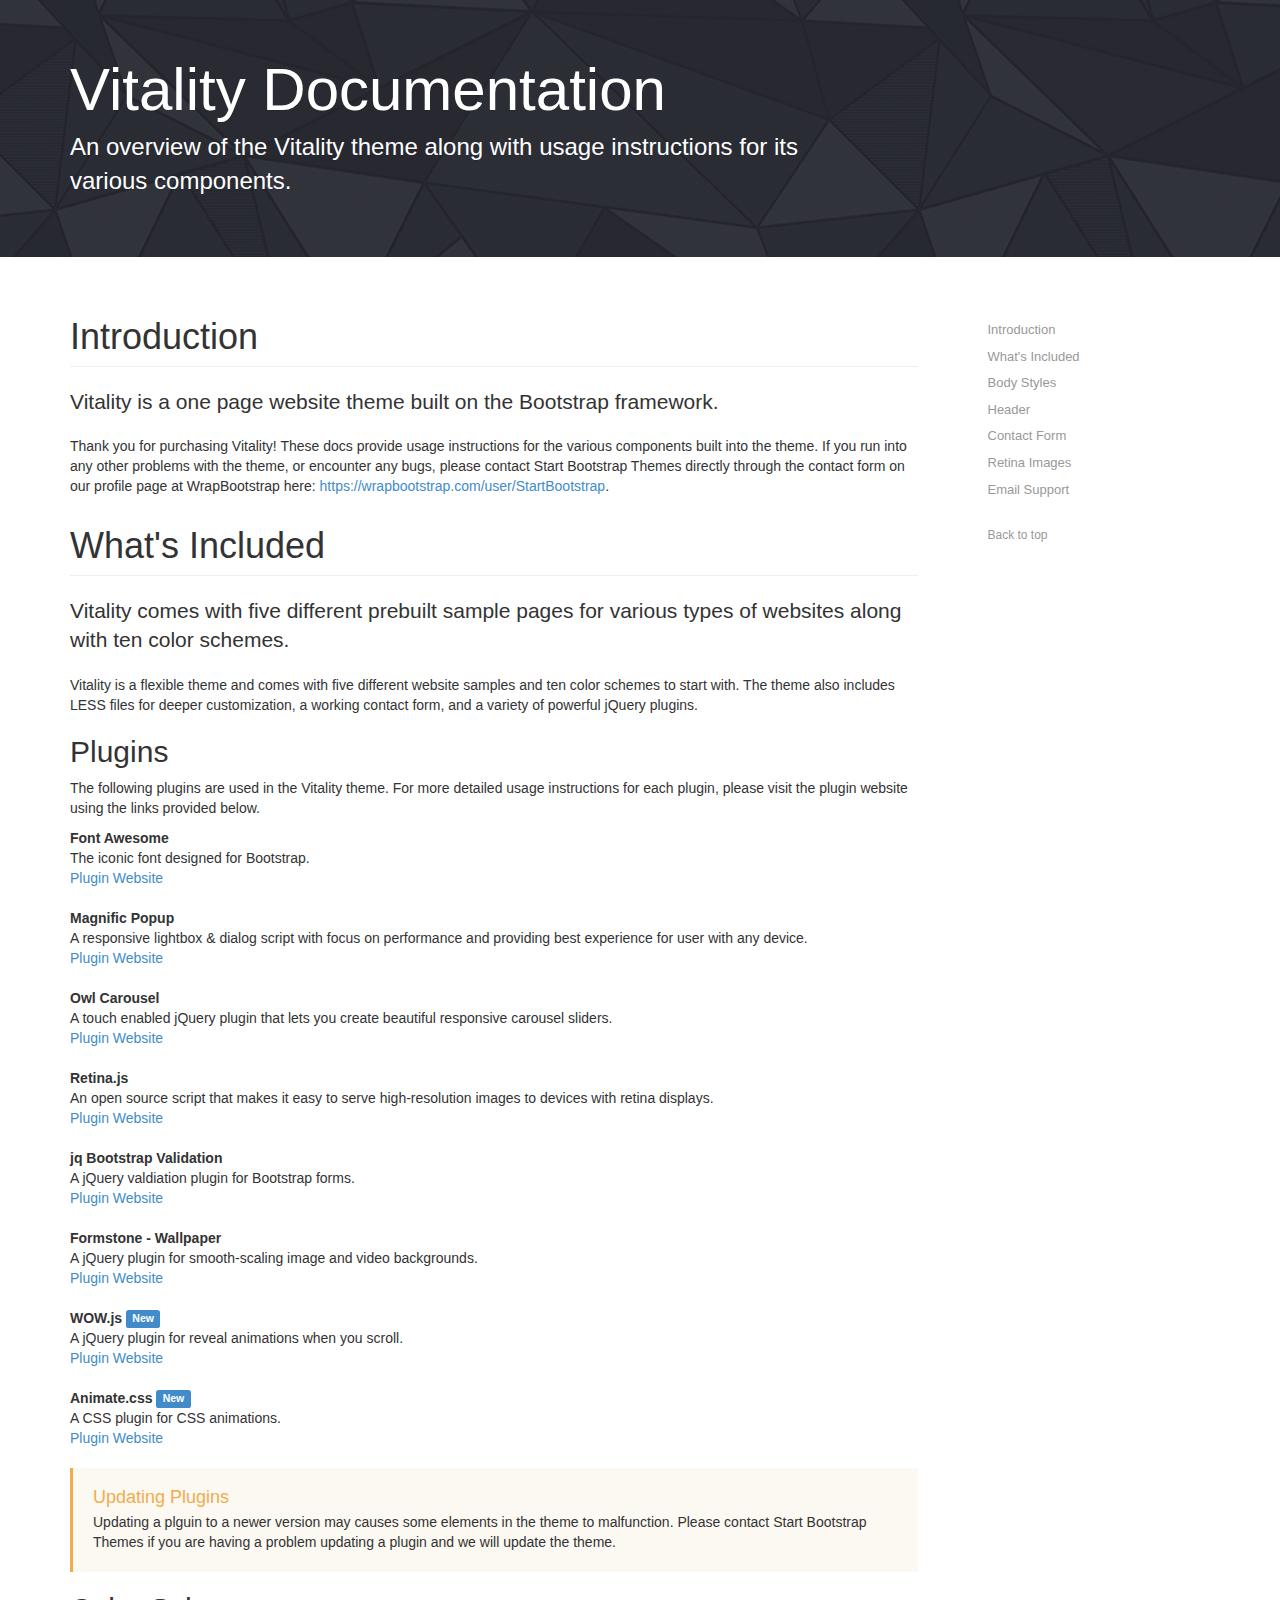
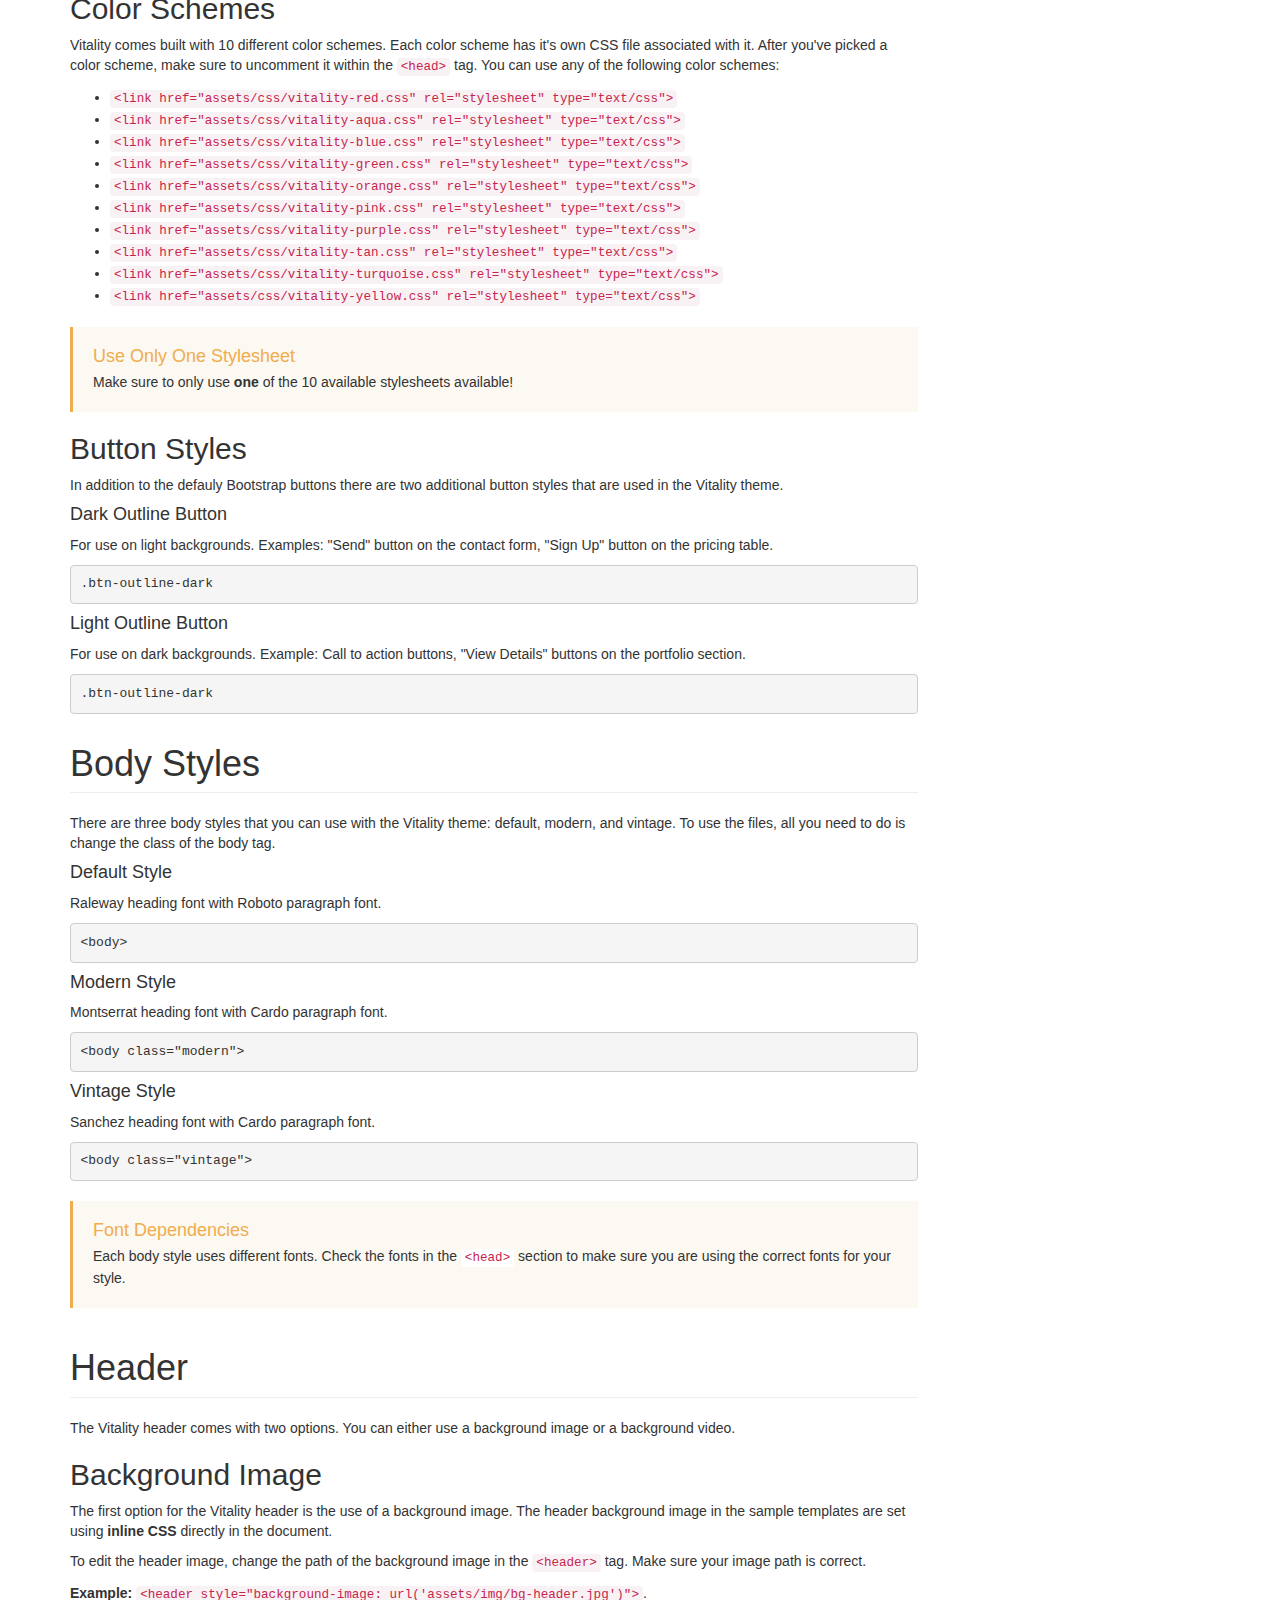
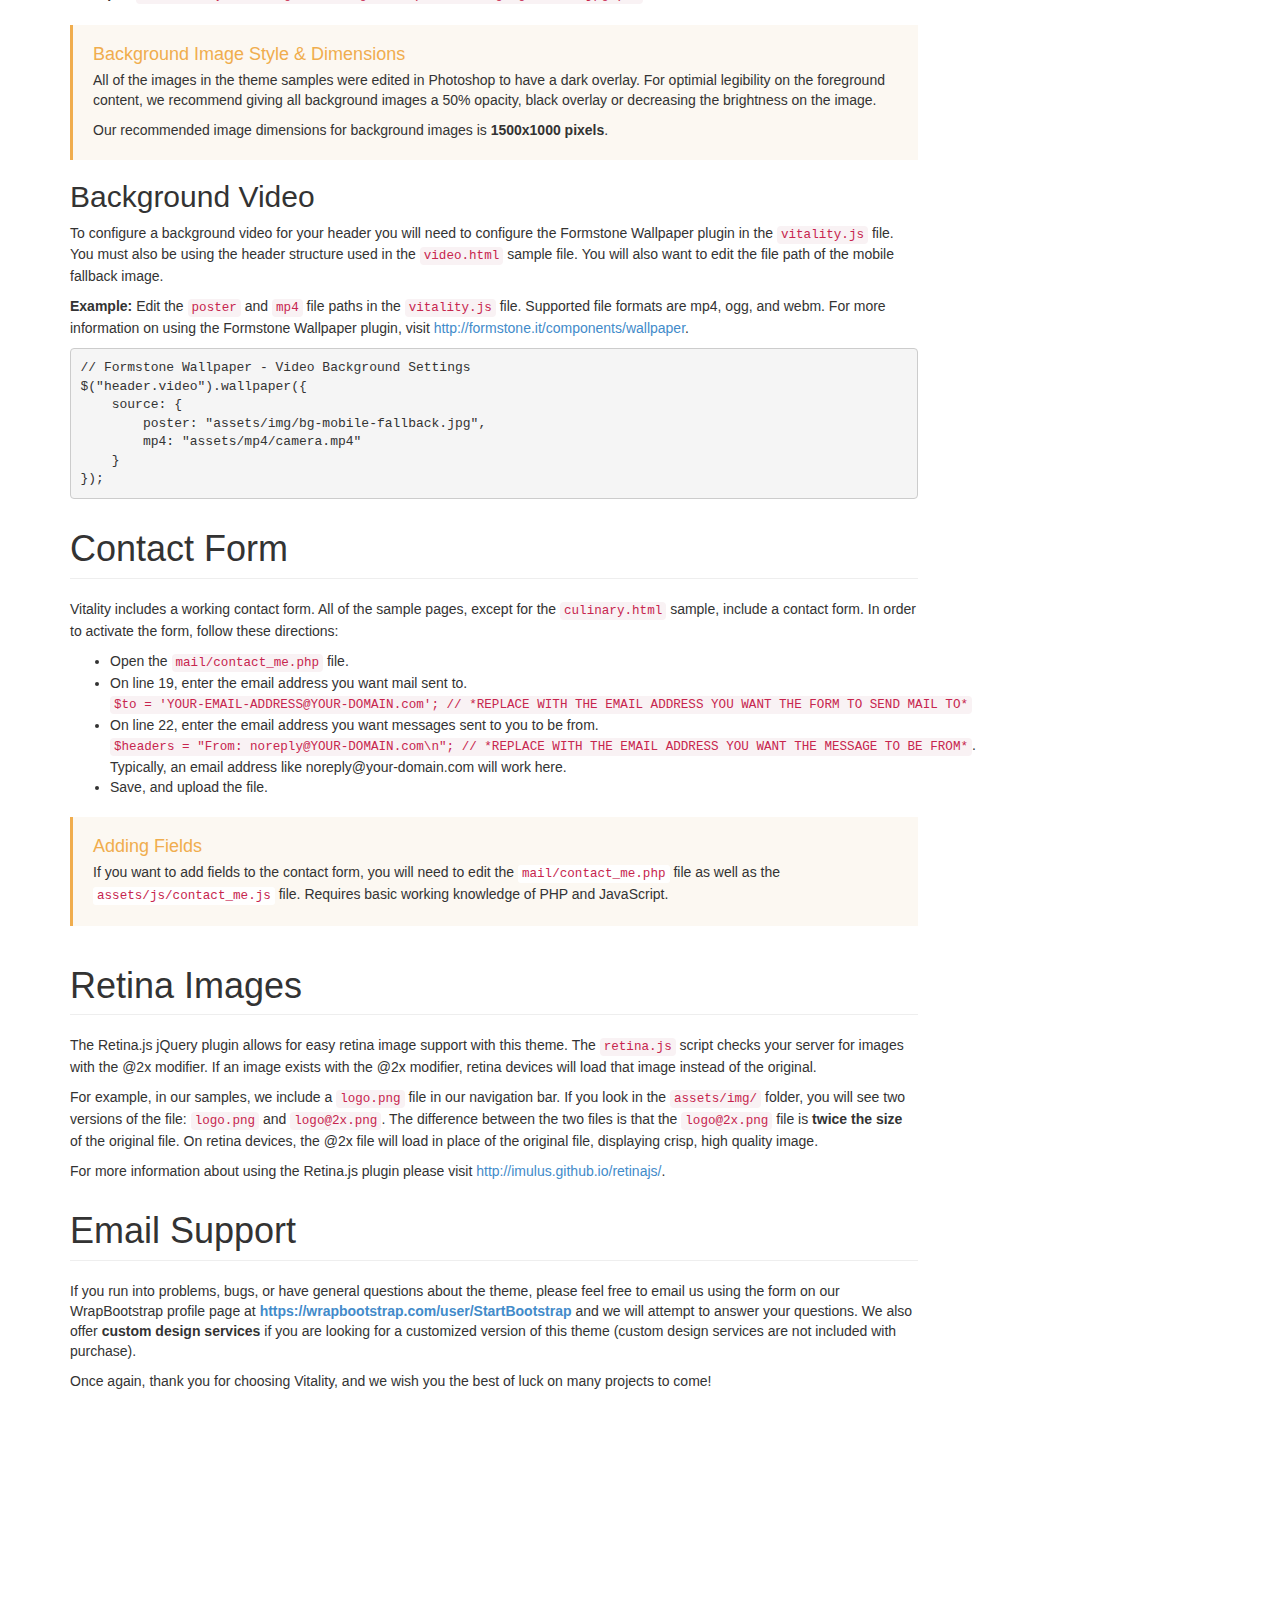
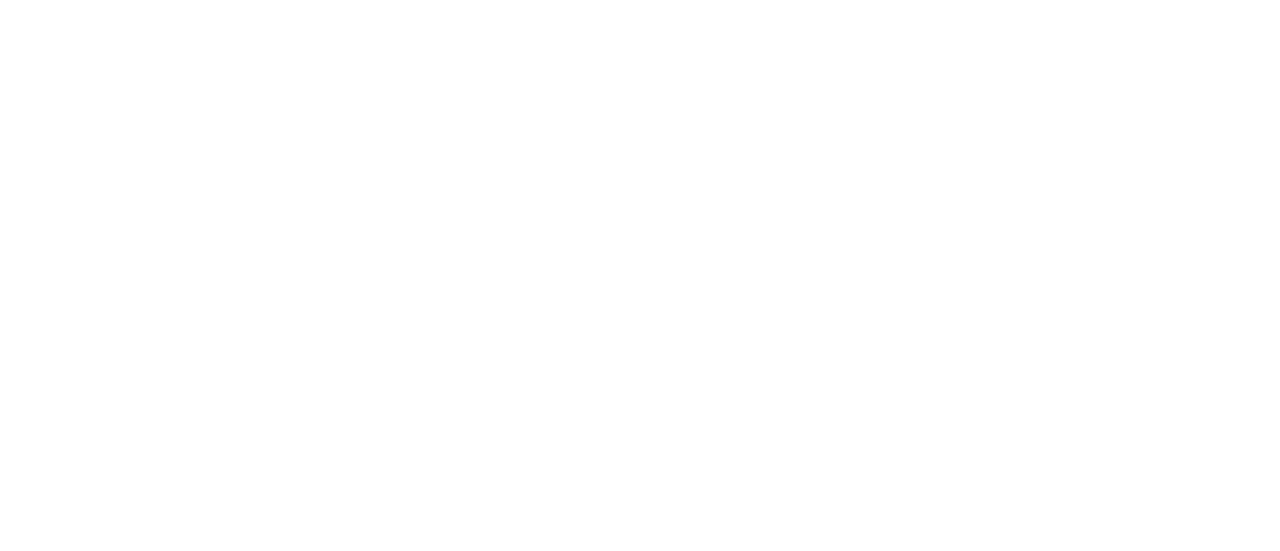
<file: docs/index.html>
<!DOCTYPE html>
<html lang="en">

<head>

    <meta charset="utf-8">
    <meta name="viewport" content="width=device-width, initial-scale=1.0, user-scalable=no">
    <meta name="description" content="">
    <meta name="author" content="">

    <title>Vitality Documentation</title>

    <!-- Bootstrap Core CSS -->
    <link href="css/bootstrap.min.css" rel="stylesheet" type="text/css">
    <link href="css/docs.min.css" rel="stylesheet" type="text/css">

    <!-- IE8 support for HTML5 elements and media queries -->
    <!--[if lt IE 9]>
      <script src="https://oss.maxcdn.com/libs/html5shiv/3.7.0/html5shiv.js"></script>
      <script src="https://oss.maxcdn.com/libs/respond.js/1.3.0/respond.min.js"></script>
    <![endif]-->

    <!-- Custom Docs Styles -->
    <style>
    .spacer {
        height: 750px;
    }
    .bs-docs-header {
        background: url('img/bg.gif') center center scroll repeat;
        color: #fff;
    }
    </style>

</head>

<body class="top">

    <!-- Docs page layout -->
    <div class="bs-docs-header" id="content">
        <div class="container">
            <h1>Vitality Documentation</h1>
            <p>An overview of the Vitality theme along with usage instructions for its various components.</p>
        </div>
    </div>

    <div class="container bs-docs-container">

        <div class="row">

            <div class="col-md-9" role="main">

                <div class="bs-docs-section">

                    <!-- Introduction Section -->
                    <h1 id="introduction" class="page-header">Introduction</h1>
                    <p class="lead">Vitality is a one page website theme built on the Bootstrap framework.</p>
                    <p>Thank you for purchasing Vitality! These docs provide usage instructions for the various components built into the theme. If you run into any other problems with the theme, or encounter any bugs, please contact Start Bootstrap Themes directly through the contact form on our profile page at WrapBootstrap here: <a href="https://wrapbootstrap.com/user/StartBootstrap">https://wrapbootstrap.com/user/StartBootstrap</a>.</p>

                    <!-- What's Included Section -->
                    <h1 id="whats-included" class="page-header">What's Included</h1>
                    <p class="lead">Vitality comes with five different prebuilt sample pages for various types of websites along with ten color schemes.</p>
                    <p>Vitality is a flexible theme and comes with five different website samples and ten color schemes to start with. The theme also includes LESS files for deeper customization, a working contact form, and a variety of powerful jQuery plugins.</p>

                    <h2 id="whats-included-plugins">Plugins</h2>
                    <p>The following plugins are used in the Vitality theme. For more detailed usage instructions for each plugin, please visit the plugin website using the links provided below.</p>
                    <dl>
                        <dt>Font Awesome</dt>
                        <dl>The iconic font designed for Bootstrap.<br><a href="http://fontawesome.io/">Plugin Website</a>
                        </dl>
                        <dt>Magnific Popup</dt>
                        <dl>A responsive lightbox &amp; dialog script with focus on performance and providing best experience for user with any device.<br><a href="http://dimsemenov.com/plugins/magnific-popup/">Plugin Website</a>
                        </dl>
                        <dt>Owl Carousel</dt>
                        <dl>A touch enabled jQuery plugin that lets you create beautiful responsive carousel sliders.<br><a href="https://github.com/OwlFonk/OwlCarousel">Plugin Website</a>
                        </dl>
                        <dt>Retina.js</dt>
                        <dl>An open source script that makes it easy to serve high-resolution images to devices with retina displays.<br><a href="http://imulus.github.io/retinajs/">Plugin Website</a>
                        </dl>
                        <dt>jq Bootstrap Validation</dt>
                        <dl>A jQuery valdiation plugin for Bootstrap forms.<br><a href="http://reactiveraven.github.io/jqBootstrapValidation/">Plugin Website</a>
                        </dl>
                        <dt>Formstone - Wallpaper</dt>
                        <dl>A jQuery plugin for smooth-scaling image and video backgrounds.<br><a href="http://formstone.it/components/wallpaper">Plugin Website</a>
                        </dl>
                        <dt>WOW.js <span class="label label-primary">New</span></dt>
                        <dl>A jQuery plugin for reveal animations when you scroll.<br><a href="http://mynameismatthieu.com/WOW/">Plugin Website</a>
                        </dl>
                        <dt>Animate.css <span class="label label-primary">New</span></dt>
                        <dl>A CSS plugin for CSS animations.<br><a href="http://daneden.github.io/animate.css/">Plugin Website</a>
                        </dl>
                    </dl>

                    <div class="bs-callout bs-callout-warning">
                        <h4>Updating Plugins</h4>
                        <p>Updating a plguin to a newer version may causes some elements in the theme to malfunction. Please contact Start Bootstrap Themes if you are having a problem updating a plugin and we will update the theme.</p>
                    </div>

                    <!-- What's Included Section - Color Schemes -->
                    <h2 id="whats-included-color-schemes">Color Schemes</h2>
                    <p>Vitality comes built with 10 different color schemes. Each color scheme has it's own CSS file associated with it. After you've picked a color scheme, make sure to uncomment it within the <code>&lt;head&gt;</code> tag. You can use any of the following color schemes:</p>
                    <ul>
                        <li>
                            <code>&lt;link href="assets/css/vitality-red.css" rel="stylesheet" type="text/css"&gt;</code>
                        </li>
                        <li>
                            <code>&lt;link href="assets/css/vitality-aqua.css" rel="stylesheet" type="text/css"&gt;</code>
                        </li>
                        <li>
                            <code>&lt;link href="assets/css/vitality-blue.css" rel="stylesheet" type="text/css"&gt;</code>
                        </li>
                        <li>
                            <code>&lt;link href="assets/css/vitality-green.css" rel="stylesheet" type="text/css"&gt;</code>
                        </li>
                        <li>
                            <code>&lt;link href="assets/css/vitality-orange.css" rel="stylesheet" type="text/css"&gt;</code>
                        </li>
                        <li>
                            <code>&lt;link href="assets/css/vitality-pink.css" rel="stylesheet" type="text/css"&gt;</code>
                        </li>
                        <li>
                            <code>&lt;link href="assets/css/vitality-purple.css" rel="stylesheet" type="text/css"&gt;</code>
                        </li>
                        <li>
                            <code>&lt;link href="assets/css/vitality-tan.css" rel="stylesheet" type="text/css"&gt;</code>
                        </li>
                        <li>
                            <code>&lt;link href="assets/css/vitality-turquoise.css" rel="stylesheet" type="text/css"&gt;</code>
                        </li>
                        <li>
                            <code>&lt;link href="assets/css/vitality-yellow.css" rel="stylesheet" type="text/css"&gt;</code>
                        </li>
                    </ul>

                    <div class="bs-callout bs-callout-warning">
                        <h4>Use Only One Stylesheet</h4>
                        <p>Make sure to only use <strong>one</strong> of the 10 available stylesheets available!</p>
                    </div>

                    <!-- What's Included Section - Button Styles -->
                    <h2 id="whats-included-button-styles">Button Styles</h2>
                    <p>In addition to the defauly Bootstrap buttons there are two additional button styles that are used in the Vitality theme.</p>
                    <h4>Dark Outline Button</h4>
                    <p>For use on light backgrounds. Examples: "Send" button on the contact form, "Sign Up" button on the pricing table.</p>
                    <pre><code>.btn-outline-dark</code></pre>

                    <h4>Light Outline Button</h4>
                    <p>For use on dark backgrounds. Example: Call to action buttons, "View Details" buttons on the portfolio section.</p>
                    <pre><code>.btn-outline-dark</code></pre>

                    <!-- Body Styles Section -->
                    <h1 id="body-styles" class="page-header">Body Styles</h1>
                    <p>There are three body styles that you can use with the Vitality theme: default, modern, and vintage. To use the files, all you need to do is change the class of the body tag.</p>
                    <h4>Default Style</h4>
                    <p>Raleway heading font with Roboto paragraph font.</p>
                    <pre><code>&lt;body&gt;</code></pre>
                    <h4>Modern Style</h4>
                    <p>Montserrat heading font with Cardo paragraph font.</p>
                    <pre><code>&lt;body class="modern"&gt;</code></pre>
                    <p></p>
                    <h4>Vintage Style</h4>
                    <p>Sanchez heading font with Cardo paragraph font.</p>
                    <pre><code>&lt;body class="vintage"&gt;</code></pre>

                    <div class="bs-callout bs-callout-warning">
                        <h4>Font Dependencies</h4>
                        <p>Each body style uses different fonts. Check the fonts in the <code>&lt;head&gt;</code> section to make sure you are using the correct fonts for your style.</p>
                    </div>

                    <!-- Header Section -->
                    <h1 id="header" class="page-header">Header</h1>
                    <p>The Vitality header comes with two options. You can either use a background image or a background video.</p>

                    <!-- Header Section - Background Image -->
                    <h2 id="header-image">Background Image</h2>
                    <p>The first option for the Vitality header is the use of a background image. The header background image in the sample templates are set using <strong>inline CSS</strong> directly in the document.</p>
                    <p>To edit the header image, change the path of the background image in the <code>&lt;header&gt;</code> tag. Make sure your image path is correct.</p>
                    <p><strong>Example: </strong><code>&lt;header style="background-image: url('assets/img/bg-header.jpg')"&gt;</code>.</p>

                    <div class="bs-callout bs-callout-warning">
                        <h4>Background Image Style &amp; Dimensions</h4>
                        <p>All of the images in the theme samples were edited in Photoshop to have a dark overlay. For optimial legibility on the foreground content, we recommend giving all background images a 50% opacity, black overlay or decreasing the brightness on the image.</p>
                        <p>Our recommended image dimensions for background images is <strong>1500x1000 pixels</strong>.</p>
                    </div>

                    <!-- Header Section - Background Video -->
                    <h2 id="header-video">Background Video</h2>
                    <p>To configure a background video for your header you will need to configure the Formstone Wallpaper plugin in the <code>vitality.js</code> file. You must also be using the header structure used in the <code>video.html</code> sample file. You will also want to edit the file path of the mobile fallback image.</p>
                    <p><strong>Example:</strong> Edit the <code>poster</code> and <code>mp4</code> file paths in the <code>vitality.js</code> file. Supported file formats are mp4, ogg, and webm. For more information on using the Formstone Wallpaper plugin, visit <a href="http://formstone.it/components/wallpaper">http://formstone.it/components/wallpaper</a>.</p>
                    <pre><code>// Formstone Wallpaper - Video Background Settings
$("header.video").wallpaper({
    source: {
        poster: "assets/img/bg-mobile-fallback.jpg",
        mp4: "assets/mp4/camera.mp4"
    }
});</code></pre>

                    <!-- Contact Form Section -->
                    <h1 id="contact-form" class="page-header">Contact Form</h1>
                    <p>Vitality includes a working contact form. All of the sample pages, except for the <code>culinary.html</code> sample, include a contact form. In order to activate the form, follow these directions:</p>
                    <ul>
                        <li>Open the <code>mail/contact_me.php</code> file.</li>
                        <li>On line 19, enter the email address you want mail sent to. <code>$to = 'YOUR-EMAIL-ADDRESS@YOUR-DOMAIN.com'; // *REPLACE WITH THE EMAIL ADDRESS YOU WANT THE FORM TO SEND MAIL TO*</code>
                        </li>
                        <li>On line 22, enter the email address you want messages sent to you to be from. <code>$headers = "From: noreply@YOUR-DOMAIN.com\n"; // *REPLACE WITH THE EMAIL ADDRESS YOU WANT THE MESSAGE TO BE FROM*</code>. Typically, an email address like noreply@your-domain.com will work here.</li>
                        <li>Save, and upload the file.</li>
                    </ul>

                    <div class="bs-callout bs-callout-warning">
                        <h4>Adding Fields</h4>
                        <p>If you want to add fields to the contact form, you will need to edit the <code>mail/contact_me.php</code> file as well as the <code>assets/js/contact_me.js</code> file. Requires basic working knowledge of PHP and JavaScript.</p>
                    </div>

                    <h1 id="retina-images" class="page-header">Retina Images</h1>
                    <p>The Retina.js jQuery plugin allows for easy retina image support with this theme. The <code>retina.js</code> script checks your server for images with the @2x modifier. If an image exists with the @2x modifier, retina devices will load that image instead of the original.</p>
                    <p>For example, in our samples, we include a <code>logo.png</code> file in our navigation bar. If you look in the <code>assets/img/</code> folder, you will see two versions of the file: <code>logo.png</code> and <code>logo@2x.png</code>. The difference between the two files is that the <code>logo@2x.png</code> file is <strong>twice the size</strong> of the original file. On retina devices, the @2x file will load in place of the original file, displaying crisp, high quality image.</p>
                    <p>For more information about using the Retina.js plugin please visit <a href="http://imulus.github.io/retinajs/">http://imulus.github.io/retinajs/</a>.</p>

                    <h1 id="email-support" class="page-header">Email Support</h1>
                    <p>If you run into problems, bugs, or have general questions about the theme, please feel free to email us using the form on our WrapBootstrap profile page at <strong><a href="https://wrapbootstrap.com/user/StartBootstrap">https://wrapbootstrap.com/user/StartBootstrap</a></strong> and we will attempt to answer your questions. We also offer <strong>custom design services</strong> if you are looking for a customized version of this theme (custom design services are not included with purchase).</p>
                    <p>Once again, thank you for choosing Vitality, and we wish you the best of luck on many projects to come!</p>

                    <div class="spacer"></div>

                </div>
                <!-- /.bs-docs-section -->

            </div>
            <!-- /.col-md-9 -->

            <div class="col-md-3">
                <div class="bs-docs-sidebar">
                    <ul class="nav bs-docs-sidenav">
                        <li>
                            <a href="#introduction">Introduction</a>
                        </li>
                        <li>
                            <a href="#whats-included">What's Included</a>
                            <ul class="nav">
                                <li>
                                    <a href="#whats-included-plugins">Plugins</a>
                                </li>
                                <li>
                                    <a href="#whats-included-color-schemes">Color Schemes</a>
                                </li>
                                <li>
                                    <a href="#whats-included-button-styles">Button Styles</a>
                                </li>
                            </ul>
                        </li>
                        <li>
                            <a href="#body-styles">Body Styles</a>
                        </li>
                        <li>
                            <a href="#header">Header</a>
                            <ul class="nav">
                                <li>
                                    <a href="#header-image">Background Image</a>
                                </li>
                                <li>
                                    <a href="#header-video">Background Video</a>
                                </li>
                            </ul>
                        </li>
                        <li>
                            <a href="#contact-form">Contact Form</a>
                        </li>
                        <li>
                            <a href="#retina-images">Retina Images</a>
                        </li>
                        <li>
                            <a href="#email-support">Email Support</a>
                        </li>
                    </ul>
                    <a class="back-to-top" href="#top">Back to top</a>
                </div>
            </div>
            <!-- /.col-md-3 -->

        </div>
        <!-- /.row -->

    </div>
    <!-- /.container -->

    <!-- Core Scripts -->
    <script src="js/jquery-1.10.2.js"></script>
    <script src="js/bootstrap.min.js"></script>
    <script src="js/docs.min.js"></script>

</body>

</html>
</file>
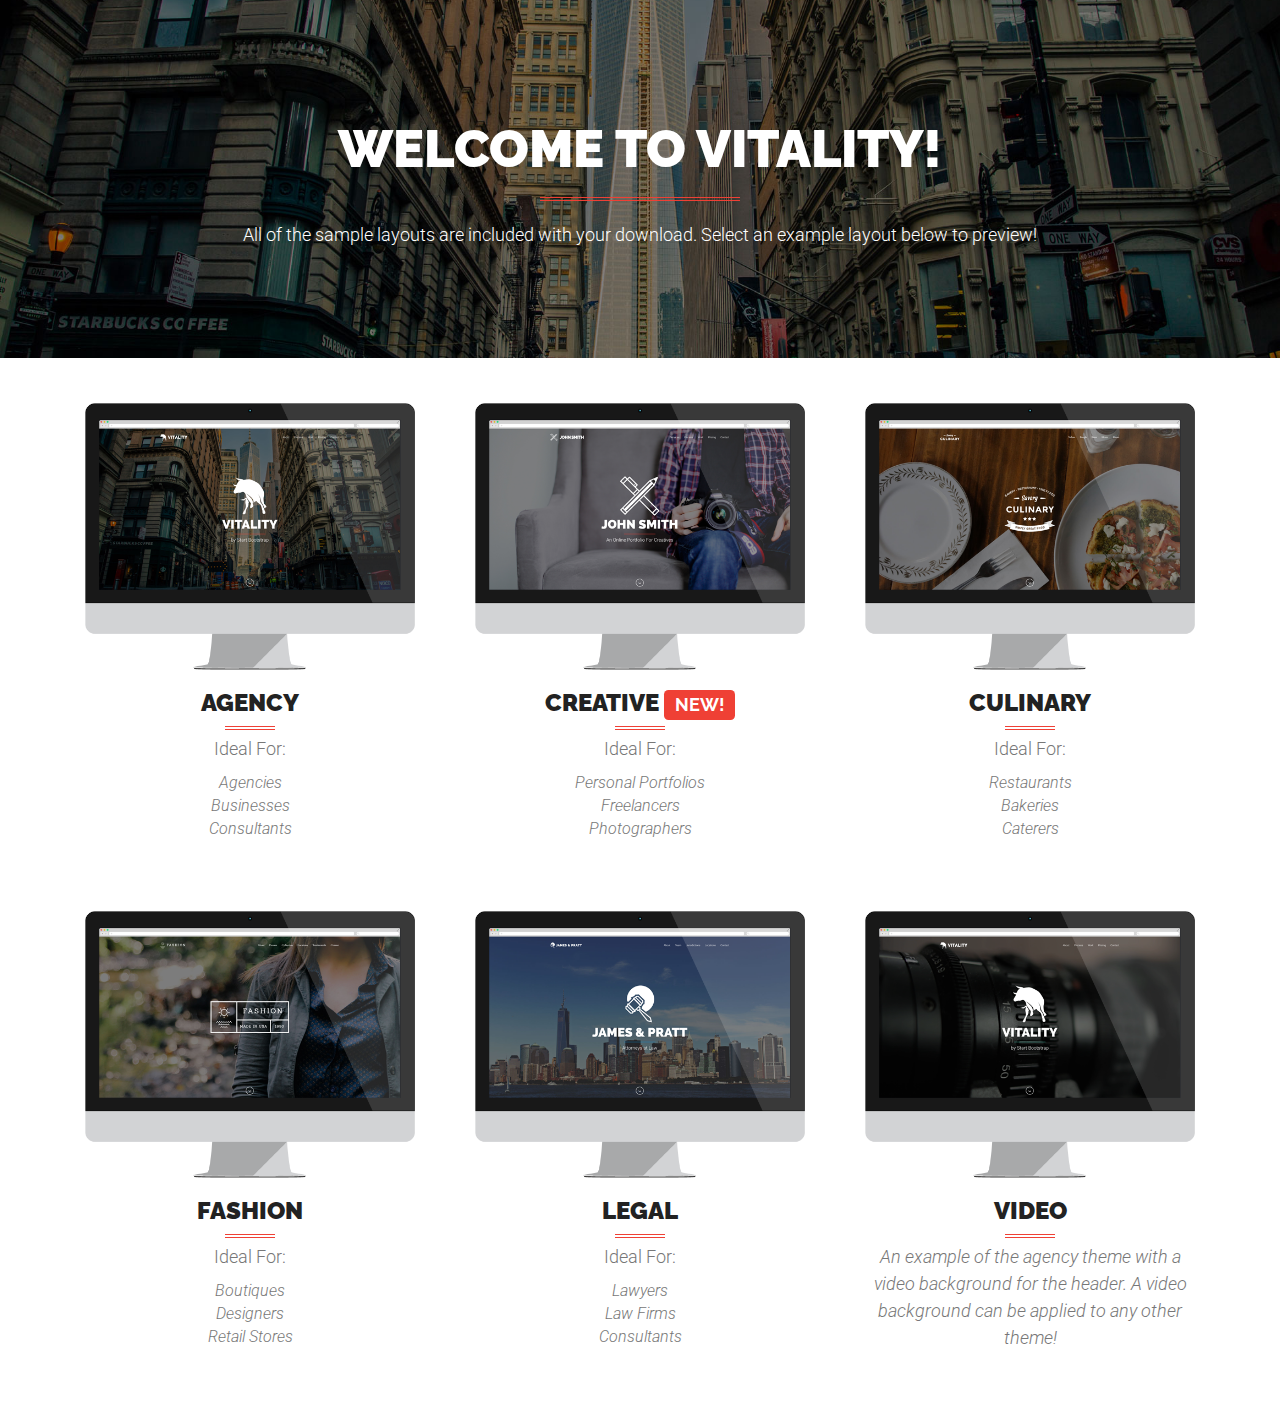
<file: vitality-v1.3.2/index.html>
<!DOCTYPE html>
<html lang="en">

<head>

    <meta charset="utf-8">
    <meta name="viewport" content="width=device-width, initial-scale=1.0, user-scalable=no">
    <meta name="description" content="">
    <meta name="author" content="">

    <title>Vitality</title>

    <!-- Bootstrap Core CSS -->
    <link href="assets/css/bootstrap/bootstrap.min.css" rel="stylesheet" type="text/css">

    <!-- Retina.js - Load first for faster HQ mobile images. -->
    <script src="assets/js/plugins/retina/retina.min.js"></script>

    <!-- Font Awesome -->
    <link href="assets/font-awesome/css/font-awesome.min.css" rel="stylesheet" type="text/css">

    <!-- Default Fonts -->
    <link href='http://fonts.googleapis.com/css?family=Roboto:400,100,100italic,300,300italic,400italic,500,500italic,700,700italic,900,900italic' rel='stylesheet' type='text/css'>
    <link href='http://fonts.googleapis.com/css?family=Raleway:400,100,200,300,600,500,700,800,900' rel='stylesheet' type='text/css'>

    <!-- Plugin CSS -->
    <link href="assets/css/plugins/owl-carousel/owl.carousel.css" rel="stylesheet" type="text/css">
    <link href="assets/css/plugins/owl-carousel/owl.theme.css" rel="stylesheet" type="text/css">
    <link href="assets/css/plugins/owl-carousel/owl.transitions.css" rel="stylesheet" type="text/css">
    <link href="assets/css/plugins/magnific-popup.css" rel="stylesheet" type="text/css">
    <link href="assets/css/plugins/jquery.fs.wallpaper.css" rel="stylesheet" type="text/css">

    <!-- Vitality Theme CSS -->
    <link href="assets/css/vitality-red.css" rel="stylesheet" type="text/css">

    <!-- IE8 support for HTML5 elements and media queries -->
    <!--[if lt IE 9]>
      <script src="https://oss.maxcdn.com/libs/html5shiv/3.7.0/html5shiv.js"></script>
      <script src="https://oss.maxcdn.com/libs/respond.js/1.3.0/respond.min.js"></script>
    <![endif]-->

    <!-- Landing Page Demo Styles -->
    <style>
    .demo-header {
        text-align: center;
        background: url('assets/img/bg-header.jpg') no-repeat center center scroll;
        color: #fff;
        -webkit-background-size: cover;
        -moz-background-size: cover;
        background-size: cover;
        -o-background-size: cover;
        padding: 100px 0;
    }
    .preview-pane {
        text-align: center;
        margin-bottom: 30px;
        padding: 15px;
    }
    .preview-pane hr {
        max-width: 50px;
        margin: 5px auto;
    }
    .preview-pane a {
        color: #222;
    }
    .preview-pane a:focus {
        outline: none;
    }
    .preview-pane a img {
        -webkit-transition: all 0.5s;
        -moz-transition: all 0.5s;
        transition: all 0.5s;
    }
    .preview-pane a:hover img {
        opacity: 0.5;
    }
    .label-primary {
        background-color: #EF4035;
    }
    </style>

</head>

<body>

    <div class="demo-header">
        <div class="demo-header-content">
            <div class="container">
                <h1>Welcome to Vitality!</h1>
                <hr class="colored">
                <p>All of the sample layouts are included with your download. Select an example layout below to preview!</p>
            </div>
        </div>
    </div>
    <div class="container">
        <div class="row content-row">
            <div class="col-md-4">
                <div class="preview-pane">
                    <a href="agency.html">
                        <img src="assets/img/demo/screenshot-agency.png" class="img-responsive img-centered" alt="">
                        <h3>Agency</h3>
                        <hr class="colored">
                        <p class="text-muted">Ideal For:</p>
                        <ul class="list-unstyled text-muted">
                            <li>
                                <em>Agencies</em>
                            </li>
                            <li>
                                <em>Businesses</em>
                            </li>
                            <li>
                                <em>Consultants</em>
                            </li>
                        </ul>
                    </a>
                </div>
            </div>
            <div class="col-md-4">
                <div class="preview-pane">
                    <a href="creative.html">
                        <img src="assets/img/demo/screenshot-creative.png" class="img-responsive img-centered" alt="">
                        <h3>Creative <span class="label label-primary">New!</span></h3>
                        <hr class="colored">
                        <p class="text-muted">Ideal For:</p>
                        <ul class="list-unstyled text-muted">
                            <li>
                                <em>Personal Portfolios</em>
                            </li>
                            <li>
                                <em>Freelancers</em>
                            </li>
                            <li>
                                <em>Photographers</em>
                            </li>
                        </ul>
                    </a>
                </div>
            </div>
            <div class="col-md-4">
                <div class="preview-pane">
                    <a href="culinary.html">
                        <img src="assets/img/demo/screenshot-culinary.png" class="img-responsive img-centered" alt="">
                        <h3>Culinary</h3>
                        <hr class="colored">
                        <p class="text-muted">Ideal For:</p>
                        <ul class="list-unstyled text-muted">
                            <li>
                                <em>Restaurants</em>
                            </li>
                            <li>
                                <em>Bakeries</em>
                            </li>
                            <li>
                                <em>Caterers</em>
                            </li>
                        </ul>
                    </a>
                </div>
            </div>
        </div>
        <div class="row">
            <div class="col-md-4">
                <div class="preview-pane">
                    <a href="fashion.html">
                        <img src="assets/img/demo/screenshot-fashion.png" class="img-responsive img-centered" alt="">
                        <h3>Fashion</h3>
                        <hr class="colored">
                        <p class="text-muted">Ideal For:</p>
                        <ul class="list-unstyled text-muted">
                            <li>
                                <em>Boutiques</em>
                            </li>
                            <li>
                                <em>Designers</em>
                            </li>
                            <li>
                                <em>Retail Stores</em>
                            </li>
                        </ul>
                    </a>
                </div>
            </div>
            <div class="col-md-4">
                <div class="preview-pane">
                    <a href="legal.html">
                        <img src="assets/img/demo/screenshot-legal.png" class="img-responsive img-centered" alt="">
                        <h3>Legal</h3>
                        <hr class="colored">
                        <p class="text-muted">Ideal For:</p>
                        <ul class="list-unstyled text-muted">
                            <li>
                                <em>Lawyers</em>
                            </li>
                            <li>
                                <em>Law Firms</em>
                            </li>
                            <li>
                                <em>Consultants</em>
                            </li>
                        </ul>
                    </a>
                </div>
            </div>
            <div class="col-md-4">
                <div class="preview-pane">
                    <a href="video.html">
                        <img src="assets/img/demo/screenshot-video.png" class="img-responsive img-centered" alt="">
                        <h3>Video</h3>
                        <hr class="colored">
                        <p class="text-muted">
                            <em>An example of the agency theme with a video background for the header. A video background can be applied to any other theme!</em>
                        </p>
                    </a>
                </div>
            </div>
        </div>
    </div>

    <!-- Core Scripts -->
    <script src="assets/js/jquery.js"></script>
    <script src="assets/js/bootstrap/bootstrap.min.js"></script>

    <!-- Vitality Theme Scripts -->
    <script src="assets/js/vitality.js"></script>

</body>

</html>
</file>
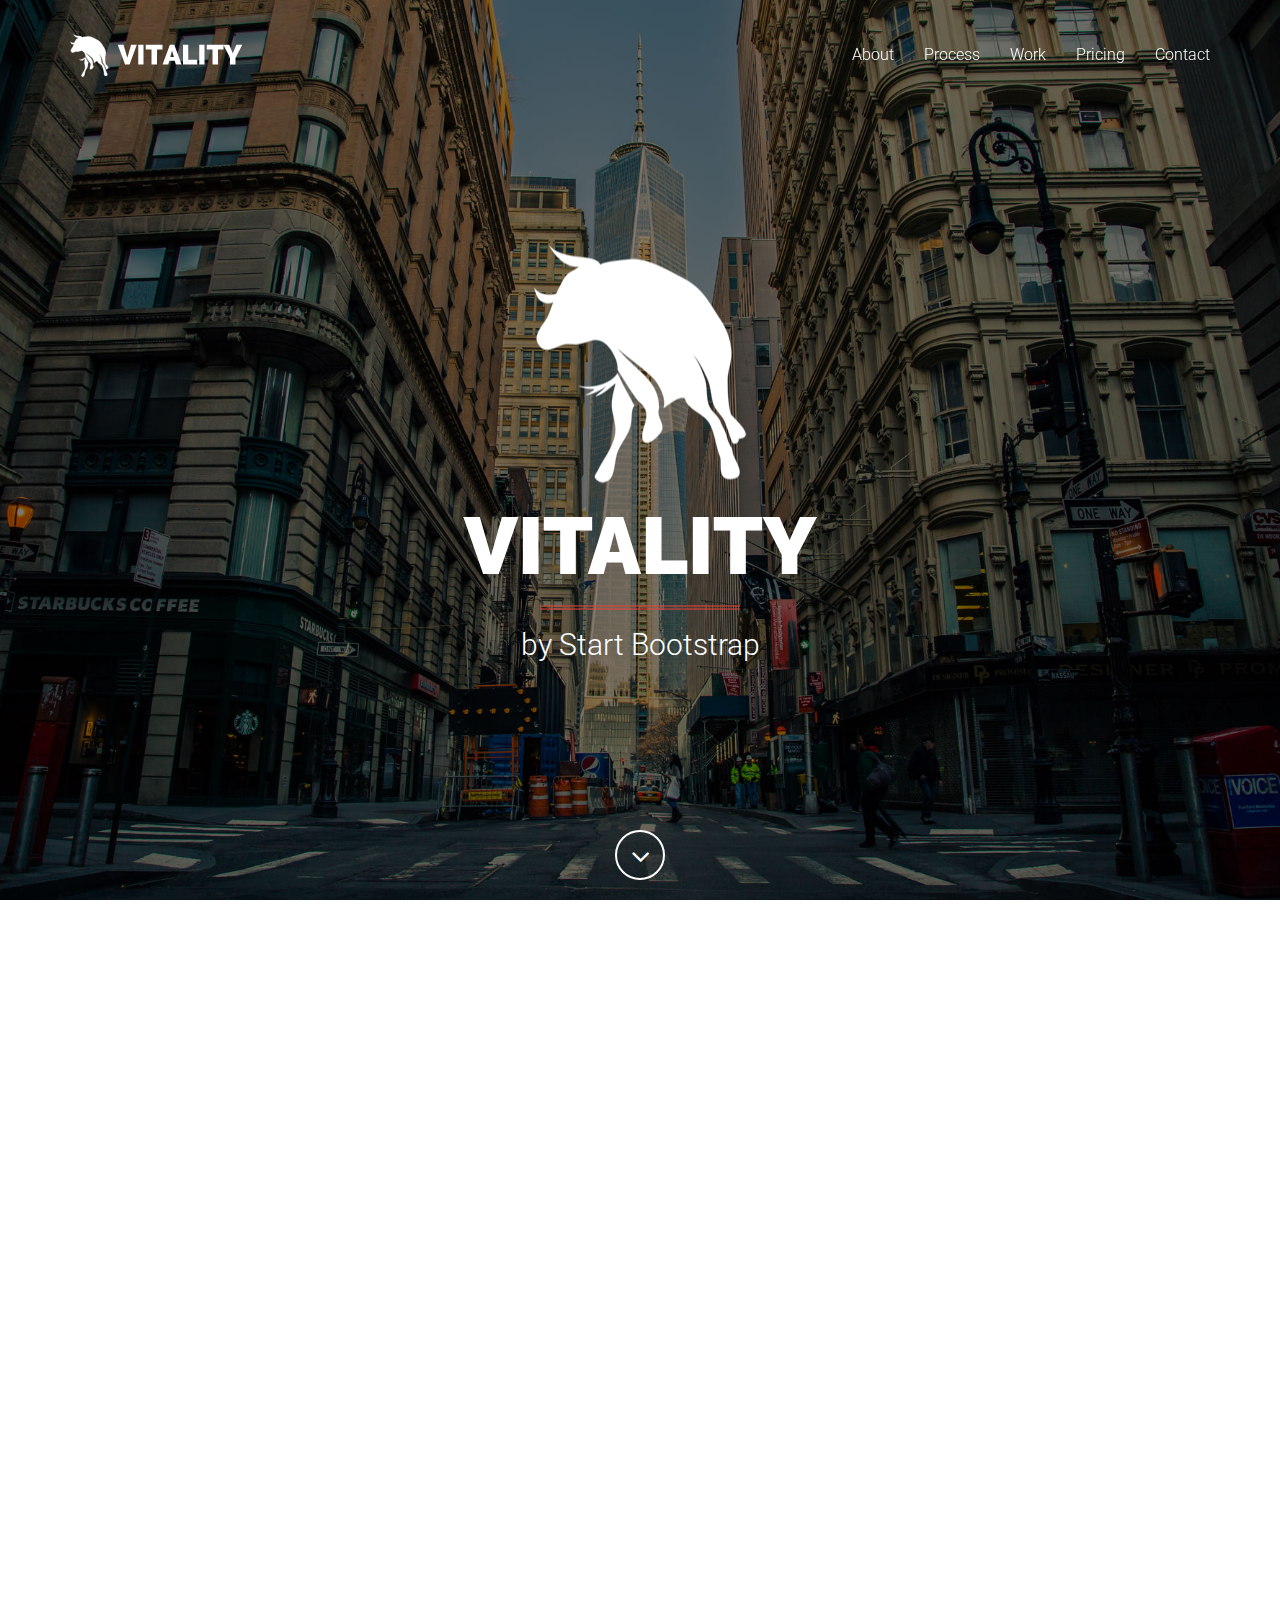
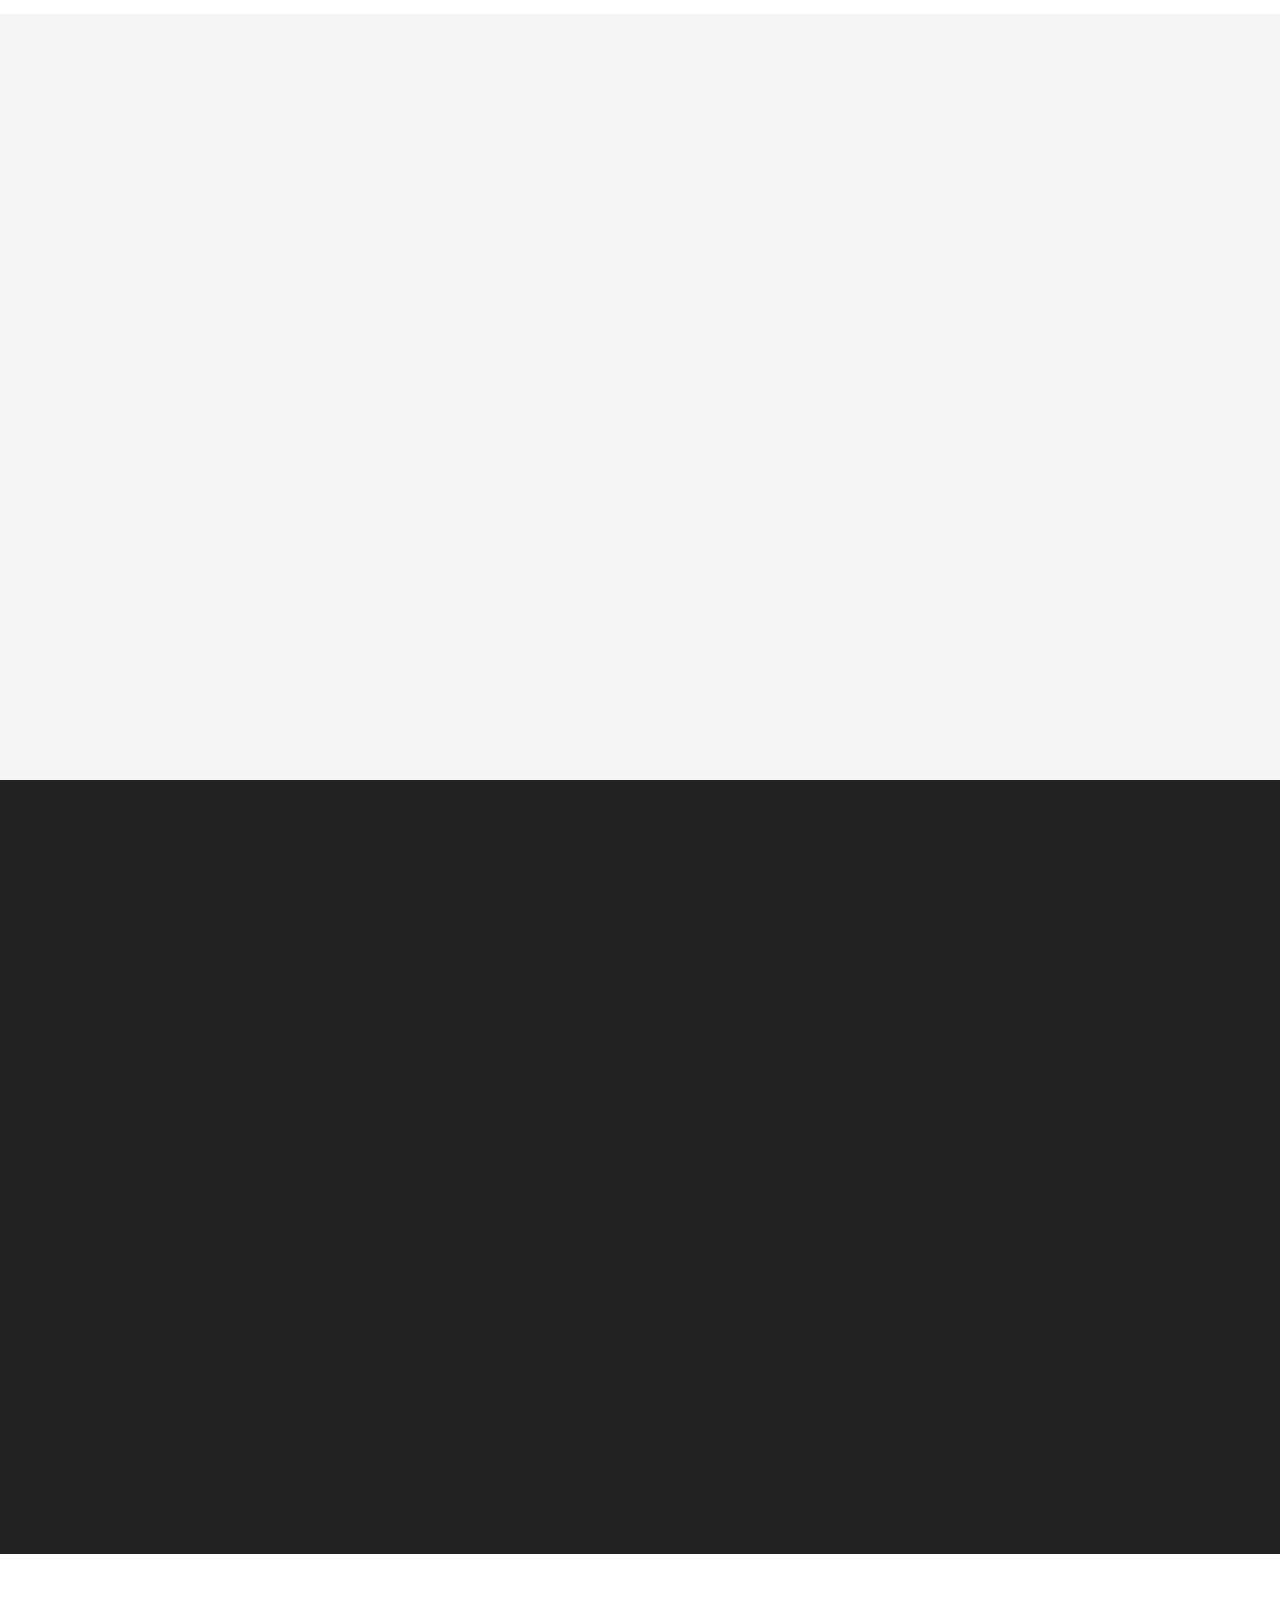
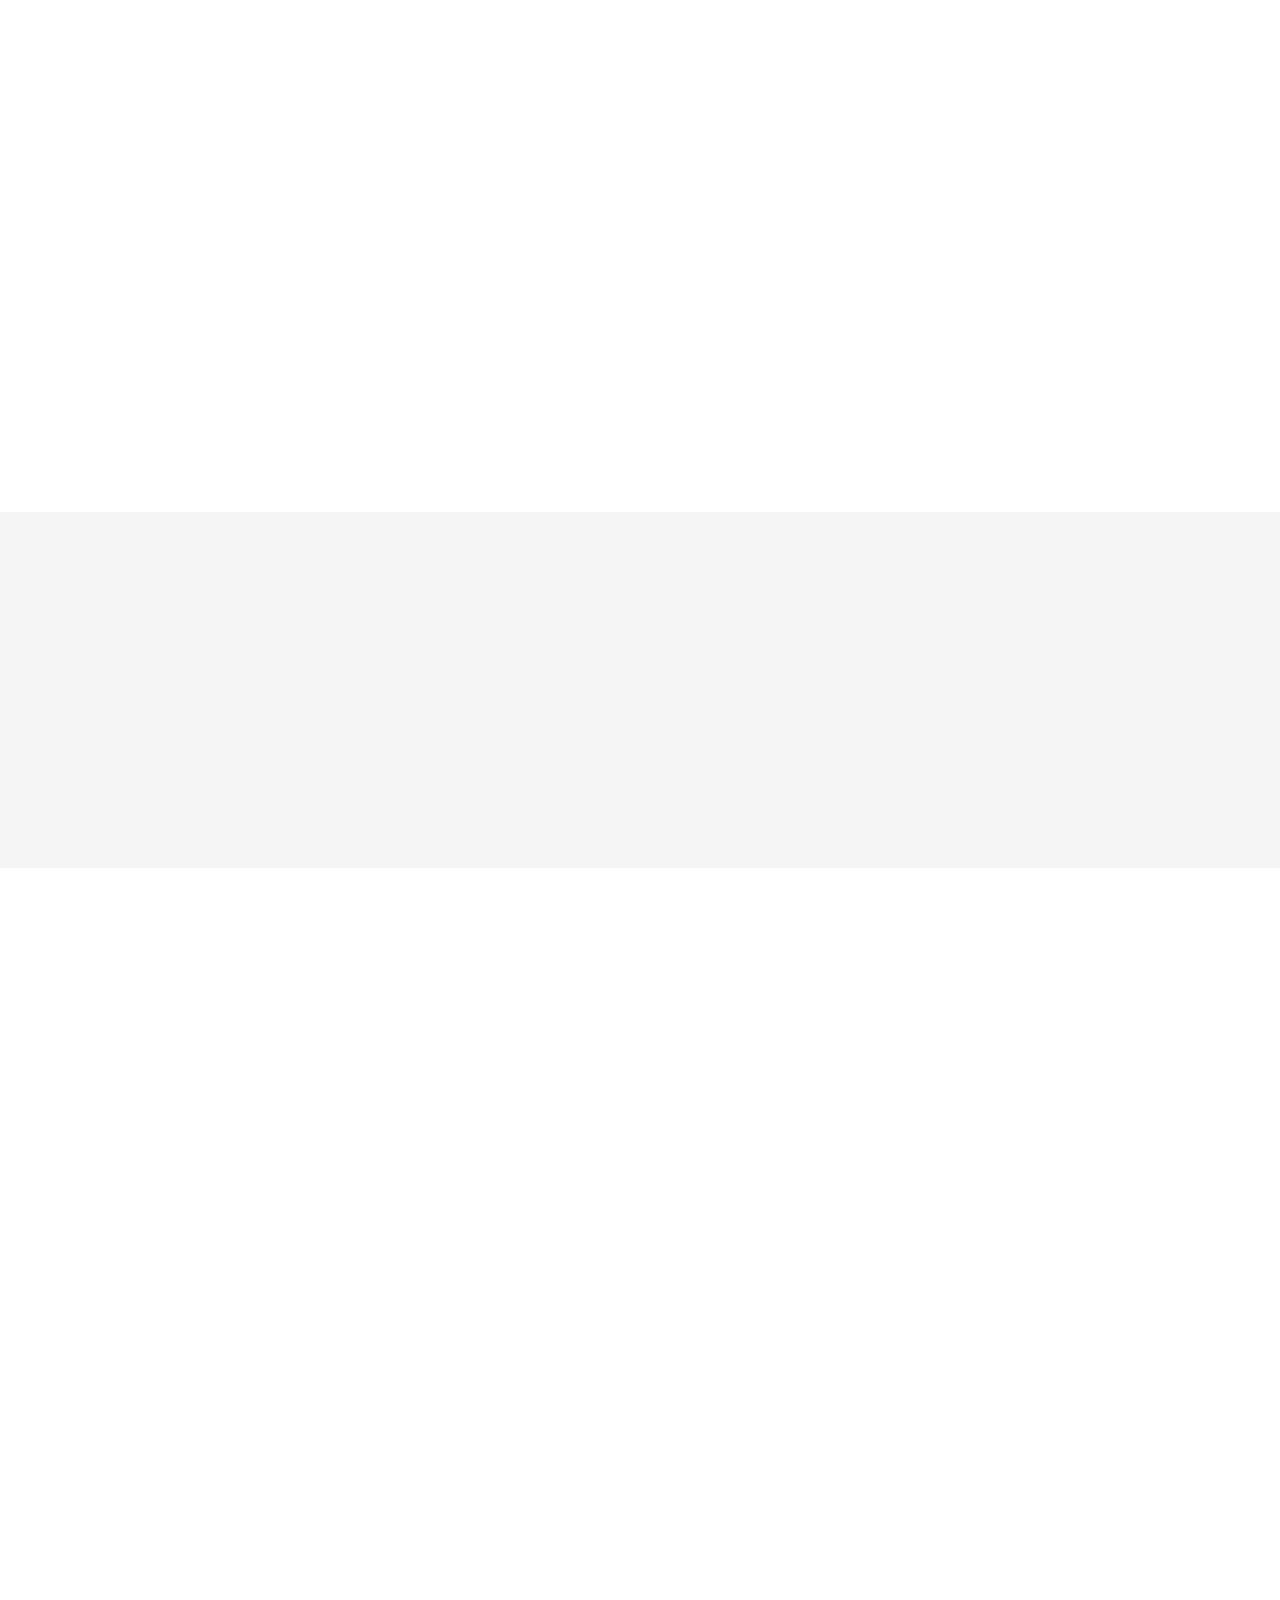
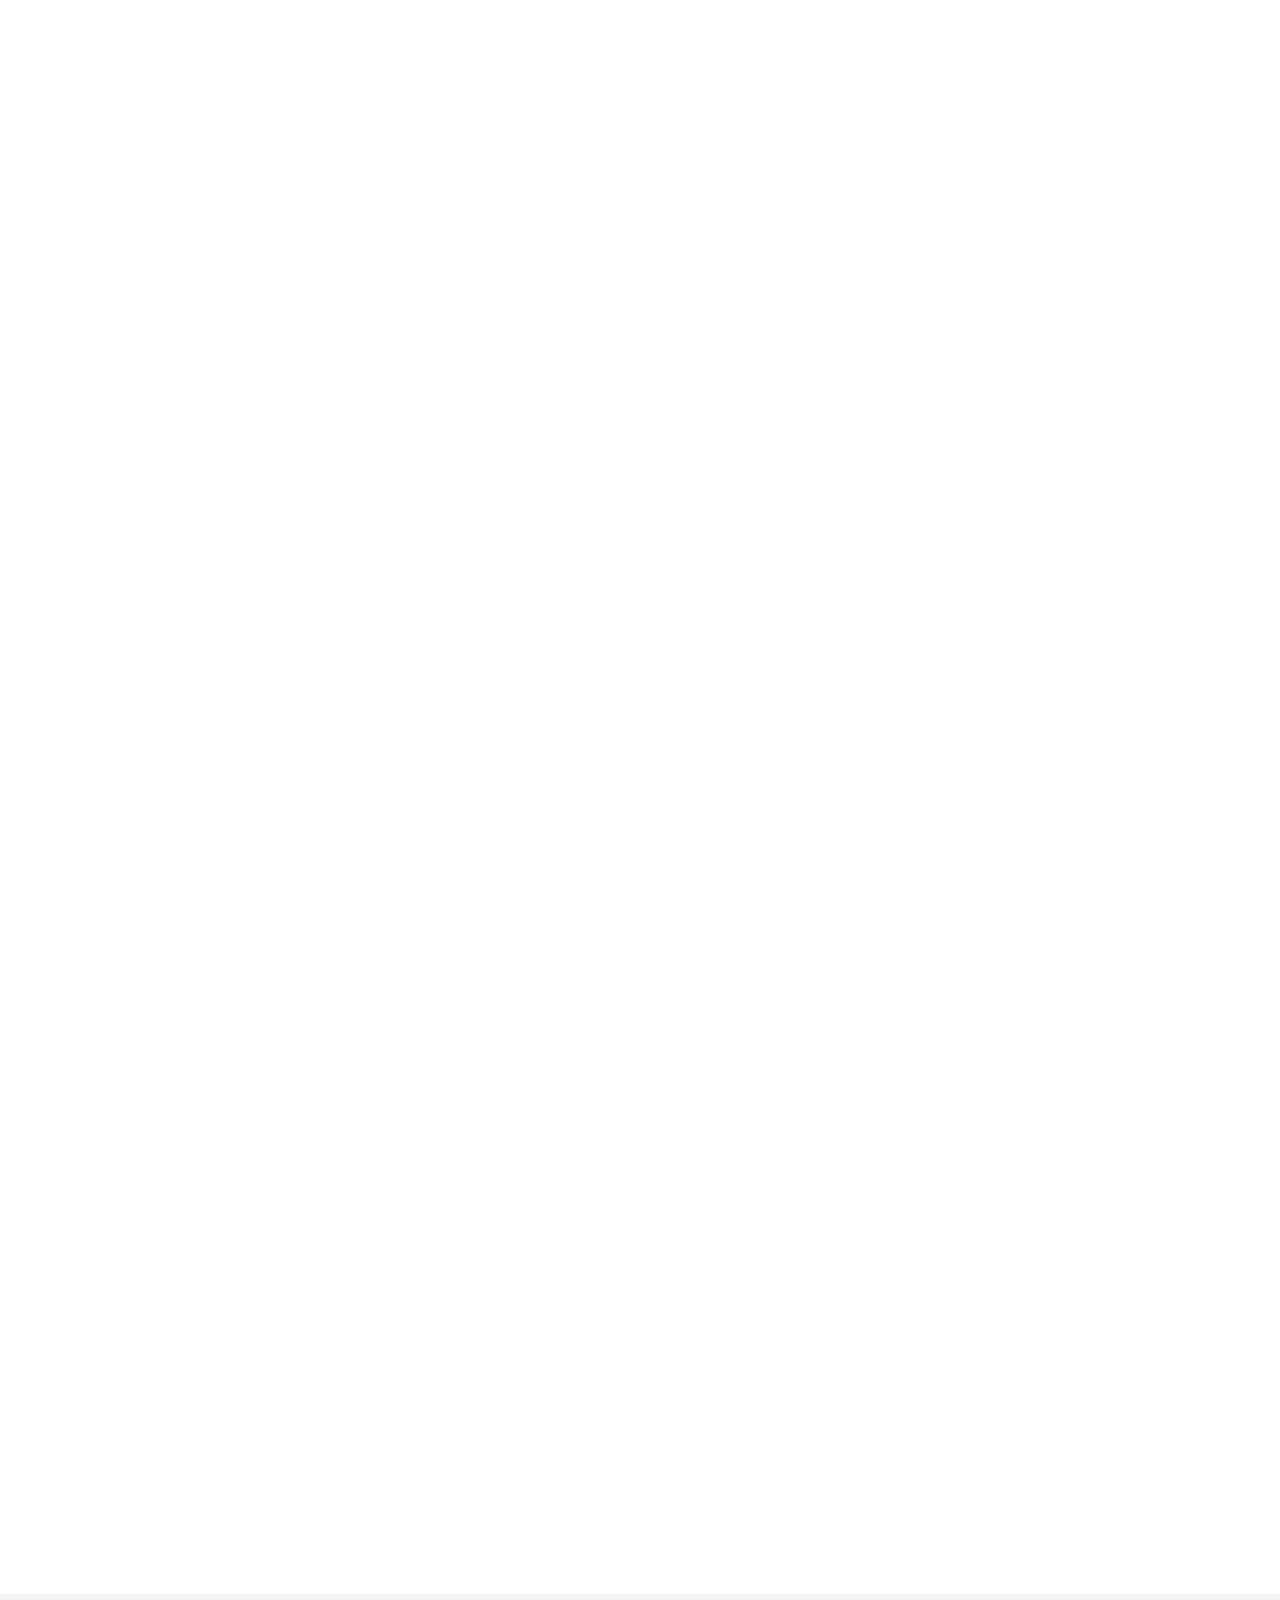
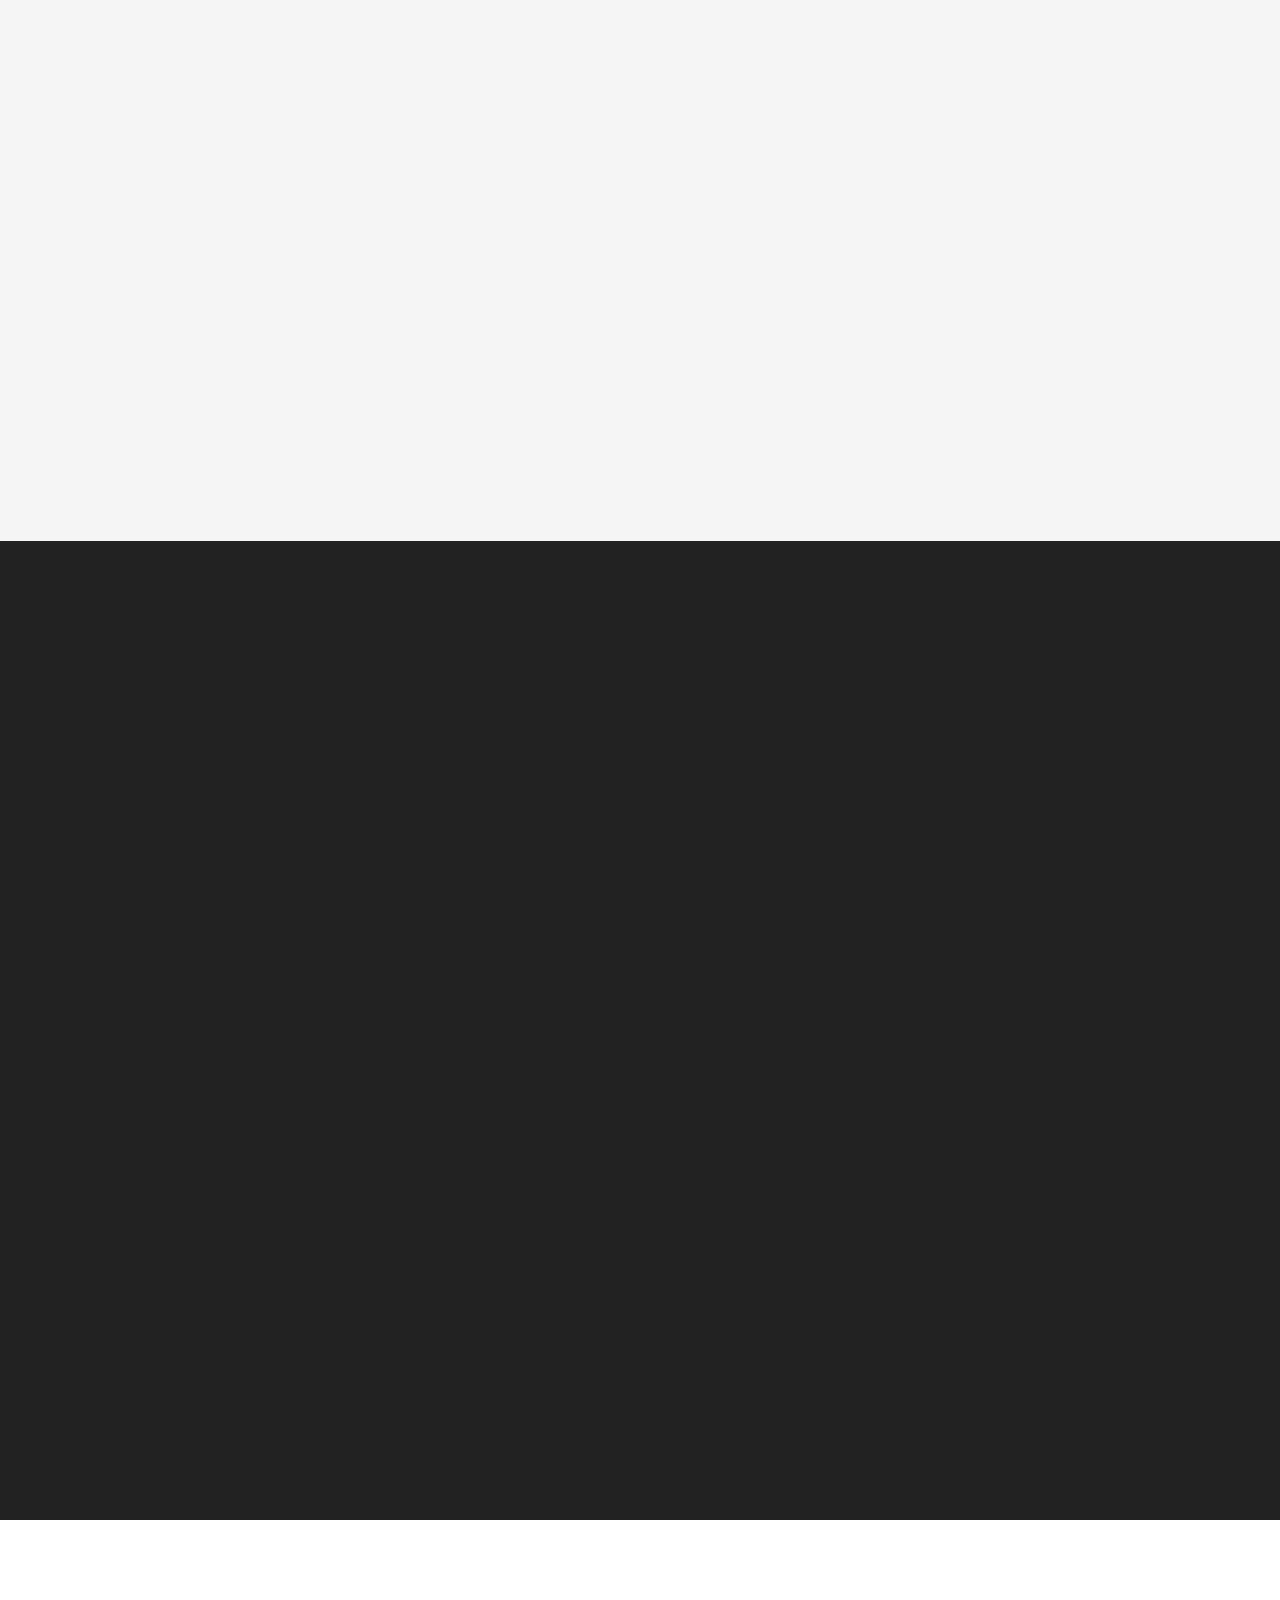
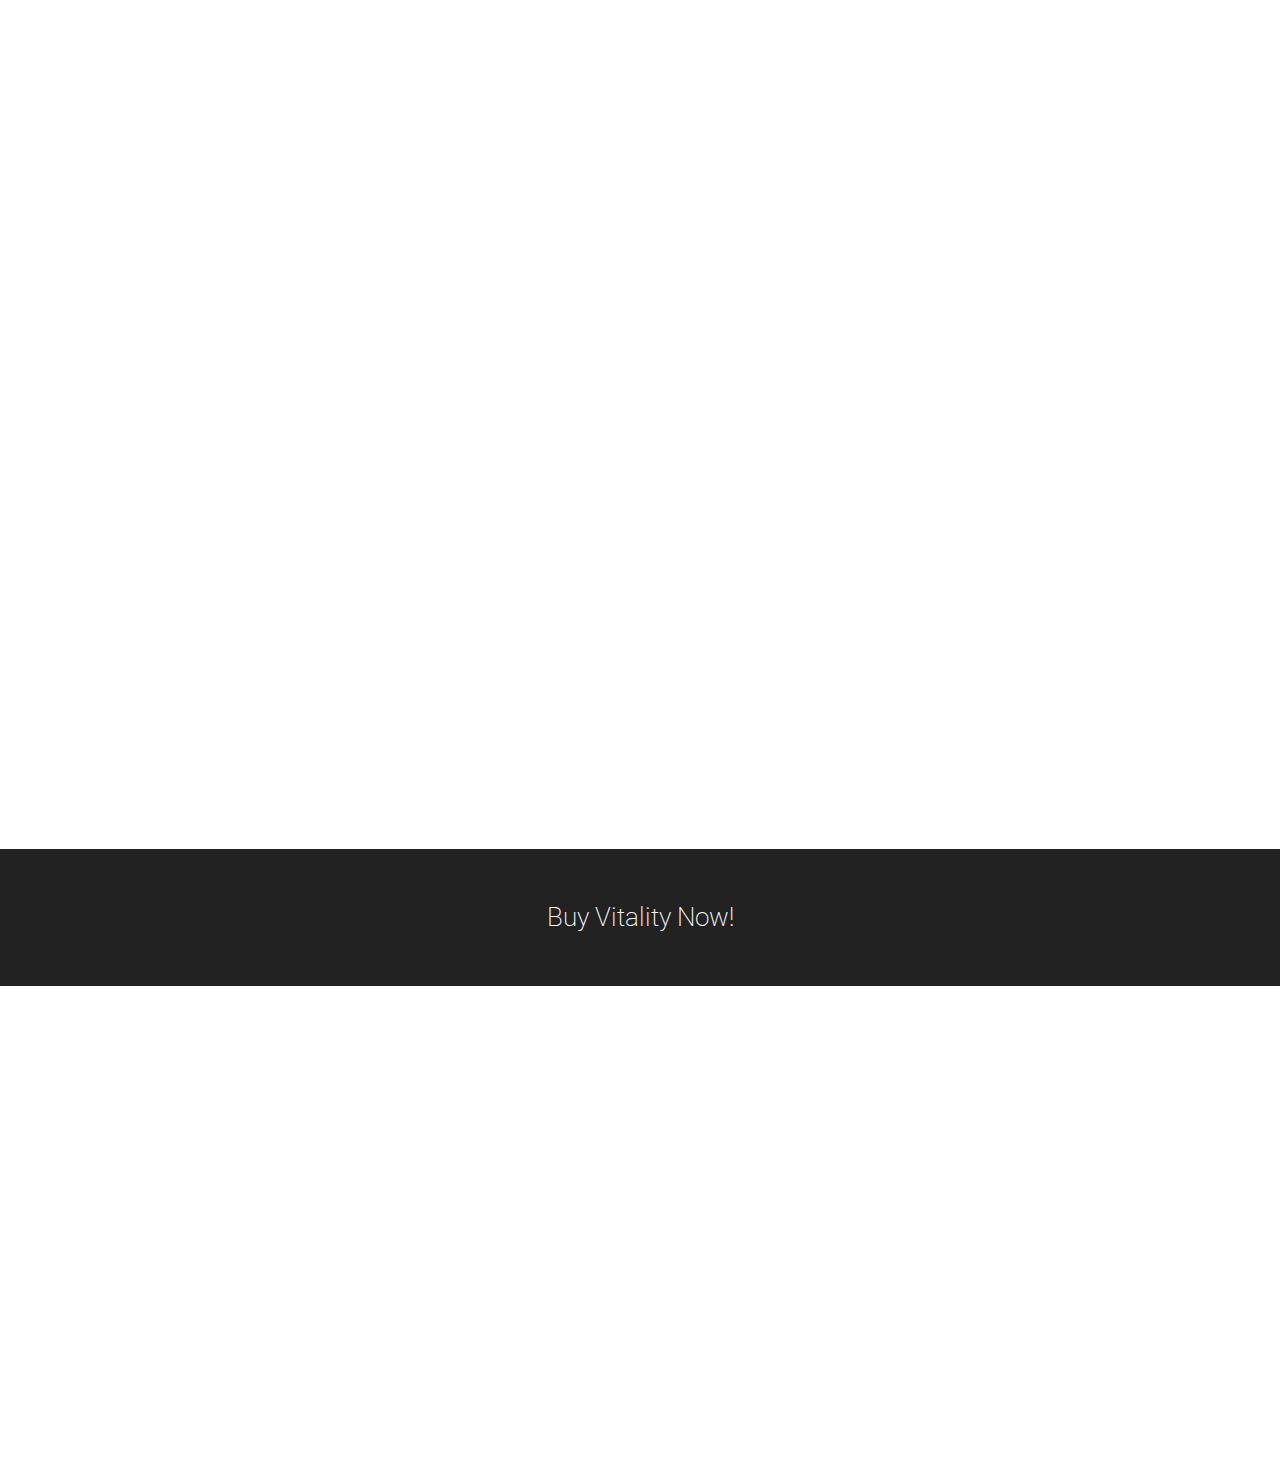
<file: vitality-v1.3.2/agency.html>
<!DOCTYPE html>
<html lang="en">

<head>

    <meta charset="utf-8">
    <meta name="viewport" content="width=device-width, initial-scale=1.0, user-scalable=no">
    <meta name="description" content="">
    <meta name="author" content="">

    <title>Vitality</title>

    <!-- Bootstrap Core CSS -->
    <link href="assets/css/bootstrap/bootstrap.min.css" rel="stylesheet" type="text/css">

    <!-- Retina.js - Load first for faster HQ mobile images. -->
    <script src="assets/js/plugins/retina/retina.min.js"></script>

    <!-- Font Awesome -->
    <link href="assets/font-awesome/css/font-awesome.min.css" rel="stylesheet" type="text/css">

    <!-- Default Fonts -->
    <link href='http://fonts.googleapis.com/css?family=Roboto:400,100,100italic,300,300italic,400italic,500,500italic,700,700italic,900,900italic' rel='stylesheet' type='text/css'>
    <link href='http://fonts.googleapis.com/css?family=Raleway:400,100,200,300,600,500,700,800,900' rel='stylesheet' type='text/css'>

    <!-- Modern Style Fonts (Include these is you are using body.modern!) -->
    <link href='http://fonts.googleapis.com/css?family=Montserrat:400,700' rel='stylesheet' type='text/css'>
    <link href='http://fonts.googleapis.com/css?family=Cardo:400,400italic,700' rel='stylesheet' type='text/css'>

    <!-- Vintage Style Fonts (Include these if you are using body.vintage!) -->
    <link href='http://fonts.googleapis.com/css?family=Sanchez:400italic,400' rel='stylesheet' type='text/css'>
    <link href='http://fonts.googleapis.com/css?family=Cardo:400,400italic,700' rel='stylesheet' type='text/css'>

    <!-- Plugin CSS -->
    <link href="assets/css/plugins/owl-carousel/owl.carousel.css" rel="stylesheet" type="text/css">
    <link href="assets/css/plugins/owl-carousel/owl.theme.css" rel="stylesheet" type="text/css">
    <link href="assets/css/plugins/owl-carousel/owl.transitions.css" rel="stylesheet" type="text/css">
    <link href="assets/css/plugins/magnific-popup.css" rel="stylesheet" type="text/css">
    <link href="assets/css/plugins/jquery.fs.wallpaper.css" rel="stylesheet" type="text/css">
    <link href="assets/css/plugins/animate.css" rel="stylesheet" type="text/css">

    <!-- Vitality Theme CSS -->
    <!-- Uncomment the color scheme you want to use. -->
    <link href="assets/css/vitality-red.css" rel="stylesheet" type="text/css">
    <!-- <link href="assets/css/vitality-aqua.css" rel="stylesheet" type="text/css"> -->
    <!-- <link href="assets/css/vitality-blue.css" rel="stylesheet" type="text/css"> -->
    <!-- <link href="assets/css/vitality-green.css" rel="stylesheet" type="text/css"> -->
    <!-- <link href="assets/css/vitality-orange.css" rel="stylesheet" type="text/css"> -->
    <!-- <link href="assets/css/vitality-pink.css" rel="stylesheet" type="text/css"> -->
    <!-- <link href="assets/css/vitality-purple.css" rel="stylesheet" type="text/css"> -->
    <!-- <link href="assets/css/vitality-tan.css" rel="stylesheet" type="text/css"> -->
    <!-- <link href="assets/css/vitality-turquoise.css" rel="stylesheet" type="text/css"> -->
    <!-- <link href="assets/css/vitality-yellow.css" rel="stylesheet" type="text/css"> -->

    <!-- IE8 support for HTML5 elements and media queries -->
    <!--[if lt IE 9]>
      <script src="https://oss.maxcdn.com/libs/html5shiv/3.7.0/html5shiv.js"></script>
      <script src="https://oss.maxcdn.com/libs/respond.js/1.3.0/respond.min.js"></script>
    <![endif]-->

</head>

<!-- Alternate Body Classes: .modern and .vintage -->

<body id="page-top">

    <!-- Navigation -->
    <!-- Note: navbar-default and navbar-inverse are both supported with this theme. -->
    <nav class="navbar navbar-inverse navbar-fixed-top navbar-expanded">
        <div class="container">
            <!-- Brand and toggle get grouped for better mobile display -->
            <div class="navbar-header">
                <button type="button" class="navbar-toggle" data-toggle="collapse" data-target="#bs-example-navbar-collapse-1">
                    <span class="sr-only">Toggle navigation</span>
                    <span class="icon-bar"></span>
                    <span class="icon-bar"></span>
                    <span class="icon-bar"></span>
                </button>
                <a class="navbar-brand" href="#page-top">
                    <img src="assets/img/logo.png" class="img-responsive" alt="">
                </a>
            </div>

            <!-- Collect the nav links, forms, and other content for toggling -->
            <div class="collapse navbar-collapse" id="bs-example-navbar-collapse-1">
                <ul class="nav navbar-nav navbar-right">
                    <li class="hidden">
                        <a href="#page-top"></a>
                    </li>
                    <li>
                        <a href="#about">About</a>
                    </li>
                    <li>
                        <a href="#process">Process</a>
                    </li>
                    <li>
                        <a href="#work">Work</a>
                    </li>
                    <li>
                        <a href="#pricing">Pricing</a>
                    </li>
                    <li>
                        <a href="#contact">Contact</a>
                    </li>
                </ul>
            </div>
            <!-- /.navbar-collapse -->
        </div>
        <!-- /.container -->
    </nav>

    <header style="background-image: url('assets/img/bg-header.jpg');">
        <div class="intro-content">
            <img src="assets/img/profile.png" class="img-responsive img-centered" alt="">
            <div class="brand-name">Vitality</div>
            <hr class="colored">
            <div class="brand-name-subtext">by Start Bootstrap</div>
        </div>
        <div class="scroll-down">
            <a class="btn" href="#about"><i class="fa fa-angle-down fa-fw"></i></a>
        </div>
    </header>

    <section id="about">
        <div class="container-fluid">
            <div class="row text-center">
                <div class="col-lg-12 wow fadeIn">
                    <h1>A Theme for Creatives &amp; Agencies</h1>
                    <p>Vitality is the perfect theme for a freelance professional or an agency.</p>
                    <hr class="colored">
                </div>
            </div>
            <div class="row text-center content-row">
                <div class="col-md-3 col-sm-6 wow fadeIn" data-wow-delay=".2s">
                    <div class="about-content">
                        <i class="fa fa-eye fa-4x"></i>
                        <h3>Retina Ready</h3>
                        <p>This theme includes the retina.js plugin for easy retina image support so your images and graphics will look great on mobile devices!</p>
                    </div>
                </div>
                <div class="col-md-3 col-sm-6 wow fadeIn" data-wow-delay=".4s">
                    <div class="about-content">
                        <i class="fa fa-edit fa-4x"></i>
                        <h3>Easy to Edit</h3>
                        <p>Vitality is built using Bootstrap 3, and is easy to edit and customize. LESS files are included as well for deeper customization.</p>
                    </div>
                </div>
                <div class="col-md-3 col-sm-6 wow fadeIn" data-wow-delay=".6s">
                    <div class="about-content">
                        <i class="fa fa-tablet fa-4x"></i>
                        <h3>Responsive</h3>
                        <p>When building this theme, we've paid close attention to how it looks on various screen sizes. Try it out on a phone or tablet!</p>
                    </div>
                </div>
                <div class="col-md-3 col-sm-6 wow fadeIn" data-wow-delay=".8s">
                    <div class="about-content">
                        <i class="fa fa-heart fa-4x"></i>
                        <h3>Built with Love</h3>
                        <p>All of our themes are crafted with care, and we strive to make your experience as one of our customers the best as possible.</p>
                    </div>
                </div>
            </div>
        </div>
    </section>

    <section class="bg-gray">
        <div class="container text-center wow fadeIn">
            <div class="row">
                <div class="col-lg-12">
                    <h2>Our Team</h2>
                    <p>We are a group of digital marketers with a passion for great art that serves a practical purpose.</p>
                    <hr class="colored">
                </div>
            </div>
            <div class="row content-row">
                <div class="col-lg-12">
                    <div class="about-carousel">
                        <div class="item">
                            <img src="assets/img/people/1.jpg" class="img-responsive" alt="">
                            <div class="caption">
                                <h3>Patricia West</h3>
                                <hr class="colored">
                                <p>Marketing Director</p>
                                <ul class="list-inline social">
                                    <li>
                                        <a href="#"><i class="fa fa-facebook fa-fw"></i></a>
                                    </li>
                                    <li>
                                        <a href="#"><i class="fa fa-twitter fa-fw"></i></a>
                                    </li>
                                    <li>
                                        <a href="#"><i class="fa fa-linkedin fa-fw"></i></a>
                                    </li>
                                </ul>
                            </div>
                        </div>
                        <div class="item">
                            <img src="assets/img/people/2.jpg" class="img-responsive" alt="">
                            <div class="caption">
                                <h3>Howard Scott</h3>
                                <hr class="colored">
                                <p>Sales Manager</p>
                                <ul class="list-inline social">
                                    <li>
                                        <a href="#"><i class="fa fa-facebook fa-fw"></i></a>
                                    </li>
                                    <li>
                                        <a href="#"><i class="fa fa-twitter fa-fw"></i></a>
                                    </li>
                                    <li>
                                        <a href="#"><i class="fa fa-linkedin fa-fw"></i></a>
                                    </li>
                                </ul>
                            </div>
                        </div>
                        <div class="item">
                            <img src="assets/img/people/3.jpg" class="img-responsive" alt="">
                            <div class="caption">
                                <h3>Kate Williams</h3>
                                <hr class="colored">
                                <p>Creative Director</p>
                                <ul class="list-inline social">
                                    <li>
                                        <a href="#"><i class="fa fa-facebook fa-fw"></i></a>
                                    </li>
                                    <li>
                                        <a href="#"><i class="fa fa-twitter fa-fw"></i></a>
                                    </li>
                                    <li>
                                        <a href="#"><i class="fa fa-linkedin fa-fw"></i></a>
                                    </li>
                                    <li>
                                        <a href="#"><i class="fa fa-dribbble fa-fw"></i></a>
                                    </li>
                                </ul>
                            </div>
                        </div>
                        <div class="item">
                            <img src="assets/img/people/4.jpg" class="img-responsive" alt="">
                            <div class="caption">
                                <h3>Amy Vanderbute</h3>
                                <hr class="colored">
                                <p>Graphic Artist</p>
                                <ul class="list-inline social">
                                    <li>
                                        <a href="#"><i class="fa fa-facebook fa-fw"></i></a>
                                    </li>
                                    <li>
                                        <a href="#"><i class="fa fa-twitter fa-fw"></i></a>
                                    </li>
                                    <li>
                                        <a href="#"><i class="fa fa-linkedin fa-fw"></i></a>
                                    </li>
                                    <li>
                                        <a href="#"><i class="fa fa-dribbble fa-fw"></i></a>
                                    </li>
                                </ul>
                            </div>
                        </div>
                        <div class="item">
                            <img src="assets/img/people/5.jpg" class="img-responsive" alt="">
                            <div class="caption">
                                <h3>Jeremy Davidson</h3>
                                <hr class="colored">
                                <p>Web Developer</p>
                                <ul class="list-inline social">
                                    <li>
                                        <a href="#"><i class="fa fa-facebook fa-fw"></i></a>
                                    </li>
                                    <li>
                                        <a href="#"><i class="fa fa-twitter fa-fw"></i></a>
                                    </li>
                                    <li>
                                        <a href="#"><i class="fa fa-linkedin fa-fw"></i></a>
                                    </li>
                                    <li>
                                        <a href="#"><i class="fa fa-github fa-fw"></i></a>
                                    </li>
                                </ul>
                            </div>
                        </div>
                    </div>
                </div>
            </div>
        </div>
    </section>

    <aside class="cta-quote" style="background-image: url('assets/img/bg-aside.jpg');">
        <div class="container wow fadeIn">
            <div class="row">
                <div class="col-md-10 col-md-offset-1">
                    <span class="quote">Good <span class="text-primary">design</span> is finding that perfect balance between the way something <span class="text-primary">looks</span> and how it <span class="text-primary">functions</span>.</span>
                    <hr class=" colored">
                    <a href="#contact" class="btn btn-outline-light">Let's Find It</a>
                </div>
            </div>
        </div>
    </aside>

    <section id="process" class="services">
        <div class="container">
            <div class="row text-center">
                <div class="col-lg-12 wow fadeIn">
                    <h2>Our Process</h2>
                    <hr class="colored">
                    <p>Here is an overview of how we approach each new project.</p>
                </div>
            </div>
            <div class="row content-row">
                <div class="col-md-4 wow fadeIn" data-wow-delay=".2s">
                    <div class="media">
                        <div class="pull-left">
                            <i class="fa fa-clipboard"></i>
                        </div>
                        <div class="media-body">
                            <h3 class="media-heading">Plan</h3>
                            <ul>
                                <li>Client interview</li>
                                <li>Gather consumer data</li>
                                <li>Create content strategy</li>
                                <li>Analyze research</li>
                            </ul>
                        </div>
                    </div>
                </div>
                <div class="col-md-4 wow fadeIn" data-wow-delay=".4s">
                    <div class="media">
                        <div class="pull-left">
                            <i class="fa fa-pencil"></i>
                        </div>
                        <div class="media-body">
                            <h3 class="media-heading">Create</h3>
                            <ul>
                                <li>Build wireframe</li>
                                <li>Gather client feedback</li>
                                <li>Code development</li>
                                <li>Marketing review</li>
                            </ul>
                        </div>
                    </div>
                </div>
                <div class="col-md-4 wow fadeIn" data-wow-delay=".6s">
                    <div class="media">
                        <div class="pull-left">
                            <i class="fa fa-rocket"></i>
                        </div>
                        <div class="media-body">
                            <h3 class="media-heading">Launch</h3>
                            <ul>
                                <li>Deploy website</li>
                                <li>Market product launch</li>
                                <li>Collect UX data</li>
                                <li>Quarterly maintenence</li>
                            </ul>
                        </div>
                    </div>
                </div>
            </div>
        </div>
    </section>

    <section id="work" class="bg-gray">
        <div class="container text-center wow fadeIn">
            <h2>Our Work</h2>
            <hr class="colored">
            <p>Examples of our work which represent our design and marketing capabilities.</p>
        </div>
    </section>

    <section class="portfolio-carousel wow fadeIn">
        <div class="item" style="background-image: url('assets/img/portfolio/bg-1.jpg')">
            <div class="container-fluid">
                <div class="row">
                    <div class="col-md-4 col-md-push-8">
                        <div class="project-details">
                            <img src="assets/img/client-logos/logo-1.png" class="img-responsive client-logo" alt="">
                            <span class="project-name">Project Name</span>
                            <span class="project-description">Branding, Website Design</span>
                            <hr class="colored">
                            <a href="#portfolioModal1" data-toggle="modal" class="btn btn-outline-light">View Details <i class="fa fa-long-arrow-right fa-fw"></i></a>
                        </div>
                    </div>
                    <div class="col-md-8 col-md-pull-4 hidden-xs">
                        <img src="assets/img/portfolio/mobile-screens.png" class="img-responsive portfolio-image" alt="">
                    </div>
                </div>
            </div>
        </div>
        <div class="item" style="background-image: url('assets/img/portfolio/bg-2.jpg')">
            <div class="container-fluid">
                <div class="row">
                    <div class="col-md-4 col-md-push-8">
                        <div class="project-details">
                            <img src="assets/img/client-logos/logo-2.png" class="img-responsive client-logo" alt="">
                            <span class="project-name">Project Name</span>
                            <span class="project-description">Branding, Website Design</span>
                            <hr class="colored">
                            <a href="#portfolioModal2" data-toggle="modal" class="btn btn-outline-light">View Details <i class="fa fa-long-arrow-right fa-fw"></i></a>
                        </div>
                    </div>
                    <div class="col-md-8 col-md-pull-4 hidden-xs">
                        <img src="assets/img/portfolio/tablet-screens.png" class="img-responsive portfolio-image" alt="">
                    </div>
                </div>
            </div>
        </div>
        <div class="item" style="background-image: url('assets/img/portfolio/bg-3.jpg')">
            <div class="container-fluid">
                <div class="row">
                    <div class="col-md-4 col-md-push-8">
                        <div class="project-details">
                            <img src="assets/img/client-logos/logo-1.png" class="img-responsive client-logo" alt="">
                            <span class="project-name">Project Name</span>
                            <span class="project-description">Branding, Website Design</span>
                            <hr class="colored">
                            <a href="#portfolioModal3" data-toggle="modal" class="btn btn-outline-light">View Details <i class="fa fa-long-arrow-right fa-fw"></i></a>
                        </div>
                    </div>
                    <div class="col-md-8 col-md-pull-4 hidden-xs">
                        <img src="assets/img/portfolio/mobile-screens.png" class="img-responsive portfolio-image" alt="">
                    </div>
                </div>
            </div>
        </div>
        <div class="item" style="background-image: url('assets/img/portfolio/bg-4.jpg')">
            <div class="container-fluid">
                <div class="row">
                    <div class="col-md-4 col-md-push-8">
                        <div class="project-details">
                            <img src="assets/img/client-logos/logo-2.png" class="img-responsive client-logo" alt="">
                            <span class="project-name">Project Name</span>
                            <span class="project-description">Branding, Website Design</span>
                            <hr class="colored">
                            <a href="#portfolioModal4" data-toggle="modal" class="btn btn-outline-light">View Details <i class="fa fa-long-arrow-right fa-fw"></i></a>
                        </div>
                    </div>
                    <div class="col-md-8 col-md-pull-4 hidden-xs">
                        <img src="assets/img/portfolio/tablet-screens.png" class="img-responsive portfolio-image" alt="">
                    </div>
                </div>
            </div>
        </div>
    </section>

    <section>
        <div class="container text-center wow fadeIn">
            <h2>Portfolio</h2>
            <hr class="colored">
            <p>Here are some other projects that we've worked on.</p>

            <div class="row content-row">
                <div class="col-lg-12">
                    <div class="portfolio-filter">
                        <ul id="filters" class="clearfix">
                            <li>
                                <span class="filter active" data-filter="identity graphic logo web">All</span>
                            </li>
                            <li>
                                <span class="filter" data-filter="identity">Identity</span>
                            </li>
                            <li>
                                <span class="filter" data-filter="graphic">Graphic</span>
                            </li>
                            <li>
                                <span class="filter" data-filter="web">Web</span>
                            </li>
                        </ul>
                    </div>
                </div>
            </div>

            <div class="row">
                <div class="col-lg-12">
                    <div id="portfoliolist">

                        <div class="portfolio identity" data-cat="identity" href="#portfolioModal1" data-toggle="modal">
                            <div class="portfolio-wrapper">
                                <img src="assets/img/creative/portfolio/items/identity/1.jpg" alt="">
                                <div class="caption">
                                    <div class="caption-text">
                                        <a class="text-title">Generic Inc.</a>
                                        <span class="text-category">Brand Identity</span>
                                    </div>
                                    <div class="caption-bg"></div>
                                </div>
                            </div>
                        </div>

                        <div class="portfolio web" data-cat="web" href="#portfolioModal2" data-toggle="modal">
                            <div class="portfolio-wrapper">
                                <img src="assets/img/creative/portfolio/items/web/1.jpg" alt="">
                                <div class="caption">
                                    <div class="caption-text">
                                        <a class="text-title">Brands</a>
                                        <span class="text-category">Web Development</span>
                                    </div>
                                    <div class="caption-bg"></div>
                                </div>
                            </div>
                        </div>

                        <div class="portfolio graphic" data-cat="graphic" href="#portfolioModal3" data-toggle="modal">
                            <div class="portfolio-wrapper">
                                <img src="assets/img/creative/portfolio/items/graphic/1.jpg" alt="">
                                <div class="caption">
                                    <div class="caption-text">
                                        <a class="text-title">Excellence</a>
                                        <span class="text-category">Poster Design</span>
                                    </div>
                                    <div class="caption-bg"></div>
                                </div>
                            </div>
                        </div>

                        <div class="portfolio web" data-cat="web" href="#portfolioModal4" data-toggle="modal">
                            <div class="portfolio-wrapper">
                                <img src="assets/img/creative/portfolio/items/web/2.jpg" alt="">
                                <div class="caption">
                                    <div class="caption-text">
                                        <a class="text-title">YouTV</a>
                                        <span class="text-category">Web Development</span>
                                    </div>
                                    <div class="caption-bg"></div>
                                </div>
                            </div>
                        </div>

                        <div class="portfolio graphic" data-cat="graphic" href="#portfolioModal1" data-toggle="modal">
                            <div class="portfolio-wrapper">
                                <img src="assets/img/creative/portfolio/items/graphic/2.jpg" alt="">
                                <div class="caption">
                                    <div class="caption-text">
                                        <a class="text-title">Office Supplies</a>
                                        <span class="text-category">Graphic Design</span>
                                    </div>
                                    <div class="caption-bg"></div>
                                </div>
                            </div>
                        </div>

                        <div class="portfolio web" data-cat="web" href="#portfolioModal2" data-toggle="modal">
                            <div class="portfolio-wrapper">
                                <img src="assets/img/creative/portfolio/items/web/3.jpg" alt="">
                                <div class="caption">
                                    <div class="caption-text">
                                        <a class="text-title">Fooder</a>
                                        <span class="text-category">Mobile App</span>
                                    </div>
                                    <div class="caption-bg"></div>
                                </div>
                            </div>
                        </div>

                        <div class="portfolio graphic" data-cat="graphic" href="#portfolioModal3" data-toggle="modal">
                            <div class="portfolio-wrapper">
                                <img src="assets/img/creative/portfolio/items/graphic/3.jpg" alt="">
                                <div class="caption">
                                    <div class="caption-text">
                                        <a class="text-title">Mountain Tea</a>
                                        <span class="text-category">Graphic Design</span>
                                    </div>
                                    <div class="caption-bg"></div>
                                </div>
                            </div>
                        </div>

                        <div class="portfolio graphic" data-cat="graphic" href="#portfolioModal4" data-toggle="modal">
                            <div class="portfolio-wrapper">
                                <img src="assets/img/creative/portfolio/items/graphic/4.jpg" alt="">
                                <div class="caption">
                                    <div class="caption-text">
                                        <a class="text-title">Checkmark</a>
                                        <span class="text-category">Graphic Design</span>
                                    </div>
                                    <div class="caption-bg"></div>
                                </div>
                            </div>
                        </div>

                        <div class="portfolio identity" data-cat="identity" href="#portfolioModal1" data-toggle="modal">
                            <div class="portfolio-wrapper">
                                <img src="assets/img/creative/portfolio/items/identity/2.jpg" alt="">
                                <div class="caption">
                                    <div class="caption-text">
                                        <a class="text-title">Demish</a>
                                        <span class="text-category">Brand Identity</span>
                                    </div>
                                    <div class="caption-bg"></div>
                                </div>
                            </div>
                        </div>

                        <div class="portfolio web" data-cat="web" href="#portfolioModal2" data-toggle="modal">
                            <div class="portfolio-wrapper">
                                <img src="assets/img/creative/portfolio/items/web/4.jpg" alt="">
                                <div class="caption">
                                    <div class="caption-text">
                                        <a class="text-title">OneRepublic</a>
                                        <span class="text-category">Web Development</span>
                                    </div>
                                    <div class="caption-bg"></div>
                                </div>
                            </div>
                        </div>

                        <div class="portfolio graphic" data-cat="graphic" href="#portfolioModal3" data-toggle="modal">
                            <div class="portfolio-wrapper">
                                <img src="assets/img/creative/portfolio/items/graphic/5.jpg" alt="">
                                <div class="caption">
                                    <div class="caption-text">
                                        <a class="text-title">Postable</a>
                                        <span class="text-category">Graphic Design</span>
                                    </div>
                                    <div class="caption-bg"></div>
                                </div>
                            </div>
                        </div>

                        <div class="portfolio identity" data-cat="identity" href="#portfolioModal4" data-toggle="modal">
                            <div class="portfolio-wrapper">
                                <img src="assets/img/creative/portfolio/items/identity/3.jpg" alt="">
                                <div class="caption">
                                    <div class="caption-text">
                                        <a class="text-title">Simpli Nota</a>
                                        <span class="text-category">Brand Identity</span>
                                    </div>
                                    <div class="caption-bg"></div>
                                </div>
                            </div>
                        </div>

                    </div>
                </div>
            </div>
        </div>
    </section>

    <section class="testimonials bg-gray">
        <div class="container wow fadeIn">
            <div class="row">
                <div class="col-lg-10 col-lg-offset-1">
                    <div class="testimonials-carousel">
                        <div class="item">
                            <div class="row">
                                <div class="col-lg-12">
                                    <p class="lead">"Working with Vitality was both a valuable and rewarding experience."</p>
                                    <hr class="colored">
                                    <p class="quote">Lorem ipsum dolor sit amet, consectetur adipisicing elit. Reprehenderit, temporibus, laborum, dignissimos doloremque corporis alias nostrum recusandae culpa id quisquam harum impedit sed sunt non obcaecati vero ipsam aut fugit?</p>
                                    <div class="testimonial-info">
                                        <div class="testimonial-img">
                                            <img src="assets/img/testimonials/1.jpg" class="img-circle img-responsive" alt="">
                                        </div>
                                        <div class="testimonial-author">
                                            <span class="name">Jim Walker</span>
                                            <p class="small">CEO of GeneriCorp</p>
                                            <div class="stars">
                                                <i class="fa fa-star"></i>
                                                <i class="fa fa-star"></i>
                                                <i class="fa fa-star"></i>
                                                <i class="fa fa-star"></i>
                                                <i class="fa fa-star"></i>
                                            </div>
                                        </div>
                                    </div>
                                </div>
                            </div>
                        </div>
                        <div class="item">
                            <div class="row">
                                <div class="col-lg-12">
                                    <p class="lead">"Working with Vitality was both a valuable and rewarding experience."</p>
                                    <hr class="colored">
                                    <p class="quote">Lorem ipsum dolor sit amet, consectetur adipisicing elit. Reprehenderit, temporibus, laborum, dignissimos doloremque corporis alias nostrum recusandae culpa id quisquam harum impedit sed sunt non obcaecati vero ipsam aut fugit?</p>
                                    <div class="testimonial-info">
                                        <div class="testimonial-img">
                                            <img src="assets/img/testimonials/1.jpg" class="img-circle img-responsive" alt="">
                                        </div>
                                        <div class="testimonial-author">
                                            <span class="name">Jim Walker</span>
                                            <p class="small">CEO of GeneriCorp</p>
                                            <div class="stars">
                                                <i class="fa fa-star"></i>
                                                <i class="fa fa-star"></i>
                                                <i class="fa fa-star"></i>
                                                <i class="fa fa-star"></i>
                                                <i class="fa fa-star"></i>
                                            </div>
                                        </div>
                                    </div>
                                </div>
                            </div>
                        </div>
                    </div>
                </div>
            </div>
        </div>
    </section>

    <section id="pricing" class="pricing" style="background-image: url('assets/img/bg-pricing.jpg')">
        <div class="container wow fadeIn">
            <div class="row text-center">
                <div class="col-lg-12">
                    <h2>Pricing</h2>
                    <hr class="colored">
                    <p>Lorem ipsum dolor sit amet, consectetur adipisicing elit. Eum, quae, laborum, voluptate delectus odio doloremque error porro obcaecati nemo animi ducimus quaerat nostrum? Ab molestiae eaque et atque architecto reiciendis.</p>
                </div>
            </div>
            <div class="row content-row">
                <div class="col-md-4">
                    <div class="pricing-item featured-first">
                        <h3>Basic</h3>
                        <hr class="colored">
                        <div class="price"><span class="number"><sup>$</sup>25</span> / month</div>
                        <ul class="list-group">
                            <li class="list-group-item">60 Users</li>
                            <li class="list-group-item">Unlimited Forums</li>
                            <li class="list-group-item">Unlimited Reports</li>
                            <li class="list-group-item">3,000 Entries per Month</li>
                            <li class="list-group-item">200 MB Storage</li>
                            <li class="list-group-item">Unlimited Support</li>
                        </ul>
                        <a href="#" class="btn btn-outline-dark">Sign Up</a>
                    </div>
                </div>
                <div class="col-md-4">
                    <div class="pricing-item featured">
                        <h3>Plus</h3>
                        <hr class="colored">
                        <div class="price"><span class="number"><sup>$</sup>50</span> / month</div>
                        <ul class="list-group">
                            <li class="list-group-item"><strong>60</strong> Users</li>
                            <li class="list-group-item">Unlimited Forums</li>
                            <li class="list-group-item">Unlimited Reports</li>
                            <li class="list-group-item"><strong>3,000</strong> Entries per Month</li>
                            <li class="list-group-item"><strong>200 MB</strong> Storage</li>
                            <li class="list-group-item">Unlimited Support</li>
                        </ul>
                        <a href="#" class="btn btn-outline-dark">Sign Up</a>
                    </div>
                </div>
                <div class="col-md-4">
                    <div class="pricing-item featured-last">
                        <h3>Premium</h3>
                        <hr class="colored">
                        <div class="price"><span class="number"><sup>$</sup>150</span> / month</div>
                        <ul class="list-group">
                            <li class="list-group-item">60 Users</li>
                            <li class="list-group-item">Unlimited Forums</li>
                            <li class="list-group-item">Unlimited Reports</li>
                            <li class="list-group-item">3,000 Entries per Month</li>
                            <li class="list-group-item">200 MB Storage</li>
                            <li class="list-group-item">Unlimited Support</li>
                        </ul>
                        <a href="#" class="btn btn-outline-dark">Sign Up</a>
                    </div>
                </div>
            </div>
        </div>
    </section>

    <section id="contact">
        <div class="container wow fadeIn">
            <div class="row">
                <div class="col-lg-12 text-center">
                    <h2>Contact Us</h2>
                    <hr class="colored">
                    <p>Please tell us about your next project and we will let you know what we can do to help you.</p>
                </div>
            </div>
            <div class="row content-row">
                <div class="col-lg-8 col-lg-offset-2">
                    <form name="sentMessage" id="contactForm" novalidate>
                        <div class="row control-group">
                            <div class="form-group col-xs-12 floating-label-form-group controls">
                                <label>Name</label>
                                <input type="text" class="form-control" placeholder="Name" id="name" required data-validation-required-message="Please enter your name.">
                                <p class="help-block text-danger"></p>
                            </div>
                        </div>
                        <div class="row control-group">
                            <div class="form-group col-xs-12 floating-label-form-group controls">
                                <label>Email Address</label>
                                <input type="email" class="form-control" placeholder="Email Address" id="email" required data-validation-required-message="Please enter your email address.">
                                <p class="help-block text-danger"></p>
                            </div>
                        </div>
                        <div class="row control-group">
                            <div class="form-group col-xs-12 floating-label-form-group controls">
                                <label>Phone Number</label>
                                <input type="tel" class="form-control" placeholder="Phone Number" id="phone" required data-validation-required-message="Please enter your phone number.">
                                <p class="help-block text-danger"></p>
                            </div>
                        </div>
                        <div class="row control-group">
                            <div class="form-group col-xs-12 floating-label-form-group controls">
                                <label>Message</label>
                                <textarea rows="5" class="form-control" placeholder="Message" id="message" required data-validation-required-message="Please enter a message."></textarea>
                                <p class="help-block text-danger"></p>
                            </div>
                        </div>
                        <br>
                        <div id="success"></div>
                        <div class="row">
                            <div class="form-group col-xs-12">
                                <button type="submit" class="btn btn-outline-dark">Send</button>
                            </div>
                        </div>
                    </form>
                </div>
            </div>
        </div>
    </section>

    <a href="https://wrapbootstrap.com/theme/vitality-multipurpose-one-page-theme-WB02K3KK3" class="btn btn-block btn-full-width">Buy Vitality Now!</a>

    <footer class="footer" style="background-image: url('assets/img/bg-footer.jpg')">
        <div class="container text-center">
            <div class="row">
                <div class="col-md-4 contact-details">
                    <h4><i class="fa fa-phone"></i> Call</h4>
                    <p>555-213-4567</p>
                </div>
                <div class="col-md-4 contact-details">
                    <h4><i class="fa fa-map-marker"></i> Visit</h4>
                    <p>3481 Melrose Place<br>Beverly Hills, CA 90210</p>
                </div>
                <div class="col-md-4 contact-details">
                    <h4><i class="fa fa-envelope"></i> Email</h4>
                    <p><a href="mailto:mail@example.com">mail@example.com</a>
                    </p>
                </div>
            </div>
            <div class="row social">
                <div class="col-lg-12">
                    <ul class="list-inline">
                        <li><a href="#"><i class="fa fa-facebook fa-fw fa-2x"></i></a>
                        </li>
                        <li><a href="#"><i class="fa fa-twitter fa-fw fa-2x"></i></a>
                        </li>
                        <li><a href="#"><i class="fa fa-linkedin fa-fw fa-2x"></i></a>
                        </li>
                    </ul>
                </div>
            </div>
            <div class="row copyright">
                <div class="col-lg-12">
                    <p class="small">&copy; 2014 Start Bootstrap Themes</p>
                </div>
            </div>
        </div>
    </footer>

    <!-- Portfolio Modals -->

    <!-- Example Modal 1 -->
    <div class="portfolio-modal modal fade" id="portfolioModal1" tabindex="-1" role="dialog" aria-hidden="true" style="background-image: url('assets/img/portfolio/bg-1.jpg')">
        <div class="modal-content">
            <div class="close-modal" data-dismiss="modal">
                <div class="lr">
                    <div class="rl">
                    </div>
                </div>
            </div>
            <div class="modal-body">
                <div class="container">
                    <div class="row">
                        <div class="col-lg-8 col-lg-offset-2">
                            <img src="assets/img/client-logos/logo-1.png" class="img-responsive img-centered" alt="">
                            <h2>Project Title</h2>
                            <hr class="colored">
                            <p>Lorem ipsum dolor sit amet, consectetur adipisicing elit. Quos modi in tenetur vero voluptatum sapiente dolores eligendi nemo iste ea. Omnis, odio enim sint quam dolorum dolorem. Nostrum, minus, ad.</p>
                        </div>
                        <div class="col-lg-12">
                            <img src="assets/img/portfolio/mobile-screens.png" class="img-responsive img-centered" alt="">
                        </div>
                        <div class="col-lg-8 col-lg-offset-2">
                            <ul class="list-inline item-details">
                                <li>Client: <strong><a href="http://startbootstrap.com">Start Bootstrap</a></strong>
                                </li>
                                <li>Date: <strong><a href="http://startbootstrap.com">April 2014</a></strong>
                                </li>
                                <li>Service: <strong><a href="http://startbootstrap.com">Web Development</a></strong>
                                </li>
                            </ul>
                            <button type="button" class="btn btn-default" data-dismiss="modal"><i class="fa fa-times"></i> Close</button>
                        </div>
                    </div>
                </div>
            </div>
        </div>
    </div>

    <!-- Example Modal 2 -->
    <div class="portfolio-modal modal fade" id="portfolioModal2" tabindex="-1" role="dialog" aria-hidden="true" style="background-image: url('assets/img/portfolio/bg-2.jpg')">
        <div class="modal-content">
            <div class="close-modal" data-dismiss="modal">
                <div class="lr">
                    <div class="rl">
                    </div>
                </div>
            </div>
            <div class="modal-body">
                <div class="container">
                    <div class="row">
                        <div class="col-lg-8 col-lg-offset-2">
                            <img src="assets/img/client-logos/logo-2.png" class="img-responsive img-centered" alt="">
                            <h2>Project Title</h2>
                            <hr class="colored">
                            <p>Lorem ipsum dolor sit amet, consectetur adipisicing elit. Quos modi in tenetur vero voluptatum sapiente dolores eligendi nemo iste ea. Omnis, odio enim sint quam dolorum dolorem. Nostrum, minus, ad.</p>
                        </div>
                        <div class="col-lg-12">
                            <img src="assets/img/portfolio/tablet-screens.png" class="img-responsive img-centered" alt="">
                        </div>
                        <div class="col-lg-8 col-lg-offset-2">
                            <ul class="list-inline item-details">
                                <li>Client: <strong><a href="http://startbootstrap.com">Start Bootstrap</a></strong>
                                </li>
                                <li>Date: <strong><a href="http://startbootstrap.com">April 2014</a></strong>
                                </li>
                                <li>Service: <strong><a href="http://startbootstrap.com">Web Development</a></strong>
                                </li>
                            </ul>
                            <button type="button" class="btn btn-default" data-dismiss="modal"><i class="fa fa-times"></i> Close</button>
                        </div>
                    </div>
                </div>
            </div>
        </div>
    </div>

    <!-- Example Modal 3 -->
    <div class="portfolio-modal modal fade" id="portfolioModal3" tabindex="-1" role="dialog" aria-hidden="true" style="background-image: url('assets/img/portfolio/bg-3.jpg')">
        <div class="modal-content">
            <div class="close-modal" data-dismiss="modal">
                <div class="lr">
                    <div class="rl">
                    </div>
                </div>
            </div>
            <div class="modal-body">
                <div class="container">
                    <div class="row">
                        <div class="col-lg-8 col-lg-offset-2">
                            <img src="assets/img/client-logos/logo-1.png" class="img-responsive img-centered" alt="">
                            <h2>Project Title</h2>
                            <hr class="colored">
                            <p>Lorem ipsum dolor sit amet, consectetur adipisicing elit. Quos modi in tenetur vero voluptatum sapiente dolores eligendi nemo iste ea. Omnis, odio enim sint quam dolorum dolorem. Nostrum, minus, ad.</p>
                        </div>
                        <div class="col-lg-12">
                            <img src="assets/img/portfolio/mobile-screens.png" class="img-responsive img-centered" alt="">
                        </div>
                        <div class="col-lg-8 col-lg-offset-2">
                            <ul class="list-inline item-details">
                                <li>Client: <strong><a href="http://startbootstrap.com">Start Bootstrap</a></strong>
                                </li>
                                <li>Date: <strong><a href="http://startbootstrap.com">April 2014</a></strong>
                                </li>
                                <li>Service: <strong><a href="http://startbootstrap.com">Web Development</a></strong>
                                </li>
                            </ul>
                            <button type="button" class="btn btn-default" data-dismiss="modal"><i class="fa fa-times"></i> Close</button>
                        </div>
                    </div>
                </div>
            </div>
        </div>
    </div>

    <!-- Example Modal 4 -->
    <div class="portfolio-modal modal fade" id="portfolioModal4" tabindex="-1" role="dialog" aria-hidden="true" style="background-image: url('assets/img/portfolio/bg-4.jpg')">
        <div class="modal-content">
            <div class="close-modal" data-dismiss="modal">
                <div class="lr">
                    <div class="rl">
                    </div>
                </div>
            </div>
            <div class="modal-body">
                <div class="container">
                    <div class="row">
                        <div class="col-lg-8 col-lg-offset-2">
                            <img src="assets/img/client-logos/logo-2.png" class="img-responsive img-centered" alt="">
                            <h2>Project Title</h2>
                            <hr class="colored">
                            <p>Lorem ipsum dolor sit amet, consectetur adipisicing elit. Quos modi in tenetur vero voluptatum sapiente dolores eligendi nemo iste ea. Omnis, odio enim sint quam dolorum dolorem. Nostrum, minus, ad.</p>
                        </div>
                        <div class="col-lg-12">
                            <img src="assets/img/portfolio/tablet-screens.png" class="img-responsive img-centered" alt="">
                        </div>
                        <div class="col-lg-8 col-lg-offset-2">
                            <ul class="list-inline item-details">
                                <li>Client: <strong><a href="http://startbootstrap.com">Start Bootstrap</a></strong>
                                </li>
                                <li>Date: <strong><a href="http://startbootstrap.com">April 2014</a></strong>
                                </li>
                                <li>Service: <strong><a href="http://startbootstrap.com">Web Development</a></strong>
                                </li>
                            </ul>
                            <button type="button" class="btn btn-default" data-dismiss="modal"><i class="fa fa-times"></i> Close</button>
                        </div>
                    </div>
                </div>
            </div>
        </div>
    </div>

    <!-- Core Scripts -->
    <script src="assets/js/jquery.js"></script>
    <script src="assets/js/bootstrap/bootstrap.min.js"></script>

    <!-- Plugin Scripts -->
    <script src="assets/js/plugins/jquery.easing.min.js"></script>
    <script src="assets/js/plugins/classie.js"></script>
    <script src="assets/js/plugins/cbpAnimatedHeader.js"></script>
    <script src="assets/js/plugins/owl-carousel/owl.carousel.js"></script>
    <script src="assets/js/plugins/jquery.magnific-popup/jquery.magnific-popup.min.js"></script>
    <script src="assets/js/plugins/jquery.fs.wallpaper.js"></script>
    <script src="assets/js/plugins/jquery.mixitup.js"></script>
    <script src="assets/js/plugins/wow/wow.min.js"></script>
    <script src="assets/js/contact_me.js"></script>
    <script src="assets/js/plugins/jqBootstrapValidation.js"></script>

    <!-- Vitality Theme Scripts -->
    <script src="assets/js/vitality.js"></script>

</body>

</html>
</file>
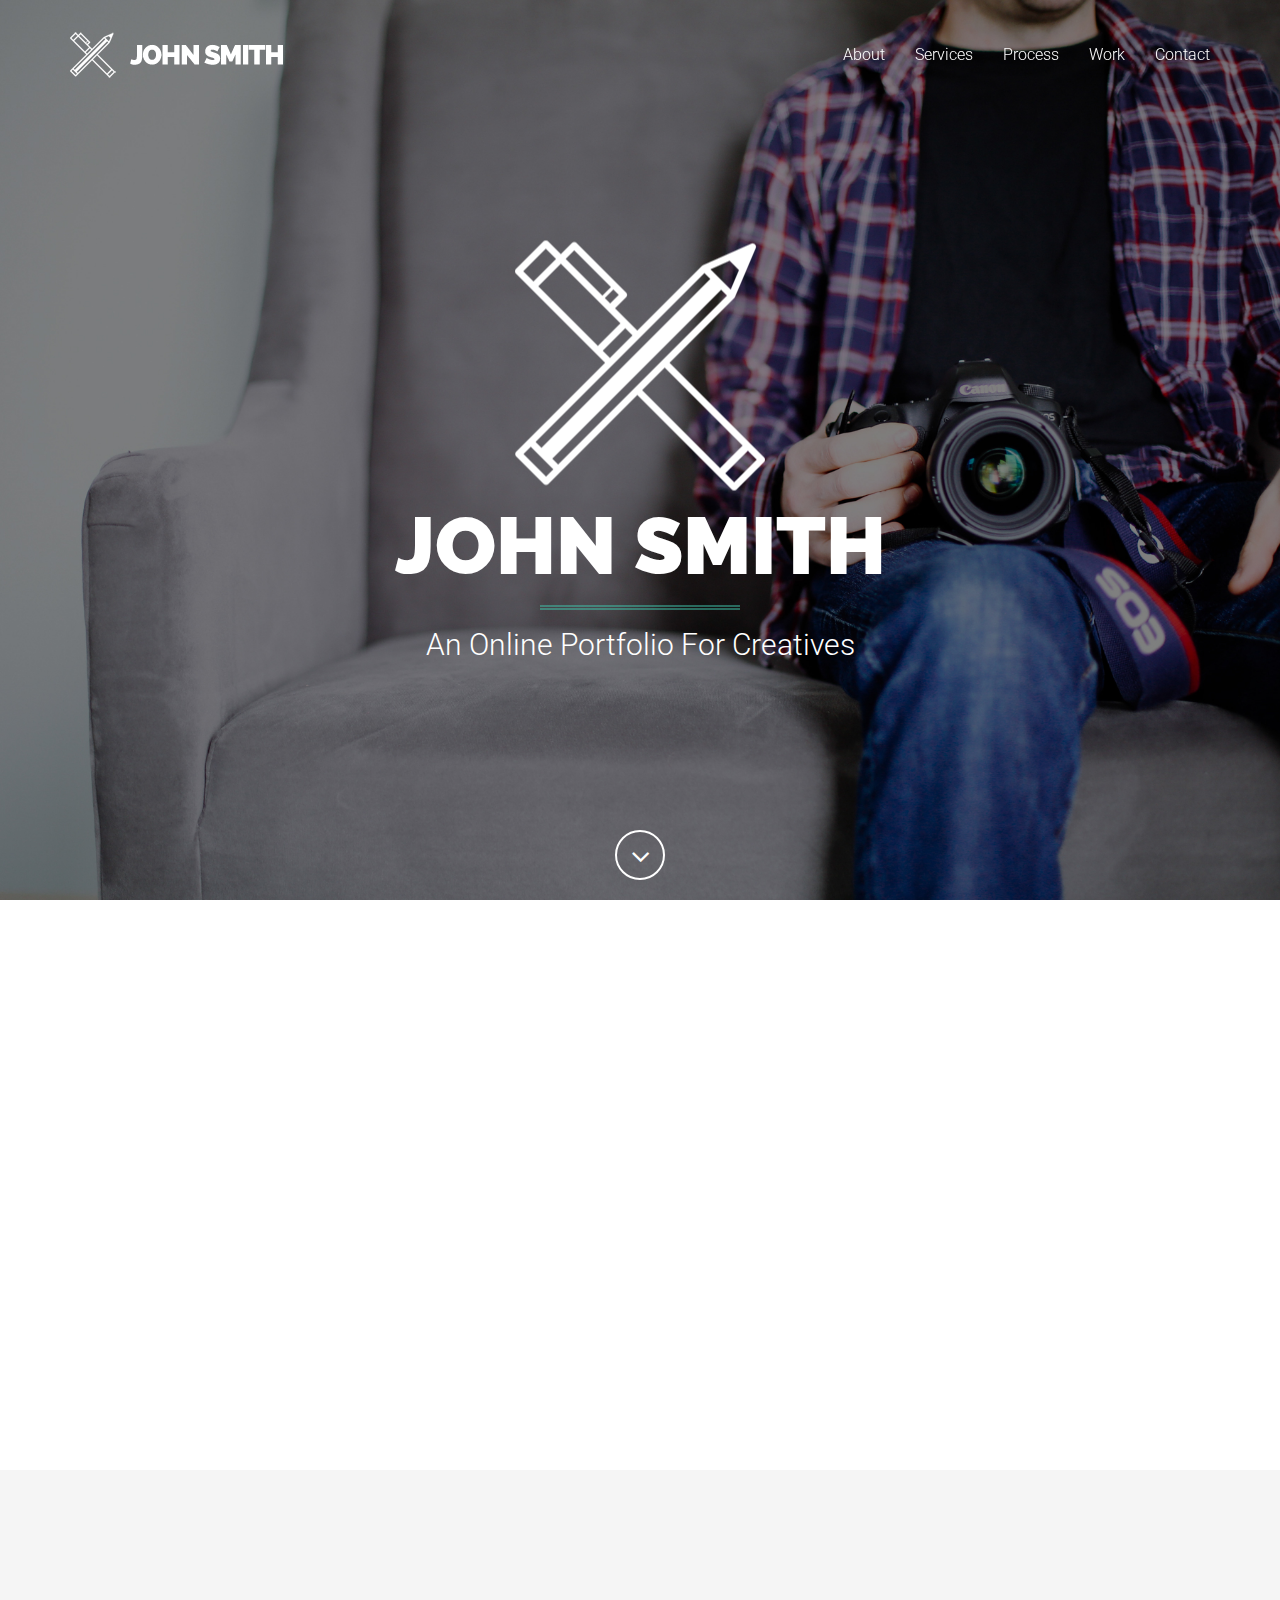
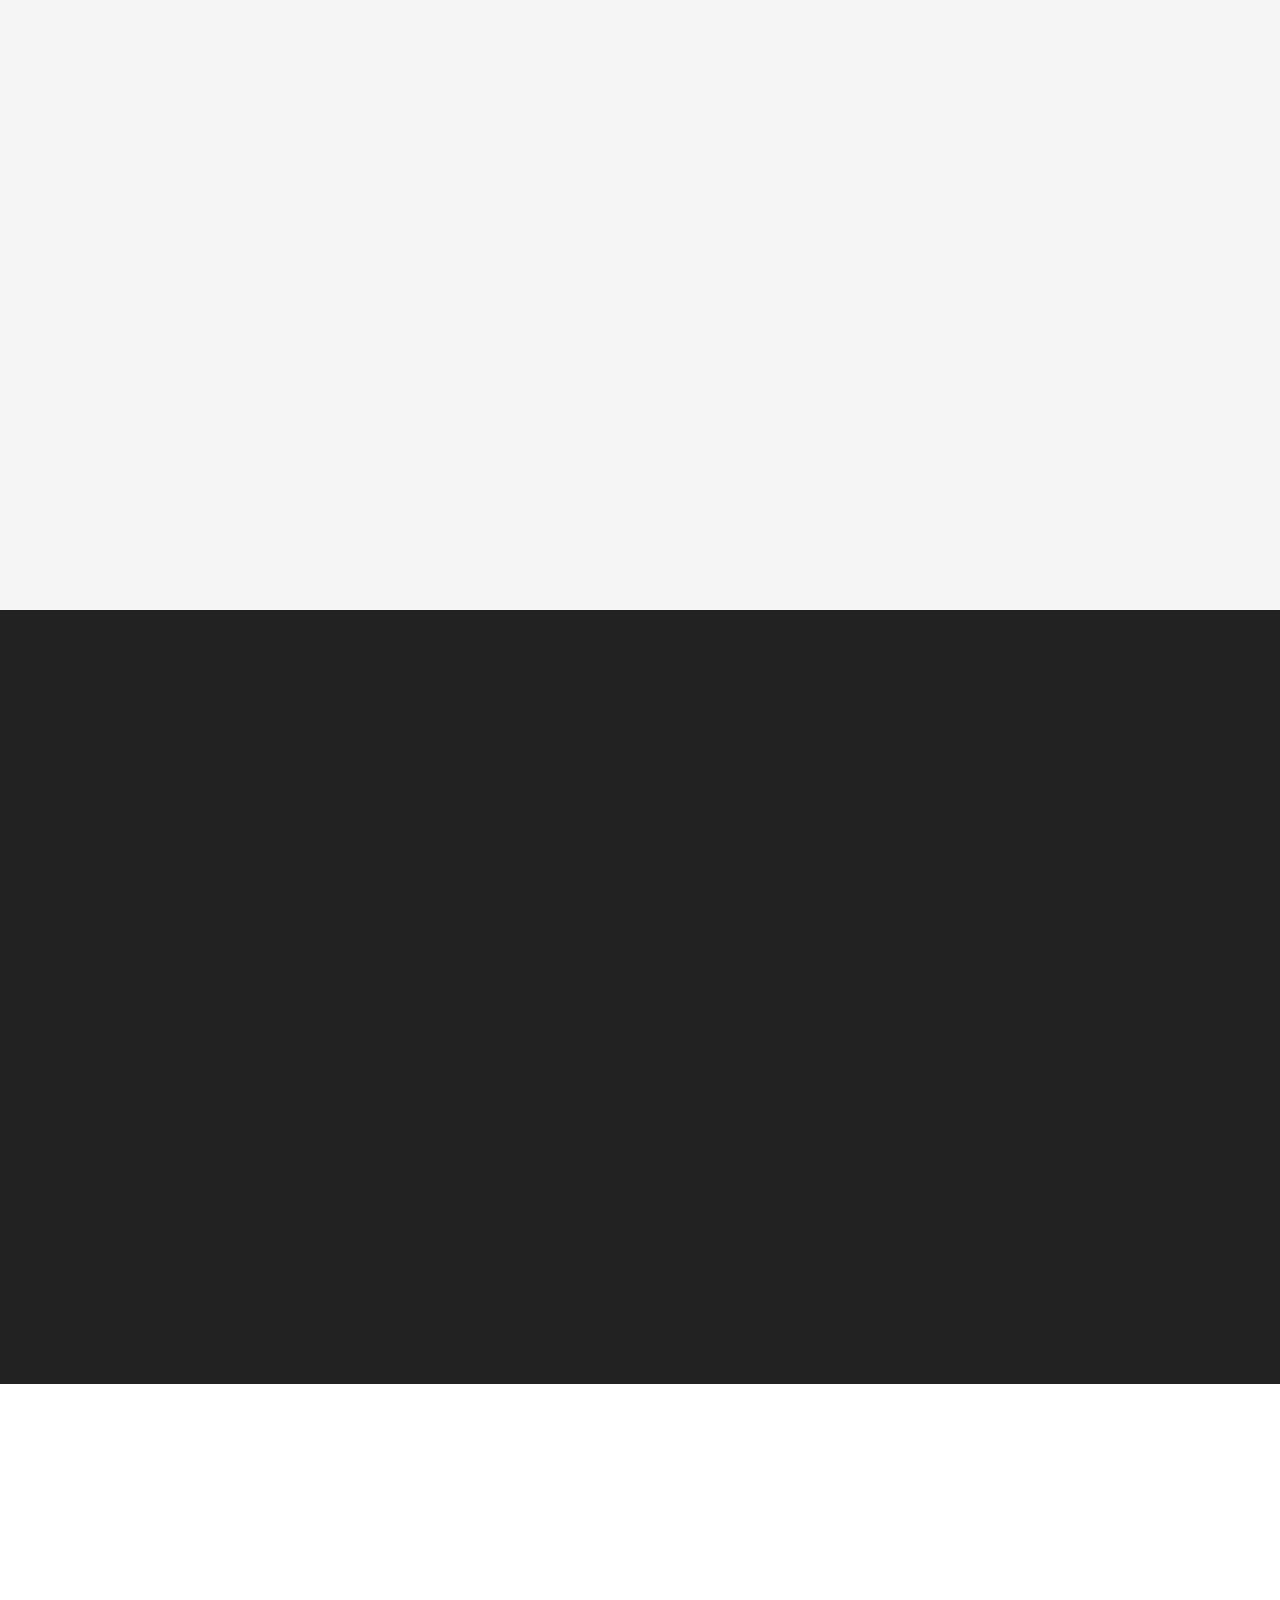
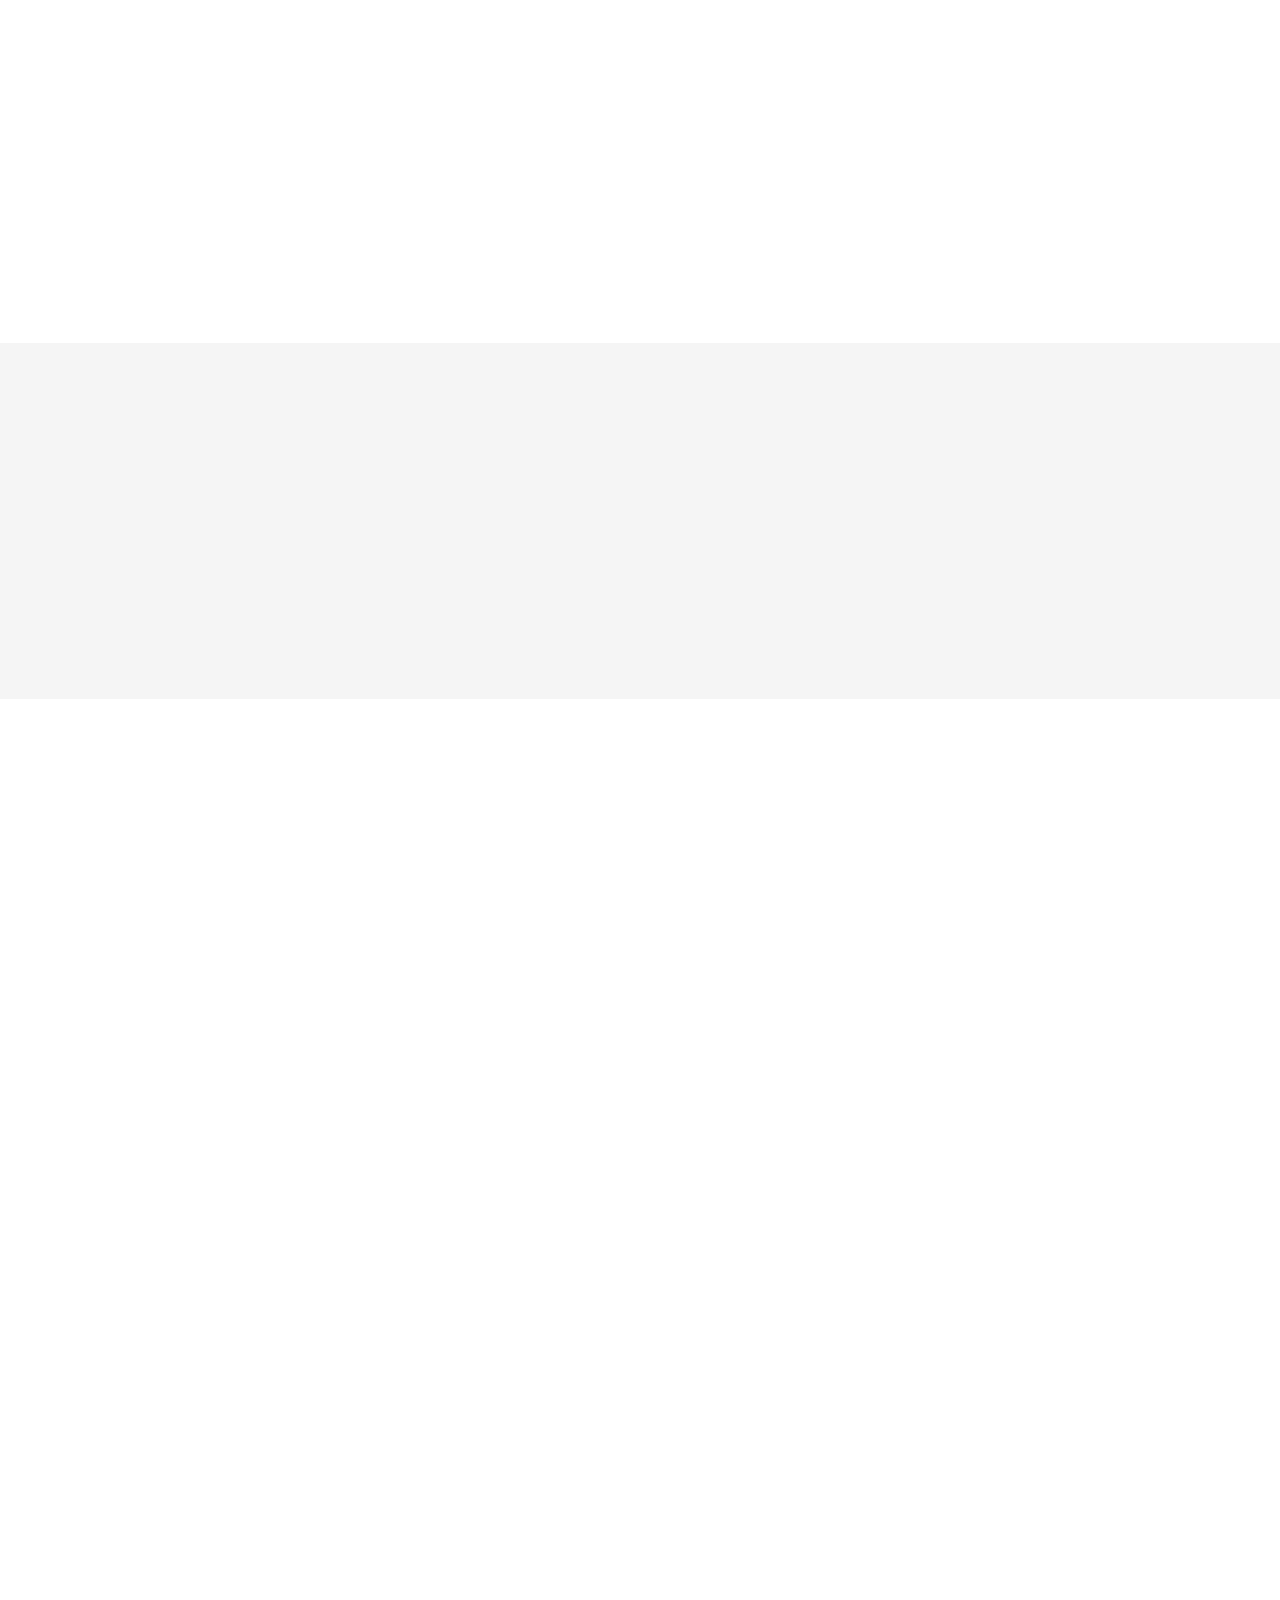
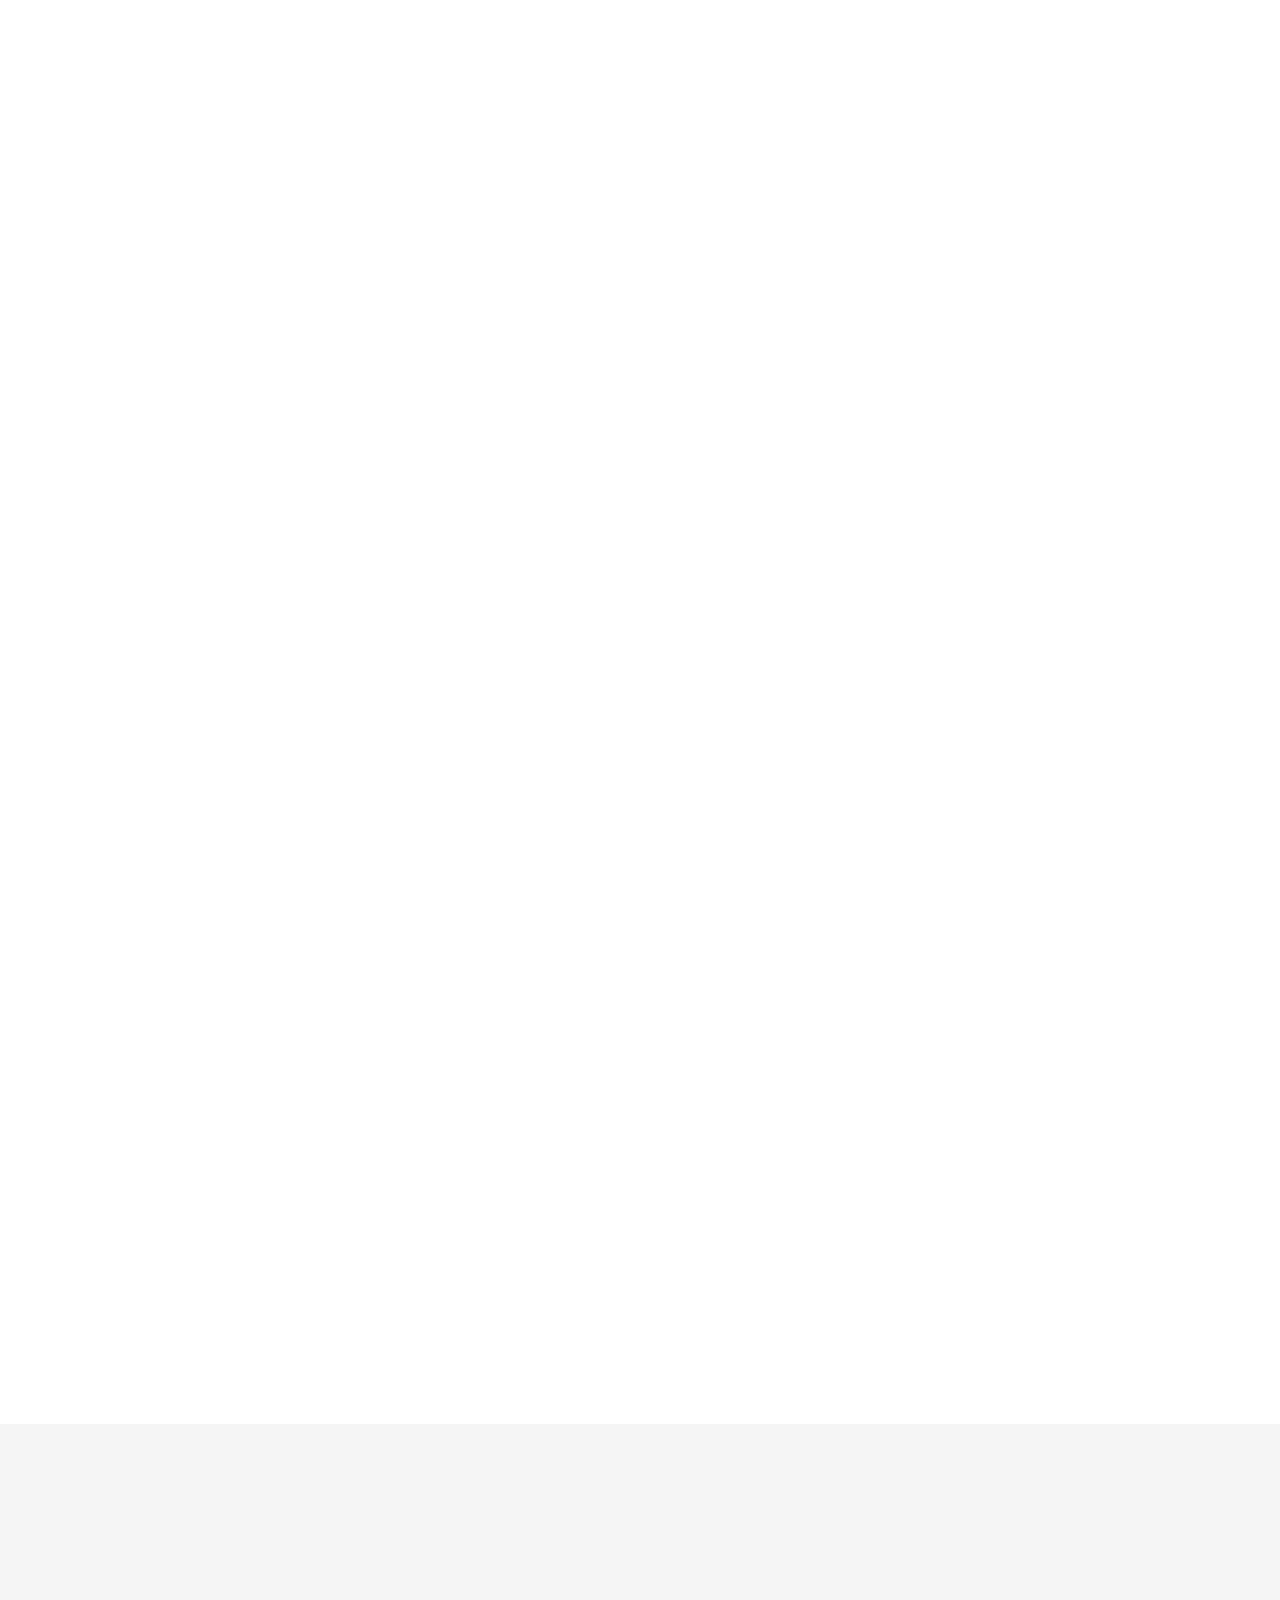
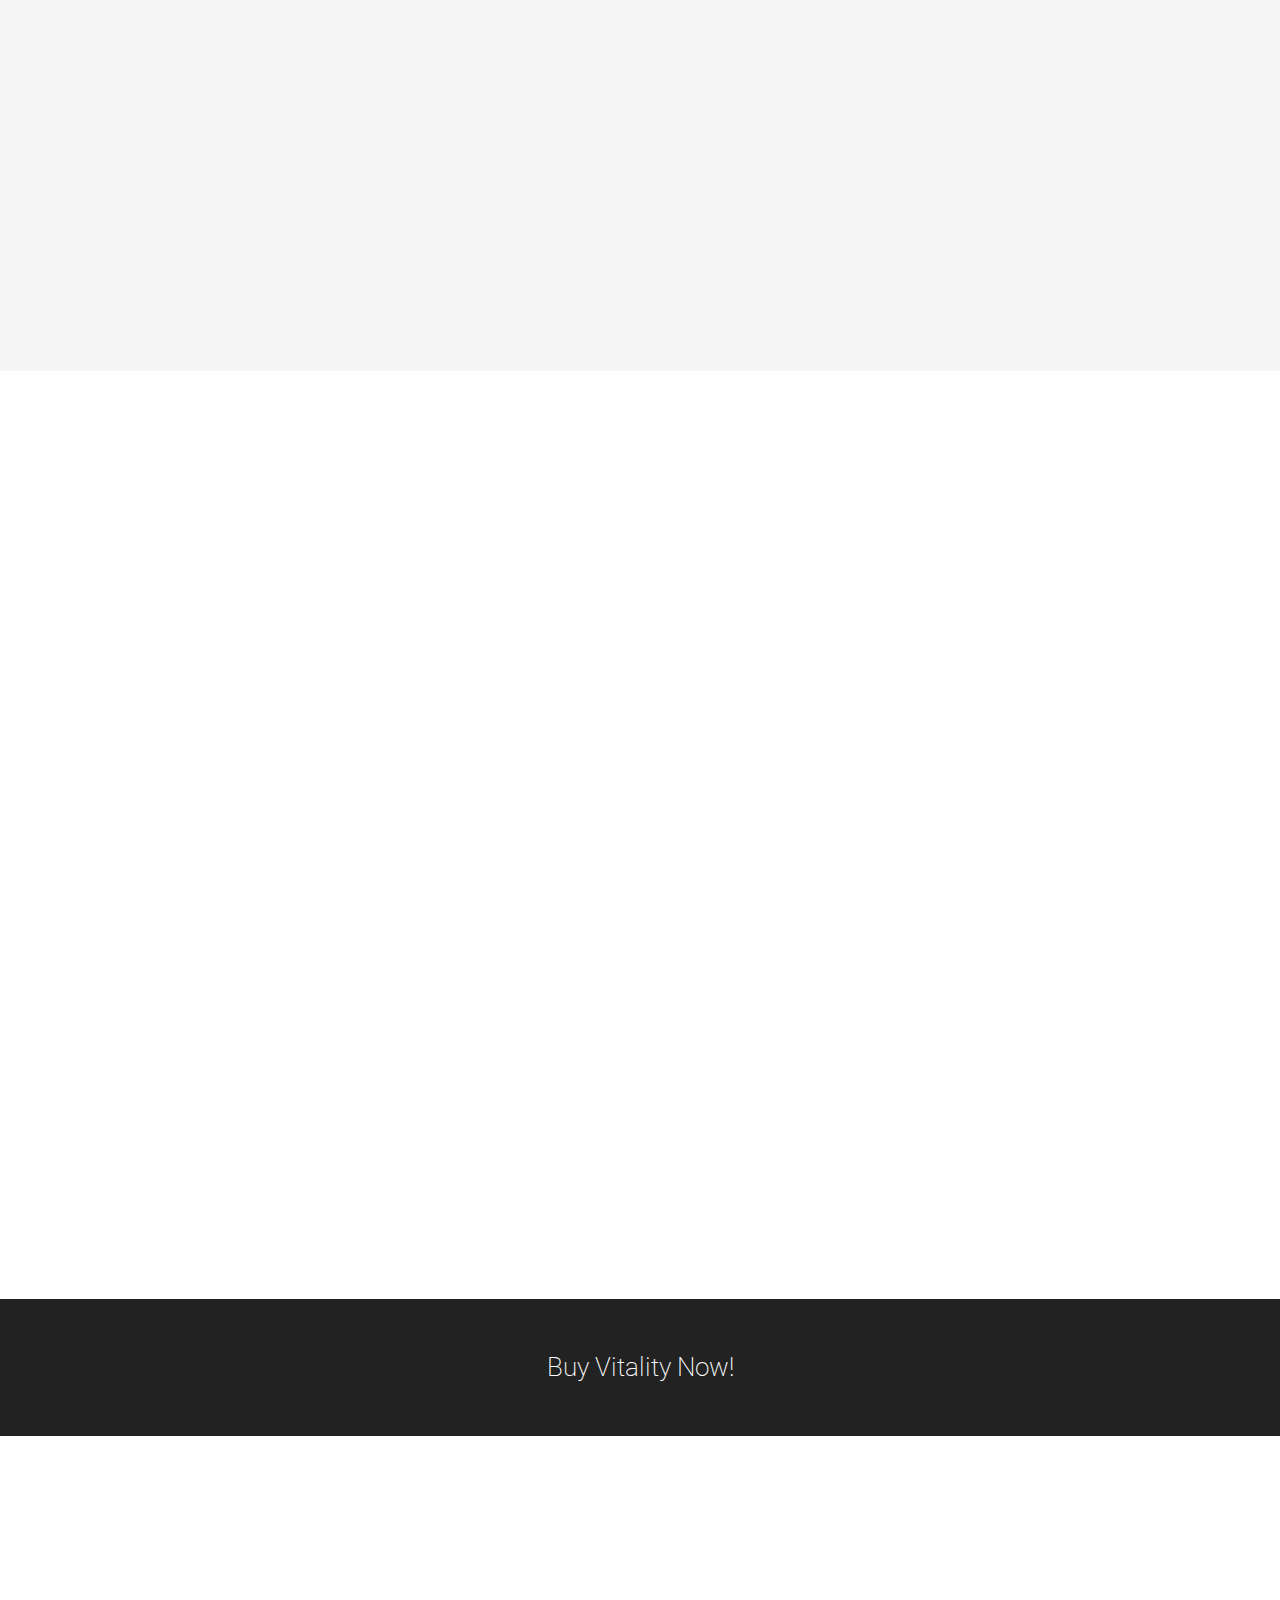
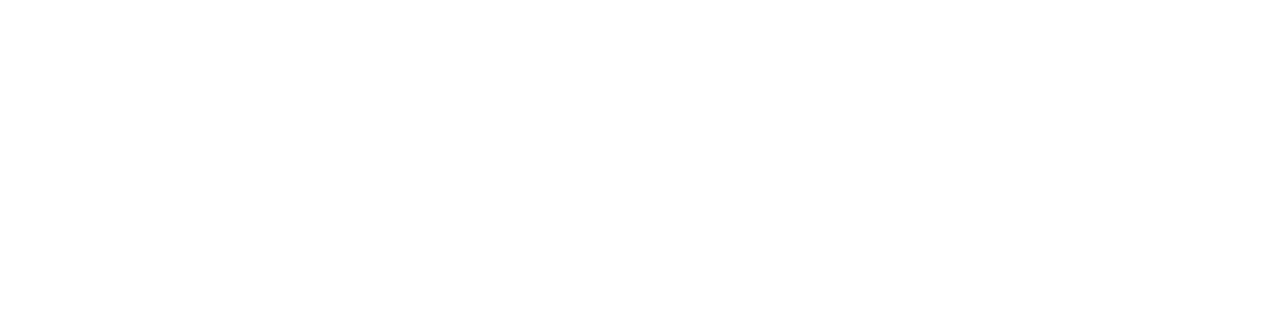
<file: vitality-v1.3.2/creative.html>
<!DOCTYPE html>
<html lang="en">

<head>

    <meta charset="utf-8">
    <meta name="viewport" content="width=device-width, initial-scale=1.0, user-scalable=no">
    <meta name="description" content="">
    <meta name="author" content="">

    <title>Vitality</title>

    <!-- Bootstrap Core CSS -->
    <link href="assets/css/bootstrap/bootstrap.min.css" rel="stylesheet" type="text/css">

    <!-- Retina.js - Load first for faster HQ mobile images. -->
    <script src="assets/js/plugins/retina/retina.min.js"></script>

    <!-- Font Awesome -->
    <link href="assets/font-awesome/css/font-awesome.min.css" rel="stylesheet" type="text/css">

    <!-- Default Fonts -->
    <link href='http://fonts.googleapis.com/css?family=Roboto:400,100,100italic,300,300italic,400italic,500,500italic,700,700italic,900,900italic' rel='stylesheet' type='text/css'>
    <link href='http://fonts.googleapis.com/css?family=Raleway:400,100,200,300,600,500,700,800,900' rel='stylesheet' type='text/css'>

    <!-- Modern Style Fonts (Include these is you are using body.modern!) -->
    <link href='http://fonts.googleapis.com/css?family=Montserrat:400,700' rel='stylesheet' type='text/css'>
    <link href='http://fonts.googleapis.com/css?family=Cardo:400,400italic,700' rel='stylesheet' type='text/css'>

    <!-- Vintage Style Fonts (Include these if you are using body.vintage!) -->
    <link href='http://fonts.googleapis.com/css?family=Sanchez:400italic,400' rel='stylesheet' type='text/css'>
    <link href='http://fonts.googleapis.com/css?family=Cardo:400,400italic,700' rel='stylesheet' type='text/css'>

    <!-- Plugin CSS -->
    <link href="assets/css/plugins/owl-carousel/owl.carousel.css" rel="stylesheet" type="text/css">
    <link href="assets/css/plugins/owl-carousel/owl.theme.css" rel="stylesheet" type="text/css">
    <link href="assets/css/plugins/owl-carousel/owl.transitions.css" rel="stylesheet" type="text/css">
    <link href="assets/css/plugins/magnific-popup.css" rel="stylesheet" type="text/css">
    <link href="assets/css/plugins/jquery.fs.wallpaper.css" rel="stylesheet" type="text/css">
    <link href="assets/css/plugins/animate.css" rel="stylesheet" type="text/css">

    <!-- Vitality Theme CSS -->
    <!-- Uncomment the color scheme you want to use. -->
    <!-- <link href="assets/css/vitality-red.css" rel="stylesheet" type="text/css"> -->
    <!-- <link href="assets/css/vitality-aqua.css" rel="stylesheet" type="text/css"> -->
    <!-- <link href="assets/css/vitality-blue.css" rel="stylesheet" type="text/css"> -->
    <!-- <link href="assets/css/vitality-green.css" rel="stylesheet" type="text/css"> -->
    <!-- <link href="assets/css/vitality-orange.css" rel="stylesheet" type="text/css"> -->
    <!-- <link href="assets/css/vitality-pink.css" rel="stylesheet" type="text/css"> -->
    <!-- <link href="assets/css/vitality-purple.css" rel="stylesheet" type="text/css"> -->
    <!-- <link href="assets/css/vitality-tan.css" rel="stylesheet" type="text/css"> -->
    <link href="assets/css/vitality-turquoise.css" rel="stylesheet" type="text/css">
    <!-- <link href="assets/css/vitality-yellow.css" rel="stylesheet" type="text/css"> -->

    <!-- IE8 support for HTML5 elements and media queries -->
    <!--[if lt IE 9]>
      <script src="https://oss.maxcdn.com/libs/html5shiv/3.7.0/html5shiv.js"></script>
      <script src="https://oss.maxcdn.com/libs/respond.js/1.3.0/respond.min.js"></script>
    <![endif]-->

</head>

<!-- Alternate Body Classes: .modern and .vintage -->

<body id="page-top">

    <!-- Navigation -->
    <!-- Note: navbar-default and navbar-inverse are both supported with this theme. -->
    <nav class="navbar navbar-inverse navbar-fixed-top navbar-expanded">
        <div class="container">
            <!-- Brand and toggle get grouped for better mobile display -->
            <div class="navbar-header">
                <button type="button" class="navbar-toggle" data-toggle="collapse" data-target="#bs-example-navbar-collapse-1">
                    <span class="sr-only">Toggle navigation</span>
                    <span class="icon-bar"></span>
                    <span class="icon-bar"></span>
                    <span class="icon-bar"></span>
                </button>
                <a class="navbar-brand" href="#page-top">
                    <img src="assets/img/creative/logo.png" class="img-responsive" alt="">
                </a>
            </div>

            <!-- Collect the nav links, forms, and other content for toggling -->
            <div class="collapse navbar-collapse" id="bs-example-navbar-collapse-1">
                <ul class="nav navbar-nav navbar-right">
                    <li class="hidden">
                        <a href="#page-top"></a>
                    </li>
                    <li>
                        <a href="#about">About</a>
                    </li>
                    <li>
                        <a href="#services">Services</a>
                    </li>
                    <li>
                        <a href="#process">Process</a>
                    </li>
                    <li>
                        <a href="#work">Work</a>
                    </li>
                    <li>
                        <a href="#contact">Contact</a>
                    </li>
                </ul>
            </div>
            <!-- /.navbar-collapse -->
        </div>
        <!-- /.container -->
    </nav>

    <header style="background-image: url('assets/img/creative/bg-header.jpg');">
        <div class="intro-content">
            <img src="assets/img/creative/profile.png" class="img-responsive img-centered" alt="">
            <div class="brand-name">John Smith</div>
            <hr class="colored">
            <div class="brand-name-subtext">An Online Portfolio For Creatives</div>
        </div>
        <div class="scroll-down">
            <a class="btn" href="#about"><i class="fa fa-angle-down fa-fw"></i></a>
        </div>
    </header>

    <section id="about">
        <div class="container wow fadeIn">
            <div class="row">
                <div class="col-md-6">
                    <img src="assets/img/creative/about.jpg" class="img-responsive" alt="">
                </div>
                <div class="col-md-6 text-center">
                    <h1>Hi, I'm John Smith</h1>
                    <hr class="colored">
                    <p>I am a freelance web designer, developer, and photographer based in San Francisco, California. I have a professional background in graphic design, and a degree in Computer Science from the University of Central California.</p>
                    <p>Whether your next project is an online store, website for your business, or a simple brochure, I'll be ready to help!</p>
                </div>
            </div>
        </div>
    </section>

    <section id="services" class="bg-gray">
        <div class="container-fluid">
            <div class="row text-center">
                <div class="col-lg-12 wow fadeIn">
                    <h1>This is what I do</h1>
                    <p>I provide web design, web development, photography, and graphic design services.</p>
                    <hr class="colored">
                </div>
            </div>
            <div class="row text-center content-row">
                <div class="col-md-3 col-sm-6 wow fadeIn" data-wow-delay=".2s">
                    <div class="about-content">
                        <i class="fa fa-laptop fa-4x"></i>
                        <h3>Web Design</h3>
                        <p>This theme includes the retina.js plugin for easy retina image support so your images and graphics will look great on mobile devices!</p>
                    </div>
                </div>
                <div class="col-md-3 col-sm-6 wow fadeIn" data-wow-delay=".4s">
                    <div class="about-content">
                        <i class="fa fa-code fa-4x"></i>
                        <h3>Web Development</h3>
                        <p>Vitality is built using Bootstrap 3, and is easy to edit and customize. LESS files are included as well for deeper customization.</p>
                    </div>
                </div>
                <div class="col-md-3 col-sm-6 wow fadeIn" data-wow-delay=".6s">
                    <div class="about-content">
                        <i class="fa fa-camera-retro fa-4x"></i>
                        <h3>Photography</h3>
                        <p>When building this theme, we've paid close attention to how it looks on various screen sizes. Try it out on a phone or tablet!</p>
                    </div>
                </div>
                <div class="col-md-3 col-sm-6 wow fadeIn" data-wow-delay=".8s">
                    <div class="about-content">
                        <i class="fa fa-paint-brush fa-4x"></i>
                        <h3>Graphic Design</h3>
                        <p>All of our themes are crafted with care, and we strive to make your experience as one of our customers the best as possible.</p>
                    </div>
                </div>
            </div>
        </div>
    </section>

    <aside class="cta-quote" style="background-image: url('assets/img/creative/bg-aside.jpg');">
        <div class="container">
            <div class="row">
                <div class="col-md-10 col-md-offset-1 wow fadeIn">
                    <span class="quote">Good
                        <span class="text-primary">design</span> is finding that perfect balance between the way something
                        <span class="text-primary">looks</span> and how it
                        <span class="text-primary">functions</span>.</span>
                    <hr class=" colored">
                    <a href="#contact" class="btn btn-outline-light">Let's Find It</a>
                </div>
            </div>
        </div>
    </aside>

    <section id="process" class="services">
        <div class="container">
            <div class="row text-center">
                <div class="col-lg-12 wow fadeIn">
                    <h2>My Process</h2>
                    <hr class="colored">
                    <p>Here is an overview of how I approach each new project.</p>
                </div>
            </div>
            <div class="row content-row">
                <div class="col-md-4 wow fadeIn" data-wow-delay=".2s">
                    <div class="media">
                        <div class="pull-left">
                            <i class="fa fa-clipboard"></i>
                        </div>
                        <div class="media-body">
                            <h3 class="media-heading">Plan</h3>
                            <ul>
                                <li>Client interview</li>
                                <li>Gather consumer data</li>
                                <li>Create content strategy</li>
                                <li>Analyze research</li>
                            </ul>
                        </div>
                    </div>
                </div>
                <div class="col-md-4 wow fadeIn" data-wow-delay=".4s">
                    <div class="media">
                        <div class="pull-left">
                            <i class="fa fa-pencil"></i>
                        </div>
                        <div class="media-body">
                            <h3 class="media-heading">Create</h3>
                            <ul>
                                <li>Build wireframe</li>
                                <li>Gather client feedback</li>
                                <li>Code development</li>
                                <li>Marketing review</li>
                            </ul>
                        </div>
                    </div>
                </div>
                <div class="col-md-4 wow fadeIn" data-wow-delay=".6s">
                    <div class="media">
                        <div class="pull-left">
                            <i class="fa fa-rocket"></i>
                        </div>
                        <div class="media-body">
                            <h3 class="media-heading">Launch</h3>
                            <ul>
                                <li>Deploy website</li>
                                <li>Market product launch</li>
                                <li>Collect UX data</li>
                                <li>Quarterly maintenence</li>
                            </ul>
                        </div>
                    </div>
                </div>
            </div>
        </div>
    </section>

    <section id="work" class="bg-gray">
        <div class="container text-center wow fadeIn">
            <h2>Case Studies</h2>
            <hr class="colored">
            <p>Here are some in depth case studies of larger projects that I've worked on in the past.</p>
        </div>
    </section>

    <section class="portfolio-carousel wow fadeIn">
        <div class="item" style="background-image: url('assets/img/creative/portfolio/bg-1.jpg')">
            <div class="container-fluid">
                <div class="row">
                    <div class="col-md-4 col-md-push-8">
                        <div class="project-details">
                            <img src="assets/img/client-logos/logo-1.png" class="img-responsive client-logo" alt="">
                            <span class="project-name">Project Name</span>
                            <span class="project-description">Branding, Website Design</span>
                            <hr class="colored">
                            <a href="#portfolioModal1" data-toggle="modal" class="btn btn-outline-light">View Details <i class="fa fa-long-arrow-right fa-fw"></i></a>
                        </div>
                    </div>
                    <div class="col-md-8 col-md-pull-4 hidden-xs">
                        <img src="assets/img/portfolio/mobile-screens.png" class="img-responsive portfolio-image" alt="">
                    </div>
                </div>
            </div>
        </div>
        <div class="item" style="background-image: url('assets/img/creative/portfolio/bg-2.jpg')">
            <div class="container-fluid">
                <div class="row">
                    <div class="col-md-4 col-md-push-8">
                        <div class="project-details">
                            <img src="assets/img/client-logos/logo-2.png" class="img-responsive client-logo" alt="">
                            <span class="project-name">Project Name</span>
                            <span class="project-description">Branding, Website Design</span>
                            <hr class="colored">
                            <a href="#portfolioModal2" data-toggle="modal" class="btn btn-outline-light">View Details <i class="fa fa-long-arrow-right fa-fw"></i></a>
                        </div>
                    </div>
                    <div class="col-md-8 col-md-pull-4 hidden-xs">
                        <img src="assets/img/portfolio/tablet-screens.png" class="img-responsive portfolio-image" alt="">
                    </div>
                </div>
            </div>
        </div>
        <div class="item" style="background-image: url('assets/img/creative/portfolio/bg-3.jpg')">
            <div class="container-fluid">
                <div class="row">
                    <div class="col-md-4 col-md-push-8">
                        <div class="project-details">
                            <img src="assets/img/client-logos/logo-1.png" class="img-responsive client-logo" alt="">
                            <span class="project-name">Project Name</span>
                            <span class="project-description">Branding, Website Design</span>
                            <hr class="colored">
                            <a href="#portfolioModal3" data-toggle="modal" class="btn btn-outline-light">View Details <i class="fa fa-long-arrow-right fa-fw"></i></a>
                        </div>
                    </div>
                    <div class="col-md-8 col-md-pull-4 hidden-xs">
                        <img src="assets/img/portfolio/mobile-screens.png" class="img-responsive portfolio-image" alt="">
                    </div>
                </div>
            </div>
        </div>
        <div class="item" style="background-image: url('assets/img/creative/portfolio/bg-4.jpg')">
            <div class="container-fluid">
                <div class="row">
                    <div class="col-md-4 col-md-push-8">
                        <div class="project-details">
                            <img src="assets/img/client-logos/logo-2.png" class="img-responsive client-logo" alt="">
                            <span class="project-name">Project Name</span>
                            <span class="project-description">Branding, Website Design</span>
                            <hr class="colored">
                            <a href="#portfolioModal4" data-toggle="modal" class="btn btn-outline-light">View Details <i class="fa fa-long-arrow-right fa-fw"></i></a>
                        </div>
                    </div>
                    <div class="col-md-8 col-md-pull-4 hidden-xs">
                        <img src="assets/img/portfolio/tablet-screens.png" class="img-responsive portfolio-image" alt="">
                    </div>
                </div>
            </div>
        </div>
    </section>

    <section>
        <div class="container text-center wow fadeIn">
            <h2>Portfolio</h2>
            <hr class="colored">
            <p>Here are some other projects that I've worked on.</p>

            <div class="row content-row">
                <div class="col-lg-12">
                    <div class="portfolio-filter">
                        <ul id="filters" class="clearfix">
                            <li>
                                <span class="filter active" data-filter="identity graphic logo web">All</span>
                            </li>
                            <li>
                                <span class="filter" data-filter="identity">Identity</span>
                            </li>
                            <li>
                                <span class="filter" data-filter="graphic">Graphic</span>
                            </li>
                            <li>
                                <span class="filter" data-filter="web">Web</span>
                            </li>
                        </ul>
                    </div>
                </div>
            </div>

            <div class="row">
                <div class="col-lg-12">
                    <div id="portfoliolist">

                        <div class="portfolio identity" data-cat="identity" href="#portfolioModal1" data-toggle="modal">
                            <div class="portfolio-wrapper">
                                <img src="assets/img/creative/portfolio/items/identity/1.jpg" alt="">
                                <div class="caption">
                                    <div class="caption-text">
                                        <a class="text-title">Generic Inc.</a>
                                        <span class="text-category">Brand Identity</span>
                                    </div>
                                    <div class="caption-bg"></div>
                                </div>
                            </div>
                        </div>

                        <div class="portfolio web" data-cat="web" href="#portfolioModal2" data-toggle="modal">
                            <div class="portfolio-wrapper">
                                <img src="assets/img/creative/portfolio/items/web/1.jpg" alt="">
                                <div class="caption">
                                    <div class="caption-text">
                                        <a class="text-title">Brands</a>
                                        <span class="text-category">Web Development</span>
                                    </div>
                                    <div class="caption-bg"></div>
                                </div>
                            </div>
                        </div>

                        <div class="portfolio graphic" data-cat="graphic" href="#portfolioModal3" data-toggle="modal">
                            <div class="portfolio-wrapper">
                                <img src="assets/img/creative/portfolio/items/graphic/1.jpg" alt="">
                                <div class="caption">
                                    <div class="caption-text">
                                        <a class="text-title">Excellence</a>
                                        <span class="text-category">Poster Design</span>
                                    </div>
                                    <div class="caption-bg"></div>
                                </div>
                            </div>
                        </div>

                        <div class="portfolio web" data-cat="web" href="#portfolioModal4" data-toggle="modal">
                            <div class="portfolio-wrapper">
                                <img src="assets/img/creative/portfolio/items/web/2.jpg" alt="">
                                <div class="caption">
                                    <div class="caption-text">
                                        <a class="text-title">YouTV</a>
                                        <span class="text-category">Web Development</span>
                                    </div>
                                    <div class="caption-bg"></div>
                                </div>
                            </div>
                        </div>

                        <div class="portfolio graphic" data-cat="graphic" href="#portfolioModal1" data-toggle="modal">
                            <div class="portfolio-wrapper">
                                <img src="assets/img/creative/portfolio/items/graphic/2.jpg" alt="">
                                <div class="caption">
                                    <div class="caption-text">
                                        <a class="text-title">Office Supplies</a>
                                        <span class="text-category">Graphic Design</span>
                                    </div>
                                    <div class="caption-bg"></div>
                                </div>
                            </div>
                        </div>

                        <div class="portfolio web" data-cat="web" href="#portfolioModal2" data-toggle="modal">
                            <div class="portfolio-wrapper">
                                <img src="assets/img/creative/portfolio/items/web/3.jpg" alt="">
                                <div class="caption">
                                    <div class="caption-text">
                                        <a class="text-title">Fooder</a>
                                        <span class="text-category">Mobile App</span>
                                    </div>
                                    <div class="caption-bg"></div>
                                </div>
                            </div>
                        </div>

                        <div class="portfolio graphic" data-cat="graphic" href="#portfolioModal3" data-toggle="modal">
                            <div class="portfolio-wrapper">
                                <img src="assets/img/creative/portfolio/items/graphic/3.jpg" alt="">
                                <div class="caption">
                                    <div class="caption-text">
                                        <a class="text-title">Mountain Tea</a>
                                        <span class="text-category">Graphic Design</span>
                                    </div>
                                    <div class="caption-bg"></div>
                                </div>
                            </div>
                        </div>

                        <div class="portfolio graphic" data-cat="graphic" href="#portfolioModal4" data-toggle="modal">
                            <div class="portfolio-wrapper">
                                <img src="assets/img/creative/portfolio/items/graphic/4.jpg" alt="">
                                <div class="caption">
                                    <div class="caption-text">
                                        <a class="text-title">Checkmark</a>
                                        <span class="text-category">Graphic Design</span>
                                    </div>
                                    <div class="caption-bg"></div>
                                </div>
                            </div>
                        </div>

                        <div class="portfolio identity" data-cat="identity" href="#portfolioModal1" data-toggle="modal">
                            <div class="portfolio-wrapper">
                                <img src="assets/img/creative/portfolio/items/identity/2.jpg" alt="">
                                <div class="caption">
                                    <div class="caption-text">
                                        <a class="text-title">Demish</a>
                                        <span class="text-category">Brand Identity</span>
                                    </div>
                                    <div class="caption-bg"></div>
                                </div>
                            </div>
                        </div>

                        <div class="portfolio web" data-cat="web" href="#portfolioModal2" data-toggle="modal">
                            <div class="portfolio-wrapper">
                                <img src="assets/img/creative/portfolio/items/web/4.jpg" alt="">
                                <div class="caption">
                                    <div class="caption-text">
                                        <a class="text-title">OneRepublic</a>
                                        <span class="text-category">Web Development</span>
                                    </div>
                                    <div class="caption-bg"></div>
                                </div>
                            </div>
                        </div>

                        <div class="portfolio graphic" data-cat="graphic" href="#portfolioModal3" data-toggle="modal">
                            <div class="portfolio-wrapper">
                                <img src="assets/img/creative/portfolio/items/graphic/5.jpg" alt="">
                                <div class="caption">
                                    <div class="caption-text">
                                        <a class="text-title">Postable</a>
                                        <span class="text-category">Graphic Design</span>
                                    </div>
                                    <div class="caption-bg"></div>
                                </div>
                            </div>
                        </div>

                        <div class="portfolio identity" data-cat="identity" href="#portfolioModal4" data-toggle="modal">
                            <div class="portfolio-wrapper">
                                <img src="assets/img/creative/portfolio/items/identity/3.jpg" alt="">
                                <div class="caption">
                                    <div class="caption-text">
                                        <a class="text-title">Simpli Nota</a>
                                        <span class="text-category">Brand Identity</span>
                                    </div>
                                    <div class="caption-bg"></div>
                                </div>
                            </div>
                        </div>

                    </div>
                </div>
            </div>
        </div>
    </section>

    <section class="testimonials bg-gray">
        <div class="container wow fadeIn">
            <div class="row">
                <div class="col-lg-10 col-lg-offset-1">
                    <div class="testimonials-carousel">
                        <div class="item">
                            <div class="row">
                                <div class="col-lg-12">
                                    <p class="lead">"Working with John Smith was both a valuable and rewarding experience."</p>
                                    <hr class="colored">
                                    <p class="quote">Lorem ipsum dolor sit amet, consectetur adipisicing elit. Reprehenderit, temporibus, laborum, dignissimos doloremque corporis alias nostrum recusandae culpa id quisquam harum impedit sed sunt non obcaecati vero ipsam aut fugit?</p>
                                    <div class="testimonial-info">
                                        <div class="testimonial-img">
                                            <img src="assets/img/testimonials/1.jpg" class="img-circle img-responsive" alt="">
                                        </div>
                                        <div class="testimonial-author">
                                            <span class="name">Jim Walker</span>
                                            <p class="small">CEO of GeneriCorp</p>
                                            <div class="stars">
                                                <i class="fa fa-star"></i>
                                                <i class="fa fa-star"></i>
                                                <i class="fa fa-star"></i>
                                                <i class="fa fa-star"></i>
                                                <i class="fa fa-star"></i>
                                            </div>
                                        </div>
                                    </div>
                                </div>
                            </div>
                        </div>
                        <div class="item">
                            <div class="row">
                                <div class="col-lg-12">
                                    <p class="lead">"John is an excellent designer, and we got our project done on time and on budget."</p>
                                    <hr class="colored">
                                    <p class="quote">Lorem ipsum dolor sit amet, consectetur adipisicing elit. Reprehenderit, temporibus, laborum, dignissimos doloremque corporis alias nostrum recusandae culpa id quisquam harum impedit sed sunt non obcaecati vero ipsam aut fugit?</p>
                                    <div class="testimonial-info">
                                        <div class="testimonial-img">
                                            <img src="assets/img/testimonials/1.jpg" class="img-circle img-responsive" alt="">
                                        </div>
                                        <div class="testimonial-author">
                                            <span class="name">Jim Walker</span>
                                            <p class="small">CEO of GeneriCorp</p>
                                            <div class="stars">
                                                <i class="fa fa-star"></i>
                                                <i class="fa fa-star"></i>
                                                <i class="fa fa-star"></i>
                                                <i class="fa fa-star"></i>
                                                <i class="fa fa-star"></i>
                                            </div>
                                        </div>
                                    </div>
                                </div>
                            </div>
                        </div>
                    </div>
                </div>
            </div>
        </div>
    </section>

    <section id="contact">
        <div class="container wow fadeIn">
            <div class="row">
                <div class="col-lg-12 text-center">
                    <h2>Contact Me</h2>
                    <hr class="colored">
                    <p>I'd love to hear about your next project! Send me a message and I will see if I can help.</p>
                </div>
            </div>
            <div class="row content-row">
                <div class="col-lg-8 col-lg-offset-2">
                    <form name="sentMessage" id="contactForm" novalidate>
                        <div class="row control-group">
                            <div class="form-group col-xs-12 floating-label-form-group controls">
                                <label>Name</label>
                                <input type="text" class="form-control" placeholder="Name" id="name" required data-validation-required-message="Please enter your name.">
                                <p class="help-block text-danger"></p>
                            </div>
                        </div>
                        <div class="row control-group">
                            <div class="form-group col-xs-12 floating-label-form-group controls">
                                <label>Email Address</label>
                                <input type="email" class="form-control" placeholder="Email Address" id="email" required data-validation-required-message="Please enter your email address.">
                                <p class="help-block text-danger"></p>
                            </div>
                        </div>
                        <div class="row control-group">
                            <div class="form-group col-xs-12 floating-label-form-group controls">
                                <label>Phone Number</label>
                                <input type="tel" class="form-control" placeholder="Phone Number" id="phone" required data-validation-required-message="Please enter your phone number.">
                                <p class="help-block text-danger"></p>
                            </div>
                        </div>
                        <div class="row control-group">
                            <div class="form-group col-xs-12 floating-label-form-group controls">
                                <label>Message</label>
                                <textarea rows="5" class="form-control" placeholder="Message" id="message" required data-validation-required-message="Please enter a message."></textarea>
                                <p class="help-block text-danger"></p>
                            </div>
                        </div>
                        <br>
                        <div id="success"></div>
                        <div class="row">
                            <div class="form-group col-xs-12">
                                <button type="submit" class="btn btn-outline-dark">Send</button>
                            </div>
                        </div>
                    </form>
                </div>
            </div>
        </div>
    </section>

    <a href="https://wrapbootstrap.com/theme/vitality-multipurpose-one-page-theme-WB02K3KK3" class="btn btn-block btn-full-width">Buy Vitality Now!</a>

    <footer class="footer" style="background-image: url('assets/img/bg-footer.jpg')">
        <div class="container text-center">
            <div class="row">
                <div class="col-md-4 contact-details">
                    <h4><i class="fa fa-phone"></i> Call</h4>
                    <p>555-213-4567</p>
                </div>
                <div class="col-md-4 contact-details">
                    <h4><i class="fa fa-map-marker"></i> Visit</h4>
                    <p>3481 Melrose Place
                        <br>Beverly Hills, CA 90210</p>
                </div>
                <div class="col-md-4 contact-details">
                    <h4><i class="fa fa-envelope"></i> Email</h4>
                    <p><a href="mailto:mail@example.com">mail@example.com</a>
                    </p>
                </div>
            </div>
            <div class="row social">
                <div class="col-lg-12">
                    <ul class="list-inline">
                        <li><a href="#"><i class="fa fa-facebook fa-fw fa-2x"></i></a>
                        </li>
                        <li><a href="#"><i class="fa fa-twitter fa-fw fa-2x"></i></a>
                        </li>
                        <li><a href="#"><i class="fa fa-linkedin fa-fw fa-2x"></i></a>
                        </li>
                    </ul>
                </div>
            </div>
            <div class="row copyright">
                <div class="col-lg-12">
                    <p class="small">&copy; 2014 Start Bootstrap Themes</p>
                </div>
            </div>
        </div>
    </footer>

    <!-- Portfolio Modals -->

    <!-- Example Modal 1 -->
    <div class="portfolio-modal modal fade" id="portfolioModal1" tabindex="-1" role="dialog" aria-hidden="true" style="background-image: url('assets/img/creative/portfolio/bg-1.jpg')">
        <div class="modal-content">
            <div class="close-modal" data-dismiss="modal">
                <div class="lr">
                    <div class="rl">
                    </div>
                </div>
            </div>
            <div class="modal-body">
                <div class="container">
                    <div class="row">
                        <div class="col-lg-8 col-lg-offset-2">
                            <img src="assets/img/client-logos/logo-1.png" class="img-responsive img-centered" alt="">
                            <h2>Project Title</h2>
                            <hr class="colored">
                            <p>Lorem ipsum dolor sit amet, consectetur adipisicing elit. Quos modi in tenetur vero voluptatum sapiente dolores eligendi nemo iste ea. Omnis, odio enim sint quam dolorum dolorem. Nostrum, minus, ad.</p>
                        </div>
                        <div class="col-lg-12">
                            <img src="assets/img/portfolio/mobile-screens.png" class="img-responsive img-centered" alt="">
                        </div>
                        <div class="col-lg-8 col-lg-offset-2">
                            <ul class="list-inline item-details">
                                <li>Client:
                                    <strong><a href="http://startbootstrap.com">Start Bootstrap</a>
                                    </strong>
                                </li>
                                <li>Date:
                                    <strong><a href="http://startbootstrap.com">April 2014</a>
                                    </strong>
                                </li>
                                <li>Service:
                                    <strong><a href="http://startbootstrap.com">Web Development</a>
                                    </strong>
                                </li>
                            </ul>
                            <button type="button" class="btn btn-default" data-dismiss="modal"><i class="fa fa-times"></i> Close</button>
                        </div>
                    </div>
                </div>
            </div>
        </div>
    </div>

    <!-- Example Modal 2 -->
    <div class="portfolio-modal modal fade" id="portfolioModal2" tabindex="-1" role="dialog" aria-hidden="true" style="background-image: url('assets/img/creative/portfolio/bg-2.jpg')">
        <div class="modal-content">
            <div class="close-modal" data-dismiss="modal">
                <div class="lr">
                    <div class="rl">
                    </div>
                </div>
            </div>
            <div class="modal-body">
                <div class="container">
                    <div class="row">
                        <div class="col-lg-8 col-lg-offset-2">
                            <img src="assets/img/client-logos/logo-2.png" class="img-responsive img-centered" alt="">
                            <h2>Project Title</h2>
                            <hr class="colored">
                            <p>Lorem ipsum dolor sit amet, consectetur adipisicing elit. Quos modi in tenetur vero voluptatum sapiente dolores eligendi nemo iste ea. Omnis, odio enim sint quam dolorum dolorem. Nostrum, minus, ad.</p>
                        </div>
                        <div class="col-lg-12">
                            <img src="assets/img/portfolio/tablet-screens.png" class="img-responsive img-centered" alt="">
                        </div>
                        <div class="col-lg-8 col-lg-offset-2">
                            <ul class="list-inline item-details">
                                <li>Client:
                                    <strong><a href="http://startbootstrap.com">Start Bootstrap</a>
                                    </strong>
                                </li>
                                <li>Date:
                                    <strong><a href="http://startbootstrap.com">April 2014</a>
                                    </strong>
                                </li>
                                <li>Service:
                                    <strong><a href="http://startbootstrap.com">Web Development</a>
                                    </strong>
                                </li>
                            </ul>
                            <button type="button" class="btn btn-default" data-dismiss="modal"><i class="fa fa-times"></i> Close</button>
                        </div>
                    </div>
                </div>
            </div>
        </div>
    </div>

    <!-- Example Modal 3 -->
    <div class="portfolio-modal modal fade" id="portfolioModal3" tabindex="-1" role="dialog" aria-hidden="true" style="background-image: url('assets/img/creative/portfolio/bg-3.jpg')">
        <div class="modal-content">
            <div class="close-modal" data-dismiss="modal">
                <div class="lr">
                    <div class="rl">
                    </div>
                </div>
            </div>
            <div class="modal-body">
                <div class="container">
                    <div class="row">
                        <div class="col-lg-8 col-lg-offset-2">
                            <img src="assets/img/client-logos/logo-1.png" class="img-responsive img-centered" alt="">
                            <h2>Project Title</h2>
                            <hr class="colored">
                            <p>Lorem ipsum dolor sit amet, consectetur adipisicing elit. Quos modi in tenetur vero voluptatum sapiente dolores eligendi nemo iste ea. Omnis, odio enim sint quam dolorum dolorem. Nostrum, minus, ad.</p>
                        </div>
                        <div class="col-lg-12">
                            <img src="assets/img/portfolio/mobile-screens.png" class="img-responsive img-centered" alt="">
                        </div>
                        <div class="col-lg-8 col-lg-offset-2">
                            <ul class="list-inline item-details">
                                <li>Client:
                                    <strong><a href="http://startbootstrap.com">Start Bootstrap</a>
                                    </strong>
                                </li>
                                <li>Date:
                                    <strong><a href="http://startbootstrap.com">April 2014</a>
                                    </strong>
                                </li>
                                <li>Service:
                                    <strong><a href="http://startbootstrap.com">Web Development</a>
                                    </strong>
                                </li>
                            </ul>
                            <button type="button" class="btn btn-default" data-dismiss="modal"><i class="fa fa-times"></i> Close</button>
                        </div>
                    </div>
                </div>
            </div>
        </div>
    </div>

    <!-- Example Modal 4 -->
    <div class="portfolio-modal modal fade" id="portfolioModal4" tabindex="-1" role="dialog" aria-hidden="true" style="background-image: url('assets/img/creative/portfolio/bg-4.jpg')">
        <div class="modal-content">
            <div class="close-modal" data-dismiss="modal">
                <div class="lr">
                    <div class="rl">
                    </div>
                </div>
            </div>
            <div class="modal-body">
                <div class="container">
                    <div class="row">
                        <div class="col-lg-8 col-lg-offset-2">
                            <img src="assets/img/client-logos/logo-2.png" class="img-responsive img-centered" alt="">
                            <h2>Project Title</h2>
                            <hr class="colored">
                            <p>Lorem ipsum dolor sit amet, consectetur adipisicing elit. Quos modi in tenetur vero voluptatum sapiente dolores eligendi nemo iste ea. Omnis, odio enim sint quam dolorum dolorem. Nostrum, minus, ad.</p>
                        </div>
                        <div class="col-lg-12">
                            <img src="assets/img/portfolio/tablet-screens.png" class="img-responsive img-centered" alt="">
                        </div>
                        <div class="col-lg-8 col-lg-offset-2">
                            <ul class="list-inline item-details">
                                <li>Client:
                                    <strong><a href="http://startbootstrap.com">Start Bootstrap</a>
                                    </strong>
                                </li>
                                <li>Date:
                                    <strong><a href="http://startbootstrap.com">April 2014</a>
                                    </strong>
                                </li>
                                <li>Service:
                                    <strong><a href="http://startbootstrap.com">Web Development</a>
                                    </strong>
                                </li>
                            </ul>
                            <button type="button" class="btn btn-default" data-dismiss="modal"><i class="fa fa-times"></i> Close</button>
                        </div>
                    </div>
                </div>
            </div>
        </div>
    </div>

    <!-- Core Scripts -->
    <script src="assets/js/jquery.js"></script>
    <script src="assets/js/bootstrap/bootstrap.min.js"></script>

    <!-- Plugin Scripts -->
    <script src="assets/js/plugins/jquery.easing.min.js"></script>
    <script src="assets/js/plugins/classie.js"></script>
    <script src="assets/js/plugins/cbpAnimatedHeader.js"></script>
    <script src="assets/js/plugins/owl-carousel/owl.carousel.js"></script>
    <script src="assets/js/plugins/jquery.magnific-popup/jquery.magnific-popup.min.js"></script>
    <script src="assets/js/plugins/jquery.fs.wallpaper.js"></script>
    <script src="assets/js/plugins/jquery.mixitup.js"></script>
    <script src="assets/js/plugins/wow/wow.min.js"></script>
    <script src="assets/js/contact_me.js"></script>
    <script src="assets/js/plugins/jqBootstrapValidation.js"></script>

    <!-- Vitality Theme Scripts -->
    <script src="assets/js/vitality.js"></script>

</body>

</html>
</file>
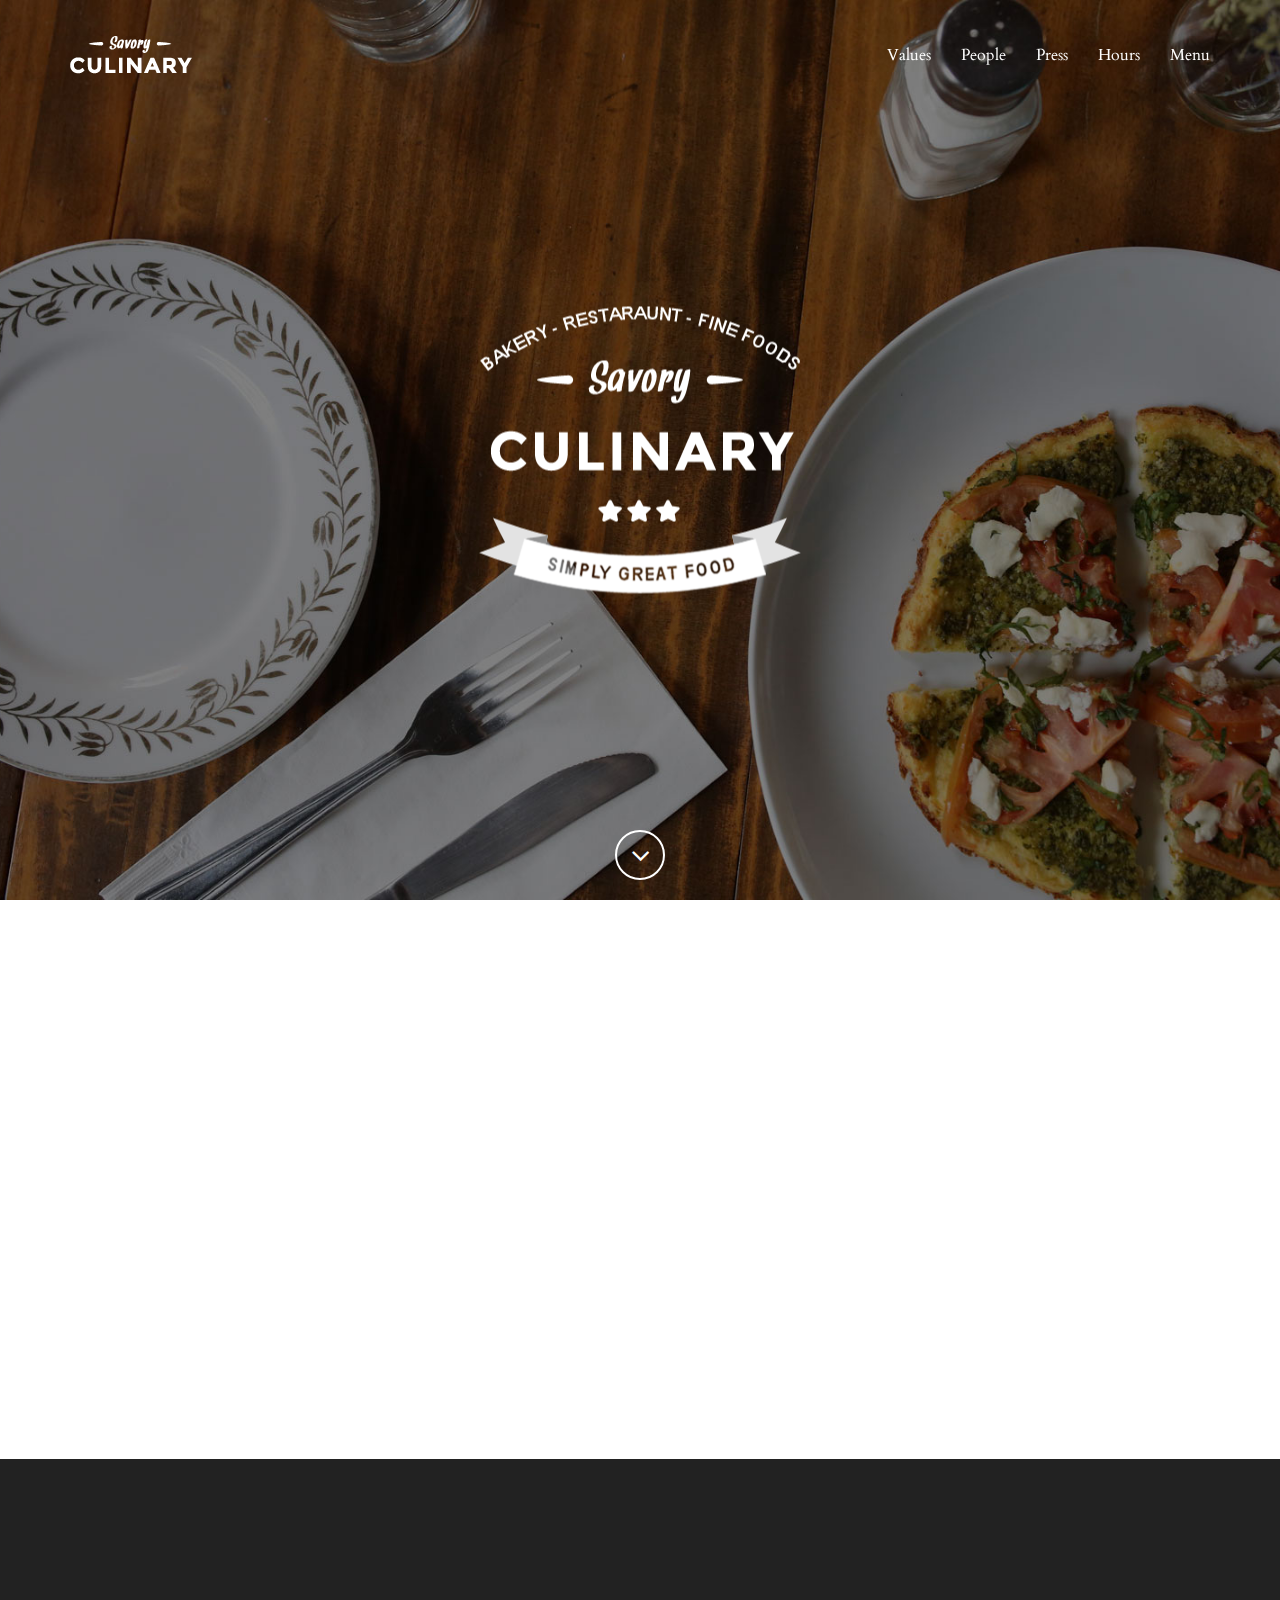
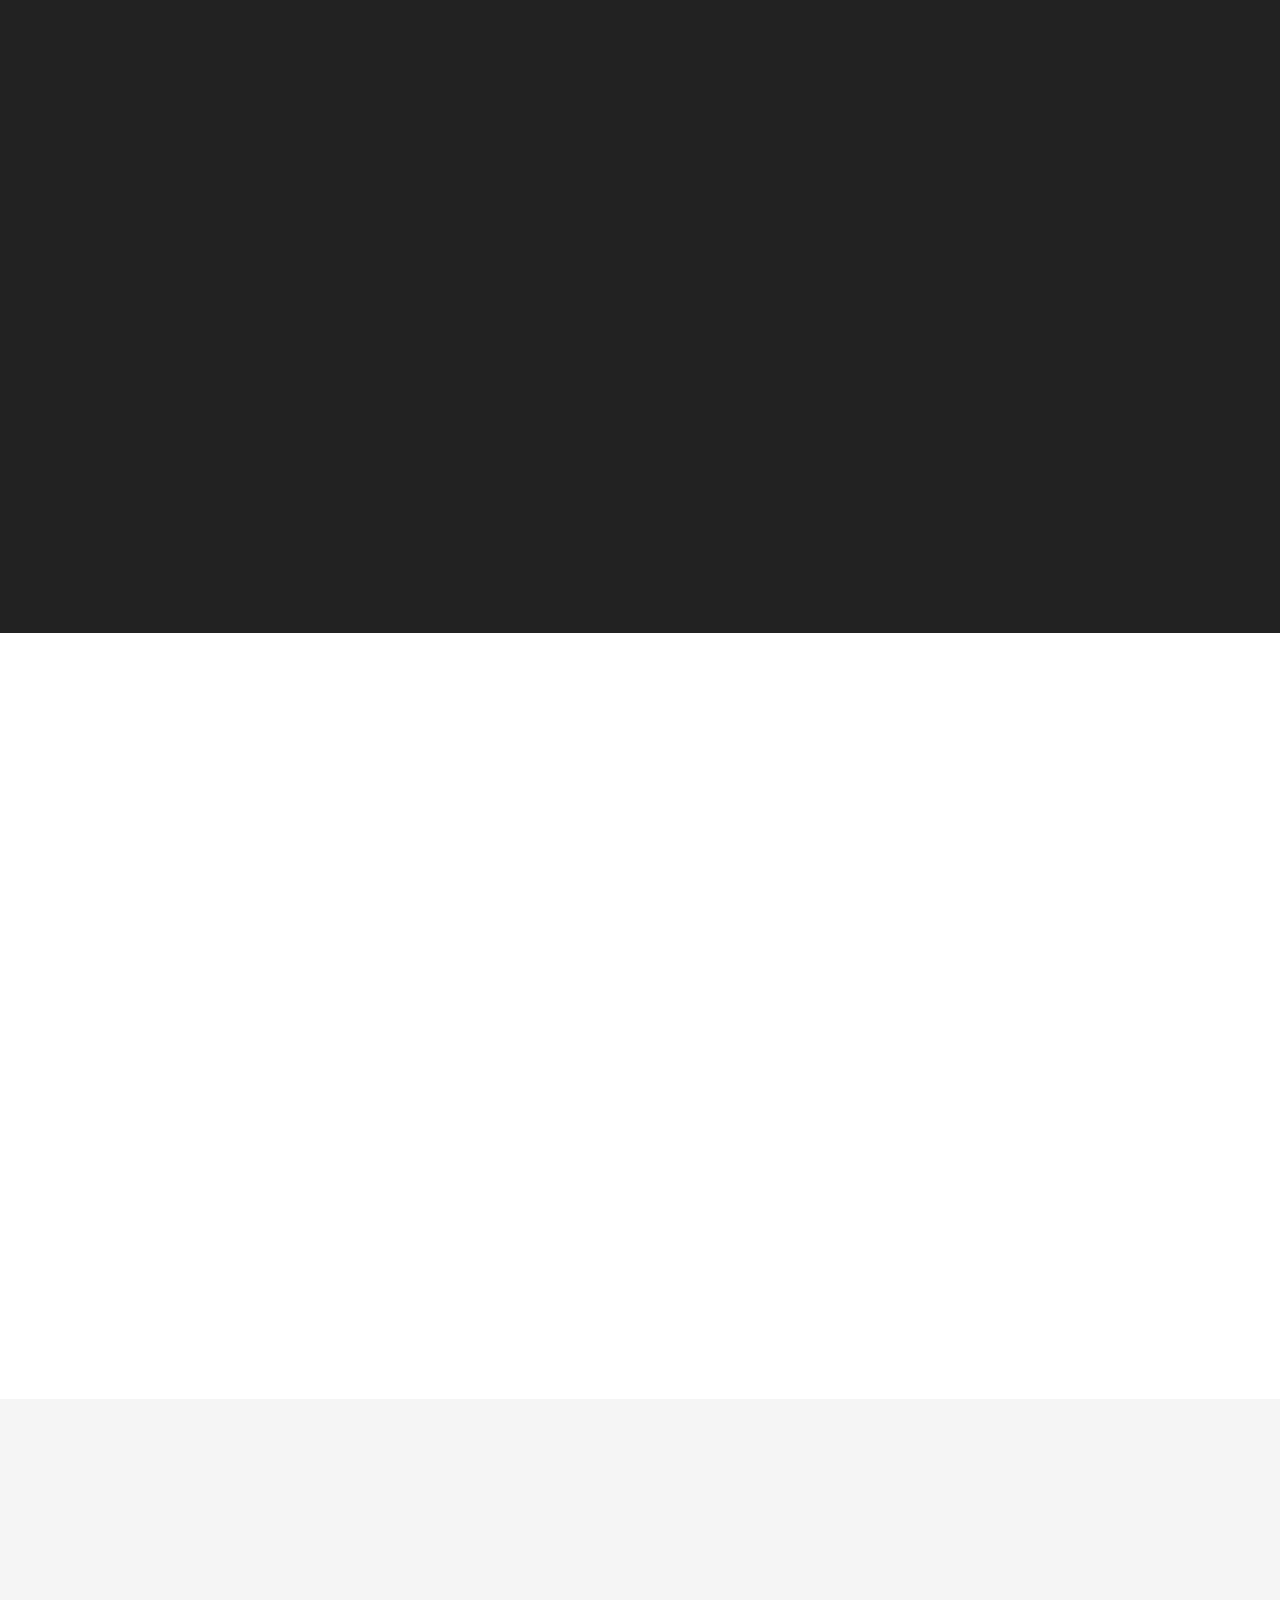
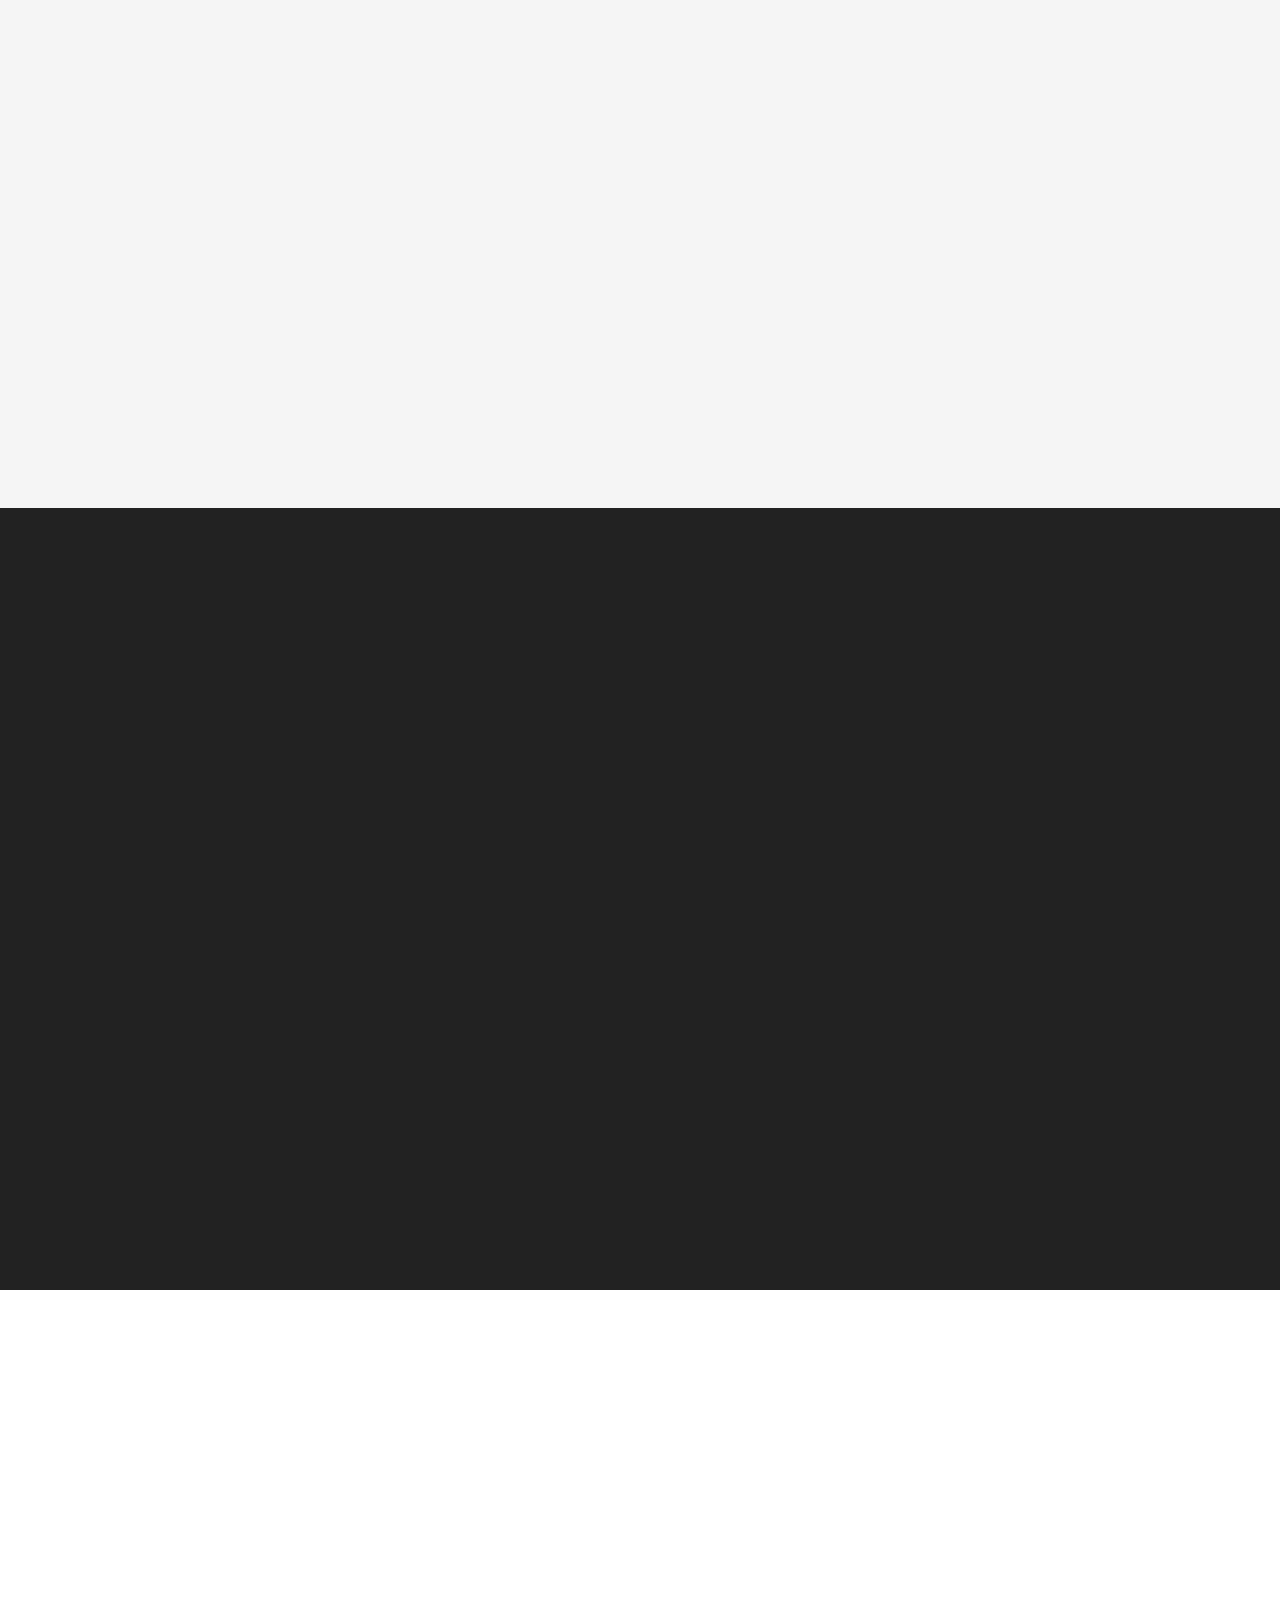
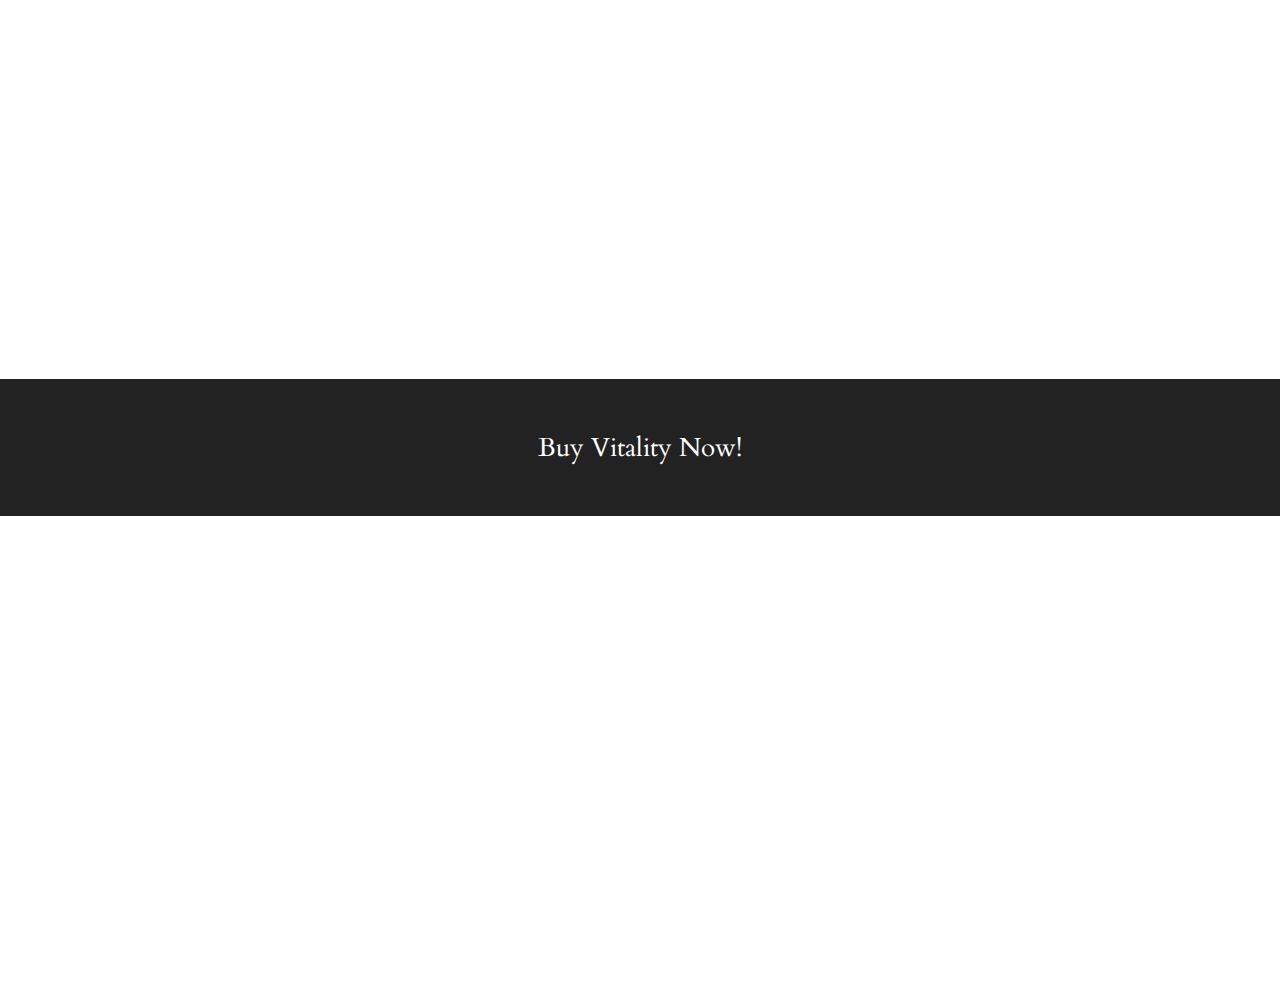
<file: vitality-v1.3.2/culinary.html>
<!DOCTYPE html>
<html lang="en">

<head>

    <meta charset="utf-8">
    <meta name="viewport" content="width=device-width, initial-scale=1.0, user-scalable=no">
    <meta name="description" content="">
    <meta name="author" content="">

    <title>Vitality</title>

    <!-- Bootstrap Core CSS -->
    <link href="assets/css/bootstrap/bootstrap.min.css" rel="stylesheet" type="text/css">

    <!-- Retina.js - Load first for faster HQ mobile images. -->
    <script src="assets/js/plugins/retina/retina.min.js"></script>

    <!-- Font Awesome -->
    <link href="assets/font-awesome/css/font-awesome.min.css" rel="stylesheet" type="text/css">

    <!-- Default Fonts -->
    <link href='http://fonts.googleapis.com/css?family=Roboto:400,100,100italic,300,300italic,400italic,500,500italic,700,700italic,900,900italic' rel='stylesheet' type='text/css'>
    <link href='http://fonts.googleapis.com/css?family=Raleway:400,100,200,300,600,500,700,800,900' rel='stylesheet' type='text/css'>

    <!-- Modern Style Fonts (Include these is you are using body.modern!) -->
    <link href='http://fonts.googleapis.com/css?family=Montserrat:400,700' rel='stylesheet' type='text/css'>
    <link href='http://fonts.googleapis.com/css?family=Cardo:400,400italic,700' rel='stylesheet' type='text/css'>

    <!-- Vintage Style Fonts (Include these if you are using body.vintage!) -->
    <link href='http://fonts.googleapis.com/css?family=Sanchez:400italic,400' rel='stylesheet' type='text/css'>
    <link href='http://fonts.googleapis.com/css?family=Cardo:400,400italic,700' rel='stylesheet' type='text/css'>

    <!-- Plugin CSS -->
    <link href="assets/css/plugins/owl-carousel/owl.carousel.css" rel="stylesheet" type="text/css">
    <link href="assets/css/plugins/owl-carousel/owl.theme.css" rel="stylesheet" type="text/css">
    <link href="assets/css/plugins/owl-carousel/owl.transitions.css" rel="stylesheet" type="text/css">
    <link href="assets/css/plugins/magnific-popup.css" rel="stylesheet" type="text/css">
    <link href="assets/css/plugins/jquery.fs.wallpaper.css" rel="stylesheet" type="text/css">
    <link href="assets/css/plugins/animate.css" rel="stylesheet" type="text/css">

    <!-- Vitality Theme CSS -->
    <!-- Uncomment the color scheme you want to use. -->
    <!-- <link href="assets/css/vitality-red.css" rel="stylesheet" type="text/css"> -->
    <!-- <link href="assets/css/vitality-aqua.css" rel="stylesheet" type="text/css"> -->
    <!-- <link href="assets/css/vitality-blue.css" rel="stylesheet" type="text/css"> -->
    <!-- <link href="assets/css/vitality-green.css" rel="stylesheet" type="text/css"> -->
    <!-- <link href="assets/css/vitality-orange.css" rel="stylesheet" type="text/css"> -->
    <!-- <link href="assets/css/vitality-pink.css" rel="stylesheet" type="text/css"> -->
    <!-- <link href="assets/css/vitality-purple.css" rel="stylesheet" type="text/css"> -->
    <link href="assets/css/vitality-tan.css" rel="stylesheet" type="text/css">
    <!-- <link href="assets/css/vitality-turquoise.css" rel="stylesheet" type="text/css"> -->
    <!-- <link href="assets/css/vitality-yellow.css" rel="stylesheet" type="text/css"> -->

    <!-- IE8 support for HTML5 elements and media queries -->
    <!--[if lt IE 9]>
      <script src="https://oss.maxcdn.com/libs/html5shiv/3.7.0/html5shiv.js"></script>
      <script src="https://oss.maxcdn.com/libs/respond.js/1.3.0/respond.min.js"></script>
    <![endif]-->

</head>

<!-- Alternate Body Classes: .modern and .vintage -->

<body id="page-top" class="modern">

    <!-- Navigation -->
    <!-- Note: navbar-default and navbar-inverse are both supported with this theme. -->
    <nav class="navbar navbar-inverse navbar-fixed-top navbar-expanded">
        <div class="container">
            <!-- Brand and toggle get grouped for better mobile display -->
            <div class="navbar-header">
                <button type="button" class="navbar-toggle" data-toggle="collapse" data-target="#bs-example-navbar-collapse-1">
                    <span class="sr-only">Toggle navigation</span>
                    <span class="icon-bar"></span>
                    <span class="icon-bar"></span>
                    <span class="icon-bar"></span>
                </button>
                <a class="navbar-brand" href="#page-top">
                    <img src="assets/img/culinary/logo.png" class="img-responsive" alt="">
                </a>
            </div>

            <!-- Collect the nav links, forms, and other content for toggling -->
            <div class="collapse navbar-collapse" id="bs-example-navbar-collapse-1">
                <ul class="nav navbar-nav navbar-right">
                    <li class="hidden">
                        <a href="#page-top"></a>
                    </li>
                    <li>
                        <a href="#values">Values</a>
                    </li>
                    <li>
                        <a href="#people">People</a>
                    </li>
                    <li>
                        <a href="#press">Press</a>
                    </li>
                    <li>
                        <a href="#hours">Hours</a>
                    </li>
                    <li>
                        <a href="#menu">Menu</a>
                    </li>
                </ul>
            </div>
            <!-- /.navbar-collapse -->
        </div>
        <!-- /.container -->
    </nav>

    <!-- Instructions: Set your background image using the URL below. -->
    <header style="background-image: url('assets/img/culinary/bg-header.jpg')">
        <div class="intro-content">
            <img src="assets/img/culinary/profile.png" class="img-responsive img-centered" alt="">
        </div>
        <div class="scroll-down">
            <a class="btn" href="#values"><i class="fa fa-angle-down fa-fw"></i></a>
        </div>
    </header>

    <section id="values" class="services">
        <div class="container">
            <div class="row text-center">
                <div class="col-lg-12 wow fadeIn">
                    <h2>Our Values</h2>
                    <hr class="colored">
                    <p>We create flavorsome, traditional dishes using fresh, local ingredients.</p>
                </div>
            </div>
            <div class="row content-row">
                <div class="col-md-4 wow fadeIn" data-wow-delay=".2s">
                    <div class="media">
                        <div class="pull-left">
                            <i class="fa fa-shopping-cart"></i>
                        </div>
                        <div class="media-body">
                            <h3 class="media-heading">Ingredients</h3>
                            <ul>
                                <li><em>Fresh, local ingredients</em>
                                </li>
                                <li><em>All natural and organic</em>
                                </li>
                                <li><em>Carefully hand selected</em>
                                </li>
                                <li><em>Tested for quality and taste</em>
                                </li>
                            </ul>
                        </div>
                    </div>
                </div>
                <div class="col-md-4 wow fadeIn" data-wow-delay=".4s">
                    <div class="media">
                        <div class="pull-left">
                            <i class="fa fa-cutlery"></i>
                        </div>
                        <div class="media-body">
                            <h3 class="media-heading">Technique</h3>
                            <ul>
                                <li><em>Traditional preparation</em>
                                </li>
                                <li><em>Classic combinations</em>
                                </li>
                                <li><em>Complex flavor profiles</em>
                                </li>
                                <li><em>Hygenic and sanitary</em>
                                </li>
                            </ul>
                        </div>
                    </div>
                </div>
                <div class="col-md-4 wow fadeIn" data-wow-delay=".6s">
                    <div class="media">
                        <div class="pull-left">
                            <i class="fa fa-users"></i>
                        </div>
                        <div class="media-body">
                            <h3 class="media-heading">Community</h3>
                            <ul>
                                <li><em>Bakery rewards program</em>
                                </li>
                                <li><em>Private events</em>
                                </li>
                                <li><em>Personal catering menus</em>
                                </li>
                                <li><em>Nightly community specials</em>
                                </li>
                            </ul>
                        </div>
                    </div>
                </div>
            </div>
        </div>
    </section>

    <aside class="cta-quote" style="background-image: url('assets/img/culinary/bg-aside.jpg');">
        <div class="container wow fadeIn">
            <div class="row">
                <div class="col-md-10 col-md-offset-1">
                    <span class="quote">Truly great food is a combination of quality ingredients, creativity, and attention to detail.</span>
                    <hr class=" colored">
                    <a href="#contact" class="btn btn-outline-light">Try Some of Ours</a>
                </div>
            </div>
        </div>
    </aside>

    <section id="people">
        <div class="container text-center wow fadeIn">
            <div class="row">
                <div class="col-lg-12">
                    <h2>People</h2>
                    <p>We are a group of professionals and artisan chefs with a passion for culinary excellence.</p>
                    <hr class="colored">
                </div>
            </div>
            <div class="row content-row">
                <div class="col-lg-12">
                    <div class="about-carousel">
                        <div class="item">
                            <img src="assets/img/culinary/people/1.jpg" class="img-responsive" alt="">
                            <div class="caption">
                                <h3>Alan Wimbledon</h3>
                                <hr class="colored">
                                <p><em>Owner</em>
                                </p>
                                <ul class="list-inline social">
                                    <li>
                                        <a href="#"><i class="fa fa-facebook fa-fw"></i></a>
                                    </li>
                                    <li>
                                        <a href="#"><i class="fa fa-linkedin fa-fw"></i></a>
                                    </li>
                                    <li>
                                        <a href="#"><i class="fa fa-envelope-o fa-fw"></i></a>
                                    </li>
                                </ul>
                            </div>
                        </div>
                        <div class="item">
                            <img src="assets/img/culinary/people/2.jpg" class="img-responsive" alt="">
                            <div class="caption">
                                <h3>Jeffery Howard</h3>
                                <hr class="colored">
                                <p><em>Executive Chef</em>
                                </p>
                                <ul class="list-inline social">
                                    <li>
                                        <a href="#"><i class="fa fa-facebook fa-fw"></i></a>
                                    </li>
                                    <li>
                                        <a href="#"><i class="fa fa-linkedin fa-fw"></i></a>
                                    </li>
                                    <li>
                                        <a href="#"><i class="fa fa-envelope-o fa-fw"></i></a>
                                    </li>
                                </ul>
                            </div>
                        </div>
                        <div class="item">
                            <img src="assets/img/culinary/people/3.jpg" class="img-responsive" alt="">
                            <div class="caption">
                                <h3>Kenny Williams</h3>
                                <hr class="colored">
                                <p><em>Executive Chef</em>
                                </p>
                                <ul class="list-inline social">
                                    <li>
                                        <a href="#"><i class="fa fa-facebook fa-fw"></i></a>
                                    </li>
                                    <li>
                                        <a href="#"><i class="fa fa-linkedin fa-fw"></i></a>
                                    </li>
                                    <li>
                                        <a href="#"><i class="fa fa-envelope-o fa-fw"></i></a>
                                    </li>
                                </ul>
                            </div>
                        </div>
                        <div class="item">
                            <img src="assets/img/culinary/people/4.jpg" class="img-responsive" alt="">
                            <div class="caption">
                                <h3>Steven Cooper</h3>
                                <hr class="colored">
                                <p><em>Executive Chef</em>
                                    <ul class="list-inline social">
                                        <li>
                                            <a href="#"><i class="fa fa-facebook fa-fw"></i></a>
                                        </li>
                                        <li>
                                            <a href="#"><i class="fa fa-linkedin fa-fw"></i></a>
                                        </li>
                                        <li>
                                            <a href="#"><i class="fa fa-envelope-o fa-fw"></i></a>
                                        </li>
                                    </ul>
                            </div>
                        </div>
                        <div class="item">
                            <img src="assets/img/culinary/people/5.jpg" class="img-responsive" alt="">
                            <div class="caption">
                                <h3>Francois Borde</h3>
                                <hr class="colored">
                                <p><em>Pastry Chef</em>
                                    <ul class="list-inline social">
                                        <li>
                                            <a href="#"><i class="fa fa-facebook fa-fw"></i></a>
                                        </li>
                                        <li>
                                            <a href="#"><i class="fa fa-linkedin fa-fw"></i></a>
                                        </li>
                                        <li>
                                            <a href="#"><i class="fa fa-envelope-o fa-fw"></i></a>
                                        </li>
                                    </ul>
                            </div>
                        </div>
                        <div class="item">
                            <img src="assets/img/culinary/people/6.jpg" class="img-responsive" alt="">
                            <div class="caption">
                                <h3>Thomas Cheung</h3>
                                <hr class="colored">
                                <p><em>Corkmaster</em>
                                    <ul class="list-inline social">
                                        <li>
                                            <a href="#"><i class="fa fa-facebook fa-fw"></i></a>
                                        </li>
                                        <li>
                                            <a href="#"><i class="fa fa-linkedin fa-fw"></i></a>
                                        </li>
                                        <li>
                                            <a href="#"><i class="fa fa-envelope-o fa-fw"></i></a>
                                        </li>
                                    </ul>
                            </div>
                        </div>
                    </div>
                </div>
            </div>
        </div>
    </section>

    <section id="press" class="testimonials bg-gray">
        <div class="container wow fadeIn">
            <div class="row">
                <div class="col-lg-12">
                    <h2>Press</h2>
                    <hr class="colored">
                    <p>Here's what the critics are saying.</p>
                </div>
            </div>
            <div class="row content-row">
                <div class="col-lg-10 col-lg-offset-1">
                    <div class="testimonials-carousel">
                        <div class="item">
                            <div class="row">
                                <div class="col-lg-12">
                                    <p class="lead">"Working with Vitality was both a valuable and rewarding experience."</p>
                                    <p class="quote">Lorem ipsum dolor sit amet, consectetur adipisicing elit. Reprehenderit, temporibus, laborum, dignissimos doloremque corporis alias nostrum recusandae culpa id quisquam harum impedit sed sunt non obcaecati vero ipsam aut fugit?</p>
                                    <div class="testimonial-info">
                                        <div class="testimonial-img">
                                            <img src="assets/img/testimonials/1.jpg" class="img-circle img-responsive" alt="">
                                        </div>
                                        <div class="testimonial-author">
                                            <span class="name">Jim Walker</span>
                                            <p class="small">CEO of GeneriCorp</p>
                                            <div class="stars">
                                                <i class="fa fa-star"></i>
                                                <i class="fa fa-star"></i>
                                                <i class="fa fa-star"></i>
                                                <i class="fa fa-star"></i>
                                                <i class="fa fa-star"></i>
                                            </div>
                                        </div>
                                    </div>
                                </div>
                            </div>
                        </div>
                        <div class="item">
                            <div class="row">
                                <div class="col-lg-12">
                                    <p class="lead">"Working with Vitality was both a valuable and rewarding experience."</p>
                                    <p class="quote">Lorem ipsum dolor sit amet, consectetur adipisicing elit. Reprehenderit, temporibus, laborum, dignissimos doloremque corporis alias nostrum recusandae culpa id quisquam harum impedit sed sunt non obcaecati vero ipsam aut fugit?</p>
                                    <div class="testimonial-info">
                                        <div class="testimonial-img">
                                            <img src="assets/img/testimonials/1.jpg" class="img-circle img-responsive" alt="">
                                        </div>
                                        <div class="testimonial-author">
                                            <span class="name">Jim Walker</span>
                                            <p class="small">CEO of GeneriCorp</p>
                                            <div class="stars">
                                                <i class="fa fa-star"></i>
                                                <i class="fa fa-star"></i>
                                                <i class="fa fa-star"></i>
                                                <i class="fa fa-star"></i>
                                                <i class="fa fa-star"></i>
                                            </div>
                                        </div>
                                    </div>
                                </div>
                            </div>
                        </div>
                    </div>
                </div>
            </div>
        </div>
    </section>

    <section id="hours" class="pricing" style="background-image: url('assets/img/culinary/bg-pricing.jpg')">
        <div class="container wow fadeIn">
            <div class="row text-center">
                <div class="col-lg-12">
                    <h2>Hours</h2>
                    <hr class="colored">
                    <p>We serve breakfast, lunch, and dinner every day of the week.</p>
                </div>
            </div>
            <div class="row content-row">
                <div class="col-md-4">
                    <div class="pricing-item">
                        <h3>Breakfast</h3>
                        <hr class="colored">
                        <ul class="list-group">
                            <li class="list-group-item"><em>Mon - Thu: 7am - 11am</em>
                            </li>
                            <li class="list-group-item"><em>Fri: 7am - 12pm</em>
                            </li>
                            <li class="list-group-item"><em>Sat: 7am - 3pm</em>
                            </li>
                            <li class="list-group-item"><em>Sun: All Day</em>
                            </li>
                        </ul>
                        <hr class="colored">
                        <a href="#" class="btn btn-outline-dark">Book Now</a>
                    </div>
                </div>
                <div class="col-md-4">
                    <div class="pricing-item">
                        <h3>Lunch</h3>
                        <hr class="colored">
                        <ul class="list-group">
                            <li class="list-group-item"><em>Mon - Thu: 11am - 3pm</em>
                            </li>
                            <li class="list-group-item"><em>Fri: 11am - 5pm</em>
                            </li>
                            <li class="list-group-item"><em>Sat: 11am - 3pm</em>
                            </li>
                            <li class="list-group-item"><em>Sat: 11am - 3pm</em>
                            </li>
                        </ul>
                        <hr class="colored">
                        <a href="#" class="btn btn-outline-dark">Book Now</a>
                    </div>
                </div>
                <div class="col-md-4">
                    <div class="pricing-item">
                        <h3>Dinner</h3>
                        <hr class="colored">
                        <ul class="list-group">
                            <li class="list-group-item"><em>Mon - Thu: 5pm - 10pm</em>
                            </li>
                            <li class="list-group-item"><em>Fri: 5pm - Late</em>
                            </li>
                            <li class="list-group-item"><em>Sat: 5pm - Late</em>
                            </li>
                            <li class="list-group-item"><em>Sun: 5pm - 10pm</em>
                            </li>
                        </ul>
                        <hr class="colored">
                        <a href="#" class="btn btn-outline-dark">Book Now</a>
                    </div>
                </div>
            </div>
        </div>
    </section>

    <section id="menu">
        <div class="container wow fadeIn">
            <div class="row text-center">
                <div class="col-lg-12">
                    <h2>Menu</h2>
                    <hr class="colored">
                    <p>Here is a selection of items from our menu. Please call for additional details.</p>
                </div>
            </div>
            <div class="row content-row">
                <div class="col-lg-12">
                    <div class="portfolio-gallery">
                        <div class="item">
                            <a href="assets/img/culinary/menu/1.jpg" class="gallery-link" title="Czech Honey Cake">
                                <img src="assets/img/culinary/menu/1.jpg" class="img-responsive img-centered" alt="">
                            </a>
                        </div>
                        <div class="item">
                            <a href="assets/img/culinary/menu/2.jpg" class="gallery-link" title="Mini Croissants">
                                <img src="assets/img/culinary/menu/2.jpg" class="img-responsive img-centered" alt="">
                            </a>
                        </div>
                        <div class="item">
                            <a href="assets/img/culinary/menu/3.jpg" class="gallery-link" title="Gourmet Sweet Cakes">
                                <img src="assets/img/culinary/menu/3.jpg" class="img-responsive img-centered" alt="">
                            </a>
                        </div>
                        <div class="item">
                            <a href="assets/img/culinary/menu/4.jpg" class="gallery-link" title="Traditional Honey Cake">
                                <img src="assets/img/culinary/menu/4.jpg" class="img-responsive img-centered" alt="">
                            </a>
                        </div>
                        <div class="item">
                            <a href="assets/img/culinary/menu/5.jpg" class="gallery-link" title="Rosemary Breadsticks and Salami Rolls">
                                <img src="assets/img/culinary/menu/5.jpg" class="img-responsive img-centered" alt="">
                            </a>
                        </div>
                        <div class="item">
                            <a href="assets/img/culinary/menu/6.jpg" class="gallery-link" title="Mini Croissants">
                                <img src="assets/img/culinary/menu/6.jpg" class="img-responsive img-centered" alt="">
                            </a>
                        </div>
                    </div>
                </div>
            </div>
        </div>
    </section>

    <a href="https://wrapbootstrap.com/theme/vitality-multipurpose-one-page-theme-WB02K3KK3" class="btn btn-block btn-full-width">Buy Vitality Now!</a>

    <footer class="footer" style="background-image: url('assets/img/culinary/bg-footer.jpg')">
        <div class="container text-center">
            <div class="row">
                <div class="col-md-4 contact-details">
                    <h4><i class="fa fa-phone"></i> Call</h4>
                    <p>555-213-4567</p>
                </div>
                <div class="col-md-4 contact-details">
                    <h4><i class="fa fa-map-marker"></i> Visit</h4>
                    <p>3481 Melrose Place<br>Beverly Hills, CA 90210</p>
                </div>
                <div class="col-md-4 contact-details">
                    <h4><i class="fa fa-envelope"></i> Email</h4>
                    <p><a href="mailto:mail@example.com">mail@example.com</a>
                    </p>
                </div>
            </div>
            <div class="row social">
                <div class="col-lg-12">
                    <ul class="list-inline">
                        <li><a href="#"><i class="fa fa-facebook fa-fw fa-2x"></i></a>
                        </li>
                        <li><a href="#"><i class="fa fa-twitter fa-fw fa-2x"></i></a>
                        </li>
                        <li><a href="#"><i class="fa fa-linkedin fa-fw fa-2x"></i></a>
                        </li>
                    </ul>
                </div>
            </div>
            <div class="row copyright">
                <div class="col-lg-12">
                    <p class="small">&copy; 2014 Start Bootstrap Themes</p>
                </div>
            </div>
        </div>
    </footer>

    <!-- Core Scripts -->
    <script src="assets/js/jquery.js"></script>
    <script src="assets/js/bootstrap/bootstrap.min.js"></script>

    <!-- Plugin Scripts -->
    <script src="assets/js/plugins/jquery.easing.min.js"></script>
    <script src="assets/js/plugins/classie.js"></script>
    <script src="assets/js/plugins/cbpAnimatedHeader.js"></script>
    <script src="assets/js/plugins/owl-carousel/owl.carousel.js"></script>
    <script src="assets/js/plugins/jquery.magnific-popup/jquery.magnific-popup.min.js"></script>
    <script src="assets/js/plugins/jquery.fs.wallpaper.js"></script>
    <script src="assets/js/plugins/jquery.mixitup.js"></script>
    <script src="assets/js/plugins/wow/wow.min.js"></script>
    <script src="assets/js/contact_me.js"></script>
    <script src="assets/js/plugins/jqBootstrapValidation.js"></script>

    <!-- Vitality Theme Scripts -->
    <script src="assets/js/vitality.js"></script>

</body>

</html>
</file>
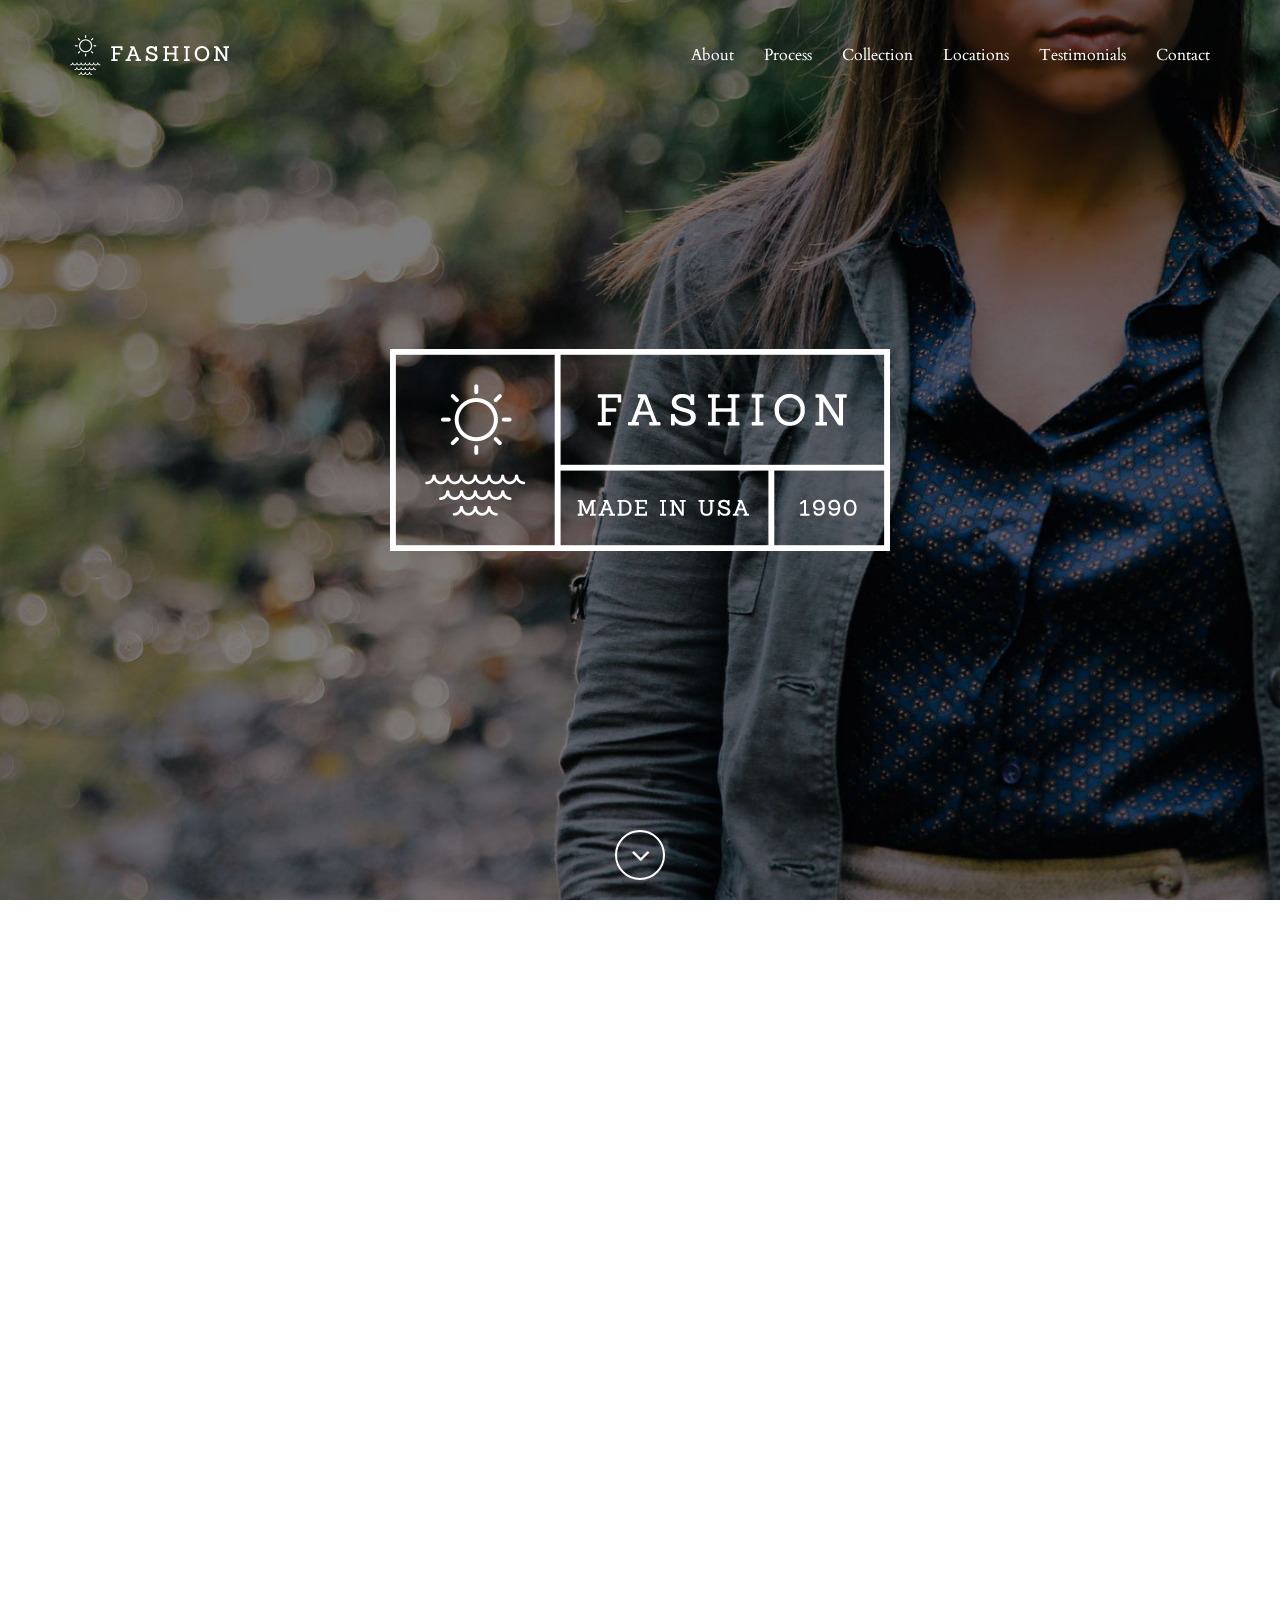
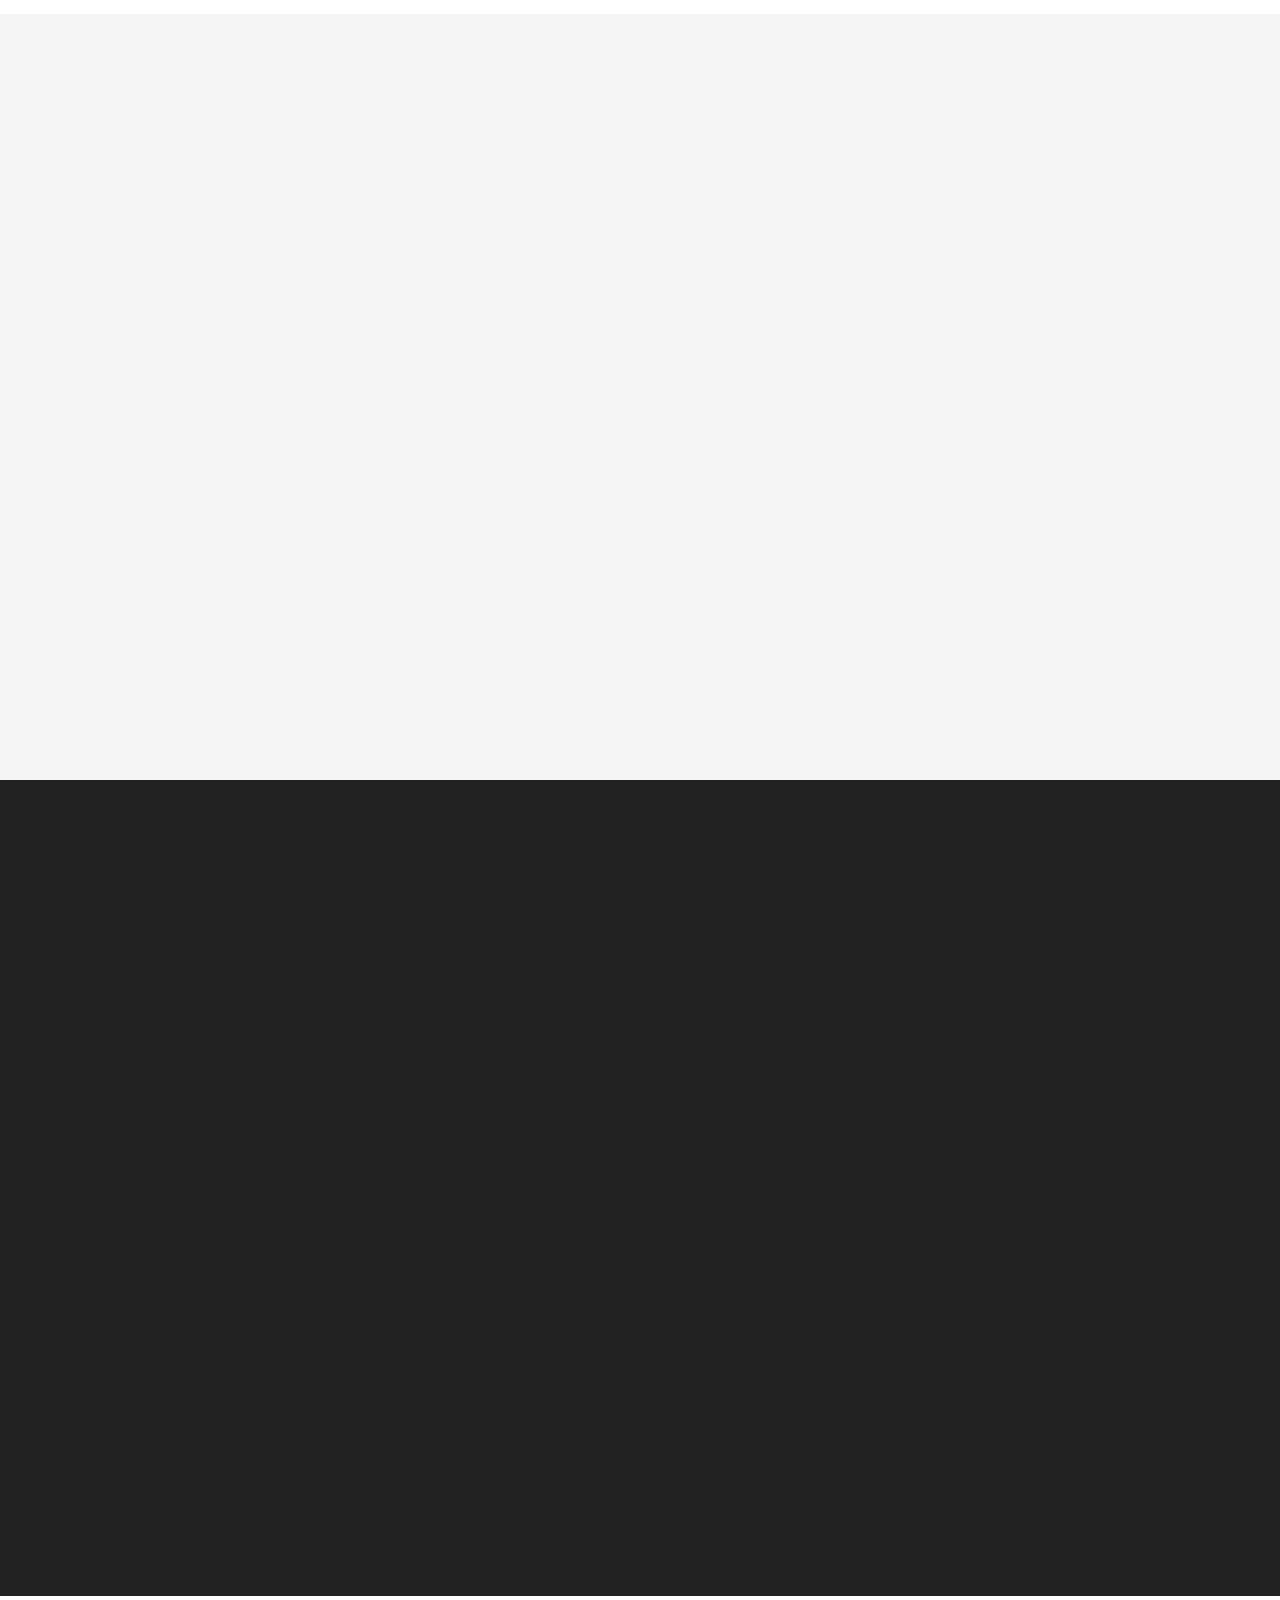
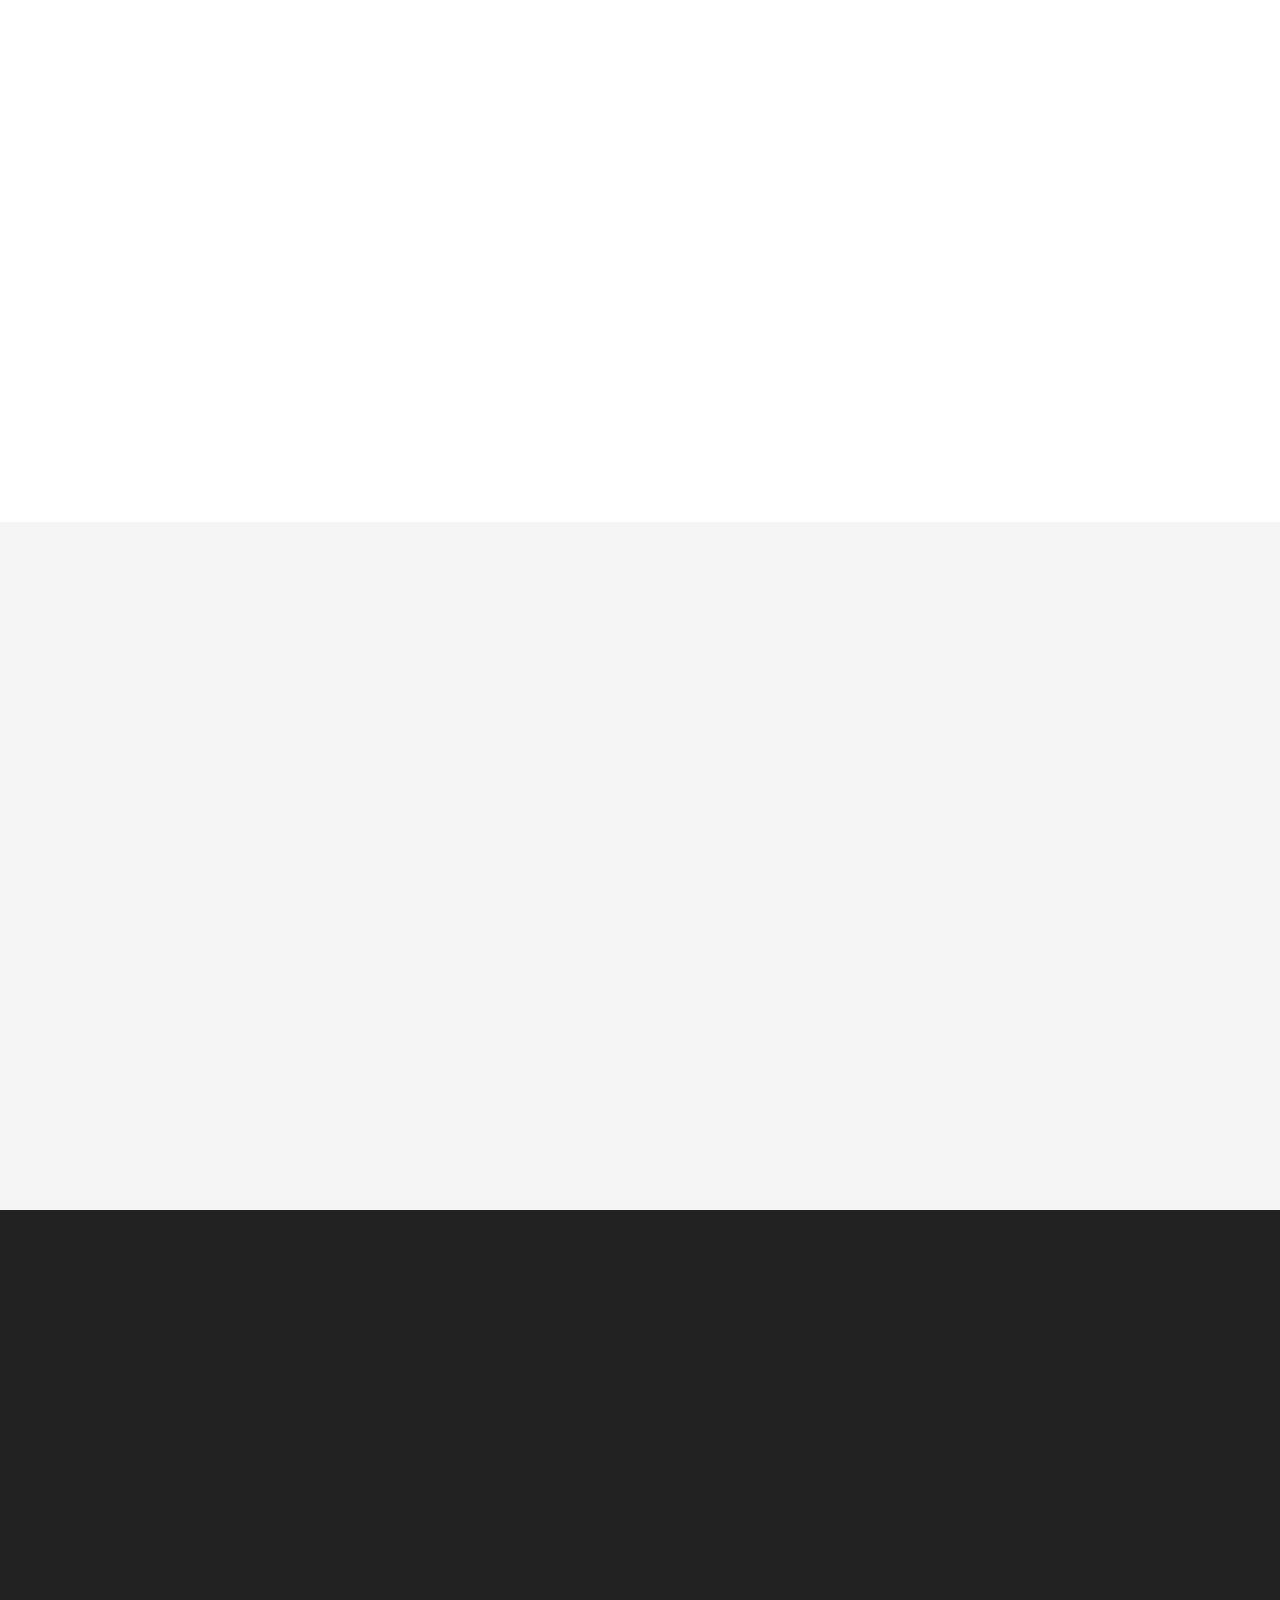
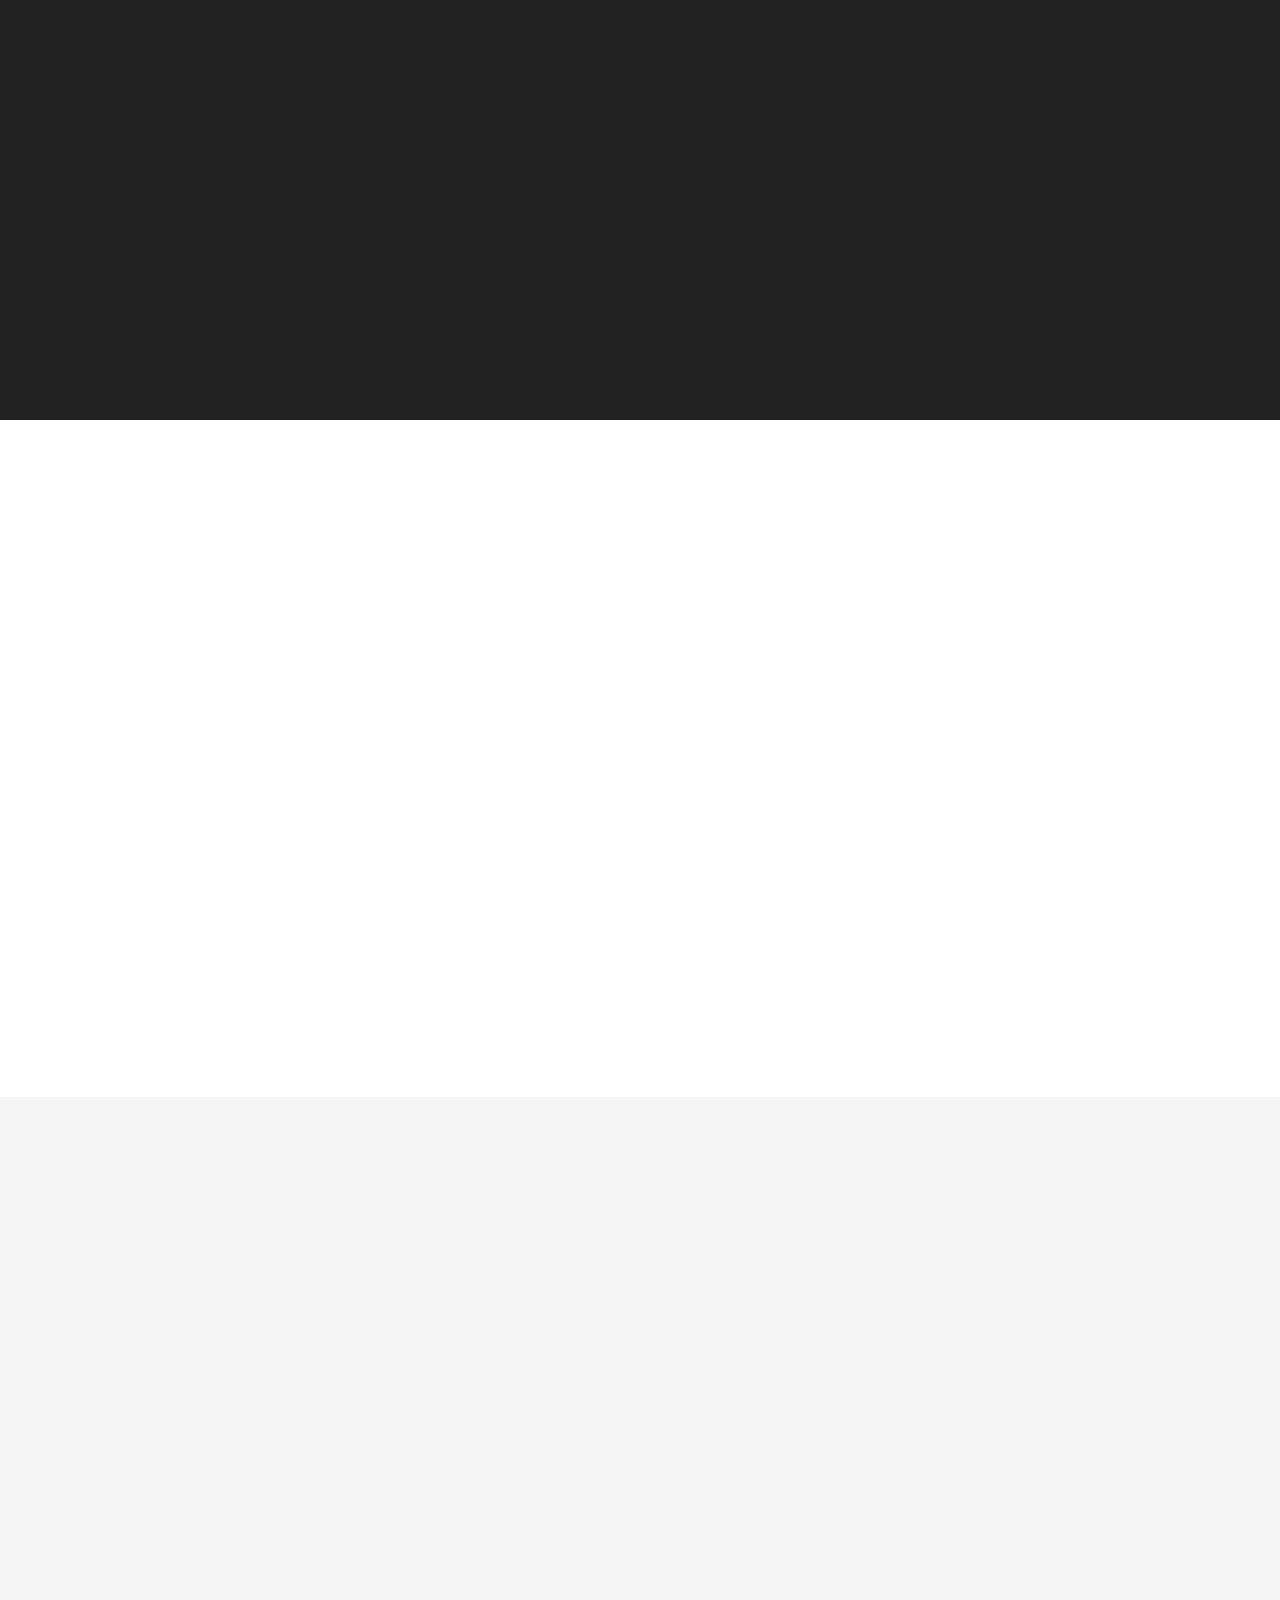
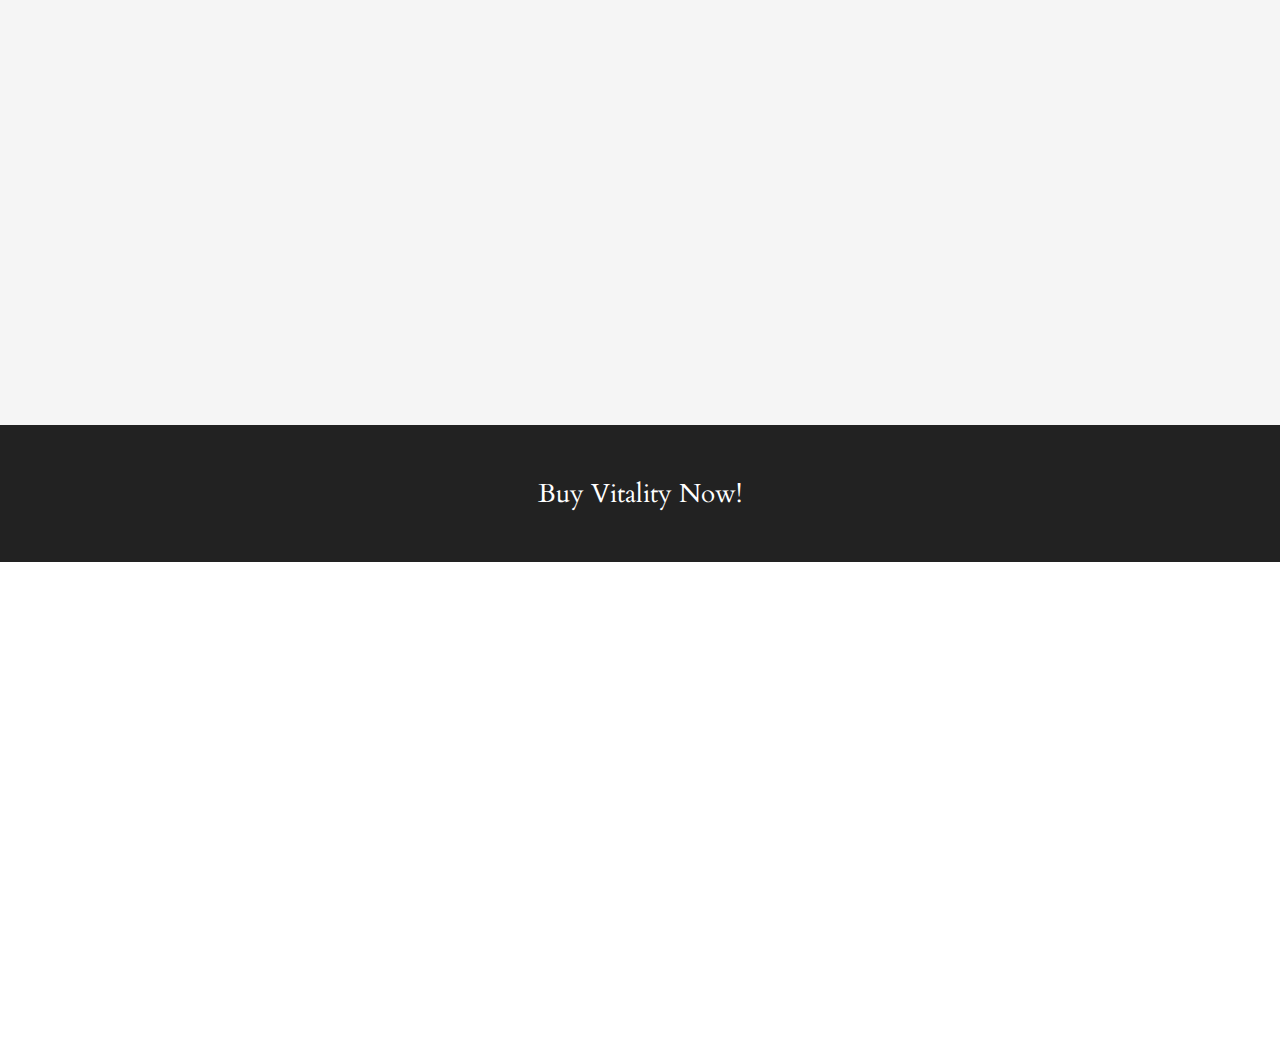
<file: vitality-v1.3.2/fashion.html>
<!DOCTYPE html>
<html lang="en">

<head>

    <meta charset="utf-8">
    <meta name="viewport" content="width=device-width, initial-scale=1.0, user-scalable=no">
    <meta name="description" content="">
    <meta name="author" content="">

    <title>Vitality</title>

    <!-- Bootstrap Core CSS -->
    <link href="assets/css/bootstrap/bootstrap.min.css" rel="stylesheet" type="text/css">

    <!-- Retina.js - Load first for faster HQ mobile images. -->
    <script src="assets/js/plugins/retina/retina.min.js"></script>

    <!-- Font Awesome -->
    <link href="assets/font-awesome/css/font-awesome.min.css" rel="stylesheet" type="text/css">

    <!-- Default Fonts -->
    <link href='http://fonts.googleapis.com/css?family=Roboto:400,100,100italic,300,300italic,400italic,500,500italic,700,700italic,900,900italic' rel='stylesheet' type='text/css'>
    <link href='http://fonts.googleapis.com/css?family=Raleway:400,100,200,300,600,500,700,800,900' rel='stylesheet' type='text/css'>

    <!-- Modern Style Fonts (Include these is you are using body.modern!) -->
    <link href='http://fonts.googleapis.com/css?family=Montserrat:400,700' rel='stylesheet' type='text/css'>
    <link href='http://fonts.googleapis.com/css?family=Cardo:400,400italic,700' rel='stylesheet' type='text/css'>

    <!-- Vintage Style Fonts (Include these if you are using body.vintage!) -->
    <link href='http://fonts.googleapis.com/css?family=Sanchez:400italic,400' rel='stylesheet' type='text/css'>
    <link href='http://fonts.googleapis.com/css?family=Cardo:400,400italic,700' rel='stylesheet' type='text/css'>

    <!-- Plugin CSS -->
    <link href="assets/css/plugins/owl-carousel/owl.carousel.css" rel="stylesheet" type="text/css">
    <link href="assets/css/plugins/owl-carousel/owl.theme.css" rel="stylesheet" type="text/css">
    <link href="assets/css/plugins/owl-carousel/owl.transitions.css" rel="stylesheet" type="text/css">
    <link href="assets/css/plugins/magnific-popup.css" rel="stylesheet" type="text/css">
    <link href="assets/css/plugins/jquery.fs.wallpaper.css" rel="stylesheet" type="text/css">
    <link href="assets/css/plugins/animate.css" rel="stylesheet" type="text/css">

    <!-- Vitality Theme CSS -->
    <!-- Uncomment the color scheme you want to use. -->
    <!-- <link href="assets/css/vitality-red.css" rel="stylesheet" type="text/css"> -->
    <!-- <link href="assets/css/vitality-aqua.css" rel="stylesheet" type="text/css"> -->
    <!-- <link href="assets/css/vitality-blue.css" rel="stylesheet" type="text/css"> -->
    <!-- <link href="assets/css/vitality-green.css" rel="stylesheet" type="text/css"> -->
    <!-- <link href="assets/css/vitality-orange.css" rel="stylesheet" type="text/css"> -->
    <link href="assets/css/vitality-pink.css" rel="stylesheet" type="text/css">
    <!-- <link href="assets/css/vitality-purple.css" rel="stylesheet" type="text/css"> -->
    <!-- <link href="assets/css/vitality-tan.css" rel="stylesheet" type="text/css"> -->
    <!-- <link href="assets/css/vitality-turquoise.css" rel="stylesheet" type="text/css"> -->
    <!-- <link href="assets/css/vitality-yellow.css" rel="stylesheet" type="text/css"> -->

    <!-- IE8 support for HTML5 elements and media queries -->
    <!--[if lt IE 9]>
      <script src="https://oss.maxcdn.com/libs/html5shiv/3.7.0/html5shiv.js"></script>
      <script src="https://oss.maxcdn.com/libs/respond.js/1.3.0/respond.min.js"></script>
    <![endif]-->

</head>

<!-- Alternate Body Classes: .modern and .vintage -->

<body id="page-top" class="vintage">

    <!-- Navigation -->
    <!-- Note: navbar-default and navbar-inverse are both supported with this theme. -->
    <nav class="navbar navbar-inverse navbar-fixed-top navbar-expanded">
        <div class="container">
            <!-- Brand and toggle get grouped for better mobile display -->
            <div class="navbar-header">
                <button type="button" class="navbar-toggle" data-toggle="collapse" data-target="#bs-example-navbar-collapse-1">
                    <span class="sr-only">Toggle navigation</span>
                    <span class="icon-bar"></span>
                    <span class="icon-bar"></span>
                    <span class="icon-bar"></span>
                </button>
                <a class="navbar-brand" href="#page-top">
                    <img src="assets/img/fashion/logo.png" class="img-responsive" alt="">
                </a>
            </div>

            <!-- Collect the nav links, forms, and other content for toggling -->
            <div class="collapse navbar-collapse" id="bs-example-navbar-collapse-1">
                <ul class="nav navbar-nav navbar-right">
                    <li class="hidden">
                        <a href="#page-top"></a>
                    </li>
                    <li>
                        <a href="#about">About</a>
                    </li>
                    <li>
                        <a href="#process">Process</a>
                    </li>
                    <li>
                        <a href="#collection">Collection</a>
                    </li>
                    <li>
                        <a href="#locations">Locations</a>
                    </li>
                    <li>
                        <a href="#testimonials">Testimonials</a>
                    </li>
                    <li>
                        <a href="#contact">Contact</a>
                    </li>
                </ul>
            </div>
            <!-- /.navbar-collapse -->
        </div>
        <!-- /.container -->
    </nav>

    <!-- Instructions: Set your background image using the URL below. -->
    <header style="background-image: url('assets/img/fashion/bg-header.jpg')">
        <div class="intro-content">
            <img src="assets/img/fashion/profile.png" class="img-responsive img-centered" alt="">
        </div>
        <div class="scroll-down">
            <a class="btn" href="#about"><i class="fa fa-angle-down fa-fw"></i></a>
        </div>
    </header>

    <section id="about">
        <div class="container-fluid">
            <div class="row text-center">
                <div class="col-lg-12 wow fadeIn">
                    <h1>A Fashion Themed Sample</h1>
                    <p>Vitality is the perfect theme for a fashion related business.</p>
                    <hr class="colored">
                </div>
            </div>
            <div class="row text-center content-row">
                <div class="col-md-3 col-sm-6 wow fadeIn" data-wow-delay=".2s">
                    <div class="about-content">
                        <i class="fa fa-eye fa-4x"></i>
                        <h3>Retina Ready</h3>
                        <p>This theme includes the retina.js plugin for easy retina image support so your images and graphics will look great on mobile devices!</p>
                    </div>
                </div>
                <div class="col-md-3 col-sm-6 wow fadeIn" data-wow-delay=".4s">
                    <div class="about-content">
                        <i class="fa fa-edit fa-4x"></i>
                        <h3>Easy to Edit</h3>
                        <p>Vitality is built using Bootstrap 3, and is easy to edit and customize. LESS files are included as well for deeper customization.</p>
                    </div>
                </div>
                <div class="col-md-3 col-sm-6 wow fadeIn" data-wow-delay=".6s">
                    <div class="about-content">
                        <i class="fa fa-tablet fa-4x"></i>
                        <h3>Responsive</h3>
                        <p>When building this theme, we've paid close attention to how it looks on various screen sizes. Try it out on a phone or tablet!</p>
                    </div>
                </div>
                <div class="col-md-3 col-sm-6 wow fadeIn" data-wow-delay=".8s">
                    <div class="about-content">
                        <i class="fa fa-heart fa-4x"></i>
                        <h3>Built with Love</h3>
                        <p>All of our themes are crafted with care, and we strive to make your experience as one of our customers the best as possible.</p>
                    </div>
                </div>
            </div>
        </div>
    </section>

    <section id="team" class="bg-gray">
        <div class="container text-center wow fadeIn">
            <div class="row">
                <div class="col-lg-12">
                    <h2>Our Team</h2>
                    <p>We are a group of fashion experts with a passion for setting new trends.</p>
                    <hr class="colored">
                </div>
            </div>
            <div class="row content-row">
                <div class="col-lg-12">
                    <div class="about-carousel">
                        <div class="item">
                            <img src="assets/img/people/1.jpg" class="img-responsive" alt="">
                            <div class="caption">
                                <h3>Patricia West</h3>
                                <hr class="colored">
                                <p>Owner &amp; Founder</p>
                                <ul class="list-inline social">
                                    <li>
                                        <a href="#"><i class="fa fa-facebook fa-fw"></i></a>
                                    </li>
                                    <li>
                                        <a href="#"><i class="fa fa-twitter fa-fw"></i></a>
                                    </li>
                                    <li>
                                        <a href="#"><i class="fa fa-linkedin fa-fw"></i></a>
                                    </li>
                                </ul>
                            </div>
                        </div>
                        <div class="item">
                            <img src="assets/img/people/3.jpg" class="img-responsive" alt="">
                            <div class="caption">
                                <h3>Kate Williams</h3>
                                <hr class="colored">
                                <p>Head Fashion Buyer</p>
                                <ul class="list-inline social">
                                    <li>
                                        <a href="#"><i class="fa fa-facebook fa-fw"></i></a>
                                    </li>
                                    <li>
                                        <a href="#"><i class="fa fa-twitter fa-fw"></i></a>
                                    </li>
                                    <li>
                                        <a href="#"><i class="fa fa-linkedin fa-fw"></i></a>
                                    </li>
                                    <li>
                                        <a href="#"><i class="fa fa-pinterest fa-fw"></i></a>
                                    </li>
                                </ul>
                            </div>
                        </div>
                        <div class="item">
                            <img src="assets/img/people/2.jpg" class="img-responsive" alt="">
                            <div class="caption">
                                <h3>Howard Scott</h3>
                                <hr class="colored">
                                <p>Sales Manager</p>
                                <ul class="list-inline social">
                                    <li>
                                        <a href="#"><i class="fa fa-facebook fa-fw"></i></a>
                                    </li>
                                    <li>
                                        <a href="#"><i class="fa fa-twitter fa-fw"></i></a>
                                    </li>
                                    <li>
                                        <a href="#"><i class="fa fa-linkedin fa-fw"></i></a>
                                    </li>
                                </ul>
                            </div>
                        </div>
                        <div class="item">
                            <img src="assets/img/people/4.jpg" class="img-responsive" alt="">
                            <div class="caption">
                                <h3>Amy Vanderbute</h3>
                                <hr class="colored">
                                <p>Marketing Coordinator</p>
                                <ul class="list-inline social">
                                    <li>
                                        <a href="#"><i class="fa fa-facebook fa-fw"></i></a>
                                    </li>
                                    <li>
                                        <a href="#"><i class="fa fa-twitter fa-fw"></i></a>
                                    </li>
                                    <li>
                                        <a href="#"><i class="fa fa-linkedin fa-fw"></i></a>
                                    </li>
                                </ul>
                            </div>
                        </div>
                        <div class="item">
                            <img src="assets/img/people/5.jpg" class="img-responsive" alt="">
                            <div class="caption">
                                <h3>Jeremy Davidson</h3>
                                <hr class="colored">
                                <p>Style Expert</p>
                                <ul class="list-inline social">
                                    <li>
                                        <a href="#"><i class="fa fa-facebook fa-fw"></i></a>
                                    </li>
                                    <li>
                                        <a href="#"><i class="fa fa-twitter fa-fw"></i></a>
                                    </li>
                                    <li>
                                        <a href="#"><i class="fa fa-linkedin fa-fw"></i></a>
                                    </li>
                                    <li>
                                        <a href="#"><i class="fa fa-pinterest fa-fw"></i></a>
                                    </li>
                                </ul>
                            </div>
                        </div>
                    </div>
                </div>
            </div>
        </div>
    </section>

    <aside class="cta-quote" style="background-image: url('assets/img/fashion/bg-aside.jpg');">
        <div class="container wow fadeIn">
            <div class="row">
                <div class="col-md-10 col-md-offset-1">
                    <span class="quote">Fashion design is more than just making clothes. It's about <span class="text-primary">pushing boundaries</span> and creating something unique and exciting.</span>
                    <hr class=" colored">
                    <a href="#collection" class="btn btn-outline-light">See Our Work</a>
                </div>
            </div>
        </div>
    </aside>

    <section id="process" class="services">
        <div class="container">
            <div class="row text-center">
                <div class="col-lg-12 wow fadeIn">
                    <h2>Our Process</h2>
                    <hr class="colored">
                    <p>Here is an overview of how we approach each new collection or design.</p>
                </div>
            </div>
            <div class="row content-row">
                <div class="col-md-4 wow fadeIn" data-wow-delay=".2s">
                    <div class="media">
                        <div class="pull-left">
                            <i class="fa fa-clipboard"></i>
                        </div>
                        <div class="media-body">
                            <h3 class="media-heading">Plan</h3>
                            <ul>
                                <li>
                                    <em>Design concept</em>
                                </li>
                                <li>
                                    <em>Artistic rendering</em>
                                </li>
                                <li>
                                    <em>Materials selection</em>
                                </li>
                            </ul>
                        </div>
                    </div>
                </div>
                <div class="col-md-4 wow fadeIn" data-wow-delay=".4s">
                    <div class="media">
                        <div class="pull-left">
                            <i class="fa fa-magic"></i>
                        </div>
                        <div class="media-body">
                            <h3 class="media-heading">Create</h3>
                            <ul>
                                <li>
                                    <em>Prototype production</em>
                                </li>
                                <li>
                                    <em>View on live models</em>
                                </li>
                                <li>
                                    <em>Add to collection</em>
                                </li>
                            </ul>
                        </div>
                    </div>
                </div>
                <div class="col-md-4 wow fadeIn" data-wow-delay=".6s">
                    <div class="media">
                        <div class="pull-left">
                            <i class="fa fa-tag"></i>
                        </div>
                        <div class="media-body">
                            <h3 class="media-heading">Reveal</h3>
                            <ul>
                                <li>
                                    <em>Reveal at fashion show</em>
                                </li>
                                <li>
                                    <em>Analyze feedback</em>
                                </li>
                                <li>
                                    <em>Bring to market</em>
                                </li>
                            </ul>
                        </div>
                    </div>
                </div>
            </div>
        </div>
    </section>

    <section id="collection" class="bg-gray">
        <div class="container wow fadeIn">
            <div class="row text-center">
                <div class="col-lg-12">
                    <h2>Collection</h2>
                    <hr class="colored">
                    <p>Here is a sample of items from our Spring 2014 collection.</p>
                </div>
            </div>
            <div class="row content-row">
                <div class="col-lg-12">
                    <div class="portfolio-gallery">
                        <div class="item">
                            <a href="assets/img/fashion/gallery/1.jpg" class="gallery-link" title="Bombay Jeans">
                                <img src="assets/img/fashion/gallery/1.jpg" class="img-responsive img-centered" alt="">
                            </a>
                        </div>
                        <div class="item">
                            <a href="assets/img/fashion/gallery/2.jpg" class="gallery-link" title="Designer Purse">
                                <img src="assets/img/fashion/gallery/2.jpg" class="img-responsive img-centered" alt="">
                            </a>
                        </div>
                        <div class="item">
                            <a href="assets/img/fashion/gallery/3.jpg" class="gallery-link" title="Casual Collection">
                                <img src="assets/img/fashion/gallery/3.jpg" class="img-responsive img-centered" alt="">
                            </a>
                        </div>
                        <div class="item">
                            <a href="assets/img/fashion/gallery/4.jpg" class="gallery-link" title="Evening Bag">
                                <img src="assets/img/fashion/gallery/4.jpg" class="img-responsive img-centered" alt="">
                            </a>
                        </div>
                        <div class="item">
                            <a href="assets/img/fashion/gallery/5.jpg" class="gallery-link" title="Earthy Wrap">
                                <img src="assets/img/fashion/gallery/5.jpg" class="img-responsive img-centered" alt="">
                            </a>
                        </div>
                        <div class="item">
                            <a href="assets/img/fashion/gallery/6.jpg" class="gallery-link" title="Boots and Polka Dots">
                                <img src="assets/img/fashion/gallery/6.jpg" class="img-responsive img-centered" alt="">
                            </a>
                        </div>
                    </div>
                </div>
            </div>
        </div>
    </section>

    <section id="locations" class="pricing" style="background-image: url('assets/img/fashion/bg-locations.jpg')">
        <div class="container wow fadeIn">
            <div class="row text-center">
                <div class="col-lg-12">
                    <h2>Locations</h2>
                    <hr class="colored">
                    <p>Lorem ipsum dolor sit amet, consectetur adipisicing elit. Eum, quae, laborum, voluptate delectus odio doloremque error porro obcaecati nemo animi ducimus quaerat nostrum? Ab molestiae eaque et atque architecto reiciendis.</p>
                </div>
            </div>
            <div class="row content-row">
                <div class="col-md-4">
                    <div class="pricing-item">
                        <h3>Beaumont</h3>
                        <hr class="colored">
                        <ul class="list-group">
                            <li class="list-group-item">
                                <em>Hours:</em>
                                <br>Mon - Fri: 9:00am to 7:00pm
                                <br>Sat - Sun: 10:00am to 8:00pm</li>
                            <li class="list-group-item">
                                <em>Phone:</em>
                                <br>394-555-5555</li>
                            <li class="list-group-item">
                                <em>Address:</em>
                                <br>8372 Greenway Ct.
                                <br>Beaumont, CA 49204</li>
                        </ul>
                    </div>
                </div>
                <div class="col-md-4">
                    <div class="pricing-item">
                        <h3>Bakersville</h3>
                        <hr class="colored">
                        <ul class="list-group">
                            <li class="list-group-item">
                                <em>Hours:</em>
                                <br>Mon - Fri: 9:00am to 7:00pm
                                <br>Sat - Sun: 10:00am to 8:00pm</li>
                            <li class="list-group-item">
                                <em>Phone:</em>
                                <br>526-555-5555</li>
                            <li class="list-group-item">
                                <em>Address:</em>
                                <br>324 Kingston Dr.
                                <br>Santa Monica, CA 49204</li>
                        </ul>
                    </div>
                </div>
                <div class="col-md-4">
                    <div class="pricing-item">
                        <h3>Downtown</h3>
                        <hr class="colored">
                        <ul class="list-group">
                            <li class="list-group-item">
                                <em>Hours:</em>
                                <br>Mon - Fri: 9:00am to 8:00pm
                                <br>Sat - Sun: 11:00am to 11:00pm</li>
                            <li class="list-group-item">
                                <em>Phone:</em>
                                <br>474-555-5555</li>
                            <li class="list-group-item">
                                <em>Address:</em>
                                <br>74 Main St. Suite #2
                                <br>Los Angeles, CA 49204</li>
                        </ul>
                    </div>
                </div>
            </div>
        </div>
    </section>

    <section id="testimonials" class="testimonials">
        <div class="container wow fadeIn">
            <div class="row">
                <h2>Testimonials</h2>
                <hr class="colored">
                <p>Kind words from some of our past clients.</p>
            </div>
            <div class="row content-row">
                <div class="col-lg-10 col-lg-offset-1">
                    <div class="testimonials-carousel">
                        <div class="item">
                            <div class="row">
                                <div class="col-lg-12">
                                    <p class="lead">"Truly one of a kind."</p>
                                    <p class="quote">Lorem ipsum dolor sit amet, consectetur adipisicing elit. Reprehenderit, temporibus, laborum, dignissimos doloremque corporis alias nostrum recusandae culpa id quisquam harum impedit sed sunt non obcaecati vero ipsam aut fugit?</p>
                                    <div class="testimonial-info">
                                        <div class="testimonial-img">
                                            <img src="assets/img/testimonials/1.jpg" class="img-circle img-responsive" alt="">
                                        </div>
                                        <div class="testimonial-author">
                                            <span class="name">Jim Walker</span>
                                            <p class="small">CEO of GeneriCorp</p>
                                            <div class="stars">
                                                <i class="fa fa-star"></i>
                                                <i class="fa fa-star"></i>
                                                <i class="fa fa-star"></i>
                                                <i class="fa fa-star"></i>
                                                <i class="fa fa-star"></i>
                                            </div>
                                        </div>
                                    </div>
                                </div>
                            </div>
                        </div>
                        <div class="item">
                            <div class="row">
                                <div class="col-lg-12">
                                    <p class="lead">"I haven't found better."</p>
                                    <p class="quote">Lorem ipsum dolor sit amet, consectetur adipisicing elit. Reprehenderit, temporibus, laborum, dignissimos doloremque corporis alias nostrum recusandae culpa id quisquam harum impedit sed sunt non obcaecati vero ipsam aut fugit?</p>
                                    <div class="testimonial-info">
                                        <div class="testimonial-img">
                                            <img src="assets/img/testimonials/1.jpg" class="img-circle img-responsive" alt="">
                                        </div>
                                        <div class="testimonial-author">
                                            <span class="name">Jim Walker</span>
                                            <p class="small">CEO of GeneriCorp</p>
                                            <div class="stars">
                                                <i class="fa fa-star"></i>
                                                <i class="fa fa-star"></i>
                                                <i class="fa fa-star"></i>
                                                <i class="fa fa-star"></i>
                                                <i class="fa fa-star"></i>
                                            </div>
                                        </div>
                                    </div>
                                </div>
                            </div>
                        </div>
                    </div>
                </div>
            </div>
        </div>
    </section>

    <section id="contact" class="bg-gray">
        <div class="container wow fadeIn">
            <div class="row">
                <div class="col-lg-12 text-center">
                    <h2>Contact Us</h2>
                    <hr class="colored">
                    <p>Please tell us about your next project and we will let you know what we can do to help you.</p>
                </div>
            </div>
            <div class="row content-row">
                <div class="col-lg-8 col-lg-offset-2">
                    <form name="sentMessage" id="contactForm" novalidate>
                        <div class="row control-group">
                            <div class="form-group col-xs-12 floating-label-form-group controls">
                                <label>Name</label>
                                <input type="text" class="form-control" placeholder="Name" id="name" required data-validation-required-message="Please enter your name.">
                                <p class="help-block text-danger"></p>
                            </div>
                        </div>
                        <div class="row control-group">
                            <div class="form-group col-xs-12 floating-label-form-group controls">
                                <label>Email Address</label>
                                <input type="email" class="form-control" placeholder="Email Address" id="email" required data-validation-required-message="Please enter your email address.">
                                <p class="help-block text-danger"></p>
                            </div>
                        </div>
                        <div class="row control-group">
                            <div class="form-group col-xs-12 floating-label-form-group controls">
                                <label>Phone Number</label>
                                <input type="tel" class="form-control" placeholder="Phone Number" id="phone" required data-validation-required-message="Please enter your phone number.">
                                <p class="help-block text-danger"></p>
                            </div>
                        </div>
                        <div class="row control-group">
                            <div class="form-group col-xs-12 floating-label-form-group controls">
                                <label>Message</label>
                                <textarea rows="5" class="form-control" placeholder="Message" id="message" required data-validation-required-message="Please enter a message."></textarea>
                                <p class="help-block text-danger"></p>
                            </div>
                        </div>
                        <br>
                        <div id="success"></div>
                        <div class="row">
                            <div class="form-group col-xs-12">
                                <button type="submit" class="btn btn-outline-dark">Send</button>
                            </div>
                        </div>
                    </form>
                </div>
            </div>
        </div>
    </section>

    <a href="https://wrapbootstrap.com/theme/vitality-multipurpose-one-page-theme-WB02K3KK3" class="btn btn-block btn-full-width">Buy Vitality Now!</a>

    <footer class="footer" style="background-image: url('assets/img/fashion/bg-footer.jpg')">
        <div class="container text-center">
            <div class="row">
                <div class="col-md-4 contact-details">
                    <h4><i class="fa fa-phone"></i> Call</h4>
                    <p>555-213-4567</p>
                </div>
                <div class="col-md-4 contact-details">
                    <h4><i class="fa fa-map-marker"></i> Visit</h4>
                    <p>3481 Melrose Place
                        <br>Beverly Hills, CA 90210</p>
                </div>
                <div class="col-md-4 contact-details">
                    <h4><i class="fa fa-envelope"></i> Email</h4>
                    <p><a href="mailto:mail@example.com">mail@example.com</a>
                    </p>
                </div>
            </div>
            <div class="row social">
                <div class="col-lg-12">
                    <ul class="list-inline">
                        <li><a href="#"><i class="fa fa-facebook fa-fw fa-2x"></i></a>
                        </li>
                        <li><a href="#"><i class="fa fa-twitter fa-fw fa-2x"></i></a>
                        </li>
                        <li><a href="#"><i class="fa fa-linkedin fa-fw fa-2x"></i></a>
                        </li>
                    </ul>
                </div>
            </div>
            <div class="row copyright">
                <div class="col-lg-12">
                    <p class="small">&copy; 2014 Start Bootstrap Themes</p>
                </div>
            </div>
        </div>
    </footer>

    <!-- Core Scripts -->
    <script src="assets/js/jquery.js"></script>
    <script src="assets/js/bootstrap/bootstrap.min.js"></script>

    <!-- Plugin Scripts -->
    <script src="assets/js/plugins/jquery.easing.min.js"></script>
    <script src="assets/js/plugins/classie.js"></script>
    <script src="assets/js/plugins/cbpAnimatedHeader.js"></script>
    <script src="assets/js/plugins/owl-carousel/owl.carousel.js"></script>
    <script src="assets/js/plugins/jquery.magnific-popup/jquery.magnific-popup.min.js"></script>
    <script src="assets/js/plugins/jquery.fs.wallpaper.js"></script>
    <script src="assets/js/plugins/jquery.mixitup.js"></script>
    <script src="assets/js/plugins/wow/wow.min.js"></script>
    <script src="assets/js/contact_me.js"></script>
    <script src="assets/js/plugins/jqBootstrapValidation.js"></script>

    <!-- Vitality Theme Scripts -->
    <script src="assets/js/vitality.js"></script>

</body>

</html>
</file>
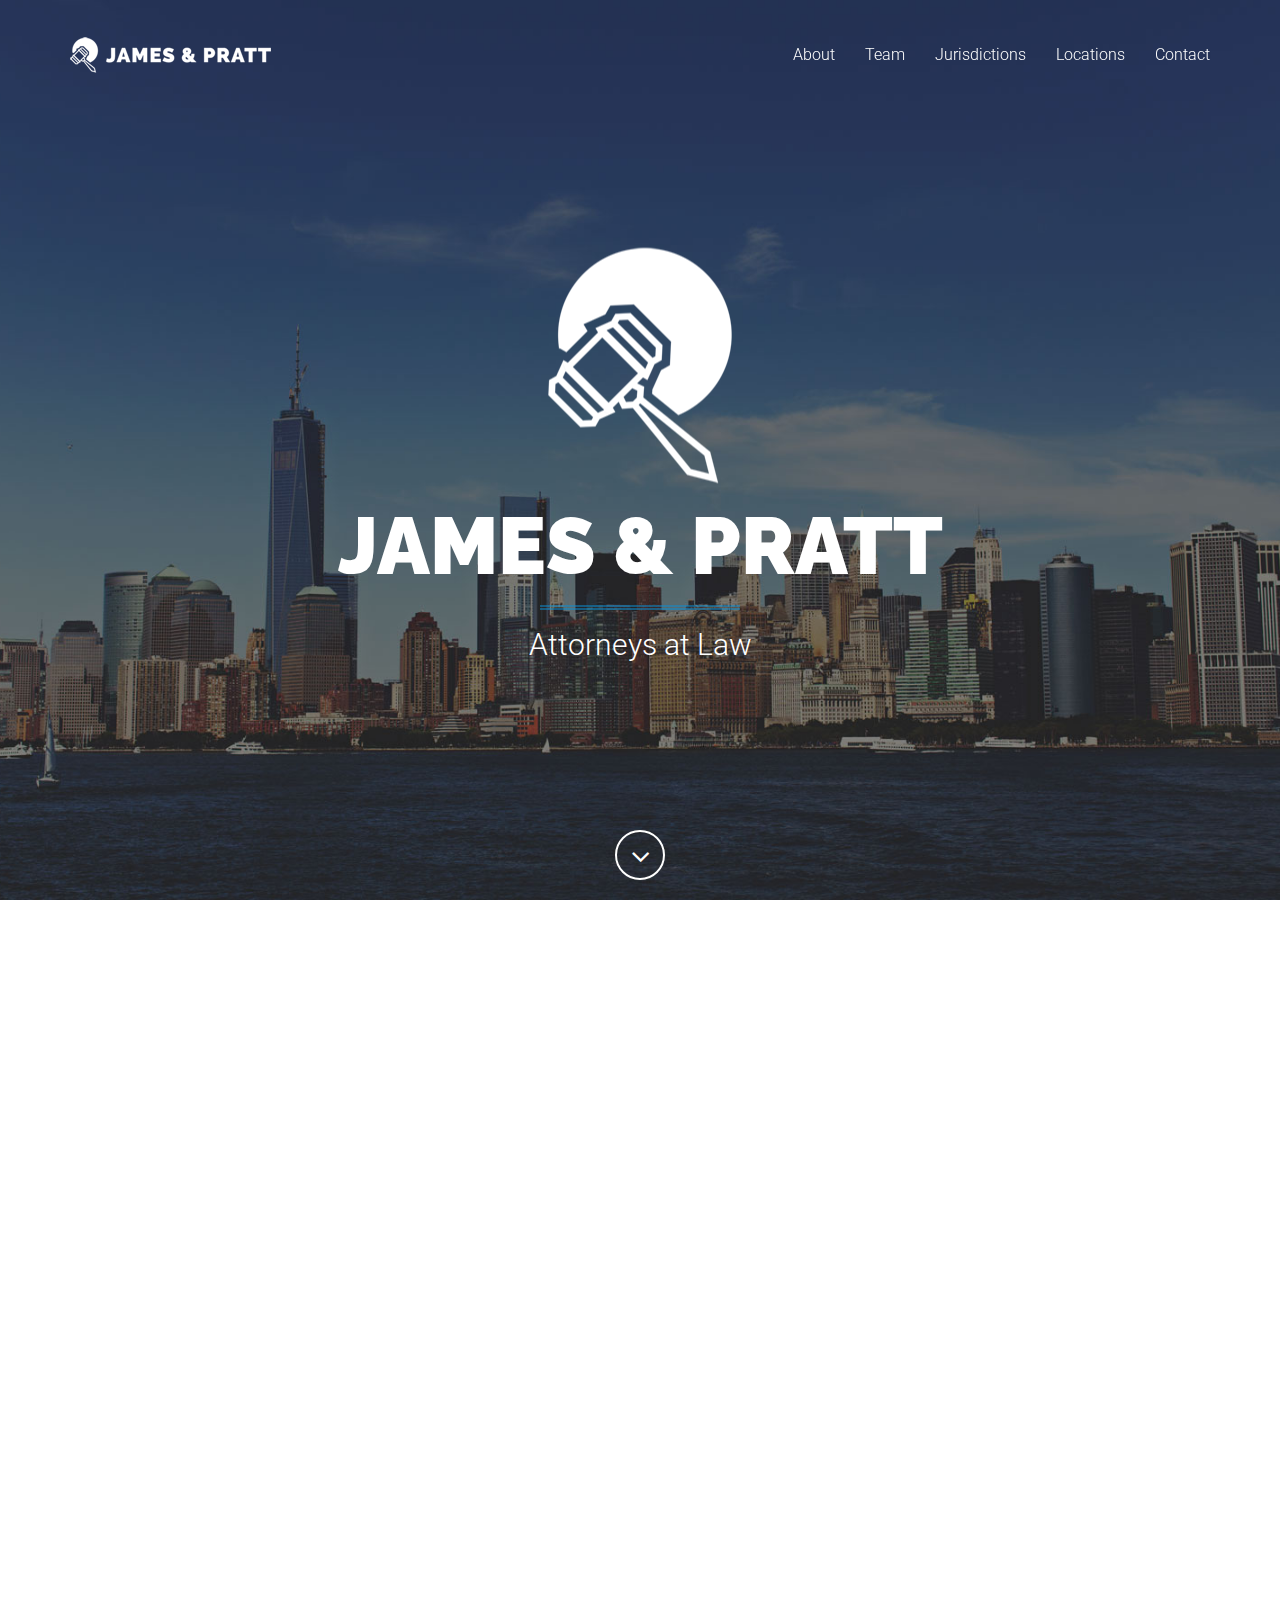
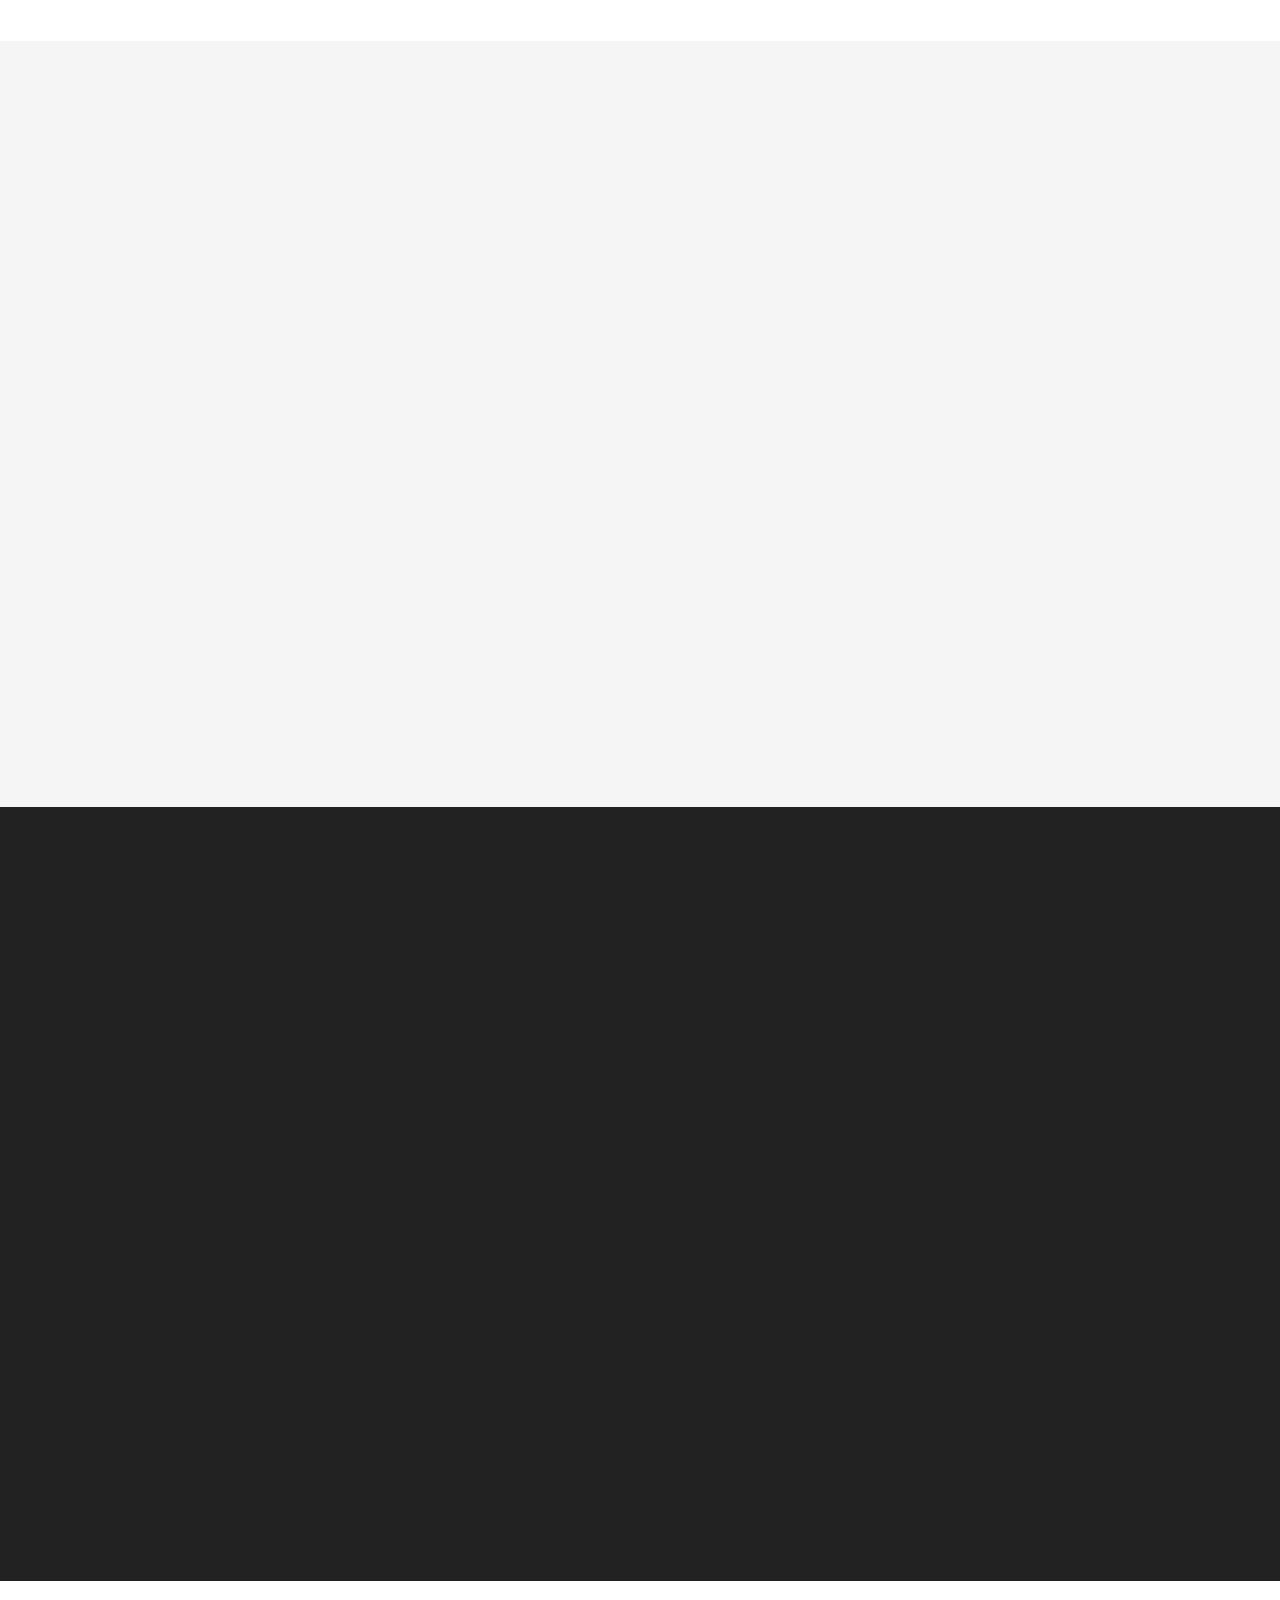
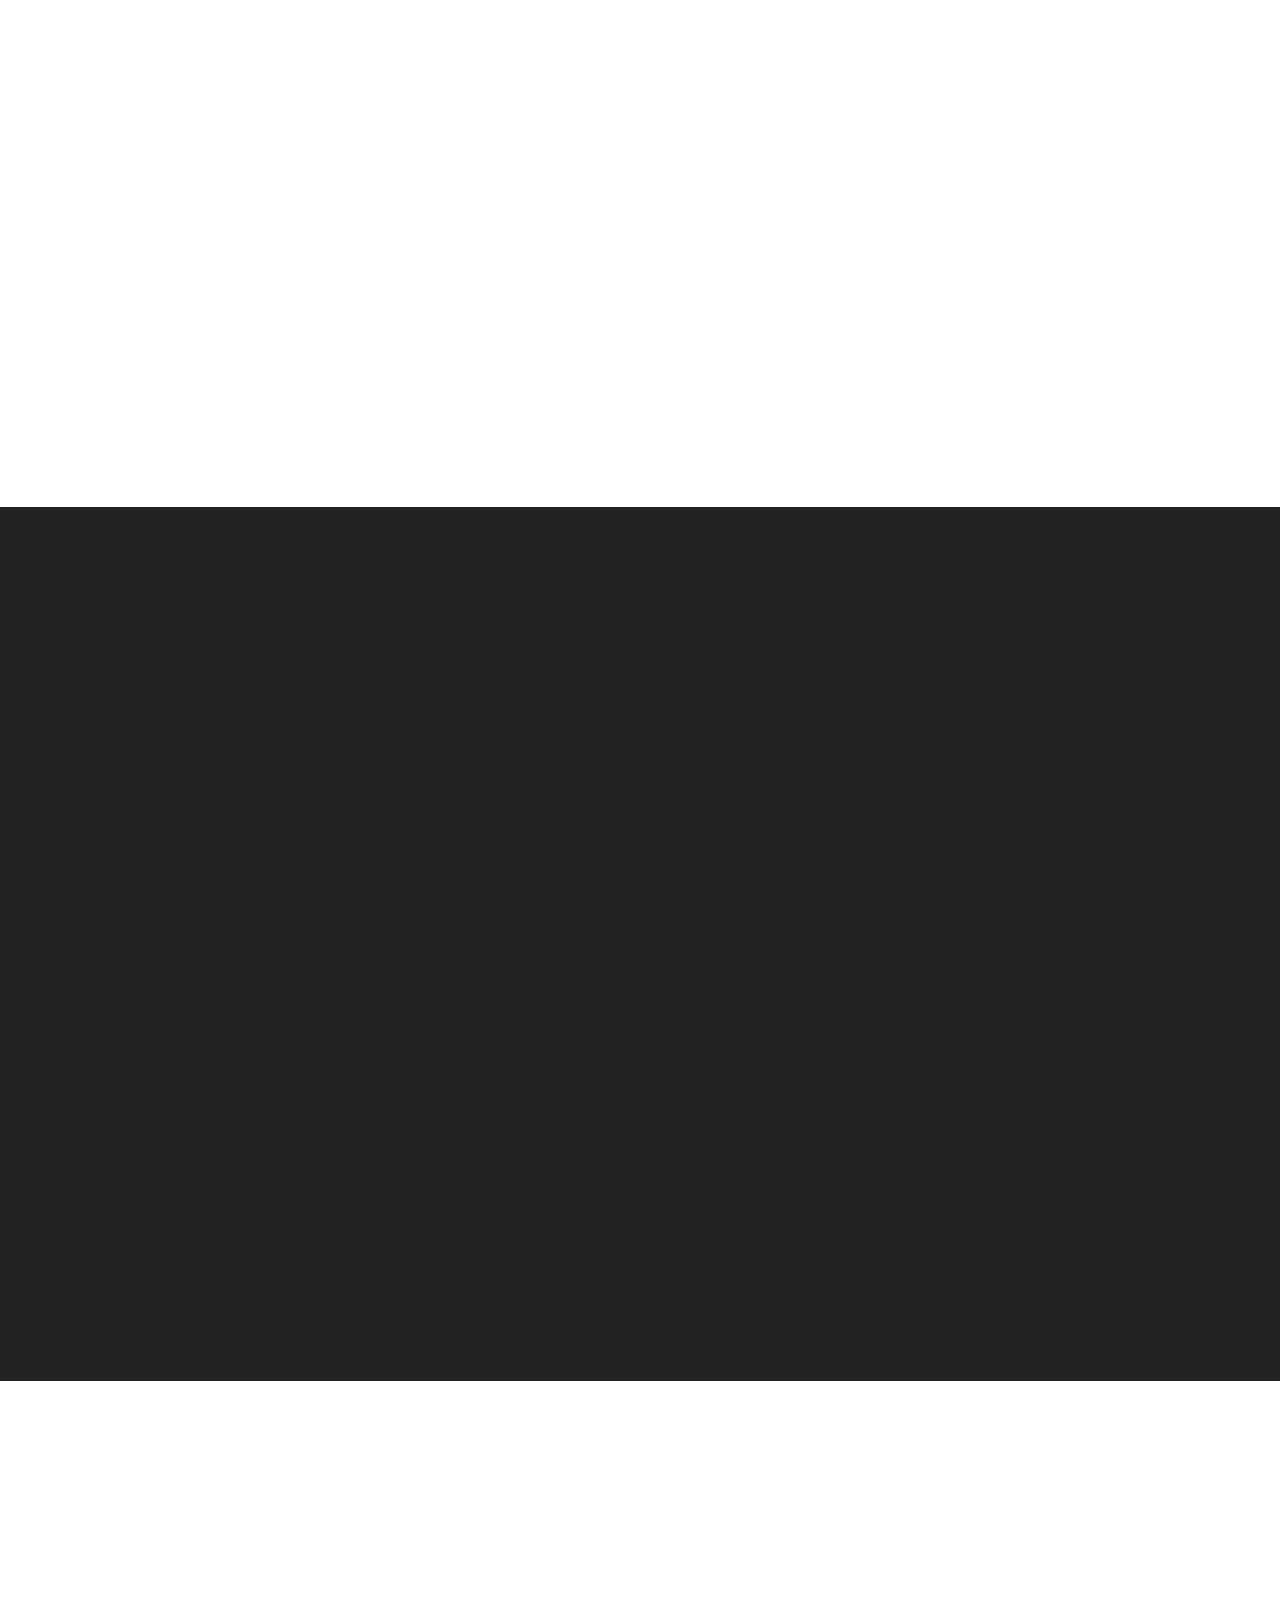
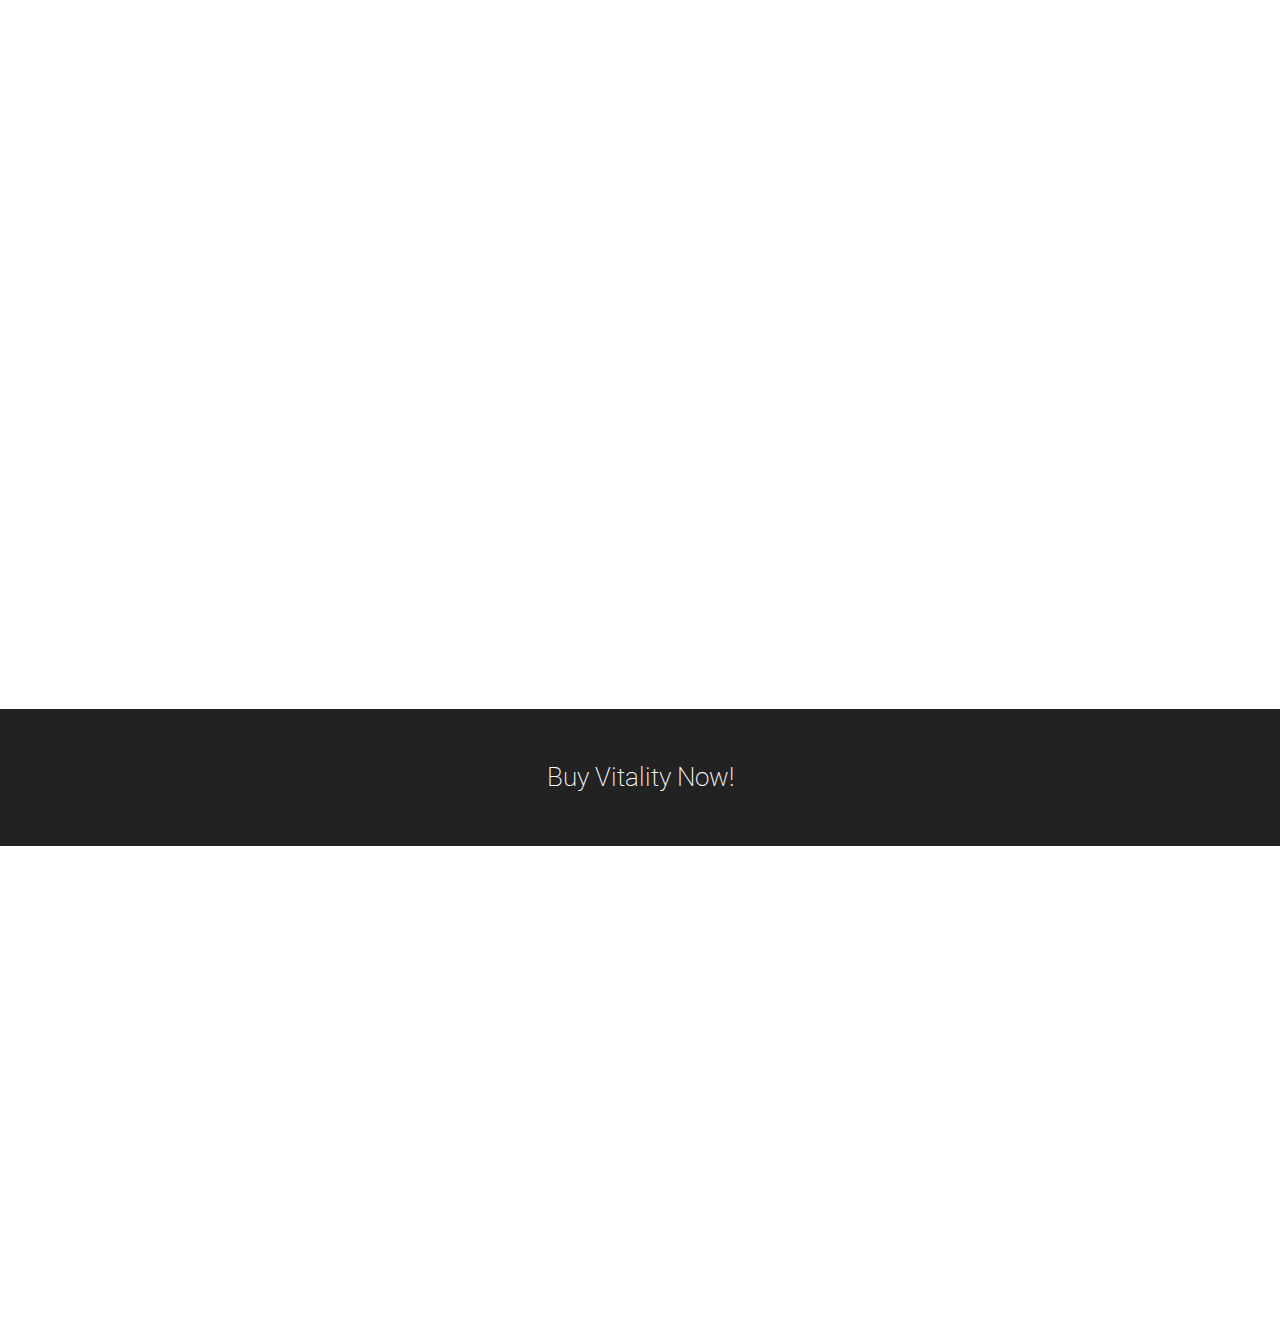
<file: vitality-v1.3.2/legal.html>
<!DOCTYPE html>
<html lang="en">

<head>

    <meta charset="utf-8">
    <meta name="viewport" content="width=device-width, initial-scale=1.0, user-scalable=no">
    <meta name="description" content="">
    <meta name="author" content="">

    <title>Vitality</title>

    <!-- Bootstrap Core CSS -->
    <link href="assets/css/bootstrap/bootstrap.min.css" rel="stylesheet" type="text/css">

    <!-- Retina.js - Load first for faster HQ mobile images. -->
    <script src="assets/js/plugins/retina/retina.min.js"></script>

    <!-- Font Awesome -->
    <link href="assets/font-awesome/css/font-awesome.min.css" rel="stylesheet" type="text/css">

    <!-- Default Fonts -->
    <link href='http://fonts.googleapis.com/css?family=Roboto:400,100,100italic,300,300italic,400italic,500,500italic,700,700italic,900,900italic' rel='stylesheet' type='text/css'>
    <link href='http://fonts.googleapis.com/css?family=Raleway:400,100,200,300,600,500,700,800,900' rel='stylesheet' type='text/css'>

    <!-- Modern Style Fonts (Include these is you are using body.modern!) -->
    <link href='http://fonts.googleapis.com/css?family=Montserrat:400,700' rel='stylesheet' type='text/css'>
    <link href='http://fonts.googleapis.com/css?family=Cardo:400,400italic,700' rel='stylesheet' type='text/css'>

    <!-- Vintage Style Fonts (Include these if you are using body.vintage!) -->
    <link href='http://fonts.googleapis.com/css?family=Sanchez:400italic,400' rel='stylesheet' type='text/css'>
    <link href='http://fonts.googleapis.com/css?family=Cardo:400,400italic,700' rel='stylesheet' type='text/css'>

    <!-- Plugin CSS -->
    <link href="assets/css/plugins/owl-carousel/owl.carousel.css" rel="stylesheet" type="text/css">
    <link href="assets/css/plugins/owl-carousel/owl.theme.css" rel="stylesheet" type="text/css">
    <link href="assets/css/plugins/owl-carousel/owl.transitions.css" rel="stylesheet" type="text/css">
    <link href="assets/css/plugins/magnific-popup.css" rel="stylesheet" type="text/css">
    <link href="assets/css/plugins/jquery.fs.wallpaper.css" rel="stylesheet" type="text/css">
    <link href="assets/css/plugins/animate.css" rel="stylesheet" type="text/css">

    <!-- Vitality Theme CSS -->
    <!-- Uncomment the color scheme you want to use. -->
    <!-- <link href="assets/css/vitality-red.css" rel="stylesheet" type="text/css"> -->
    <!-- <link href="assets/css/vitality-aqua.css" rel="stylesheet" type="text/css"> -->
    <link href="assets/css/vitality-blue.css" rel="stylesheet" type="text/css">
    <!-- <link href="assets/css/vitality-green.css" rel="stylesheet" type="text/css"> -->
    <!-- <link href="assets/css/vitality-orange.css" rel="stylesheet" type="text/css"> -->
    <!-- <link href="assets/css/vitality-pink.css" rel="stylesheet" type="text/css"> -->
    <!-- <link href="assets/css/vitality-purple.css" rel="stylesheet" type="text/css"> -->
    <!-- <link href="assets/css/vitality-tan.css" rel="stylesheet" type="text/css"> -->
    <!-- <link href="assets/css/vitality-turquoise.css" rel="stylesheet" type="text/css"> -->
    <!-- <link href="assets/css/vitality-yellow.css" rel="stylesheet" type="text/css"> -->

    <!-- IE8 support for HTML5 elements and media queries -->
    <!--[if lt IE 9]>
      <script src="https://oss.maxcdn.com/libs/html5shiv/3.7.0/html5shiv.js"></script>
      <script src="https://oss.maxcdn.com/libs/respond.js/1.3.0/respond.min.js"></script>
    <![endif]-->

</head>

<!-- Alternate Body Classes: .modern and .vintage -->

<body id="page-top">

    <!-- Navigation -->
    <!-- Note: navbar-default and navbar-inverse are both supported with this theme. -->
    <nav class="navbar navbar-inverse navbar-fixed-top navbar-expanded">
        <div class="container">
            <!-- Brand and toggle get grouped for better mobile display -->
            <div class="navbar-header">
                <button type="button" class="navbar-toggle" data-toggle="collapse" data-target="#bs-example-navbar-collapse-1">
                    <span class="sr-only">Toggle navigation</span>
                    <span class="icon-bar"></span>
                    <span class="icon-bar"></span>
                    <span class="icon-bar"></span>
                </button>
                <a class="navbar-brand" href="#page-top">
                    <img src="assets/img/legal/logo.png" class="img-responsive" alt="">
                </a>
            </div>

            <!-- Collect the nav links, forms, and other content for toggling -->
            <div class="collapse navbar-collapse" id="bs-example-navbar-collapse-1">
                <ul class="nav navbar-nav navbar-right">
                    <li class="hidden">
                        <a href="#page-top"></a>
                    </li>
                    <li>
                        <a href="#about">About</a>
                    </li>
                    <li>
                        <a href="#team">Team</a>
                    </li>
                    <li>
                        <a href="#jurisdictions">Jurisdictions</a>
                    </li>
                    <li>
                        <a href="#locations">Locations</a>
                    </li>
                    <li>
                        <a href="#contact">Contact</a>
                    </li>
                </ul>
            </div>
            <!-- /.navbar-collapse -->
        </div>
        <!-- /.container -->
    </nav>

    <!-- Instructions: Set your background image using the URL below. -->
    <header style="background-image: url('assets/img/legal/bg-header.jpg')">
        <div class="intro-content">
            <img src="assets/img/legal/profile.png" class="img-responsive img-centered" alt="">
            <div class="brand-name">James &amp; Pratt</div>
            <hr class="colored">
            <div class="brand-name-subtext">Attorneys at Law</div>
        </div>
        <div class="scroll-down">
            <a class="btn" href="#about"><i class="fa fa-angle-down fa-fw"></i></a>
        </div>
    </header>

    <section id="about">
        <div class="container-fluid">
            <div class="row text-center">
                <div class="col-lg-12 wow fadeIn">
                    <h1>A Theme for Lawyers &amp; Firms</h1>
                    <p>This sample is the perfect theme for a professional lawyer or law firm.</p>
                    <hr class="colored">
                </div>
            </div>
            <div class="row text-center content-row">
                <div class="col-md-3 col-sm-6 wow fadeIn" data-wow-delay=".2s">
                    <div class="about-content">
                        <i class="fa fa-file-o fa-4x"></i>
                        <h3>Contract Law</h3>
                        <p>We cover all areas of contract law including breach of contract, misrepresentation, fraud, illegal contracts, and contract formation.</p>
                    </div>
                </div>
                <div class="col-md-3 col-sm-6 wow fadeIn" data-wow-delay=".4s">
                    <div class="about-content">
                        <i class="fa fa-lightbulb-o fa-4x"></i>
                        <h3>Intellectual Property</h3>
                        <p>We help owners of intangible, intellectual assets maintain the rights to their ideas and inventions as well as trademarks.</p>
                    </div>
                </div>
                <div class="col-md-3 col-sm-6 wow fadeIn" data-wow-delay=".6s">
                    <div class="about-content">
                        <i class="fa fa-lock fa-4x"></i>
                        <h3>Patent Law</h3>
                        <p>Our patent law team helps to create and enforce official U.S. patents on inventions, techniques, and unique processes.</p>
                    </div>
                </div>
                <div class="col-md-3 col-sm-6 wow fadeIn" data-wow-delay=".8s">
                    <div class="about-content">
                        <i class="fa fa-usd fa-4x"></i>
                        <h3>Tax Law</h3>
                        <p>We represent U.S. citizens who have disputes with the Internal Revenue Service. Our tax law team has over 40 years of experience.</p>
                    </div>
                </div>
            </div>
        </div>
    </section>

    <section id="team" class="bg-gray">
        <div class="container text-center wow fadeIn">
            <div class="row">
                <div class="col-lg-12">
                    <h2>Our Legal Team</h2>
                    <p>We are a group of legal professionals with experience in over seventeen areas of law.</p>
                    <hr class="colored">
                </div>
            </div>
            <div class="row content-row">
                <div class="col-lg-12">
                    <div class="about-carousel">
                        <div class="item">
                            <img src="assets/img/legal/people/1.jpg" class="img-responsive" alt="">
                            <div class="caption">
                                <h3>Donald James</h3>
                                <hr class="colored">
                                <p>Partner &amp; Founder</p>
                                <ul class="list-inline social">
                                    <li>
                                        <a href="#"><i class="fa fa-facebook fa-fw"></i></a>
                                    </li>
                                    <li>
                                        <a href="#"><i class="fa fa-linkedin fa-fw"></i></a>
                                    </li>
                                    <li>
                                        <a href="#"><i class="fa fa-envelope-o fa-fw"></i></a>
                                    </li>
                                </ul>
                            </div>
                        </div>
                        <div class="item">
                            <img src="assets/img/legal/people/2.jpg" class="img-responsive" alt="">
                            <div class="caption">
                                <h3>Margaret Pratt</h3>
                                <hr class="colored">
                                <p>Partner</p>
                                <ul class="list-inline social">
                                    <li>
                                        <a href="#"><i class="fa fa-facebook fa-fw"></i></a>
                                    </li>
                                    <li>
                                        <a href="#"><i class="fa fa-linkedin fa-fw"></i></a>
                                    </li>
                                    <li>
                                        <a href="#"><i class="fa fa-envelope-o fa-fw"></i></a>
                                    </li>
                                </ul>
                            </div>
                        </div>
                        <div class="item">
                            <img src="assets/img/legal/people/3.jpg" class="img-responsive" alt="">
                            <div class="caption">
                                <h3>Louis James</h3>
                                <hr class="colored">
                                <p>Principle</p>
                                <ul class="list-inline social">
                                    <li>
                                        <a href="#"><i class="fa fa-facebook fa-fw"></i></a>
                                    </li>
                                    <li>
                                        <a href="#"><i class="fa fa-linkedin fa-fw"></i></a>
                                    </li>
                                    <li>
                                        <a href="#"><i class="fa fa-envelope-o fa-fw"></i></a>
                                    </li>
                                </ul>
                            </div>
                        </div>
                        <div class="item">
                            <img src="assets/img/legal/people/4.jpg" class="img-responsive" alt="">
                            <div class="caption">
                                <h3>Larry Henderson</h3>
                                <hr class="colored">
                                <p>Principle</p>
                                <ul class="list-inline social">
                                    <li>
                                        <a href="#"><i class="fa fa-facebook fa-fw"></i></a>
                                    </li>
                                    <li>
                                        <a href="#"><i class="fa fa-linkedin fa-fw"></i></a>
                                    </li>
                                    <li>
                                        <a href="#"><i class="fa fa-envelope-o fa-fw"></i></a>
                                    </li>
                                </ul>
                            </div>
                        </div>
                        <div class="item">
                            <img src="assets/img/legal/people/5.jpg" class="img-responsive" alt="">
                            <div class="caption">
                                <h3>Angela Wright</h3>
                                <hr class="colored">
                                <p>Principle</p>
                                <ul class="list-inline social">
                                    <li>
                                        <a href="#"><i class="fa fa-facebook fa-fw"></i></a>
                                    </li>
                                    <li>
                                        <a href="#"><i class="fa fa-linkedin fa-fw"></i></a>
                                    </li>
                                    <li>
                                        <a href="#"><i class="fa fa-envelope-o fa-fw"></i></a>
                                    </li>
                                </ul>
                            </div>
                        </div>
                    </div>
                </div>
            </div>
        </div>
    </section>

    <aside class="cta-quote" style="background-image: url('assets/img/legal/bg-aside.jpg');">
        <div class="container wow fadeIn">
            <div class="row">
                <div class="col-md-10 col-md-offset-1">
                    <span class="quote">We use the practical application of legal theories and knowledge to pursue and uphold justice.</span>
                    <hr class=" colored">
                    <a href="#contact" class="btn btn-outline-light">Contact Us</a>
                </div>
            </div>
        </div>
    </aside>

    <section id="jurisdictions" class="services">
        <div class="container">
            <div class="row text-center">
                <div class="col-lg-12 wow fadeIn">
                    <h2>Jurisdictions</h2>
                    <hr class="colored">
                    <p>Our firm has jurisdictions to practice law in the following areas:</p>
                </div>
            </div>
            <div class="row content-row">
                <div class="col-md-4 wow fadeIn" data-wow-delay=".2s">
                    <div class="media">
                        <div class="pull-left">
                            <i class="fa fa-globe"></i>
                        </div>
                        <div class="media-body">
                            <h3 class="media-heading">West Coast</h3>
                            <ul>
                                <li>State of California</li>
                                <li>State of Oregon</li>
                                <li>State of Washington</li>
                            </ul>
                        </div>
                    </div>
                </div>
                <div class="col-md-4 wow fadeIn" data-wow-delay=".4s">
                    <div class="media">
                        <div class="pull-left">
                            <i class="fa fa-globe"></i>
                        </div>
                        <div class="media-body">
                            <h3 class="media-heading">Midwest</h3>
                            <ul>
                                <li>State of North Dakota</li>
                                <li>State of South Dakota</li>
                                <li>State of Montana</li>
                            </ul>
                        </div>
                    </div>
                </div>
                <div class="col-md-4 wow fadeIn" data-wow-delay=".6s">
                    <div class="media">
                        <div class="pull-left">
                            <i class="fa fa-globe"></i>
                        </div>
                        <div class="media-body">
                            <h3 class="media-heading">Southwest</h3>
                            <ul>
                                <li>State of Colorado</li>
                                <li>State of Arizona</li>
                                <li>State of New Mexico</li>
                            </ul>
                        </div>
                    </div>
                </div>
            </div>
        </div>
    </section>

    <section id="locations" class="pricing" style="background-image: url('assets/img/legal/bg-locations.jpg')">
        <div class="container wow fadeIn">
            <div class="row text-center">
                <div class="col-lg-12">
                    <h2>Locations</h2>
                    <hr class="colored">
                    <p>Our firm has nine locations across three different states. We serve clients in the Western United States.</p>
                </div>
            </div>
            <div class="row content-row">
                <div class="col-md-4">
                    <div class="pricing-item">
                        <h3>West Coast</h3>
                        <hr class="colored">
                        <ul class="list-group">
                            <li class="list-group-item">
                                <strong>San Fransisco, CA</strong><br><em>415-555-5555</em><br>Mon - Fri: 8am to 5pm<br><a href="#">Website</a>
                            </li>
                            <li class="list-group-item">
                                <strong>Portland, OR</strong><br><em>503-555-5555</em><br>Mon - Fri: 8am to 5pm<br><a href="#">Website</a>
                            </li>
                            <li class="list-group-item">
                                <strong>Seattle, WA</strong><br><em>206-555-5555</em><br>Mon - Fri: 8am to 5pm<br><a href="#">Website</a>
                            </li>
                        </ul>
                    </div>
                </div>
                <div class="col-md-4">
                    <div class="pricing-item">
                        <h3>Midwest</h3>
                        <hr class="colored">
                        <ul class="list-group">
                            <li class="list-group-item">
                                <strong>Bismarck, ND</strong><br><em>701-555-5555</em><br>Mon - Fri: 8am to 5pm<br><a href="#">Website</a>
                            </li>
                            <li class="list-group-item">
                                <strong>Pierre, ND</strong><br><em>605-555-5555</em><br>Mon - Fri: 8am to 5pm<br><a href="#">Website</a>
                            </li>
                            <li class="list-group-item">
                                <strong>Helena, MT</strong><br><em>406-555-5555</em><br>Mon - Fri: 8am to 5pm<br><a href="#">Website</a>
                            </li>
                        </ul>
                    </div>
                </div>
                <div class="col-md-4">
                    <div class="pricing-item">
                        <h3>Southwest</h3>
                        <hr class="colored">
                        <ul class="list-group">
                            <li class="list-group-item">
                                <strong>Denver, CO</strong><br><em>303-555-5555</em><br>Mon - Fri: 8am to 5pm<br><a href="#">Website</a>
                            </li>
                            <li class="list-group-item">
                                <strong>Phoenix, AZ</strong><br><em>602-555-5555</em><br>Mon - Fri: 8am to 5pm<br><a href="#">Website</a>
                            </li>
                            <li class="list-group-item">
                                <strong>Albuquerque, NM</strong><br><em>505-555-5555</em><br>Mon - Fri: 8am to 5pm<br><a href="#">Website</a>
                            </li>
                        </ul>
                    </div>
                </div>
            </div>
        </div>
    </section>

    <section id="contact">
        <div class="container wow fadeIn">
            <div class="row">
                <div class="col-lg-12 text-center">
                    <h2>Contact Us</h2>
                    <hr class="colored">
                    <p>Please tell us about your case and we will let you know what we can do to help you.</p>
                </div>
            </div>
            <div class="row content-row">
                <div class="col-lg-8 col-lg-offset-2">
                    <form name="sentMessage" id="contactForm" novalidate>
                        <div class="row control-group">
                            <div class="form-group col-xs-12 floating-label-form-group controls">
                                <label>Name</label>
                                <input type="text" class="form-control" placeholder="Name" id="name" required data-validation-required-message="Please enter your name.">
                                <p class="help-block text-danger"></p>
                            </div>
                        </div>
                        <div class="row control-group">
                            <div class="form-group col-xs-12 floating-label-form-group controls">
                                <label>Email Address</label>
                                <input type="email" class="form-control" placeholder="Email Address" id="email" required data-validation-required-message="Please enter your email address.">
                                <p class="help-block text-danger"></p>
                            </div>
                        </div>
                        <div class="row control-group">
                            <div class="form-group col-xs-12 floating-label-form-group controls">
                                <label>Phone Number</label>
                                <input type="tel" class="form-control" placeholder="Phone Number" id="phone" required data-validation-required-message="Please enter your phone number.">
                                <p class="help-block text-danger"></p>
                            </div>
                        </div>
                        <div class="row control-group">
                            <div class="form-group col-xs-12 floating-label-form-group controls">
                                <label>Message</label>
                                <textarea rows="5" class="form-control" placeholder="Message" id="message" required data-validation-required-message="Please enter a message."></textarea>
                                <p class="help-block text-danger"></p>
                            </div>
                        </div>
                        <br>
                        <div id="success"></div>
                        <div class="row">
                            <div class="form-group col-xs-12">
                                <button type="submit" class="btn btn-outline-dark">Send</button>
                            </div>
                        </div>
                    </form>
                </div>
            </div>
        </div>
    </section>

    <a href="https://wrapbootstrap.com/theme/vitality-multipurpose-one-page-theme-WB02K3KK3" class="btn btn-block btn-full-width">Buy Vitality Now!</a>

    <footer class="footer" style="background-image: url('assets/img/bg-footer.jpg')">
        <div class="container text-center">
            <div class="row">
                <div class="col-md-4 contact-details">
                    <h4><i class="fa fa-phone"></i> Call</h4>
                    <p>555-213-4567</p>
                </div>
                <div class="col-md-4 contact-details">
                    <h4><i class="fa fa-map-marker"></i> Visit</h4>
                    <p>3481 Melrose Place<br>Beverly Hills, CA 90210</p>
                </div>
                <div class="col-md-4 contact-details">
                    <h4><i class="fa fa-envelope"></i> Email</h4>
                    <p><a href="mailto:mail@example.com">mail@example.com</a>
                    </p>
                </div>
            </div>
            <div class="row social">
                <div class="col-lg-12">
                    <ul class="list-inline">
                        <li><a href="#"><i class="fa fa-facebook fa-fw fa-2x"></i></a>
                        </li>
                        <li><a href="#"><i class="fa fa-twitter fa-fw fa-2x"></i></a>
                        </li>
                        <li><a href="#"><i class="fa fa-linkedin fa-fw fa-2x"></i></a>
                        </li>
                    </ul>
                </div>
            </div>
            <div class="row copyright">
                <div class="col-lg-12">
                    <p class="small">&copy; 2014 Start Bootstrap Themes</p>
                </div>
            </div>
        </div>
    </footer>

    <!-- Core Scripts -->
    <script src="assets/js/jquery.js"></script>
    <script src="assets/js/bootstrap/bootstrap.min.js"></script>

    <!-- Plugin Scripts -->
    <script src="assets/js/plugins/jquery.easing.min.js"></script>
    <script src="assets/js/plugins/classie.js"></script>
    <script src="assets/js/plugins/cbpAnimatedHeader.js"></script>
    <script src="assets/js/plugins/owl-carousel/owl.carousel.js"></script>
    <script src="assets/js/plugins/jquery.magnific-popup/jquery.magnific-popup.min.js"></script>
    <script src="assets/js/plugins/jquery.fs.wallpaper.js"></script>
    <script src="assets/js/plugins/jquery.mixitup.js"></script>
    <script src="assets/js/plugins/wow/wow.min.js"></script>
    <script src="assets/js/contact_me.js"></script>
    <script src="assets/js/plugins/jqBootstrapValidation.js"></script>

    <!-- Vitality Theme Scripts -->
    <script src="assets/js/vitality.js"></script>

</body>

</html>
</file>
<file: docs/css/docs.min.css>
/*!
 * Bootstrap Docs (http://getbootstrap.com)
 * Copyright 2011-2014 Twitter, Inc.
 * Licensed under the Creative Commons Attribution 3.0 Unported License. For
 * details, see http://creativecommons.org/licenses/by/3.0/.
 */body{position:relative}.table code{font-size:13px;font-weight:400}.btn-outline{color:#563d7c;background-color:transparent;border-color:#563d7c}.btn-outline:hover,.btn-outline:focus,.btn-outline:active{color:#fff;background-color:#563d7c;border-color:#563d7c}.btn-outline-inverse{color:#fff;background-color:transparent;border-color:#cdbfe3}.btn-outline-inverse:hover,.btn-outline-inverse:focus,.btn-outline-inverse:active{color:#563d7c;text-shadow:none;background-color:#fff;border-color:#fff}.bs-docs-booticon{display:block;font-weight:500;color:#fff;background-color:#563d7c;border-radius:15%;cursor:default;text-align:center}.bs-docs-booticon-sm{width:30px;height:30px;font-size:20px;line-height:28px}.bs-docs-booticon-lg{width:144px;height:144px;font-size:108px;line-height:140px}.bs-docs-booticon-inverse{color:#563d7c;background-color:#fff}.bs-docs-booticon-outline{background-color:transparent;border:1px solid #cdbfe3}.bs-docs-nav{margin-bottom:0;background-color:#fff;border-bottom:0}.bs-home-nav .bs-nav-b{display:none}.bs-docs-nav .navbar-brand,.bs-docs-nav .navbar-nav>li>a{color:#563d7c;font-weight:500}.bs-docs-nav .navbar-nav>li>a:hover,.bs-docs-nav .navbar-nav>.active>a,.bs-docs-nav .navbar-nav>.active>a:hover{color:#463265;background-color:#f9f9f9}.bs-docs-nav .navbar-toggle .icon-bar{background-color:#563d7c}.bs-docs-nav .navbar-header .navbar-toggle{border-color:#fff}.bs-docs-nav .navbar-header .navbar-toggle:hover,.bs-docs-nav .navbar-header .navbar-toggle:focus{background-color:#f9f9f9;border-color:#f9f9f9}.bs-docs-footer{padding-top:40px;padding-bottom:40px;margin-top:100px;color:#777;text-align:center;border-top:1px solid #e5e5e5}.bs-docs-footer-links{margin-top:20px;padding-left:0;color:#999}.bs-docs-footer-links li{display:inline;padding:0 2px}.bs-docs-footer-links li:first-child{padding-left:0}@media (min-width:768px){.bs-docs-footer p{margin-bottom:0}}.bs-docs-social{margin-bottom:20px;text-align:center}.bs-docs-social-buttons{display:inline-block;margin-bottom:0;padding-left:0;list-style:none}.bs-docs-social-buttons li{display:inline-block;line-height:1;padding:5px 8px}.bs-docs-social-buttons .twitter-follow-button{width:225px!important}.bs-docs-social-buttons .twitter-share-button{width:98px!important}.github-btn{border:0;overflow:hidden}.bs-docs-masthead,.bs-docs-header{position:relative;padding:30px 15px;color:#cdbfe3;text-align:center;text-shadow:0 1px 0 rgba(0,0,0,.1);background-color:#6f5499;background-image:-webkit-linear-gradient(top,#563d7c 0,#6f5499 100%);background-image:linear-gradient(to bottom,#563d7c 0,#6f5499 100%);background-repeat:repeat-x;filter:progid:DXImageTransform.Microsoft.gradient(startColorstr='#563d7c', endColorstr='#6F5499', GradientType=0)}.bs-docs-masthead .bs-docs-booticon{margin:0 auto 30px}.bs-docs-masthead h1{font-weight:300;line-height:1;color:#fff}.bs-docs-masthead .lead{margin:0 auto 30px;font-size:20px;color:#fff}.bs-docs-masthead .version{margin-top:-15px;margin-bottom:30px;color:#9783b9}.bs-docs-masthead .btn{width:100%;padding:15px 30px;font-size:20px}@media (min-width:480px){.bs-docs-masthead .btn{width:auto}}@media (min-width:768px){.bs-docs-masthead{padding-top:80px;padding-bottom:80px}.bs-docs-masthead h1{font-size:60px}.bs-docs-masthead .lead{font-size:24px}}@media (min-width:992px){.bs-docs-masthead .lead{width:80%;font-size:30px}}.bs-docs-header{margin-bottom:40px;font-size:20px}.bs-docs-header h1{margin-top:0;color:#fff}.bs-docs-header p{margin-bottom:0;font-weight:300;line-height:1.4}.bs-docs-header .container{position:relative}@media (min-width:768px){.bs-docs-header{padding-top:60px;padding-bottom:60px;font-size:24px;text-align:left}.bs-docs-header h1{font-size:60px;line-height:1}}@media (min-width:992px){.bs-docs-header h1,.bs-docs-header p{margin-right:380px}}.carbonad{width:auto!important;margin:30px -30px -31px!important;padding:20px!important;overflow:hidden;height:auto!important;font-size:13px!important;line-height:16px!important;text-align:left;background:transparent!important;border:solid #866ab3!important;border-width:1px 0!important}.carbonad-img{margin:0!important}.carbonad-text,.carbonad-tag{float:none!important;display:block!important;width:auto!important;height:auto!important;margin-left:145px!important;font-family:"Helvetica Neue",Helvetica,Arial,sans-serif!important}.carbonad-text{padding-top:0!important}.carbonad-tag{color:inherit!important;text-align:left!important}.carbonad-text a,.carbonad-tag a{color:#fff!important}.carbonad #azcarbon>img{display:none}@media (min-width:480px){.carbonad{width:330px!important;margin:20px auto!important;border-radius:4px;border-width:1px!important}.bs-docs-masthead .carbonad{margin:50px auto 0!important}}@media (min-width:768px){.carbonad{margin-left:0!important;margin-right:0!important}}@media (min-width:992px){.carbonad{position:absolute;top:0;right:15px;margin:0!important;padding:15px!important;width:330px!important}.bs-docs-masthead .carbonad{position:static}}.bs-docs-featurette{padding-top:40px;padding-bottom:40px;font-size:16px;line-height:1.5;color:#555;text-align:center;background-color:#fff;border-bottom:1px solid #e5e5e5}.bs-docs-featurette+.bs-docs-footer{margin-top:0;border-top:0}.bs-docs-featurette-title{font-size:30px;font-weight:400;color:#333;margin-bottom:5px}.half-rule{width:100px;margin:40px auto}.bs-docs-featurette h3{font-weight:400;color:#333;margin-bottom:5px}.bs-docs-featurette-img{display:block;margin-bottom:20px;color:#333}.bs-docs-featurette-img:hover{text-decoration:none;color:#428bca}.bs-docs-featurette-img img{display:block;margin-bottom:15px}.bs-docs-featured-sites{margin-left:-1px;margin-right:-1px}.bs-docs-featured-sites .col-sm-3{padding-left:1px;padding-right:1px}@media (min-width:480px){.bs-docs-featurette .img-responsive{margin-top:30px}}@media (min-width:768px){.bs-docs-featurette{padding-top:100px;padding-bottom:100px}.bs-docs-featurette-title{font-size:40px}.bs-docs-featurette .lead{margin-left:auto;margin-right:auto;max-width:80%}.bs-docs-featured-sites .col-sm-3:first-child img{border-top-left-radius:4px;border-bottom-left-radius:4px}.bs-docs-featured-sites .col-sm-3:last-child img{border-top-right-radius:4px;border-bottom-right-radius:4px}.bs-docs-featurette .img-responsive{margin-top:0}}.bs-docs-sidebar.affix{position:static}@media (min-width:768px){.bs-docs-sidebar{padding-left:20px}}.bs-docs-sidenav{margin-top:20px;margin-bottom:20px}.bs-docs-sidebar .nav>li>a{display:block;font-size:13px;font-weight:500;color:#999;padding:4px 20px}.bs-docs-sidebar .nav>li>a:hover,.bs-docs-sidebar .nav>li>a:focus{padding-left:19px;color:#563d7c;text-decoration:none;background-color:transparent;border-left:1px solid #563d7c}.bs-docs-sidebar .nav>.active>a,.bs-docs-sidebar .nav>.active:hover>a,.bs-docs-sidebar .nav>.active:focus>a{padding-left:18px;font-weight:700;color:#563d7c;background-color:transparent;border-left:2px solid #563d7c}.bs-docs-sidebar .nav .nav{display:none;padding-bottom:10px}.bs-docs-sidebar .nav .nav>li>a{padding-top:1px;padding-bottom:1px;padding-left:30px;font-size:12px;font-weight:400}.bs-docs-sidebar .nav .nav>li>a:hover,.bs-docs-sidebar .nav .nav>li>a:focus{padding-left:29px}.bs-docs-sidebar .nav .nav>.active>a,.bs-docs-sidebar .nav .nav>.active:hover>a,.bs-docs-sidebar .nav .nav>.active:focus>a{font-weight:500;padding-left:28px}.back-to-top{display:none;margin-top:10px;margin-left:10px;padding:4px 10px;font-size:12px;font-weight:500;color:#999}.back-to-top:hover{text-decoration:none;color:#563d7c}@media (min-width:768px){.back-to-top{display:block}}@media (min-width:992px){.bs-docs-sidebar .nav>.active>ul{display:block}.bs-docs-sidebar.affix,.bs-docs-sidebar.affix-bottom{width:213px}.bs-docs-sidebar.affix{position:fixed;top:20px}.bs-docs-sidebar.affix-bottom{position:absolute}.bs-docs-sidebar.affix-bottom .bs-docs-sidenav,.bs-docs-sidebar.affix .bs-docs-sidenav{margin-top:0;margin-bottom:0}}@media (min-width:1200px){.bs-docs-sidebar.affix-bottom,.bs-docs-sidebar.affix{width:263px}}.bs-docs-section{margin-bottom:60px}.bs-docs-section:last-child{margin-bottom:0}h1[id]{margin-top:0;padding-top:20px}.bs-callout{margin:20px 0;padding:20px;border-left:3px solid #eee}.bs-callout h4{margin-top:0;margin-bottom:5px}.bs-callout p:last-child{margin-bottom:0}.bs-callout code{background-color:#fff;border-radius:3px}.bs-callout-danger{background-color:#fdf7f7;border-color:#d9534f}.bs-callout-danger h4{color:#d9534f}.bs-callout-warning{background-color:#fcf8f2;border-color:#f0ad4e}.bs-callout-warning h4{color:#f0ad4e}.bs-callout-info{background-color:#f4f8fa;border-color:#5bc0de}.bs-callout-info h4{color:#5bc0de}.color-swatches{margin:0 -5px;overflow:hidden}.color-swatch{float:left;width:60px;height:60px;margin:0 5px;border-radius:3px}@media (min-width:768px){.color-swatch{width:100px;height:100px}}.color-swatches .gray-darker{background-color:#222}.color-swatches .gray-dark{background-color:#333}.color-swatches .gray{background-color:#555}.color-swatches .gray-light{background-color:#999}.color-swatches .gray-lighter{background-color:#eee}.color-swatches .brand-primary{background-color:#428bca}.color-swatches .brand-success{background-color:#5cb85c}.color-swatches .brand-warning{background-color:#f0ad4e}.color-swatches .brand-danger{background-color:#d9534f}.color-swatches .brand-info{background-color:#5bc0de}.color-swatches .bs-purple{background-color:#563d7c}.color-swatches .bs-purple-light{background-color:#c7bfd3}.color-swatches .bs-purple-lighter{background-color:#e5e1ea}.color-swatches .bs-gray{background-color:#f9f9f9}.bs-team .team-member{color:#555;line-height:32px}.bs-team .team-member:hover{color:#333;text-decoration:none}.bs-team .github-btn{float:right;margin-top:6px;width:180px;height:20px}.bs-team img{float:left;width:32px;margin-right:10px;border-radius:4px}.show-grid{margin-bottom:15px}.show-grid [class^=col-]{padding-top:10px;padding-bottom:10px;background-color:#eee;background-color:rgba(86,61,124,.15);border:1px solid #ddd;border:1px solid rgba(86,61,124,.2)}.bs-example{position:relative;padding:45px 15px 15px;margin:0 -15px 15px;background-color:#fafafa;box-shadow:inset 0 3px 6px rgba(0,0,0,.05);border-color:#e5e5e5 #eee #eee;border-style:solid;border-width:1px 0}.bs-example:after{content:"Example";position:absolute;top:15px;left:15px;font-size:12px;font-weight:700;color:#bbb;text-transform:uppercase;letter-spacing:1px}.bs-example+.highlight{margin:-15px -15px 15px;border-radius:0;border-width:0 0 1px}@media (min-width:768px){.bs-example{margin-left:0;margin-right:0;background-color:#fff;border-width:1px;border-color:#ddd;border-radius:4px 4px 0 0;box-shadow:none}.bs-example+.highlight{margin-top:-16px;margin-left:0;margin-right:0;border-width:1px;border-bottom-left-radius:4px;border-bottom-right-radius:4px}}.bs-example .container{width:auto}.bs-example>p:last-child,.bs-example>ul:last-child,.bs-example>ol:last-child,.bs-example>blockquote:last-child,.bs-example>.form-control:last-child,.bs-example>.table:last-child,.bs-example>.navbar:last-child,.bs-example>.jumbotron:last-child,.bs-example>.alert:last-child,.bs-example>.panel:last-child,.bs-example>.list-group:last-child,.bs-example>.well:last-child,.bs-example>.progress:last-child,.bs-example>.table-responsive:last-child>.table{margin-bottom:0}.bs-example>p>.close{float:none}.bs-example-type .table .type-info{color:#999;vertical-align:middle}.bs-example-type .table td{padding:15px 0;border-color:#eee}.bs-example-type .table tr:first-child td{border-top:0}.bs-example-type h1,.bs-example-type h2,.bs-example-type h3,.bs-example-type h4,.bs-example-type h5,.bs-example-type h6{margin:0}.bs-example-bg-classes p{padding:15px}.bs-example>.img-circle,.bs-example>.img-rounded,.bs-example>.img-thumbnail{margin:5px}.bs-example>.table-responsive>.table{background-color:#fff}.bs-example>.btn,.bs-example>.btn-group{margin-top:5px;margin-bottom:5px}.bs-example>.btn-toolbar+.btn-toolbar{margin-top:10px}.bs-example-control-sizing select,.bs-example-control-sizing input[type=text]+input[type=text]{margin-top:10px}.bs-example-form .input-group{margin-bottom:10px}.bs-example>textarea.form-control{resize:vertical}.bs-example>.list-group{max-width:400px}.bs-example .navbar:last-child{margin-bottom:0}.bs-navbar-top-example,.bs-navbar-bottom-example{z-index:1;padding:0;overflow:hidden}.bs-navbar-top-example .navbar-header,.bs-navbar-bottom-example .navbar-header{margin-left:0}.bs-navbar-top-example .navbar-fixed-top,.bs-navbar-bottom-example .navbar-fixed-bottom{position:relative;margin-left:0;margin-right:0}.bs-navbar-top-example{padding-bottom:45px}.bs-navbar-top-example:after{top:auto;bottom:15px}.bs-navbar-top-example .navbar-fixed-top{top:-1px}.bs-navbar-bottom-example{padding-top:45px}.bs-navbar-bottom-example .navbar-fixed-bottom{bottom:-1px}.bs-navbar-bottom-example .navbar{margin-bottom:0}@media (min-width:768px){.bs-navbar-top-example .navbar-fixed-top,.bs-navbar-bottom-example .navbar-fixed-bottom{position:absolute}.bs-navbar-top-example{border-radius:0 0 4px 4px}.bs-navbar-bottom-example{border-radius:4px 4px 0 0}}.bs-example .pagination{margin-top:10px;margin-bottom:10px}.bs-example>.pager{margin-top:0}.bs-example-modal{background-color:#f5f5f5}.bs-example-modal .modal{position:relative;top:auto;right:auto;left:auto;bottom:auto;z-index:1;display:block}.bs-example-modal .modal-dialog{left:auto;margin-left:auto;margin-right:auto}.bs-example>.dropdown>.dropdown-menu{position:static;display:block;margin-bottom:5px}.bs-example-tabs .nav-tabs{margin-bottom:15px}.bs-example-tooltips{text-align:center}.bs-example-tooltips>.btn{margin-top:5px;margin-bottom:5px}.bs-example-popover{padding-bottom:24px;background-color:#f9f9f9}.bs-example-popover .popover{position:relative;display:block;float:left;width:260px;margin:20px}.scrollspy-example{position:relative;height:200px;margin-top:10px;overflow:auto}.highlight{padding:9px 14px;margin-bottom:14px;background-color:#f7f7f9;border:1px solid #e1e1e8;border-radius:4px}.highlight pre{padding:0;margin-top:0;margin-bottom:0;background-color:transparent;border:0;white-space:nowrap}.highlight pre code{font-size:inherit;color:#333}.highlight pre .lineno{display:inline-block;width:22px;padding-right:5px;margin-right:10px;text-align:right;color:#bebec5}.table-responsive .highlight pre{white-space:normal}.bs-table th small,.responsive-utilities th small{display:block;font-weight:400;color:#999}.responsive-utilities tbody th{font-weight:400}.responsive-utilities td{text-align:center}.responsive-utilities td.is-visible{color:#468847;background-color:#dff0d8!important}.responsive-utilities td.is-hidden{color:#ccc;background-color:#f9f9f9!important}.responsive-utilities-test{margin-top:5px}.responsive-utilities-test .col-xs-6{margin-bottom:10px}.responsive-utilities-test span{display:block;padding:15px 10px;font-size:14px;font-weight:700;line-height:1.1;text-align:center;border-radius:4px}.visible-on .col-xs-6 .hidden-xs,.visible-on .col-xs-6 .hidden-sm,.visible-on .col-xs-6 .hidden-md,.visible-on .col-xs-6 .hidden-lg,.hidden-on .col-xs-6 .hidden-xs,.hidden-on .col-xs-6 .hidden-sm,.hidden-on .col-xs-6 .hidden-md,.hidden-on .col-xs-6 .hidden-lg{color:#999;border:1px solid #ddd}.visible-on .col-xs-6 .visible-xs,.visible-on .col-xs-6 .visible-sm,.visible-on .col-xs-6 .visible-md,.visible-on .col-xs-6 .visible-lg,.hidden-on .col-xs-6 .visible-xs,.hidden-on .col-xs-6 .visible-sm,.hidden-on .col-xs-6 .visible-md,.hidden-on .col-xs-6 .visible-lg{color:#468847;background-color:#dff0d8;border:1px solid #d6e9c6}.bs-glyphicons{margin:0 -19px 20px -16px;overflow:hidden}.bs-glyphicons-list{padding-left:0;list-style:none}.bs-glyphicons li{float:left;width:25%;height:115px;padding:10px;font-size:10px;line-height:1.4;text-align:center;border:1px solid #fff;background-color:#f9f9f9}.bs-glyphicons .glyphicon{margin-top:5px;margin-bottom:10px;font-size:24px}.bs-glyphicons .glyphicon-class{display:block;text-align:center;word-wrap:break-word}.bs-glyphicons li:hover{color:#fff;background-color:#563d7c}@media (min-width:768px){.bs-glyphicons{margin-left:0;margin-right:0}.bs-glyphicons li{width:12.5%;font-size:12px}}.bs-customizer .toggle{float:right;margin-top:25px}.bs-customizer label{margin-top:10px;font-weight:500;color:#555}.bs-customizer h2{margin-top:0;margin-bottom:5px;padding-top:30px}.bs-customizer h3{margin-bottom:0}.bs-customizer h4{margin-top:15px;margin-bottom:0}.bs-customizer .bs-callout h4{margin-top:0;margin-bottom:5px}.bs-customizer input[type=text]{font-family:Menlo,Monaco,Consolas,"Courier New",monospace;background-color:#fafafa}.bs-customizer .help-block{font-size:12px;margin-bottom:5px}#less-section label{font-weight:400}.bs-customizer-input{float:left;width:33.333333%;padding-left:15px;padding-right:15px}.bs-customize-download .btn-outline{padding:20px}.bs-customizer-alert{position:fixed;top:0;left:0;right:0;z-index:1030;padding:15px 0;color:#fff;background-color:#d9534f;box-shadow:inset 0 1px 0 rgba(255,255,255,.25);border-bottom:1px solid #b94441}.bs-customizer-alert .close{margin-top:-4px;font-size:24px}.bs-customizer-alert p{margin-bottom:0}.bs-customizer-alert .glyphicon{margin-right:5px}.bs-customizer-alert pre{margin:10px 0 0;color:#fff;background-color:#a83c3a;border-color:#973634;box-shadow:inset 0 2px 4px rgba(0,0,0,.05),0 1px 0 rgba(255,255,255,.1)}.bs-brand-logos{display:table;width:100%;margin-bottom:15px;overflow:hidden;color:#563d7c;background-color:#f9f9f9;border-radius:4px}.bs-brand-item{padding:60px 0;text-align:center}.bs-brand-item+.bs-brand-item{border-top:1px solid #fff}.bs-brand-logos .inverse{color:#fff;background-color:#563d7c}.bs-brand-item h1,.bs-brand-item h3{margin-top:0;margin-bottom:0}.bs-brand-item .bs-docs-booticon{margin-left:auto;margin-right:auto}.bs-brand-item .glyphicon{width:30px;height:30px;margin:10px auto -10px;line-height:30px;color:#fff;border-radius:50%}.bs-brand-item .glyphicon-ok{background-color:#5cb85c}.bs-brand-item .glyphicon-remove{background-color:#d9534f}@media (min-width:768px){.bs-brand-item{display:table-cell;width:1%}.bs-brand-item+.bs-brand-item{border-top:0;border-left:1px solid #fff}.bs-brand-item h1{font-size:60px}}.bs-examples .thumbnail{margin-bottom:10px}.bs-examples h4{margin-bottom:5px}.bs-examples p{margin-bottom:20px}#focusedInput{border-color:#ccc;border-color:rgba(82,168,236,.8);outline:0;outline:thin dotted \9;-moz-box-shadow:0 0 8px rgba(82,168,236,.6);box-shadow:0 0 8px rgba(82,168,236,.6)}.hll{background-color:#ffc}.c{color:#999}.err{color:#A00;background-color:#FAA}.k{color:#069}.o{color:#555}.cm{color:#999}.cp{color:#099}.c1{color:#999}.cs{color:#999}.gd{background-color:#FCC;border:1px solid #C00}.ge{font-style:italic}.gr{color:red}.gh{color:#030}.gi{background-color:#CFC;border:1px solid #0C0}.go{color:#AAA}.gp{color:#009}.gu{color:#030}.gt{color:#9C6}.kc{color:#069}.kd{color:#069}.kn{color:#069}.kp{color:#069}.kr{color:#069}.kt{color:#078}.m{color:#F60}.s{color:#d44950}.na{color:#4f9fcf}.nb{color:#366}.nc{color:#0A8}.no{color:#360}.nd{color:#99F}.ni{color:#999}.ne{color:#C00}.nf{color:#C0F}.nl{color:#99F}.nn{color:#0CF}.nt{color:#2f6f9f}.nv{color:#033}.ow{color:#000}.w{color:#bbb}.mf{color:#F60}.mh{color:#F60}.mi{color:#F60}.mo{color:#F60}.sb{color:#C30}.sc{color:#C30}.sd{color:#C30;font-style:italic}.s2{color:#C30}.se{color:#C30}.sh{color:#C30}.si{color:#A00}.sx{color:#C30}.sr{color:#3AA}.s1{color:#C30}.ss{color:#FC3}.bp{color:#366}.vc{color:#033}.vg{color:#033}.vi{color:#033}.il{color:#F60}.css .o,.css .o+.nt,.css .nt+.nt{color:#999}
</file>
<file: vitality-v1.3.2/assets/css/vitality-red.css>
/*!
 * Vitality v1.3.2 (http://themes.startbootstrap.com/vitality-v1.3.2)
 * Copyright 2014 Start Bootstrap Themes.
 * Licensed at WrapBootstrap, visit WrapBootstrap to purchase a usage license for this theme (https://wrapbootstrap.com/)
 */

html,
body {
    height: 100%;
}

.img-centered {
    margin: 0 auto;
}

.content-row {
    margin-top: 30px;
}

section {
    padding: 100px 0;
}

section.bg-gray {
    background-color: #f5f5f5;
}

@media(max-width:767px) {
    section {
        padding: 75px 0;
    }
}

.owl-theme .owl-controls .owl-page span {
    background: rgba(34,34,34,.5);
}

body {
    font-family: Roboto,"Helvetica Neue",Helvetica,Arial,sans-serif;
    font-size: 16px;
    font-weight: 300;
}

a {
    color: #ef4035;
    -webkit-transition: all .5s;
    -moz-transition: all .5s;
    transition: all .5s;
}

a:hover,
a:focus {
    text-decoration: none;
    color: inherit;
}

p {
    font-size: 18px;
    line-height: 1.5;
}

p.lead {
    text-transform: uppercase;
    font-family: Raleway,"Helvetica Neue",Helvetica,Arial,sans-serif;
    font-size: 24px;
    font-weight: 900;
}

h1,
h2,
h3,
h4,
h5,
h6 {
    text-transform: uppercase;
    font-family: Raleway,"Helvetica Neue",Helvetica,Arial,sans-serif;
    font-weight: 900;
}

@media(min-width:481px) {
    h1 {
        font-size: 52px;
    }

    h2 {
        font-size: 50px;
    }
}

hr {
    height: 2px;
    margin: 15px auto;
    max-width: 100px;
    border-top: 1px solid #fff;
    border-bottom: 1px solid #fff;
}

hr.left {
    margin: 15px auto 15px 0;
}

hr.right {
    margin: 15px 0 15px auto;
}

hr.colored {
    border-color: #ef4035;
}

@media(min-width:768px) {
    hr {
        margin: 20px auto;
        max-width: 200px;
    }

    hr.left {
        margin: 20px auto 20px 0;
    }

    hr.right {
        margin: 20px 0 20px auto;
    }
}

.text-primary {
    color: #ef4035;
}

.navbar-default .navbar-nav>.active>a,
.navbar-default .navbar-nav>.active>a:hover,
.navbar-default .navbar-nav>.active>a:focus,
.navbar-inverse .navbar-nav>.active>a,
.navbar-inverse .navbar-nav>.active>a:hover,
.navbar-inverse .navbar-nav>.active>a:focus {
    border-radius: 0;
    color: #ef4035;
    background-color: #fff;
}

.navbar-default {
    background-color: #ef4035;
}

.navbar-default .navbar-toggle .icon-bar {
    background-color: #fff;
}

.navbar-default .navbar-toggle:hover,
.navbar-default .navbar-toggle:focus {
    background-color: rgba(255,255,255,.5);
}

.navbar-default .navbar-collapse,
.navbar-default .navbar-form {
    border-color: rgba(255,255,255,.5);
}

.navbar-inverse {
    background-color: #222;
}

.navbar-default,
.navbar-inverse {
    border: 0;
    border-bottom: 1px solid rgba(255,255,255,.1);
}

.navbar-default .navbar-brand,
.navbar-inverse .navbar-brand {
    padding: 0 15px;
    text-decoration: none;
    color: #fff;
    opacity: 1;
    -webkit-transition: all .5s;
    -moz-transition: all .5s;
    transition: all .5s;
}

.navbar-default .navbar-brand:hover,
.navbar-inverse .navbar-brand:hover,
.navbar-default .navbar-brand:focus,
.navbar-inverse .navbar-brand:focus {
    opacity: 1;
}

.navbar-default .navbar-nav li a,
.navbar-inverse .navbar-nav li a {
    color: #fff;
}

.navbar-default .navbar-nav li a:hover,
.navbar-inverse .navbar-nav li a:hover {
    color: rgba(255,255,255,.5);
}

@media(min-width:768px) {
    .navbar-default .navbar-nav>.active>a,
    .navbar-default .navbar-nav>.active>a:hover,
    .navbar-default .navbar-nav>.active>a:focus,
    .navbar-inverse .navbar-nav>.active>a,
    .navbar-inverse .navbar-nav>.active>a:hover,
    .navbar-inverse .navbar-nav>.active>a:focus {
        border-radius: 5px;
    }

    .navbar-fixed-top.navbar-expanded {
        padding: 30px 0;
    }

    .navbar-fixed-top {
        padding: 15px 0;
        -webkit-transition: padding .5s;
        -moz-transition: padding .5s;
        transition: padding .5s;
    }

    .navbar-fixed-top .navbar-brand:hover {
        opacity: .5;
    }

    .navbar-default.navbar-expanded,
    .navbar-inverse.navbar-expanded {
        border: 0;
        background: 0 0;
    }
}

.navbar a:focus {
    outline: 0;
}

.navbar .navbar-nav li a:focus {
    outline: 0;
}

header {
    display: block;
    position: relative;
    width: auto;
    height: auto;
    padding: 100px 0;
    background: no-repeat center center;
    background-attachment: scroll;
    background-color: #222;
    -webkit-background-size: cover;
    -moz-background-size: cover;
    background-size: cover;
    -o-background-size: cover;
}

header .intro-content {
    position: relative;
    text-align: center;
    color: #fff;
}

header .brand-name {
    margin-top: 15px;
    text-transform: uppercase;
    font-family: Raleway,"Helvetica Neue",Helvetica,Arial,sans-serif;
    font-size: 55px;
    font-weight: 900;
    line-height: 55px;
}

header .brand-name-subtext {
    font-size: 20px;
    font-weight: 300;
    line-height: 20px;
}

header img {
    max-height: 150px;
    max-width: 150px;
}

header .scroll-down {
    position: absolute;
    bottom: 20px;
    width: 100%;
    text-align: center;
}

header .scroll-down .btn {
    width: 50px;
    height: 50px;
    padding: 0;
    border: 2px solid #fff;
    border-radius: 100%;
    font-size: 30px;
    line-height: 50px;
    letter-spacing: normal;
    color: #fff;
    -webkit-transition: all .5s;
    -moz-transition: all .5s;
    transition: all .5s;
}

header .scroll-down .btn:hover {
    border-color: rgba(255,255,255,.5);
    outline: 0;
    color: rgba(255,255,255,.5);
}

@media(min-width:768px) {
    header {
        width: 100%;
        height: 100%;
        padding: 0;
        background-attachment: scroll;
    }

    header .intro-content {
        position: absolute;
        top: 50%;
        left: 50%;
        width: 50%;
        margin: auto;
        text-align: center;
        color: #fff;
        -webkit-transform: translate(-50%,-50%);
        -ms-transform: translate(-50%,-50%);
        transform: translate(-50%,-50%);
    }

    header .brand-name {
        font-size: 80px;
        line-height: 80px;
    }

    header .brand-name-subtext {
        font-size: 30px;
        line-height: 30px;
    }

    header img {
        max-height: 300px;
        max-width: 300px;
    }
}

@media(min-width:1025px) {
    header {
        background-attachment: fixed;
    }
}

header.video .overlay {
    z-index: 998;
    position: absolute;
    width: 100%;
    height: 100%;
    opacity: 0;
    background: #000;
}

header.video .intro-content {
    z-index: 999;
}

header.video .scroll-down {
    z-index: 999;
}

@media(min-width:768px) {
    header.video .overlay {
        opacity: .5;
    }
}

aside.cta-quote {
    padding: 100px 0;
    text-align: center;
    color: #fff;
    background: no-repeat center center scroll;
    background-color: #222;
    -webkit-background-size: cover;
    -moz-background-size: cover;
    background-size: cover;
    -o-background-size: cover;
}

aside.cta-quote span.quote {
    display: block;
    font-size: 30px;
    font-weight: 300;
    line-height: 32px;
}

@media(min-width:768px) {
    aside.cta-quote {
        padding: 150px 0;
        background-attachment: scroll;
    }

    aside.cta-quote span.quote {
        font-size: 36px;
        line-height: 38px;
    }
}

@media(min-width:992px) {
    aside.cta-quote {
        padding: 300px 0;
    }

    aside.cta-quote span.quote {
        font-size: 40px;
        line-height: 42px;
    }
}

@media(min-width:1025px) {
    aside.cta-quote {
        background-attachment: fixed;
    }
}

.testimonials {
    text-align: center;
}

.testimonials .testimonials-carousel .item {
    padding: 0;
}

.testimonials .testimonials-carousel .item p.quote {
    margin-bottom: 30px;
}

.testimonials .testimonials-carousel .item .testimonial-info {
    margin-bottom: 30px;
}

.testimonials .testimonials-carousel .item .testimonial-info .testimonial-img {
    display: inline-block;
    width: 50px;
    height: 50px;
    margin-right: 10px;
}

.testimonials .testimonials-carousel .item .testimonial-info .testimonial-author {
    display: inline-block;
}

.testimonials .testimonials-carousel .item .testimonial-info .testimonial-author .name {
    text-transform: uppercase;
    font-family: Raleway,"Helvetica Neue",Helvetica,Arial,sans-serif;
    font-weight: 900;
}

.testimonials .testimonials-carousel .item .testimonial-info .testimonial-author hr.colored {
    margin: 3px auto;
    max-width: 50px;
}

.testimonials .testimonials-carousel .item .testimonial-info .testimonial-author p {
    margin: 0;
}

.testimonials .testimonials-carousel .item .testimonial-info .testimonial-author .stars {
    color: #f1c40f;
}

.testimonials .testimonials-carousel .owl-controls {
    margin-top: 0;
}

.testimonials .testimonials-carousel .owl-controls .owl-prev,
.testimonials .testimonials-carousel .owl-controls .owl-next {
    display: none;
    position: absolute;
    top: 0;
    bottom: 0;
    width: 40px;
    height: 60px;
    margin: auto 0!important;
    border-radius: 0!important;
    text-align: center;
    font-size: 30px!important;
    line-height: 50px;
    color: #fff!important;
    background-color: #ef4035!important;
    -webkit-transition: all .5s;
    -moz-transition: all .5s;
    transition: all .5s;
}

.testimonials .testimonials-carousel .owl-controls .owl-prev:hover,
.testimonials .testimonials-carousel .owl-controls .owl-next:hover {
    opacity: 1;
}

.testimonials .testimonials-carousel .owl-controls .owl-prev {
    left: 15px;
}

.testimonials .testimonials-carousel .owl-controls .owl-next {
    right: 15px;
}

@media(min-width:768px) {
    .testimonials .testimonials-carousel .item {
        padding: 0 100px;
    }

    .testimonials .testimonials-carousel .owl-controls .owl-prev,
    .testimonials .testimonials-carousel .owl-controls .owl-next {
        display: block;
    }
}

.about-content {
    padding: 30px;
}

.about-carousel .item {
    padding: 15px;
}

.about-carousel .item .caption {
    position: absolute;
    top: 50%;
    left: 50%;
    width: 100%;
    margin: auto;
    padding: 15px;
    color: rgba(255,255,255,.7);
    -webkit-transform: translate(-50%,-50%);
    -ms-transform: translate(-50%,-50%);
    transform: translate(-50%,-50%);
}

.about-carousel .item .caption h3 {
    margin: 0;
}

.about-carousel .item .caption hr {
    margin: 5px auto;
    max-width: 50px;
}

.about-carousel .item .caption p {
    margin: 0;
}

.about-carousel .item .caption ul.social {
    margin-top: 5px;
}

.about-carousel .item .caption ul.social li a {
    color: rgba(255,255,255,.7);
}

.about-carousel .item .caption ul.social li a:hover,
.about-carousel .item .caption ul.social li a:focus {
    color: #fff;
}

.about-carousel .owl-controls {
    margin-top: 0;
}

.about-carousel .owl-controls .owl-prev,
.about-carousel .owl-controls .owl-next {
    position: absolute;
    top: 0;
    bottom: 0;
    width: 40px;
    height: 60px;
    margin: auto 0!important;
    border-radius: 0!important;
    text-align: center;
    font-size: 30px!important;
    line-height: 50px;
    color: #fff!important;
    background-color: #ef4035!important;
    -webkit-transition: all .5s;
    -moz-transition: all .5s;
    transition: all .5s;
}

.about-carousel .owl-controls .owl-prev:hover,
.about-carousel .owl-controls .owl-next:hover {
    opacity: 1;
}

.about-carousel .owl-controls .owl-prev {
    left: 15px;
}

.about-carousel .owl-controls .owl-next {
    right: 15px;
}

.services .media {
    margin-bottom: 30px;
}

.services .media i.fa {
    width: 75px;
    height: 75px;
    border: 3px solid #222;
    border-radius: 100%;
    text-align: center;
    font-size: 30px;
    line-height: 70px;
}

.services .media .media-body {
    padding-left: 15px;
    min-width: none;
}

.services .media .media-body h3 {
    margin-bottom: 15px;
}

.services .media .media-body ul {
    padding: 0;
    list-style: inside;
}

.services .media .media-body ul li {
    margin-bottom: 10px;
}

@media(min-width:390px) {
    .services .media .media-body {
        min-width: 260px;
    }
}

@media(min-width:992px) {
    .services .media .media-body {
        min-width: 193px;
    }
}

@media(min-width:1199px) {
    .services .media .media-body {
        min-width: 260px;
    }
}

@media(min-width:992px) {
    .services .media {
        margin-bottom: 0;
    }
}

.portfolio-carousel {
    padding: 0;
    color: #fff;
    background-color: #222;
}

.portfolio-carousel .item {
    padding: 50px 55px;
    text-align: center;
    background: no-repeat center center scroll;
    background-color: #222;
    -webkit-background-size: cover;
    -moz-background-size: cover;
    background-size: cover;
    -o-background-size: cover;
}

.portfolio-carousel .item .portfolio-image {
    margin-top: 50px;
}

.portfolio-carousel .item .project-details {
    padding: 0;
}

.portfolio-carousel .item .project-details img.client-logo {
    margin: 0 auto 25px;
}

.portfolio-carousel .item .project-details .project-name {
    display: block;
    margin-bottom: 5px;
    text-transform: uppercase;
    font-family: Raleway,"Helvetica Neue",Helvetica,Arial,sans-serif;
    font-size: 40px;
    font-weight: 900;
    line-height: 40px;
}

.portfolio-carousel .item .project-details .project-description {
    display: block;
    font-size: 18px;
    line-height: 18px;
}

.portfolio-carousel .owl-controls {
    margin-top: 0;
}

.portfolio-carousel .owl-controls .owl-prev,
.portfolio-carousel .owl-controls .owl-next {
    position: absolute;
    top: 0;
    bottom: 0;
    width: 50px;
    height: 75px;
    margin: auto 0!important;
    border-radius: 0!important;
    text-align: center;
    font-size: 30px!important;
    line-height: 70px;
    color: #fff!important;
    background-color: #ef4035!important;
    -webkit-transition: all .5s;
    -moz-transition: all .5s;
    transition: all .5s;
}

.portfolio-carousel .owl-controls .owl-prev:hover,
.portfolio-carousel .owl-controls .owl-next:hover {
    opacity: 1;
}

.portfolio-carousel .owl-controls .owl-prev {
    left: 0;
}

.portfolio-carousel .owl-controls .owl-next {
    right: 0;
}

@media(min-width:992px) {
    .portfolio-carousel .item {
        padding: 155px 55px;
        min-height: 100%;
        text-align: left;
    }

    .portfolio-carousel .item .portfolio-image {
        margin-top: 0;
    }

    .portfolio-carousel .item .project-details {
        padding: 15% 0 0;
    }

    .portfolio-carousel .item .project-details img.client-logo {
        margin: 0 auto 25px 0;
    }

    .portfolio-carousel .item .project-details .project-name {
        display: block;
        font-size: 50px;
        line-height: 50px;
    }

    .portfolio-carousel .item .project-details .project-description {
        font-size: 20px;
        line-height: 20px;
    }

    .portfolio-carousel .item hr.colored {
        margin: 20px auto 20px 0;
    }
}

.portfolio-gallery .item {
    padding: 15px;
}

.portfolio-modal {
    -webkit-background-size: cover;
    -moz-background-size: cover;
    background-size: cover;
    -o-background-size: cover;
}

.portfolio-modal .modal-backdrop {
    display: none;
}

.portfolio-modal .modal-content {
    padding: 100px 0;
    min-height: 100%;
    border: 0;
    border-radius: 0;
    text-align: center;
    color: #fff;
    background: 0 0;
    background-clip: border-box;
    -webkit-box-shadow: none;
    box-shadow: none;
}

.portfolio-modal .modal-content h2 {
    margin: 0;
    font-size: 46px;
}

.portfolio-modal .modal-content img {
    margin: 30px auto;
}

.portfolio-modal .modal-content .item-details {
    margin: 30px 0;
}

.portfolio-modal .close-modal {
    position: absolute;
    top: 25px;
    right: 25px;
    width: 75px;
    height: 75px;
    background-color: transparent;
    cursor: pointer;
}

.portfolio-modal .close-modal:hover {
    opacity: .3;
}

.portfolio-modal .close-modal .lr {
    z-index: 1051;
    width: 1px;
    height: 75px;
    margin-left: 35px;
    background-color: #fff;
    -webkit-transform: rotate(45deg);
    -ms-transform: rotate(45deg);
    transform: rotate(45deg);
}

.portfolio-modal .close-modal .lr .rl {
    z-index: 1052;
    width: 1px;
    height: 75px;
    background-color: #fff;
    -webkit-transform: rotate(90deg);
    -ms-transform: rotate(90deg);
    transform: rotate(90deg);
}

.portfolio-filter {
    display: inline-block;
}

.portfolio-filter #filters {
    margin-bottom: 30px;
    padding: 0;
    list-style: none;
}

.portfolio-filter #filters li {
    display: inline-block;
}

.portfolio-filter #filters li .filter {
    display: block;
    margin: 2px;
    padding: 10px 15px;
    border: 1px solid #222;
    text-transform: uppercase;
    font-size: 12px;
    font-weight: 900;
    letter-spacing: 1px;
    color: #222;
    background: 0 0;
    -webkit-transition: all .5s;
    -moz-transition: all .5s;
    transition: all .5s;
    cursor: pointer;
}

.portfolio-filter #filters li .filter.active {
    border-color: #ef4035;
    color: #fff;
    background-color: #ef4035;
}

#portfoliolist .portfolio {
    display: none;
    float: left;
    width: 31%;
    margin: 1%;
    overflow: hidden;
}

#portfoliolist .portfolio .portfolio-wrapper {
    position: relative!important;
    overflow: hidden;
    background: #222;
    cursor: pointer;
}

#portfoliolist .portfolio .portfolio-wrapper img {
    position: relative;
    max-width: 100%;
}

#portfoliolist .portfolio .portfolio-wrapper .caption {
    position: absolute;
    bottom: -75px;
    width: 100%;
    height: 75px;
}

#portfoliolist .portfolio .portfolio-wrapper .caption .caption-bg {
    position: absolute;
    top: 0;
    left: 0;
    width: 100%;
    height: 100%;
    background: #ef4035;
}

#portfoliolist .portfolio .portfolio-wrapper .caption .caption-text {
    z-index: 500;
    position: relative;
    padding: 15px 8px;
    color: #fff;
}

#portfoliolist .portfolio .portfolio-wrapper .caption .caption-text a.text-title {
    color: #fff;
}

#portfoliolist .portfolio .portfolio-wrapper .caption .caption-text .text-category {
    display: block;
    font-size: 12px;
}

@media only screen and (max-width:767px) {
    #portfoliolist .portfolio {
        width: 48%;
        margin: 1%;
    }
}

.pricing {
    color: #fff;
    background: no-repeat center center scroll;
    background-color: #222;
    -webkit-background-size: cover;
    -moz-background-size: cover;
    background-size: cover;
    -o-background-size: cover;
}

.pricing .pricing-item {
    z-index: 1;
    margin-bottom: 30px;
    padding: 30px;
    text-align: center;
    color: #222;
    background: #fff;
    -webkit-box-shadow: 0 0 30px 5px rgba(34,34,34,.75);
    -moz-box-shadow: 0 0 30px 5px rgba(34,34,34,.75);
    box-shadow: 0 0 30px 5px rgba(34,34,34,.75);
}

.pricing .pricing-item h3 {
    margin: 0;
}

.pricing .pricing-item hr {
    max-width: 100px;
}

.pricing .pricing-item .price {
    margin-bottom: 20px;
}

.pricing .pricing-item .price .number {
    font-size: 50px;
    font-weight: 900;
}

.pricing .pricing-item .price .number sup {
    font-size: 30px;
}

.pricing .pricing-item .list-group-item {
    border-radius: 0;
}

@media(min-width:992px) {
    .pricing {
        background-attachment: scroll;
    }

    .pricing .pricing-item {
        margin-bottom: 0;
    }

    .pricing .pricing-item.featured-first {
        margin-top: 15px;
        margin-right: -15px;
    }

    .pricing .pricing-item.featured {
        position: absolute;
        left: 0;
        width: 100%;
        margin: 0;
        padding: 45px 30px;
    }

    .pricing .pricing-item.featured-last {
        margin-top: 15px;
        margin-left: -15px;
    }
}

@media(min-width:1025px) {
    .pricing {
        background-attachment: fixed;
    }
}

.floating-label-form-group {
    position: relative;
    margin-bottom: 0;
    padding-bottom: .5em;
    border-bottom: 1px solid #e1e1e1;
}

.floating-label-form-group input,
.floating-label-form-group textarea {
    z-index: 1;
    position: relative;
    padding-right: 0;
    padding-left: 0;
    border: 0;
    border-radius: 0;
    font-size: 1.5em;
    background: 0 0;
    box-shadow: none!important;
    resize: none;
}

.floating-label-form-group label {
    display: block;
    z-index: 0;
    position: relative;
    top: 2em;
    margin: 0;
    font-size: .85em;
    line-height: 1.764705882em;
    vertical-align: middle;
    vertical-align: baseline;
    opacity: 0;
    -webkit-transition: top .5s ease,opacity .5s ease;
    -moz-transition: top .5s ease,opacity .5s ease;
    -ms-transition: top .5s ease,opacity .5s ease;
    transition: top .5s ease,opacity .5s ease;
}

.floating-label-form-group::not(:first-child) {
    padding-left: 14px;
    border-left: 1px solid #e1e1e1;
}

.floating-label-form-group-with-value label {
    top: 0;
    opacity: 1;
}

.floating-label-form-group-with-focus label {
    color: #ef4035;
}

form .row:first-child .floating-label-form-group {
    border-top: 1px solid #e1e1e1;
}

footer.footer {
    padding: 50px 0 20px;
    color: rgba(255,255,255,.7);
    background: no-repeat center center scroll;
    -webkit-background-size: cover;
    -moz-background-size: cover;
    background-size: cover;
    -o-background-size: cover;
}

footer.footer a {
    color: rgba(255,255,255,.7);
}

footer.footer a:hover {
    color: #fff;
}

footer.footer p {
    font-size: 22px;
}

footer.footer .contact-details {
    margin: 75px 0;
}

footer.footer .social {
    margin-bottom: 75px;
}

footer.footer .copyright p.small {
    font-size: 14px;
}

@media(min-width:1025px) {
    footer.footer {
        background-attachment: fixed;
    }
}

.btn-outline-light {
    border: 1px solid #fff;
    color: #fff;
    background: 0 0;
    -webkit-transition: all .5s;
    -moz-transition: all .5s;
    transition: all .5s;
}

.btn-outline-light:hover,
.btn-outline-light:focus {
    outline: 0;
    color: #ef4035;
    background: #fff;
}

.btn-outline-dark {
    border: 1px solid #222;
    color: #222;
    background: 0 0;
    -webkit-transition: all .5s;
    -moz-transition: all .5s;
    transition: all .5s;
}

.btn-outline-dark:hover,
.btn-outline-dark:focus {
    border-color: #ef4035;
    outline: 0;
    color: #fff;
    background: #ef4035;
}

.btn {
    padding: 12px 18px;
    border-radius: 0;
    text-transform: uppercase;
    font-weight: 900;
    letter-spacing: 1px;
}

.btn:focus,
.btn:active,
.btn.active {
    outline: 0;
}

.btn-full-width {
    padding: 50px 0;
    border: 0;
    border-radius: 0;
    text-transform: none;
    font-size: 26px;
    font-weight: 200;
    letter-spacing: normal;
    color: #fff;
    background-color: #222;
}

.btn-full-width:hover {
    color: #fff;
    background-color: #ef4035;
}

.btn-full-width:focus {
    color: #fff;
}

body.modern {
    font-family: Cardo,"Helvetica Neue",Helvetica,Arial,sans-serif;
    font-weight: 400;
}

body.modern h1,
body.modern h2,
body.modern h3,
body.modern h4,
body.modern h5,
body.modern h6 {
    text-transform: uppercase;
    font-family: Montserrat,"Helvetica Neue",Helvetica,Arial,sans-serif;
    font-weight: 700;
}

body.modern p.lead {
    text-transform: uppercase;
    font-family: Montserrat,"Helvetica Neue",Helvetica,Arial,sans-serif;
    font-weight: 700;
}

body.modern header .brand-name {
    text-transform: uppercase;
    font-family: Montserrat,"Helvetica Neue",Helvetica,Arial,sans-serif;
    font-weight: 700;
}

body.modern .about-carousel .owl-controls .owl-prev,
body.modern .about-carousel .owl-controls .owl-next {
    line-height: 55px;
}

body.modern .portfolio-carousel .item .project-details .project-name {
    text-transform: uppercase;
    font-family: Montserrat,"Helvetica Neue",Helvetica,Arial,sans-serif;
    font-weight: 700;
}

body.modern .testimonials .testimonials-carousel .item .testimonial-info .testimonial-author .name {
    text-transform: uppercase;
    font-family: Montserrat,"Helvetica Neue",Helvetica,Arial,sans-serif;
    font-weight: 700;
}

body.modern .testimonials .testimonials-carousel .owl-controls .owl-prev,
body.modern .testimonials .testimonials-carousel .owl-controls .owl-next {
    line-height: 55px;
}

body.vintage {
    font-family: Cardo,"Helvetica Neue",Helvetica,Arial,sans-serif;
    font-weight: 400;
}

body.vintage h1,
body.vintage h2,
body.vintage h3,
body.vintage h4,
body.vintage h5,
body.vintage h6 {
    text-transform: uppercase;
    font-family: Sanchez,"Helvetica Neue",Helvetica,Arial,sans-serif;
    font-weight: 400;
}

body.vintage p.lead {
    text-transform: uppercase;
    font-family: Sanchez,"Helvetica Neue",Helvetica,Arial,sans-serif;
    font-weight: 400;
}

body.vintage header .brand-name {
    text-transform: uppercase;
    font-family: Sanchez,"Helvetica Neue",Helvetica,Arial,sans-serif;
    font-weight: 400;
}

body.vintage .about-carousel .owl-controls .owl-prev,
body.vintage .about-carousel .owl-controls .owl-next {
    line-height: 55px;
}

body.vintage .portfolio-carousel .item .project-details .project-name {
    text-transform: uppercase;
    font-family: Sanchez,"Helvetica Neue",Helvetica,Arial,sans-serif;
    font-weight: 400;
}

body.vintage .testimonials .testimonials-carousel .item .testimonial-info .testimonial-author .name {
    text-transform: uppercase;
    font-family: Sanchez,"Helvetica Neue",Helvetica,Arial,sans-serif;
    font-weight: 400;
}

body.vintage .testimonials .testimonials-carousel .owl-controls .owl-prev,
body.vintage .testimonials .testimonials-carousel .owl-controls .owl-next {
    line-height: 55px;
}
</file>
<file: vitality-v1.3.2/assets/css/vitality-aqua.css>
/*!
 * Vitality v1.3.2 (http://themes.startbootstrap.com/vitality-v1.3.2)
 * Copyright 2014 Start Bootstrap Themes.
 * Licensed at WrapBootstrap, visit WrapBootstrap to purchase a usage license for this theme (https://wrapbootstrap.com/)
 */

html,
body {
    height: 100%;
}

.img-centered {
    margin: 0 auto;
}

.content-row {
    margin-top: 30px;
}

section {
    padding: 100px 0;
}

section.bg-gray {
    background-color: #f5f5f5;
}

@media(max-width:767px) {
    section {
        padding: 75px 0;
    }
}

.owl-theme .owl-controls .owl-page span {
    background: rgba(34,34,34,.5);
}

body {
    font-family: Roboto,"Helvetica Neue",Helvetica,Arial,sans-serif;
    font-size: 16px;
    font-weight: 300;
}

a {
    color: #38e6d8;
    -webkit-transition: all .5s;
    -moz-transition: all .5s;
    transition: all .5s;
}

a:hover,
a:focus {
    text-decoration: none;
    color: inherit;
}

p {
    font-size: 18px;
    line-height: 1.5;
}

p.lead {
    text-transform: uppercase;
    font-family: Raleway,"Helvetica Neue",Helvetica,Arial,sans-serif;
    font-size: 24px;
    font-weight: 900;
}

h1,
h2,
h3,
h4,
h5,
h6 {
    text-transform: uppercase;
    font-family: Raleway,"Helvetica Neue",Helvetica,Arial,sans-serif;
    font-weight: 900;
}

@media(min-width:481px) {
    h1 {
        font-size: 52px;
    }

    h2 {
        font-size: 50px;
    }
}

hr {
    height: 2px;
    margin: 15px auto;
    max-width: 100px;
    border-top: 1px solid #fff;
    border-bottom: 1px solid #fff;
}

hr.left {
    margin: 15px auto 15px 0;
}

hr.right {
    margin: 15px 0 15px auto;
}

hr.colored {
    border-color: #38e6d8;
}

@media(min-width:768px) {
    hr {
        margin: 20px auto;
        max-width: 200px;
    }

    hr.left {
        margin: 20px auto 20px 0;
    }

    hr.right {
        margin: 20px 0 20px auto;
    }
}

.text-primary {
    color: #38e6d8;
}

.navbar-default .navbar-nav>.active>a,
.navbar-default .navbar-nav>.active>a:hover,
.navbar-default .navbar-nav>.active>a:focus,
.navbar-inverse .navbar-nav>.active>a,
.navbar-inverse .navbar-nav>.active>a:hover,
.navbar-inverse .navbar-nav>.active>a:focus {
    border-radius: 0;
    color: #38e6d8;
    background-color: #fff;
}

.navbar-default {
    background-color: #38e6d8;
}

.navbar-default .navbar-toggle .icon-bar {
    background-color: #fff;
}

.navbar-default .navbar-toggle:hover,
.navbar-default .navbar-toggle:focus {
    background-color: rgba(255,255,255,.5);
}

.navbar-default .navbar-collapse,
.navbar-default .navbar-form {
    border-color: rgba(255,255,255,.5);
}

.navbar-inverse {
    background-color: #222;
}

.navbar-default,
.navbar-inverse {
    border: 0;
    border-bottom: 1px solid rgba(255,255,255,.1);
}

.navbar-default .navbar-brand,
.navbar-inverse .navbar-brand {
    padding: 0 15px;
    text-decoration: none;
    color: #fff;
    opacity: 1;
    -webkit-transition: all .5s;
    -moz-transition: all .5s;
    transition: all .5s;
}

.navbar-default .navbar-brand:hover,
.navbar-inverse .navbar-brand:hover,
.navbar-default .navbar-brand:focus,
.navbar-inverse .navbar-brand:focus {
    opacity: 1;
}

.navbar-default .navbar-nav li a,
.navbar-inverse .navbar-nav li a {
    color: #fff;
}

.navbar-default .navbar-nav li a:hover,
.navbar-inverse .navbar-nav li a:hover {
    color: rgba(255,255,255,.5);
}

@media(min-width:768px) {
    .navbar-default .navbar-nav>.active>a,
    .navbar-default .navbar-nav>.active>a:hover,
    .navbar-default .navbar-nav>.active>a:focus,
    .navbar-inverse .navbar-nav>.active>a,
    .navbar-inverse .navbar-nav>.active>a:hover,
    .navbar-inverse .navbar-nav>.active>a:focus {
        border-radius: 5px;
    }

    .navbar-fixed-top.navbar-expanded {
        padding: 30px 0;
    }

    .navbar-fixed-top {
        padding: 15px 0;
        -webkit-transition: padding .5s;
        -moz-transition: padding .5s;
        transition: padding .5s;
    }

    .navbar-fixed-top .navbar-brand:hover {
        opacity: .5;
    }

    .navbar-default.navbar-expanded,
    .navbar-inverse.navbar-expanded {
        border: 0;
        background: 0 0;
    }
}

.navbar a:focus {
    outline: 0;
}

.navbar .navbar-nav li a:focus {
    outline: 0;
}

header {
    display: block;
    position: relative;
    width: auto;
    height: auto;
    padding: 100px 0;
    background: no-repeat center center;
    background-attachment: scroll;
    background-color: #222;
    -webkit-background-size: cover;
    -moz-background-size: cover;
    background-size: cover;
    -o-background-size: cover;
}

header .intro-content {
    position: relative;
    text-align: center;
    color: #fff;
}

header .brand-name {
    margin-top: 15px;
    text-transform: uppercase;
    font-family: Raleway,"Helvetica Neue",Helvetica,Arial,sans-serif;
    font-size: 55px;
    font-weight: 900;
    line-height: 55px;
}

header .brand-name-subtext {
    font-size: 20px;
    font-weight: 300;
    line-height: 20px;
}

header img {
    max-height: 150px;
    max-width: 150px;
}

header .scroll-down {
    position: absolute;
    bottom: 20px;
    width: 100%;
    text-align: center;
}

header .scroll-down .btn {
    width: 50px;
    height: 50px;
    padding: 0;
    border: 2px solid #fff;
    border-radius: 100%;
    font-size: 30px;
    line-height: 50px;
    letter-spacing: normal;
    color: #fff;
    -webkit-transition: all .5s;
    -moz-transition: all .5s;
    transition: all .5s;
}

header .scroll-down .btn:hover {
    border-color: rgba(255,255,255,.5);
    outline: 0;
    color: rgba(255,255,255,.5);
}

@media(min-width:768px) {
    header {
        width: 100%;
        height: 100%;
        padding: 0;
        background-attachment: scroll;
    }

    header .intro-content {
        position: absolute;
        top: 50%;
        left: 50%;
        width: 50%;
        margin: auto;
        text-align: center;
        color: #fff;
        -webkit-transform: translate(-50%,-50%);
        -ms-transform: translate(-50%,-50%);
        transform: translate(-50%,-50%);
    }

    header .brand-name {
        font-size: 80px;
        line-height: 80px;
    }

    header .brand-name-subtext {
        font-size: 30px;
        line-height: 30px;
    }

    header img {
        max-height: 300px;
        max-width: 300px;
    }
}

@media(min-width:1025px) {
    header {
        background-attachment: fixed;
    }
}

header.video .overlay {
    z-index: 998;
    position: absolute;
    width: 100%;
    height: 100%;
    opacity: 0;
    background: #000;
}

header.video .intro-content {
    z-index: 999;
}

header.video .scroll-down {
    z-index: 999;
}

@media(min-width:768px) {
    header.video .overlay {
        opacity: .5;
    }
}

aside.cta-quote {
    padding: 100px 0;
    text-align: center;
    color: #fff;
    background: no-repeat center center scroll;
    background-color: #222;
    -webkit-background-size: cover;
    -moz-background-size: cover;
    background-size: cover;
    -o-background-size: cover;
}

aside.cta-quote span.quote {
    display: block;
    font-size: 30px;
    font-weight: 300;
    line-height: 32px;
}

@media(min-width:768px) {
    aside.cta-quote {
        padding: 150px 0;
        background-attachment: scroll;
    }

    aside.cta-quote span.quote {
        font-size: 36px;
        line-height: 38px;
    }
}

@media(min-width:992px) {
    aside.cta-quote {
        padding: 300px 0;
    }

    aside.cta-quote span.quote {
        font-size: 40px;
        line-height: 42px;
    }
}

@media(min-width:1025px) {
    aside.cta-quote {
        background-attachment: fixed;
    }
}

.testimonials {
    text-align: center;
}

.testimonials .testimonials-carousel .item {
    padding: 0;
}

.testimonials .testimonials-carousel .item p.quote {
    margin-bottom: 30px;
}

.testimonials .testimonials-carousel .item .testimonial-info {
    margin-bottom: 30px;
}

.testimonials .testimonials-carousel .item .testimonial-info .testimonial-img {
    display: inline-block;
    width: 50px;
    height: 50px;
    margin-right: 10px;
}

.testimonials .testimonials-carousel .item .testimonial-info .testimonial-author {
    display: inline-block;
}

.testimonials .testimonials-carousel .item .testimonial-info .testimonial-author .name {
    text-transform: uppercase;
    font-family: Raleway,"Helvetica Neue",Helvetica,Arial,sans-serif;
    font-weight: 900;
}

.testimonials .testimonials-carousel .item .testimonial-info .testimonial-author hr.colored {
    margin: 3px auto;
    max-width: 50px;
}

.testimonials .testimonials-carousel .item .testimonial-info .testimonial-author p {
    margin: 0;
}

.testimonials .testimonials-carousel .item .testimonial-info .testimonial-author .stars {
    color: #f1c40f;
}

.testimonials .testimonials-carousel .owl-controls {
    margin-top: 0;
}

.testimonials .testimonials-carousel .owl-controls .owl-prev,
.testimonials .testimonials-carousel .owl-controls .owl-next {
    display: none;
    position: absolute;
    top: 0;
    bottom: 0;
    width: 40px;
    height: 60px;
    margin: auto 0!important;
    border-radius: 0!important;
    text-align: center;
    font-size: 30px!important;
    line-height: 50px;
    color: #fff!important;
    background-color: #38e6d8!important;
    -webkit-transition: all .5s;
    -moz-transition: all .5s;
    transition: all .5s;
}

.testimonials .testimonials-carousel .owl-controls .owl-prev:hover,
.testimonials .testimonials-carousel .owl-controls .owl-next:hover {
    opacity: 1;
}

.testimonials .testimonials-carousel .owl-controls .owl-prev {
    left: 15px;
}

.testimonials .testimonials-carousel .owl-controls .owl-next {
    right: 15px;
}

@media(min-width:768px) {
    .testimonials .testimonials-carousel .item {
        padding: 0 100px;
    }

    .testimonials .testimonials-carousel .owl-controls .owl-prev,
    .testimonials .testimonials-carousel .owl-controls .owl-next {
        display: block;
    }
}

.about-content {
    padding: 30px;
}

.about-carousel .item {
    padding: 15px;
}

.about-carousel .item .caption {
    position: absolute;
    top: 50%;
    left: 50%;
    width: 100%;
    margin: auto;
    padding: 15px;
    color: rgba(255,255,255,.7);
    -webkit-transform: translate(-50%,-50%);
    -ms-transform: translate(-50%,-50%);
    transform: translate(-50%,-50%);
}

.about-carousel .item .caption h3 {
    margin: 0;
}

.about-carousel .item .caption hr {
    margin: 5px auto;
    max-width: 50px;
}

.about-carousel .item .caption p {
    margin: 0;
}

.about-carousel .item .caption ul.social {
    margin-top: 5px;
}

.about-carousel .item .caption ul.social li a {
    color: rgba(255,255,255,.7);
}

.about-carousel .item .caption ul.social li a:hover,
.about-carousel .item .caption ul.social li a:focus {
    color: #fff;
}

.about-carousel .owl-controls {
    margin-top: 0;
}

.about-carousel .owl-controls .owl-prev,
.about-carousel .owl-controls .owl-next {
    position: absolute;
    top: 0;
    bottom: 0;
    width: 40px;
    height: 60px;
    margin: auto 0!important;
    border-radius: 0!important;
    text-align: center;
    font-size: 30px!important;
    line-height: 50px;
    color: #fff!important;
    background-color: #38e6d8!important;
    -webkit-transition: all .5s;
    -moz-transition: all .5s;
    transition: all .5s;
}

.about-carousel .owl-controls .owl-prev:hover,
.about-carousel .owl-controls .owl-next:hover {
    opacity: 1;
}

.about-carousel .owl-controls .owl-prev {
    left: 15px;
}

.about-carousel .owl-controls .owl-next {
    right: 15px;
}

.services .media {
    margin-bottom: 30px;
}

.services .media i.fa {
    width: 75px;
    height: 75px;
    border: 3px solid #222;
    border-radius: 100%;
    text-align: center;
    font-size: 30px;
    line-height: 70px;
}

.services .media .media-body {
    padding-left: 15px;
    min-width: none;
}

.services .media .media-body h3 {
    margin-bottom: 15px;
}

.services .media .media-body ul {
    padding: 0;
    list-style: inside;
}

.services .media .media-body ul li {
    margin-bottom: 10px;
}

@media(min-width:390px) {
    .services .media .media-body {
        min-width: 260px;
    }
}

@media(min-width:992px) {
    .services .media .media-body {
        min-width: 193px;
    }
}

@media(min-width:1199px) {
    .services .media .media-body {
        min-width: 260px;
    }
}

@media(min-width:992px) {
    .services .media {
        margin-bottom: 0;
    }
}

.portfolio-carousel {
    padding: 0;
    color: #fff;
    background-color: #222;
}

.portfolio-carousel .item {
    padding: 50px 55px;
    text-align: center;
    background: no-repeat center center scroll;
    background-color: #222;
    -webkit-background-size: cover;
    -moz-background-size: cover;
    background-size: cover;
    -o-background-size: cover;
}

.portfolio-carousel .item .portfolio-image {
    margin-top: 50px;
}

.portfolio-carousel .item .project-details {
    padding: 0;
}

.portfolio-carousel .item .project-details img.client-logo {
    margin: 0 auto 25px;
}

.portfolio-carousel .item .project-details .project-name {
    display: block;
    margin-bottom: 5px;
    text-transform: uppercase;
    font-family: Raleway,"Helvetica Neue",Helvetica,Arial,sans-serif;
    font-size: 40px;
    font-weight: 900;
    line-height: 40px;
}

.portfolio-carousel .item .project-details .project-description {
    display: block;
    font-size: 18px;
    line-height: 18px;
}

.portfolio-carousel .owl-controls {
    margin-top: 0;
}

.portfolio-carousel .owl-controls .owl-prev,
.portfolio-carousel .owl-controls .owl-next {
    position: absolute;
    top: 0;
    bottom: 0;
    width: 50px;
    height: 75px;
    margin: auto 0!important;
    border-radius: 0!important;
    text-align: center;
    font-size: 30px!important;
    line-height: 70px;
    color: #fff!important;
    background-color: #38e6d8!important;
    -webkit-transition: all .5s;
    -moz-transition: all .5s;
    transition: all .5s;
}

.portfolio-carousel .owl-controls .owl-prev:hover,
.portfolio-carousel .owl-controls .owl-next:hover {
    opacity: 1;
}

.portfolio-carousel .owl-controls .owl-prev {
    left: 0;
}

.portfolio-carousel .owl-controls .owl-next {
    right: 0;
}

@media(min-width:992px) {
    .portfolio-carousel .item {
        padding: 155px 55px;
        min-height: 100%;
        text-align: left;
    }

    .portfolio-carousel .item .portfolio-image {
        margin-top: 0;
    }

    .portfolio-carousel .item .project-details {
        padding: 15% 0 0;
    }

    .portfolio-carousel .item .project-details img.client-logo {
        margin: 0 auto 25px 0;
    }

    .portfolio-carousel .item .project-details .project-name {
        display: block;
        font-size: 50px;
        line-height: 50px;
    }

    .portfolio-carousel .item .project-details .project-description {
        font-size: 20px;
        line-height: 20px;
    }

    .portfolio-carousel .item hr.colored {
        margin: 20px auto 20px 0;
    }
}

.portfolio-gallery .item {
    padding: 15px;
}

.portfolio-modal {
    -webkit-background-size: cover;
    -moz-background-size: cover;
    background-size: cover;
    -o-background-size: cover;
}

.portfolio-modal .modal-backdrop {
    display: none;
}

.portfolio-modal .modal-content {
    padding: 100px 0;
    min-height: 100%;
    border: 0;
    border-radius: 0;
    text-align: center;
    color: #fff;
    background: 0 0;
    background-clip: border-box;
    -webkit-box-shadow: none;
    box-shadow: none;
}

.portfolio-modal .modal-content h2 {
    margin: 0;
    font-size: 46px;
}

.portfolio-modal .modal-content img {
    margin: 30px auto;
}

.portfolio-modal .modal-content .item-details {
    margin: 30px 0;
}

.portfolio-modal .close-modal {
    position: absolute;
    top: 25px;
    right: 25px;
    width: 75px;
    height: 75px;
    background-color: transparent;
    cursor: pointer;
}

.portfolio-modal .close-modal:hover {
    opacity: .3;
}

.portfolio-modal .close-modal .lr {
    z-index: 1051;
    width: 1px;
    height: 75px;
    margin-left: 35px;
    background-color: #fff;
    -webkit-transform: rotate(45deg);
    -ms-transform: rotate(45deg);
    transform: rotate(45deg);
}

.portfolio-modal .close-modal .lr .rl {
    z-index: 1052;
    width: 1px;
    height: 75px;
    background-color: #fff;
    -webkit-transform: rotate(90deg);
    -ms-transform: rotate(90deg);
    transform: rotate(90deg);
}

.portfolio-filter {
    display: inline-block;
}

.portfolio-filter #filters {
    margin-bottom: 30px;
    padding: 0;
    list-style: none;
}

.portfolio-filter #filters li {
    display: inline-block;
}

.portfolio-filter #filters li .filter {
    display: block;
    margin: 2px;
    padding: 10px 15px;
    border: 1px solid #222;
    text-transform: uppercase;
    font-size: 12px;
    font-weight: 900;
    letter-spacing: 1px;
    color: #222;
    background: 0 0;
    -webkit-transition: all .5s;
    -moz-transition: all .5s;
    transition: all .5s;
    cursor: pointer;
}

.portfolio-filter #filters li .filter.active {
    border-color: #38e6d8;
    color: #fff;
    background-color: #38e6d8;
}

#portfoliolist .portfolio {
    display: none;
    float: left;
    width: 31%;
    margin: 1%;
    overflow: hidden;
}

#portfoliolist .portfolio .portfolio-wrapper {
    position: relative!important;
    overflow: hidden;
    background: #222;
    cursor: pointer;
}

#portfoliolist .portfolio .portfolio-wrapper img {
    position: relative;
    max-width: 100%;
}

#portfoliolist .portfolio .portfolio-wrapper .caption {
    position: absolute;
    bottom: -75px;
    width: 100%;
    height: 75px;
}

#portfoliolist .portfolio .portfolio-wrapper .caption .caption-bg {
    position: absolute;
    top: 0;
    left: 0;
    width: 100%;
    height: 100%;
    background: #38e6d8;
}

#portfoliolist .portfolio .portfolio-wrapper .caption .caption-text {
    z-index: 500;
    position: relative;
    padding: 15px 8px;
    color: #fff;
}

#portfoliolist .portfolio .portfolio-wrapper .caption .caption-text a.text-title {
    color: #fff;
}

#portfoliolist .portfolio .portfolio-wrapper .caption .caption-text .text-category {
    display: block;
    font-size: 12px;
}

@media only screen and (max-width:767px) {
    #portfoliolist .portfolio {
        width: 48%;
        margin: 1%;
    }
}

.pricing {
    color: #fff;
    background: no-repeat center center scroll;
    background-color: #222;
    -webkit-background-size: cover;
    -moz-background-size: cover;
    background-size: cover;
    -o-background-size: cover;
}

.pricing .pricing-item {
    z-index: 1;
    margin-bottom: 30px;
    padding: 30px;
    text-align: center;
    color: #222;
    background: #fff;
    -webkit-box-shadow: 0 0 30px 5px rgba(34,34,34,.75);
    -moz-box-shadow: 0 0 30px 5px rgba(34,34,34,.75);
    box-shadow: 0 0 30px 5px rgba(34,34,34,.75);
}

.pricing .pricing-item h3 {
    margin: 0;
}

.pricing .pricing-item hr {
    max-width: 100px;
}

.pricing .pricing-item .price {
    margin-bottom: 20px;
}

.pricing .pricing-item .price .number {
    font-size: 50px;
    font-weight: 900;
}

.pricing .pricing-item .price .number sup {
    font-size: 30px;
}

.pricing .pricing-item .list-group-item {
    border-radius: 0;
}

@media(min-width:992px) {
    .pricing {
        background-attachment: scroll;
    }

    .pricing .pricing-item {
        margin-bottom: 0;
    }

    .pricing .pricing-item.featured-first {
        margin-top: 15px;
        margin-right: -15px;
    }

    .pricing .pricing-item.featured {
        position: absolute;
        left: 0;
        width: 100%;
        margin: 0;
        padding: 45px 30px;
    }

    .pricing .pricing-item.featured-last {
        margin-top: 15px;
        margin-left: -15px;
    }
}

@media(min-width:1025px) {
    .pricing {
        background-attachment: fixed;
    }
}

.floating-label-form-group {
    position: relative;
    margin-bottom: 0;
    padding-bottom: .5em;
    border-bottom: 1px solid #e1e1e1;
}

.floating-label-form-group input,
.floating-label-form-group textarea {
    z-index: 1;
    position: relative;
    padding-right: 0;
    padding-left: 0;
    border: 0;
    border-radius: 0;
    font-size: 1.5em;
    background: 0 0;
    box-shadow: none!important;
    resize: none;
}

.floating-label-form-group label {
    display: block;
    z-index: 0;
    position: relative;
    top: 2em;
    margin: 0;
    font-size: .85em;
    line-height: 1.764705882em;
    vertical-align: middle;
    vertical-align: baseline;
    opacity: 0;
    -webkit-transition: top .5s ease,opacity .5s ease;
    -moz-transition: top .5s ease,opacity .5s ease;
    -ms-transition: top .5s ease,opacity .5s ease;
    transition: top .5s ease,opacity .5s ease;
}

.floating-label-form-group::not(:first-child) {
    padding-left: 14px;
    border-left: 1px solid #e1e1e1;
}

.floating-label-form-group-with-value label {
    top: 0;
    opacity: 1;
}

.floating-label-form-group-with-focus label {
    color: #38e6d8;
}

form .row:first-child .floating-label-form-group {
    border-top: 1px solid #e1e1e1;
}

footer.footer {
    padding: 50px 0 20px;
    color: rgba(255,255,255,.7);
    background: no-repeat center center scroll;
    -webkit-background-size: cover;
    -moz-background-size: cover;
    background-size: cover;
    -o-background-size: cover;
}

footer.footer a {
    color: rgba(255,255,255,.7);
}

footer.footer a:hover {
    color: #fff;
}

footer.footer p {
    font-size: 22px;
}

footer.footer .contact-details {
    margin: 75px 0;
}

footer.footer .social {
    margin-bottom: 75px;
}

footer.footer .copyright p.small {
    font-size: 14px;
}

@media(min-width:1025px) {
    footer.footer {
        background-attachment: fixed;
    }
}

.btn-outline-light {
    border: 1px solid #fff;
    color: #fff;
    background: 0 0;
    -webkit-transition: all .5s;
    -moz-transition: all .5s;
    transition: all .5s;
}

.btn-outline-light:hover,
.btn-outline-light:focus {
    outline: 0;
    color: #38e6d8;
    background: #fff;
}

.btn-outline-dark {
    border: 1px solid #222;
    color: #222;
    background: 0 0;
    -webkit-transition: all .5s;
    -moz-transition: all .5s;
    transition: all .5s;
}

.btn-outline-dark:hover,
.btn-outline-dark:focus {
    border-color: #38e6d8;
    outline: 0;
    color: #fff;
    background: #38e6d8;
}

.btn {
    padding: 12px 18px;
    border-radius: 0;
    text-transform: uppercase;
    font-weight: 900;
    letter-spacing: 1px;
}

.btn:focus,
.btn:active,
.btn.active {
    outline: 0;
}

.btn-full-width {
    padding: 50px 0;
    border: 0;
    border-radius: 0;
    text-transform: none;
    font-size: 26px;
    font-weight: 200;
    letter-spacing: normal;
    color: #fff;
    background-color: #222;
}

.btn-full-width:hover {
    color: #fff;
    background-color: #38e6d8;
}

.btn-full-width:focus {
    color: #fff;
}

body.modern {
    font-family: Cardo,"Helvetica Neue",Helvetica,Arial,sans-serif;
    font-weight: 400;
}

body.modern h1,
body.modern h2,
body.modern h3,
body.modern h4,
body.modern h5,
body.modern h6 {
    text-transform: uppercase;
    font-family: Montserrat,"Helvetica Neue",Helvetica,Arial,sans-serif;
    font-weight: 700;
}

body.modern p.lead {
    text-transform: uppercase;
    font-family: Montserrat,"Helvetica Neue",Helvetica,Arial,sans-serif;
    font-weight: 700;
}

body.modern header .brand-name {
    text-transform: uppercase;
    font-family: Montserrat,"Helvetica Neue",Helvetica,Arial,sans-serif;
    font-weight: 700;
}

body.modern .about-carousel .owl-controls .owl-prev,
body.modern .about-carousel .owl-controls .owl-next {
    line-height: 55px;
}

body.modern .portfolio-carousel .item .project-details .project-name {
    text-transform: uppercase;
    font-family: Montserrat,"Helvetica Neue",Helvetica,Arial,sans-serif;
    font-weight: 700;
}

body.modern .testimonials .testimonials-carousel .item .testimonial-info .testimonial-author .name {
    text-transform: uppercase;
    font-family: Montserrat,"Helvetica Neue",Helvetica,Arial,sans-serif;
    font-weight: 700;
}

body.modern .testimonials .testimonials-carousel .owl-controls .owl-prev,
body.modern .testimonials .testimonials-carousel .owl-controls .owl-next {
    line-height: 55px;
}

body.vintage {
    font-family: Cardo,"Helvetica Neue",Helvetica,Arial,sans-serif;
    font-weight: 400;
}

body.vintage h1,
body.vintage h2,
body.vintage h3,
body.vintage h4,
body.vintage h5,
body.vintage h6 {
    text-transform: uppercase;
    font-family: Sanchez,"Helvetica Neue",Helvetica,Arial,sans-serif;
    font-weight: 400;
}

body.vintage p.lead {
    text-transform: uppercase;
    font-family: Sanchez,"Helvetica Neue",Helvetica,Arial,sans-serif;
    font-weight: 400;
}

body.vintage header .brand-name {
    text-transform: uppercase;
    font-family: Sanchez,"Helvetica Neue",Helvetica,Arial,sans-serif;
    font-weight: 400;
}

body.vintage .about-carousel .owl-controls .owl-prev,
body.vintage .about-carousel .owl-controls .owl-next {
    line-height: 55px;
}

body.vintage .portfolio-carousel .item .project-details .project-name {
    text-transform: uppercase;
    font-family: Sanchez,"Helvetica Neue",Helvetica,Arial,sans-serif;
    font-weight: 400;
}

body.vintage .testimonials .testimonials-carousel .item .testimonial-info .testimonial-author .name {
    text-transform: uppercase;
    font-family: Sanchez,"Helvetica Neue",Helvetica,Arial,sans-serif;
    font-weight: 400;
}

body.vintage .testimonials .testimonials-carousel .owl-controls .owl-prev,
body.vintage .testimonials .testimonials-carousel .owl-controls .owl-next {
    line-height: 55px;
}
</file>
<file: vitality-v1.3.2/assets/css/vitality-blue.css>
/*!
 * Vitality v1.3.2 (http://themes.startbootstrap.com/vitality-v1.3.2)
 * Copyright 2014 Start Bootstrap Themes.
 * Licensed at WrapBootstrap, visit WrapBootstrap to purchase a usage license for this theme (https://wrapbootstrap.com/)
 */

html,
body {
    height: 100%;
}

.img-centered {
    margin: 0 auto;
}

.content-row {
    margin-top: 30px;
}

section {
    padding: 100px 0;
}

section.bg-gray {
    background-color: #f5f5f5;
}

@media(max-width:767px) {
    section {
        padding: 75px 0;
    }
}

.owl-theme .owl-controls .owl-page span {
    background: rgba(34,34,34,.5);
}

body {
    font-family: Roboto,"Helvetica Neue",Helvetica,Arial,sans-serif;
    font-size: 16px;
    font-weight: 300;
}

a {
    color: #0a8fd5;
    -webkit-transition: all .5s;
    -moz-transition: all .5s;
    transition: all .5s;
}

a:hover,
a:focus {
    text-decoration: none;
    color: inherit;
}

p {
    font-size: 18px;
    line-height: 1.5;
}

p.lead {
    text-transform: uppercase;
    font-family: Raleway,"Helvetica Neue",Helvetica,Arial,sans-serif;
    font-size: 24px;
    font-weight: 900;
}

h1,
h2,
h3,
h4,
h5,
h6 {
    text-transform: uppercase;
    font-family: Raleway,"Helvetica Neue",Helvetica,Arial,sans-serif;
    font-weight: 900;
}

@media(min-width:481px) {
    h1 {
        font-size: 52px;
    }

    h2 {
        font-size: 50px;
    }
}

hr {
    height: 2px;
    margin: 15px auto;
    max-width: 100px;
    border-top: 1px solid #fff;
    border-bottom: 1px solid #fff;
}

hr.left {
    margin: 15px auto 15px 0;
}

hr.right {
    margin: 15px 0 15px auto;
}

hr.colored {
    border-color: #0a8fd5;
}

@media(min-width:768px) {
    hr {
        margin: 20px auto;
        max-width: 200px;
    }

    hr.left {
        margin: 20px auto 20px 0;
    }

    hr.right {
        margin: 20px 0 20px auto;
    }
}

.text-primary {
    color: #0a8fd5;
}

.navbar-default .navbar-nav>.active>a,
.navbar-default .navbar-nav>.active>a:hover,
.navbar-default .navbar-nav>.active>a:focus,
.navbar-inverse .navbar-nav>.active>a,
.navbar-inverse .navbar-nav>.active>a:hover,
.navbar-inverse .navbar-nav>.active>a:focus {
    border-radius: 0;
    color: #0a8fd5;
    background-color: #fff;
}

.navbar-default {
    background-color: #0a8fd5;
}

.navbar-default .navbar-toggle .icon-bar {
    background-color: #fff;
}

.navbar-default .navbar-toggle:hover,
.navbar-default .navbar-toggle:focus {
    background-color: rgba(255,255,255,.5);
}

.navbar-default .navbar-collapse,
.navbar-default .navbar-form {
    border-color: rgba(255,255,255,.5);
}

.navbar-inverse {
    background-color: #222;
}

.navbar-default,
.navbar-inverse {
    border: 0;
    border-bottom: 1px solid rgba(255,255,255,.1);
}

.navbar-default .navbar-brand,
.navbar-inverse .navbar-brand {
    padding: 0 15px;
    text-decoration: none;
    color: #fff;
    opacity: 1;
    -webkit-transition: all .5s;
    -moz-transition: all .5s;
    transition: all .5s;
}

.navbar-default .navbar-brand:hover,
.navbar-inverse .navbar-brand:hover,
.navbar-default .navbar-brand:focus,
.navbar-inverse .navbar-brand:focus {
    opacity: 1;
}

.navbar-default .navbar-nav li a,
.navbar-inverse .navbar-nav li a {
    color: #fff;
}

.navbar-default .navbar-nav li a:hover,
.navbar-inverse .navbar-nav li a:hover {
    color: rgba(255,255,255,.5);
}

@media(min-width:768px) {
    .navbar-default .navbar-nav>.active>a,
    .navbar-default .navbar-nav>.active>a:hover,
    .navbar-default .navbar-nav>.active>a:focus,
    .navbar-inverse .navbar-nav>.active>a,
    .navbar-inverse .navbar-nav>.active>a:hover,
    .navbar-inverse .navbar-nav>.active>a:focus {
        border-radius: 5px;
    }

    .navbar-fixed-top.navbar-expanded {
        padding: 30px 0;
    }

    .navbar-fixed-top {
        padding: 15px 0;
        -webkit-transition: padding .5s;
        -moz-transition: padding .5s;
        transition: padding .5s;
    }

    .navbar-fixed-top .navbar-brand:hover {
        opacity: .5;
    }

    .navbar-default.navbar-expanded,
    .navbar-inverse.navbar-expanded {
        border: 0;
        background: 0 0;
    }
}

.navbar a:focus {
    outline: 0;
}

.navbar .navbar-nav li a:focus {
    outline: 0;
}

header {
    display: block;
    position: relative;
    width: auto;
    height: auto;
    padding: 100px 0;
    background: no-repeat center center;
    background-attachment: scroll;
    background-color: #222;
    -webkit-background-size: cover;
    -moz-background-size: cover;
    background-size: cover;
    -o-background-size: cover;
}

header .intro-content {
    position: relative;
    text-align: center;
    color: #fff;
}

header .brand-name {
    margin-top: 15px;
    text-transform: uppercase;
    font-family: Raleway,"Helvetica Neue",Helvetica,Arial,sans-serif;
    font-size: 55px;
    font-weight: 900;
    line-height: 55px;
}

header .brand-name-subtext {
    font-size: 20px;
    font-weight: 300;
    line-height: 20px;
}

header img {
    max-height: 150px;
    max-width: 150px;
}

header .scroll-down {
    position: absolute;
    bottom: 20px;
    width: 100%;
    text-align: center;
}

header .scroll-down .btn {
    width: 50px;
    height: 50px;
    padding: 0;
    border: 2px solid #fff;
    border-radius: 100%;
    font-size: 30px;
    line-height: 50px;
    letter-spacing: normal;
    color: #fff;
    -webkit-transition: all .5s;
    -moz-transition: all .5s;
    transition: all .5s;
}

header .scroll-down .btn:hover {
    border-color: rgba(255,255,255,.5);
    outline: 0;
    color: rgba(255,255,255,.5);
}

@media(min-width:768px) {
    header {
        width: 100%;
        height: 100%;
        padding: 0;
        background-attachment: scroll;
    }

    header .intro-content {
        position: absolute;
        top: 50%;
        left: 50%;
        width: 50%;
        margin: auto;
        text-align: center;
        color: #fff;
        -webkit-transform: translate(-50%,-50%);
        -ms-transform: translate(-50%,-50%);
        transform: translate(-50%,-50%);
    }

    header .brand-name {
        font-size: 80px;
        line-height: 80px;
    }

    header .brand-name-subtext {
        font-size: 30px;
        line-height: 30px;
    }

    header img {
        max-height: 300px;
        max-width: 300px;
    }
}

@media(min-width:1025px) {
    header {
        background-attachment: fixed;
    }
}

header.video .overlay {
    z-index: 998;
    position: absolute;
    width: 100%;
    height: 100%;
    opacity: 0;
    background: #000;
}

header.video .intro-content {
    z-index: 999;
}

header.video .scroll-down {
    z-index: 999;
}

@media(min-width:768px) {
    header.video .overlay {
        opacity: .5;
    }
}

aside.cta-quote {
    padding: 100px 0;
    text-align: center;
    color: #fff;
    background: no-repeat center center scroll;
    background-color: #222;
    -webkit-background-size: cover;
    -moz-background-size: cover;
    background-size: cover;
    -o-background-size: cover;
}

aside.cta-quote span.quote {
    display: block;
    font-size: 30px;
    font-weight: 300;
    line-height: 32px;
}

@media(min-width:768px) {
    aside.cta-quote {
        padding: 150px 0;
        background-attachment: scroll;
    }

    aside.cta-quote span.quote {
        font-size: 36px;
        line-height: 38px;
    }
}

@media(min-width:992px) {
    aside.cta-quote {
        padding: 300px 0;
    }

    aside.cta-quote span.quote {
        font-size: 40px;
        line-height: 42px;
    }
}

@media(min-width:1025px) {
    aside.cta-quote {
        background-attachment: fixed;
    }
}

.testimonials {
    text-align: center;
}

.testimonials .testimonials-carousel .item {
    padding: 0;
}

.testimonials .testimonials-carousel .item p.quote {
    margin-bottom: 30px;
}

.testimonials .testimonials-carousel .item .testimonial-info {
    margin-bottom: 30px;
}

.testimonials .testimonials-carousel .item .testimonial-info .testimonial-img {
    display: inline-block;
    width: 50px;
    height: 50px;
    margin-right: 10px;
}

.testimonials .testimonials-carousel .item .testimonial-info .testimonial-author {
    display: inline-block;
}

.testimonials .testimonials-carousel .item .testimonial-info .testimonial-author .name {
    text-transform: uppercase;
    font-family: Raleway,"Helvetica Neue",Helvetica,Arial,sans-serif;
    font-weight: 900;
}

.testimonials .testimonials-carousel .item .testimonial-info .testimonial-author hr.colored {
    margin: 3px auto;
    max-width: 50px;
}

.testimonials .testimonials-carousel .item .testimonial-info .testimonial-author p {
    margin: 0;
}

.testimonials .testimonials-carousel .item .testimonial-info .testimonial-author .stars {
    color: #f1c40f;
}

.testimonials .testimonials-carousel .owl-controls {
    margin-top: 0;
}

.testimonials .testimonials-carousel .owl-controls .owl-prev,
.testimonials .testimonials-carousel .owl-controls .owl-next {
    display: none;
    position: absolute;
    top: 0;
    bottom: 0;
    width: 40px;
    height: 60px;
    margin: auto 0!important;
    border-radius: 0!important;
    text-align: center;
    font-size: 30px!important;
    line-height: 50px;
    color: #fff!important;
    background-color: #0a8fd5!important;
    -webkit-transition: all .5s;
    -moz-transition: all .5s;
    transition: all .5s;
}

.testimonials .testimonials-carousel .owl-controls .owl-prev:hover,
.testimonials .testimonials-carousel .owl-controls .owl-next:hover {
    opacity: 1;
}

.testimonials .testimonials-carousel .owl-controls .owl-prev {
    left: 15px;
}

.testimonials .testimonials-carousel .owl-controls .owl-next {
    right: 15px;
}

@media(min-width:768px) {
    .testimonials .testimonials-carousel .item {
        padding: 0 100px;
    }

    .testimonials .testimonials-carousel .owl-controls .owl-prev,
    .testimonials .testimonials-carousel .owl-controls .owl-next {
        display: block;
    }
}

.about-content {
    padding: 30px;
}

.about-carousel .item {
    padding: 15px;
}

.about-carousel .item .caption {
    position: absolute;
    top: 50%;
    left: 50%;
    width: 100%;
    margin: auto;
    padding: 15px;
    color: rgba(255,255,255,.7);
    -webkit-transform: translate(-50%,-50%);
    -ms-transform: translate(-50%,-50%);
    transform: translate(-50%,-50%);
}

.about-carousel .item .caption h3 {
    margin: 0;
}

.about-carousel .item .caption hr {
    margin: 5px auto;
    max-width: 50px;
}

.about-carousel .item .caption p {
    margin: 0;
}

.about-carousel .item .caption ul.social {
    margin-top: 5px;
}

.about-carousel .item .caption ul.social li a {
    color: rgba(255,255,255,.7);
}

.about-carousel .item .caption ul.social li a:hover,
.about-carousel .item .caption ul.social li a:focus {
    color: #fff;
}

.about-carousel .owl-controls {
    margin-top: 0;
}

.about-carousel .owl-controls .owl-prev,
.about-carousel .owl-controls .owl-next {
    position: absolute;
    top: 0;
    bottom: 0;
    width: 40px;
    height: 60px;
    margin: auto 0!important;
    border-radius: 0!important;
    text-align: center;
    font-size: 30px!important;
    line-height: 50px;
    color: #fff!important;
    background-color: #0a8fd5!important;
    -webkit-transition: all .5s;
    -moz-transition: all .5s;
    transition: all .5s;
}

.about-carousel .owl-controls .owl-prev:hover,
.about-carousel .owl-controls .owl-next:hover {
    opacity: 1;
}

.about-carousel .owl-controls .owl-prev {
    left: 15px;
}

.about-carousel .owl-controls .owl-next {
    right: 15px;
}

.services .media {
    margin-bottom: 30px;
}

.services .media i.fa {
    width: 75px;
    height: 75px;
    border: 3px solid #222;
    border-radius: 100%;
    text-align: center;
    font-size: 30px;
    line-height: 70px;
}

.services .media .media-body {
    padding-left: 15px;
    min-width: none;
}

.services .media .media-body h3 {
    margin-bottom: 15px;
}

.services .media .media-body ul {
    padding: 0;
    list-style: inside;
}

.services .media .media-body ul li {
    margin-bottom: 10px;
}

@media(min-width:390px) {
    .services .media .media-body {
        min-width: 260px;
    }
}

@media(min-width:992px) {
    .services .media .media-body {
        min-width: 193px;
    }
}

@media(min-width:1199px) {
    .services .media .media-body {
        min-width: 260px;
    }
}

@media(min-width:992px) {
    .services .media {
        margin-bottom: 0;
    }
}

.portfolio-carousel {
    padding: 0;
    color: #fff;
    background-color: #222;
}

.portfolio-carousel .item {
    padding: 50px 55px;
    text-align: center;
    background: no-repeat center center scroll;
    background-color: #222;
    -webkit-background-size: cover;
    -moz-background-size: cover;
    background-size: cover;
    -o-background-size: cover;
}

.portfolio-carousel .item .portfolio-image {
    margin-top: 50px;
}

.portfolio-carousel .item .project-details {
    padding: 0;
}

.portfolio-carousel .item .project-details img.client-logo {
    margin: 0 auto 25px;
}

.portfolio-carousel .item .project-details .project-name {
    display: block;
    margin-bottom: 5px;
    text-transform: uppercase;
    font-family: Raleway,"Helvetica Neue",Helvetica,Arial,sans-serif;
    font-size: 40px;
    font-weight: 900;
    line-height: 40px;
}

.portfolio-carousel .item .project-details .project-description {
    display: block;
    font-size: 18px;
    line-height: 18px;
}

.portfolio-carousel .owl-controls {
    margin-top: 0;
}

.portfolio-carousel .owl-controls .owl-prev,
.portfolio-carousel .owl-controls .owl-next {
    position: absolute;
    top: 0;
    bottom: 0;
    width: 50px;
    height: 75px;
    margin: auto 0!important;
    border-radius: 0!important;
    text-align: center;
    font-size: 30px!important;
    line-height: 70px;
    color: #fff!important;
    background-color: #0a8fd5!important;
    -webkit-transition: all .5s;
    -moz-transition: all .5s;
    transition: all .5s;
}

.portfolio-carousel .owl-controls .owl-prev:hover,
.portfolio-carousel .owl-controls .owl-next:hover {
    opacity: 1;
}

.portfolio-carousel .owl-controls .owl-prev {
    left: 0;
}

.portfolio-carousel .owl-controls .owl-next {
    right: 0;
}

@media(min-width:992px) {
    .portfolio-carousel .item {
        padding: 155px 55px;
        min-height: 100%;
        text-align: left;
    }

    .portfolio-carousel .item .portfolio-image {
        margin-top: 0;
    }

    .portfolio-carousel .item .project-details {
        padding: 15% 0 0;
    }

    .portfolio-carousel .item .project-details img.client-logo {
        margin: 0 auto 25px 0;
    }

    .portfolio-carousel .item .project-details .project-name {
        display: block;
        font-size: 50px;
        line-height: 50px;
    }

    .portfolio-carousel .item .project-details .project-description {
        font-size: 20px;
        line-height: 20px;
    }

    .portfolio-carousel .item hr.colored {
        margin: 20px auto 20px 0;
    }
}

.portfolio-gallery .item {
    padding: 15px;
}

.portfolio-modal {
    -webkit-background-size: cover;
    -moz-background-size: cover;
    background-size: cover;
    -o-background-size: cover;
}

.portfolio-modal .modal-backdrop {
    display: none;
}

.portfolio-modal .modal-content {
    padding: 100px 0;
    min-height: 100%;
    border: 0;
    border-radius: 0;
    text-align: center;
    color: #fff;
    background: 0 0;
    background-clip: border-box;
    -webkit-box-shadow: none;
    box-shadow: none;
}

.portfolio-modal .modal-content h2 {
    margin: 0;
    font-size: 46px;
}

.portfolio-modal .modal-content img {
    margin: 30px auto;
}

.portfolio-modal .modal-content .item-details {
    margin: 30px 0;
}

.portfolio-modal .close-modal {
    position: absolute;
    top: 25px;
    right: 25px;
    width: 75px;
    height: 75px;
    background-color: transparent;
    cursor: pointer;
}

.portfolio-modal .close-modal:hover {
    opacity: .3;
}

.portfolio-modal .close-modal .lr {
    z-index: 1051;
    width: 1px;
    height: 75px;
    margin-left: 35px;
    background-color: #fff;
    -webkit-transform: rotate(45deg);
    -ms-transform: rotate(45deg);
    transform: rotate(45deg);
}

.portfolio-modal .close-modal .lr .rl {
    z-index: 1052;
    width: 1px;
    height: 75px;
    background-color: #fff;
    -webkit-transform: rotate(90deg);
    -ms-transform: rotate(90deg);
    transform: rotate(90deg);
}

.portfolio-filter {
    display: inline-block;
}

.portfolio-filter #filters {
    margin-bottom: 30px;
    padding: 0;
    list-style: none;
}

.portfolio-filter #filters li {
    display: inline-block;
}

.portfolio-filter #filters li .filter {
    display: block;
    margin: 2px;
    padding: 10px 15px;
    border: 1px solid #222;
    text-transform: uppercase;
    font-size: 12px;
    font-weight: 900;
    letter-spacing: 1px;
    color: #222;
    background: 0 0;
    -webkit-transition: all .5s;
    -moz-transition: all .5s;
    transition: all .5s;
    cursor: pointer;
}

.portfolio-filter #filters li .filter.active {
    border-color: #0a8fd5;
    color: #fff;
    background-color: #0a8fd5;
}

#portfoliolist .portfolio {
    display: none;
    float: left;
    width: 31%;
    margin: 1%;
    overflow: hidden;
}

#portfoliolist .portfolio .portfolio-wrapper {
    position: relative!important;
    overflow: hidden;
    background: #222;
    cursor: pointer;
}

#portfoliolist .portfolio .portfolio-wrapper img {
    position: relative;
    max-width: 100%;
}

#portfoliolist .portfolio .portfolio-wrapper .caption {
    position: absolute;
    bottom: -75px;
    width: 100%;
    height: 75px;
}

#portfoliolist .portfolio .portfolio-wrapper .caption .caption-bg {
    position: absolute;
    top: 0;
    left: 0;
    width: 100%;
    height: 100%;
    background: #0a8fd5;
}

#portfoliolist .portfolio .portfolio-wrapper .caption .caption-text {
    z-index: 500;
    position: relative;
    padding: 15px 8px;
    color: #fff;
}

#portfoliolist .portfolio .portfolio-wrapper .caption .caption-text a.text-title {
    color: #fff;
}

#portfoliolist .portfolio .portfolio-wrapper .caption .caption-text .text-category {
    display: block;
    font-size: 12px;
}

@media only screen and (max-width:767px) {
    #portfoliolist .portfolio {
        width: 48%;
        margin: 1%;
    }
}

.pricing {
    color: #fff;
    background: no-repeat center center scroll;
    background-color: #222;
    -webkit-background-size: cover;
    -moz-background-size: cover;
    background-size: cover;
    -o-background-size: cover;
}

.pricing .pricing-item {
    z-index: 1;
    margin-bottom: 30px;
    padding: 30px;
    text-align: center;
    color: #222;
    background: #fff;
    -webkit-box-shadow: 0 0 30px 5px rgba(34,34,34,.75);
    -moz-box-shadow: 0 0 30px 5px rgba(34,34,34,.75);
    box-shadow: 0 0 30px 5px rgba(34,34,34,.75);
}

.pricing .pricing-item h3 {
    margin: 0;
}

.pricing .pricing-item hr {
    max-width: 100px;
}

.pricing .pricing-item .price {
    margin-bottom: 20px;
}

.pricing .pricing-item .price .number {
    font-size: 50px;
    font-weight: 900;
}

.pricing .pricing-item .price .number sup {
    font-size: 30px;
}

.pricing .pricing-item .list-group-item {
    border-radius: 0;
}

@media(min-width:992px) {
    .pricing {
        background-attachment: scroll;
    }

    .pricing .pricing-item {
        margin-bottom: 0;
    }

    .pricing .pricing-item.featured-first {
        margin-top: 15px;
        margin-right: -15px;
    }

    .pricing .pricing-item.featured {
        position: absolute;
        left: 0;
        width: 100%;
        margin: 0;
        padding: 45px 30px;
    }

    .pricing .pricing-item.featured-last {
        margin-top: 15px;
        margin-left: -15px;
    }
}

@media(min-width:1025px) {
    .pricing {
        background-attachment: fixed;
    }
}

.floating-label-form-group {
    position: relative;
    margin-bottom: 0;
    padding-bottom: .5em;
    border-bottom: 1px solid #e1e1e1;
}

.floating-label-form-group input,
.floating-label-form-group textarea {
    z-index: 1;
    position: relative;
    padding-right: 0;
    padding-left: 0;
    border: 0;
    border-radius: 0;
    font-size: 1.5em;
    background: 0 0;
    box-shadow: none!important;
    resize: none;
}

.floating-label-form-group label {
    display: block;
    z-index: 0;
    position: relative;
    top: 2em;
    margin: 0;
    font-size: .85em;
    line-height: 1.764705882em;
    vertical-align: middle;
    vertical-align: baseline;
    opacity: 0;
    -webkit-transition: top .5s ease,opacity .5s ease;
    -moz-transition: top .5s ease,opacity .5s ease;
    -ms-transition: top .5s ease,opacity .5s ease;
    transition: top .5s ease,opacity .5s ease;
}

.floating-label-form-group::not(:first-child) {
    padding-left: 14px;
    border-left: 1px solid #e1e1e1;
}

.floating-label-form-group-with-value label {
    top: 0;
    opacity: 1;
}

.floating-label-form-group-with-focus label {
    color: #0a8fd5;
}

form .row:first-child .floating-label-form-group {
    border-top: 1px solid #e1e1e1;
}

footer.footer {
    padding: 50px 0 20px;
    color: rgba(255,255,255,.7);
    background: no-repeat center center scroll;
    -webkit-background-size: cover;
    -moz-background-size: cover;
    background-size: cover;
    -o-background-size: cover;
}

footer.footer a {
    color: rgba(255,255,255,.7);
}

footer.footer a:hover {
    color: #fff;
}

footer.footer p {
    font-size: 22px;
}

footer.footer .contact-details {
    margin: 75px 0;
}

footer.footer .social {
    margin-bottom: 75px;
}

footer.footer .copyright p.small {
    font-size: 14px;
}

@media(min-width:1025px) {
    footer.footer {
        background-attachment: fixed;
    }
}

.btn-outline-light {
    border: 1px solid #fff;
    color: #fff;
    background: 0 0;
    -webkit-transition: all .5s;
    -moz-transition: all .5s;
    transition: all .5s;
}

.btn-outline-light:hover,
.btn-outline-light:focus {
    outline: 0;
    color: #0a8fd5;
    background: #fff;
}

.btn-outline-dark {
    border: 1px solid #222;
    color: #222;
    background: 0 0;
    -webkit-transition: all .5s;
    -moz-transition: all .5s;
    transition: all .5s;
}

.btn-outline-dark:hover,
.btn-outline-dark:focus {
    border-color: #0a8fd5;
    outline: 0;
    color: #fff;
    background: #0a8fd5;
}

.btn {
    padding: 12px 18px;
    border-radius: 0;
    text-transform: uppercase;
    font-weight: 900;
    letter-spacing: 1px;
}

.btn:focus,
.btn:active,
.btn.active {
    outline: 0;
}

.btn-full-width {
    padding: 50px 0;
    border: 0;
    border-radius: 0;
    text-transform: none;
    font-size: 26px;
    font-weight: 200;
    letter-spacing: normal;
    color: #fff;
    background-color: #222;
}

.btn-full-width:hover {
    color: #fff;
    background-color: #0a8fd5;
}

.btn-full-width:focus {
    color: #fff;
}

body.modern {
    font-family: Cardo,"Helvetica Neue",Helvetica,Arial,sans-serif;
    font-weight: 400;
}

body.modern h1,
body.modern h2,
body.modern h3,
body.modern h4,
body.modern h5,
body.modern h6 {
    text-transform: uppercase;
    font-family: Montserrat,"Helvetica Neue",Helvetica,Arial,sans-serif;
    font-weight: 700;
}

body.modern p.lead {
    text-transform: uppercase;
    font-family: Montserrat,"Helvetica Neue",Helvetica,Arial,sans-serif;
    font-weight: 700;
}

body.modern header .brand-name {
    text-transform: uppercase;
    font-family: Montserrat,"Helvetica Neue",Helvetica,Arial,sans-serif;
    font-weight: 700;
}

body.modern .about-carousel .owl-controls .owl-prev,
body.modern .about-carousel .owl-controls .owl-next {
    line-height: 55px;
}

body.modern .portfolio-carousel .item .project-details .project-name {
    text-transform: uppercase;
    font-family: Montserrat,"Helvetica Neue",Helvetica,Arial,sans-serif;
    font-weight: 700;
}

body.modern .testimonials .testimonials-carousel .item .testimonial-info .testimonial-author .name {
    text-transform: uppercase;
    font-family: Montserrat,"Helvetica Neue",Helvetica,Arial,sans-serif;
    font-weight: 700;
}

body.modern .testimonials .testimonials-carousel .owl-controls .owl-prev,
body.modern .testimonials .testimonials-carousel .owl-controls .owl-next {
    line-height: 55px;
}

body.vintage {
    font-family: Cardo,"Helvetica Neue",Helvetica,Arial,sans-serif;
    font-weight: 400;
}

body.vintage h1,
body.vintage h2,
body.vintage h3,
body.vintage h4,
body.vintage h5,
body.vintage h6 {
    text-transform: uppercase;
    font-family: Sanchez,"Helvetica Neue",Helvetica,Arial,sans-serif;
    font-weight: 400;
}

body.vintage p.lead {
    text-transform: uppercase;
    font-family: Sanchez,"Helvetica Neue",Helvetica,Arial,sans-serif;
    font-weight: 400;
}

body.vintage header .brand-name {
    text-transform: uppercase;
    font-family: Sanchez,"Helvetica Neue",Helvetica,Arial,sans-serif;
    font-weight: 400;
}

body.vintage .about-carousel .owl-controls .owl-prev,
body.vintage .about-carousel .owl-controls .owl-next {
    line-height: 55px;
}

body.vintage .portfolio-carousel .item .project-details .project-name {
    text-transform: uppercase;
    font-family: Sanchez,"Helvetica Neue",Helvetica,Arial,sans-serif;
    font-weight: 400;
}

body.vintage .testimonials .testimonials-carousel .item .testimonial-info .testimonial-author .name {
    text-transform: uppercase;
    font-family: Sanchez,"Helvetica Neue",Helvetica,Arial,sans-serif;
    font-weight: 400;
}

body.vintage .testimonials .testimonials-carousel .owl-controls .owl-prev,
body.vintage .testimonials .testimonials-carousel .owl-controls .owl-next {
    line-height: 55px;
}
</file>
<file: vitality-v1.3.2/assets/css/vitality-green.css>
/*!
 * Vitality v1.3.2 (http://themes.startbootstrap.com/vitality-v1.3.2)
 * Copyright 2014 Start Bootstrap Themes.
 * Licensed at WrapBootstrap, visit WrapBootstrap to purchase a usage license for this theme (https://wrapbootstrap.com/)
 */

html,
body {
    height: 100%;
}

.img-centered {
    margin: 0 auto;
}

.content-row {
    margin-top: 30px;
}

section {
    padding: 100px 0;
}

section.bg-gray {
    background-color: #f5f5f5;
}

@media(max-width:767px) {
    section {
        padding: 75px 0;
    }
}

.owl-theme .owl-controls .owl-page span {
    background: rgba(34,34,34,.5);
}

body {
    font-family: Roboto,"Helvetica Neue",Helvetica,Arial,sans-serif;
    font-size: 16px;
    font-weight: 300;
}

a {
    color: #5cb85c;
    -webkit-transition: all .5s;
    -moz-transition: all .5s;
    transition: all .5s;
}

a:hover,
a:focus {
    text-decoration: none;
    color: inherit;
}

p {
    font-size: 18px;
    line-height: 1.5;
}

p.lead {
    text-transform: uppercase;
    font-family: Raleway,"Helvetica Neue",Helvetica,Arial,sans-serif;
    font-size: 24px;
    font-weight: 900;
}

h1,
h2,
h3,
h4,
h5,
h6 {
    text-transform: uppercase;
    font-family: Raleway,"Helvetica Neue",Helvetica,Arial,sans-serif;
    font-weight: 900;
}

@media(min-width:481px) {
    h1 {
        font-size: 52px;
    }

    h2 {
        font-size: 50px;
    }
}

hr {
    height: 2px;
    margin: 15px auto;
    max-width: 100px;
    border-top: 1px solid #fff;
    border-bottom: 1px solid #fff;
}

hr.left {
    margin: 15px auto 15px 0;
}

hr.right {
    margin: 15px 0 15px auto;
}

hr.colored {
    border-color: #5cb85c;
}

@media(min-width:768px) {
    hr {
        margin: 20px auto;
        max-width: 200px;
    }

    hr.left {
        margin: 20px auto 20px 0;
    }

    hr.right {
        margin: 20px 0 20px auto;
    }
}

.text-primary {
    color: #5cb85c;
}

.navbar-default .navbar-nav>.active>a,
.navbar-default .navbar-nav>.active>a:hover,
.navbar-default .navbar-nav>.active>a:focus,
.navbar-inverse .navbar-nav>.active>a,
.navbar-inverse .navbar-nav>.active>a:hover,
.navbar-inverse .navbar-nav>.active>a:focus {
    border-radius: 0;
    color: #5cb85c;
    background-color: #fff;
}

.navbar-default {
    background-color: #5cb85c;
}

.navbar-default .navbar-toggle .icon-bar {
    background-color: #fff;
}

.navbar-default .navbar-toggle:hover,
.navbar-default .navbar-toggle:focus {
    background-color: rgba(255,255,255,.5);
}

.navbar-default .navbar-collapse,
.navbar-default .navbar-form {
    border-color: rgba(255,255,255,.5);
}

.navbar-inverse {
    background-color: #222;
}

.navbar-default,
.navbar-inverse {
    border: 0;
    border-bottom: 1px solid rgba(255,255,255,.1);
}

.navbar-default .navbar-brand,
.navbar-inverse .navbar-brand {
    padding: 0 15px;
    text-decoration: none;
    color: #fff;
    opacity: 1;
    -webkit-transition: all .5s;
    -moz-transition: all .5s;
    transition: all .5s;
}

.navbar-default .navbar-brand:hover,
.navbar-inverse .navbar-brand:hover,
.navbar-default .navbar-brand:focus,
.navbar-inverse .navbar-brand:focus {
    opacity: 1;
}

.navbar-default .navbar-nav li a,
.navbar-inverse .navbar-nav li a {
    color: #fff;
}

.navbar-default .navbar-nav li a:hover,
.navbar-inverse .navbar-nav li a:hover {
    color: rgba(255,255,255,.5);
}

@media(min-width:768px) {
    .navbar-default .navbar-nav>.active>a,
    .navbar-default .navbar-nav>.active>a:hover,
    .navbar-default .navbar-nav>.active>a:focus,
    .navbar-inverse .navbar-nav>.active>a,
    .navbar-inverse .navbar-nav>.active>a:hover,
    .navbar-inverse .navbar-nav>.active>a:focus {
        border-radius: 5px;
    }

    .navbar-fixed-top.navbar-expanded {
        padding: 30px 0;
    }

    .navbar-fixed-top {
        padding: 15px 0;
        -webkit-transition: padding .5s;
        -moz-transition: padding .5s;
        transition: padding .5s;
    }

    .navbar-fixed-top .navbar-brand:hover {
        opacity: .5;
    }

    .navbar-default.navbar-expanded,
    .navbar-inverse.navbar-expanded {
        border: 0;
        background: 0 0;
    }
}

.navbar a:focus {
    outline: 0;
}

.navbar .navbar-nav li a:focus {
    outline: 0;
}

header {
    display: block;
    position: relative;
    width: auto;
    height: auto;
    padding: 100px 0;
    background: no-repeat center center;
    background-attachment: scroll;
    background-color: #222;
    -webkit-background-size: cover;
    -moz-background-size: cover;
    background-size: cover;
    -o-background-size: cover;
}

header .intro-content {
    position: relative;
    text-align: center;
    color: #fff;
}

header .brand-name {
    margin-top: 15px;
    text-transform: uppercase;
    font-family: Raleway,"Helvetica Neue",Helvetica,Arial,sans-serif;
    font-size: 55px;
    font-weight: 900;
    line-height: 55px;
}

header .brand-name-subtext {
    font-size: 20px;
    font-weight: 300;
    line-height: 20px;
}

header img {
    max-height: 150px;
    max-width: 150px;
}

header .scroll-down {
    position: absolute;
    bottom: 20px;
    width: 100%;
    text-align: center;
}

header .scroll-down .btn {
    width: 50px;
    height: 50px;
    padding: 0;
    border: 2px solid #fff;
    border-radius: 100%;
    font-size: 30px;
    line-height: 50px;
    letter-spacing: normal;
    color: #fff;
    -webkit-transition: all .5s;
    -moz-transition: all .5s;
    transition: all .5s;
}

header .scroll-down .btn:hover {
    border-color: rgba(255,255,255,.5);
    outline: 0;
    color: rgba(255,255,255,.5);
}

@media(min-width:768px) {
    header {
        width: 100%;
        height: 100%;
        padding: 0;
        background-attachment: scroll;
    }

    header .intro-content {
        position: absolute;
        top: 50%;
        left: 50%;
        width: 50%;
        margin: auto;
        text-align: center;
        color: #fff;
        -webkit-transform: translate(-50%,-50%);
        -ms-transform: translate(-50%,-50%);
        transform: translate(-50%,-50%);
    }

    header .brand-name {
        font-size: 80px;
        line-height: 80px;
    }

    header .brand-name-subtext {
        font-size: 30px;
        line-height: 30px;
    }

    header img {
        max-height: 300px;
        max-width: 300px;
    }
}

@media(min-width:1025px) {
    header {
        background-attachment: fixed;
    }
}

header.video .overlay {
    z-index: 998;
    position: absolute;
    width: 100%;
    height: 100%;
    opacity: 0;
    background: #000;
}

header.video .intro-content {
    z-index: 999;
}

header.video .scroll-down {
    z-index: 999;
}

@media(min-width:768px) {
    header.video .overlay {
        opacity: .5;
    }
}

aside.cta-quote {
    padding: 100px 0;
    text-align: center;
    color: #fff;
    background: no-repeat center center scroll;
    background-color: #222;
    -webkit-background-size: cover;
    -moz-background-size: cover;
    background-size: cover;
    -o-background-size: cover;
}

aside.cta-quote span.quote {
    display: block;
    font-size: 30px;
    font-weight: 300;
    line-height: 32px;
}

@media(min-width:768px) {
    aside.cta-quote {
        padding: 150px 0;
        background-attachment: scroll;
    }

    aside.cta-quote span.quote {
        font-size: 36px;
        line-height: 38px;
    }
}

@media(min-width:992px) {
    aside.cta-quote {
        padding: 300px 0;
    }

    aside.cta-quote span.quote {
        font-size: 40px;
        line-height: 42px;
    }
}

@media(min-width:1025px) {
    aside.cta-quote {
        background-attachment: fixed;
    }
}

.testimonials {
    text-align: center;
}

.testimonials .testimonials-carousel .item {
    padding: 0;
}

.testimonials .testimonials-carousel .item p.quote {
    margin-bottom: 30px;
}

.testimonials .testimonials-carousel .item .testimonial-info {
    margin-bottom: 30px;
}

.testimonials .testimonials-carousel .item .testimonial-info .testimonial-img {
    display: inline-block;
    width: 50px;
    height: 50px;
    margin-right: 10px;
}

.testimonials .testimonials-carousel .item .testimonial-info .testimonial-author {
    display: inline-block;
}

.testimonials .testimonials-carousel .item .testimonial-info .testimonial-author .name {
    text-transform: uppercase;
    font-family: Raleway,"Helvetica Neue",Helvetica,Arial,sans-serif;
    font-weight: 900;
}

.testimonials .testimonials-carousel .item .testimonial-info .testimonial-author hr.colored {
    margin: 3px auto;
    max-width: 50px;
}

.testimonials .testimonials-carousel .item .testimonial-info .testimonial-author p {
    margin: 0;
}

.testimonials .testimonials-carousel .item .testimonial-info .testimonial-author .stars {
    color: #f1c40f;
}

.testimonials .testimonials-carousel .owl-controls {
    margin-top: 0;
}

.testimonials .testimonials-carousel .owl-controls .owl-prev,
.testimonials .testimonials-carousel .owl-controls .owl-next {
    display: none;
    position: absolute;
    top: 0;
    bottom: 0;
    width: 40px;
    height: 60px;
    margin: auto 0!important;
    border-radius: 0!important;
    text-align: center;
    font-size: 30px!important;
    line-height: 50px;
    color: #fff!important;
    background-color: #5cb85c!important;
    -webkit-transition: all .5s;
    -moz-transition: all .5s;
    transition: all .5s;
}

.testimonials .testimonials-carousel .owl-controls .owl-prev:hover,
.testimonials .testimonials-carousel .owl-controls .owl-next:hover {
    opacity: 1;
}

.testimonials .testimonials-carousel .owl-controls .owl-prev {
    left: 15px;
}

.testimonials .testimonials-carousel .owl-controls .owl-next {
    right: 15px;
}

@media(min-width:768px) {
    .testimonials .testimonials-carousel .item {
        padding: 0 100px;
    }

    .testimonials .testimonials-carousel .owl-controls .owl-prev,
    .testimonials .testimonials-carousel .owl-controls .owl-next {
        display: block;
    }
}

.about-content {
    padding: 30px;
}

.about-carousel .item {
    padding: 15px;
}

.about-carousel .item .caption {
    position: absolute;
    top: 50%;
    left: 50%;
    width: 100%;
    margin: auto;
    padding: 15px;
    color: rgba(255,255,255,.7);
    -webkit-transform: translate(-50%,-50%);
    -ms-transform: translate(-50%,-50%);
    transform: translate(-50%,-50%);
}

.about-carousel .item .caption h3 {
    margin: 0;
}

.about-carousel .item .caption hr {
    margin: 5px auto;
    max-width: 50px;
}

.about-carousel .item .caption p {
    margin: 0;
}

.about-carousel .item .caption ul.social {
    margin-top: 5px;
}

.about-carousel .item .caption ul.social li a {
    color: rgba(255,255,255,.7);
}

.about-carousel .item .caption ul.social li a:hover,
.about-carousel .item .caption ul.social li a:focus {
    color: #fff;
}

.about-carousel .owl-controls {
    margin-top: 0;
}

.about-carousel .owl-controls .owl-prev,
.about-carousel .owl-controls .owl-next {
    position: absolute;
    top: 0;
    bottom: 0;
    width: 40px;
    height: 60px;
    margin: auto 0!important;
    border-radius: 0!important;
    text-align: center;
    font-size: 30px!important;
    line-height: 50px;
    color: #fff!important;
    background-color: #5cb85c!important;
    -webkit-transition: all .5s;
    -moz-transition: all .5s;
    transition: all .5s;
}

.about-carousel .owl-controls .owl-prev:hover,
.about-carousel .owl-controls .owl-next:hover {
    opacity: 1;
}

.about-carousel .owl-controls .owl-prev {
    left: 15px;
}

.about-carousel .owl-controls .owl-next {
    right: 15px;
}

.services .media {
    margin-bottom: 30px;
}

.services .media i.fa {
    width: 75px;
    height: 75px;
    border: 3px solid #222;
    border-radius: 100%;
    text-align: center;
    font-size: 30px;
    line-height: 70px;
}

.services .media .media-body {
    padding-left: 15px;
    min-width: none;
}

.services .media .media-body h3 {
    margin-bottom: 15px;
}

.services .media .media-body ul {
    padding: 0;
    list-style: inside;
}

.services .media .media-body ul li {
    margin-bottom: 10px;
}

@media(min-width:390px) {
    .services .media .media-body {
        min-width: 260px;
    }
}

@media(min-width:992px) {
    .services .media .media-body {
        min-width: 193px;
    }
}

@media(min-width:1199px) {
    .services .media .media-body {
        min-width: 260px;
    }
}

@media(min-width:992px) {
    .services .media {
        margin-bottom: 0;
    }
}

.portfolio-carousel {
    padding: 0;
    color: #fff;
    background-color: #222;
}

.portfolio-carousel .item {
    padding: 50px 55px;
    text-align: center;
    background: no-repeat center center scroll;
    background-color: #222;
    -webkit-background-size: cover;
    -moz-background-size: cover;
    background-size: cover;
    -o-background-size: cover;
}

.portfolio-carousel .item .portfolio-image {
    margin-top: 50px;
}

.portfolio-carousel .item .project-details {
    padding: 0;
}

.portfolio-carousel .item .project-details img.client-logo {
    margin: 0 auto 25px;
}

.portfolio-carousel .item .project-details .project-name {
    display: block;
    margin-bottom: 5px;
    text-transform: uppercase;
    font-family: Raleway,"Helvetica Neue",Helvetica,Arial,sans-serif;
    font-size: 40px;
    font-weight: 900;
    line-height: 40px;
}

.portfolio-carousel .item .project-details .project-description {
    display: block;
    font-size: 18px;
    line-height: 18px;
}

.portfolio-carousel .owl-controls {
    margin-top: 0;
}

.portfolio-carousel .owl-controls .owl-prev,
.portfolio-carousel .owl-controls .owl-next {
    position: absolute;
    top: 0;
    bottom: 0;
    width: 50px;
    height: 75px;
    margin: auto 0!important;
    border-radius: 0!important;
    text-align: center;
    font-size: 30px!important;
    line-height: 70px;
    color: #fff!important;
    background-color: #5cb85c!important;
    -webkit-transition: all .5s;
    -moz-transition: all .5s;
    transition: all .5s;
}

.portfolio-carousel .owl-controls .owl-prev:hover,
.portfolio-carousel .owl-controls .owl-next:hover {
    opacity: 1;
}

.portfolio-carousel .owl-controls .owl-prev {
    left: 0;
}

.portfolio-carousel .owl-controls .owl-next {
    right: 0;
}

@media(min-width:992px) {
    .portfolio-carousel .item {
        padding: 155px 55px;
        min-height: 100%;
        text-align: left;
    }

    .portfolio-carousel .item .portfolio-image {
        margin-top: 0;
    }

    .portfolio-carousel .item .project-details {
        padding: 15% 0 0;
    }

    .portfolio-carousel .item .project-details img.client-logo {
        margin: 0 auto 25px 0;
    }

    .portfolio-carousel .item .project-details .project-name {
        display: block;
        font-size: 50px;
        line-height: 50px;
    }

    .portfolio-carousel .item .project-details .project-description {
        font-size: 20px;
        line-height: 20px;
    }

    .portfolio-carousel .item hr.colored {
        margin: 20px auto 20px 0;
    }
}

.portfolio-gallery .item {
    padding: 15px;
}

.portfolio-modal {
    -webkit-background-size: cover;
    -moz-background-size: cover;
    background-size: cover;
    -o-background-size: cover;
}

.portfolio-modal .modal-backdrop {
    display: none;
}

.portfolio-modal .modal-content {
    padding: 100px 0;
    min-height: 100%;
    border: 0;
    border-radius: 0;
    text-align: center;
    color: #fff;
    background: 0 0;
    background-clip: border-box;
    -webkit-box-shadow: none;
    box-shadow: none;
}

.portfolio-modal .modal-content h2 {
    margin: 0;
    font-size: 46px;
}

.portfolio-modal .modal-content img {
    margin: 30px auto;
}

.portfolio-modal .modal-content .item-details {
    margin: 30px 0;
}

.portfolio-modal .close-modal {
    position: absolute;
    top: 25px;
    right: 25px;
    width: 75px;
    height: 75px;
    background-color: transparent;
    cursor: pointer;
}

.portfolio-modal .close-modal:hover {
    opacity: .3;
}

.portfolio-modal .close-modal .lr {
    z-index: 1051;
    width: 1px;
    height: 75px;
    margin-left: 35px;
    background-color: #fff;
    -webkit-transform: rotate(45deg);
    -ms-transform: rotate(45deg);
    transform: rotate(45deg);
}

.portfolio-modal .close-modal .lr .rl {
    z-index: 1052;
    width: 1px;
    height: 75px;
    background-color: #fff;
    -webkit-transform: rotate(90deg);
    -ms-transform: rotate(90deg);
    transform: rotate(90deg);
}

.portfolio-filter {
    display: inline-block;
}

.portfolio-filter #filters {
    margin-bottom: 30px;
    padding: 0;
    list-style: none;
}

.portfolio-filter #filters li {
    display: inline-block;
}

.portfolio-filter #filters li .filter {
    display: block;
    margin: 2px;
    padding: 10px 15px;
    border: 1px solid #222;
    text-transform: uppercase;
    font-size: 12px;
    font-weight: 900;
    letter-spacing: 1px;
    color: #222;
    background: 0 0;
    -webkit-transition: all .5s;
    -moz-transition: all .5s;
    transition: all .5s;
    cursor: pointer;
}

.portfolio-filter #filters li .filter.active {
    border-color: #5cb85c;
    color: #fff;
    background-color: #5cb85c;
}

#portfoliolist .portfolio {
    display: none;
    float: left;
    width: 31%;
    margin: 1%;
    overflow: hidden;
}

#portfoliolist .portfolio .portfolio-wrapper {
    position: relative!important;
    overflow: hidden;
    background: #222;
    cursor: pointer;
}

#portfoliolist .portfolio .portfolio-wrapper img {
    position: relative;
    max-width: 100%;
}

#portfoliolist .portfolio .portfolio-wrapper .caption {
    position: absolute;
    bottom: -75px;
    width: 100%;
    height: 75px;
}

#portfoliolist .portfolio .portfolio-wrapper .caption .caption-bg {
    position: absolute;
    top: 0;
    left: 0;
    width: 100%;
    height: 100%;
    background: #5cb85c;
}

#portfoliolist .portfolio .portfolio-wrapper .caption .caption-text {
    z-index: 500;
    position: relative;
    padding: 15px 8px;
    color: #fff;
}

#portfoliolist .portfolio .portfolio-wrapper .caption .caption-text a.text-title {
    color: #fff;
}

#portfoliolist .portfolio .portfolio-wrapper .caption .caption-text .text-category {
    display: block;
    font-size: 12px;
}

@media only screen and (max-width:767px) {
    #portfoliolist .portfolio {
        width: 48%;
        margin: 1%;
    }
}

.pricing {
    color: #fff;
    background: no-repeat center center scroll;
    background-color: #222;
    -webkit-background-size: cover;
    -moz-background-size: cover;
    background-size: cover;
    -o-background-size: cover;
}

.pricing .pricing-item {
    z-index: 1;
    margin-bottom: 30px;
    padding: 30px;
    text-align: center;
    color: #222;
    background: #fff;
    -webkit-box-shadow: 0 0 30px 5px rgba(34,34,34,.75);
    -moz-box-shadow: 0 0 30px 5px rgba(34,34,34,.75);
    box-shadow: 0 0 30px 5px rgba(34,34,34,.75);
}

.pricing .pricing-item h3 {
    margin: 0;
}

.pricing .pricing-item hr {
    max-width: 100px;
}

.pricing .pricing-item .price {
    margin-bottom: 20px;
}

.pricing .pricing-item .price .number {
    font-size: 50px;
    font-weight: 900;
}

.pricing .pricing-item .price .number sup {
    font-size: 30px;
}

.pricing .pricing-item .list-group-item {
    border-radius: 0;
}

@media(min-width:992px) {
    .pricing {
        background-attachment: scroll;
    }

    .pricing .pricing-item {
        margin-bottom: 0;
    }

    .pricing .pricing-item.featured-first {
        margin-top: 15px;
        margin-right: -15px;
    }

    .pricing .pricing-item.featured {
        position: absolute;
        left: 0;
        width: 100%;
        margin: 0;
        padding: 45px 30px;
    }

    .pricing .pricing-item.featured-last {
        margin-top: 15px;
        margin-left: -15px;
    }
}

@media(min-width:1025px) {
    .pricing {
        background-attachment: fixed;
    }
}

.floating-label-form-group {
    position: relative;
    margin-bottom: 0;
    padding-bottom: .5em;
    border-bottom: 1px solid #e1e1e1;
}

.floating-label-form-group input,
.floating-label-form-group textarea {
    z-index: 1;
    position: relative;
    padding-right: 0;
    padding-left: 0;
    border: 0;
    border-radius: 0;
    font-size: 1.5em;
    background: 0 0;
    box-shadow: none!important;
    resize: none;
}

.floating-label-form-group label {
    display: block;
    z-index: 0;
    position: relative;
    top: 2em;
    margin: 0;
    font-size: .85em;
    line-height: 1.764705882em;
    vertical-align: middle;
    vertical-align: baseline;
    opacity: 0;
    -webkit-transition: top .5s ease,opacity .5s ease;
    -moz-transition: top .5s ease,opacity .5s ease;
    -ms-transition: top .5s ease,opacity .5s ease;
    transition: top .5s ease,opacity .5s ease;
}

.floating-label-form-group::not(:first-child) {
    padding-left: 14px;
    border-left: 1px solid #e1e1e1;
}

.floating-label-form-group-with-value label {
    top: 0;
    opacity: 1;
}

.floating-label-form-group-with-focus label {
    color: #5cb85c;
}

form .row:first-child .floating-label-form-group {
    border-top: 1px solid #e1e1e1;
}

footer.footer {
    padding: 50px 0 20px;
    color: rgba(255,255,255,.7);
    background: no-repeat center center scroll;
    -webkit-background-size: cover;
    -moz-background-size: cover;
    background-size: cover;
    -o-background-size: cover;
}

footer.footer a {
    color: rgba(255,255,255,.7);
}

footer.footer a:hover {
    color: #fff;
}

footer.footer p {
    font-size: 22px;
}

footer.footer .contact-details {
    margin: 75px 0;
}

footer.footer .social {
    margin-bottom: 75px;
}

footer.footer .copyright p.small {
    font-size: 14px;
}

@media(min-width:1025px) {
    footer.footer {
        background-attachment: fixed;
    }
}

.btn-outline-light {
    border: 1px solid #fff;
    color: #fff;
    background: 0 0;
    -webkit-transition: all .5s;
    -moz-transition: all .5s;
    transition: all .5s;
}

.btn-outline-light:hover,
.btn-outline-light:focus {
    outline: 0;
    color: #5cb85c;
    background: #fff;
}

.btn-outline-dark {
    border: 1px solid #222;
    color: #222;
    background: 0 0;
    -webkit-transition: all .5s;
    -moz-transition: all .5s;
    transition: all .5s;
}

.btn-outline-dark:hover,
.btn-outline-dark:focus {
    border-color: #5cb85c;
    outline: 0;
    color: #fff;
    background: #5cb85c;
}

.btn {
    padding: 12px 18px;
    border-radius: 0;
    text-transform: uppercase;
    font-weight: 900;
    letter-spacing: 1px;
}

.btn:focus,
.btn:active,
.btn.active {
    outline: 0;
}

.btn-full-width {
    padding: 50px 0;
    border: 0;
    border-radius: 0;
    text-transform: none;
    font-size: 26px;
    font-weight: 200;
    letter-spacing: normal;
    color: #fff;
    background-color: #222;
}

.btn-full-width:hover {
    color: #fff;
    background-color: #5cb85c;
}

.btn-full-width:focus {
    color: #fff;
}

body.modern {
    font-family: Cardo,"Helvetica Neue",Helvetica,Arial,sans-serif;
    font-weight: 400;
}

body.modern h1,
body.modern h2,
body.modern h3,
body.modern h4,
body.modern h5,
body.modern h6 {
    text-transform: uppercase;
    font-family: Montserrat,"Helvetica Neue",Helvetica,Arial,sans-serif;
    font-weight: 700;
}

body.modern p.lead {
    text-transform: uppercase;
    font-family: Montserrat,"Helvetica Neue",Helvetica,Arial,sans-serif;
    font-weight: 700;
}

body.modern header .brand-name {
    text-transform: uppercase;
    font-family: Montserrat,"Helvetica Neue",Helvetica,Arial,sans-serif;
    font-weight: 700;
}

body.modern .about-carousel .owl-controls .owl-prev,
body.modern .about-carousel .owl-controls .owl-next {
    line-height: 55px;
}

body.modern .portfolio-carousel .item .project-details .project-name {
    text-transform: uppercase;
    font-family: Montserrat,"Helvetica Neue",Helvetica,Arial,sans-serif;
    font-weight: 700;
}

body.modern .testimonials .testimonials-carousel .item .testimonial-info .testimonial-author .name {
    text-transform: uppercase;
    font-family: Montserrat,"Helvetica Neue",Helvetica,Arial,sans-serif;
    font-weight: 700;
}

body.modern .testimonials .testimonials-carousel .owl-controls .owl-prev,
body.modern .testimonials .testimonials-carousel .owl-controls .owl-next {
    line-height: 55px;
}

body.vintage {
    font-family: Cardo,"Helvetica Neue",Helvetica,Arial,sans-serif;
    font-weight: 400;
}

body.vintage h1,
body.vintage h2,
body.vintage h3,
body.vintage h4,
body.vintage h5,
body.vintage h6 {
    text-transform: uppercase;
    font-family: Sanchez,"Helvetica Neue",Helvetica,Arial,sans-serif;
    font-weight: 400;
}

body.vintage p.lead {
    text-transform: uppercase;
    font-family: Sanchez,"Helvetica Neue",Helvetica,Arial,sans-serif;
    font-weight: 400;
}

body.vintage header .brand-name {
    text-transform: uppercase;
    font-family: Sanchez,"Helvetica Neue",Helvetica,Arial,sans-serif;
    font-weight: 400;
}

body.vintage .about-carousel .owl-controls .owl-prev,
body.vintage .about-carousel .owl-controls .owl-next {
    line-height: 55px;
}

body.vintage .portfolio-carousel .item .project-details .project-name {
    text-transform: uppercase;
    font-family: Sanchez,"Helvetica Neue",Helvetica,Arial,sans-serif;
    font-weight: 400;
}

body.vintage .testimonials .testimonials-carousel .item .testimonial-info .testimonial-author .name {
    text-transform: uppercase;
    font-family: Sanchez,"Helvetica Neue",Helvetica,Arial,sans-serif;
    font-weight: 400;
}

body.vintage .testimonials .testimonials-carousel .owl-controls .owl-prev,
body.vintage .testimonials .testimonials-carousel .owl-controls .owl-next {
    line-height: 55px;
}
</file>
<file: vitality-v1.3.2/assets/css/vitality-orange.css>
/*!
 * Vitality v1.3.2 (http://themes.startbootstrap.com/vitality-v1.3.2)
 * Copyright 2014 Start Bootstrap Themes.
 * Licensed at WrapBootstrap, visit WrapBootstrap to purchase a usage license for this theme (https://wrapbootstrap.com/)
 */

html,
body {
    height: 100%;
}

.img-centered {
    margin: 0 auto;
}

.content-row {
    margin-top: 30px;
}

section {
    padding: 100px 0;
}

section.bg-gray {
    background-color: #f5f5f5;
}

@media(max-width:767px) {
    section {
        padding: 75px 0;
    }
}

.owl-theme .owl-controls .owl-page span {
    background: rgba(34,34,34,.5);
}

body {
    font-family: Roboto,"Helvetica Neue",Helvetica,Arial,sans-serif;
    font-size: 16px;
    font-weight: 300;
}

a {
    color: #f26f21;
    -webkit-transition: all .5s;
    -moz-transition: all .5s;
    transition: all .5s;
}

a:hover,
a:focus {
    text-decoration: none;
    color: inherit;
}

p {
    font-size: 18px;
    line-height: 1.5;
}

p.lead {
    text-transform: uppercase;
    font-family: Raleway,"Helvetica Neue",Helvetica,Arial,sans-serif;
    font-size: 24px;
    font-weight: 900;
}

h1,
h2,
h3,
h4,
h5,
h6 {
    text-transform: uppercase;
    font-family: Raleway,"Helvetica Neue",Helvetica,Arial,sans-serif;
    font-weight: 900;
}

@media(min-width:481px) {
    h1 {
        font-size: 52px;
    }

    h2 {
        font-size: 50px;
    }
}

hr {
    height: 2px;
    margin: 15px auto;
    max-width: 100px;
    border-top: 1px solid #fff;
    border-bottom: 1px solid #fff;
}

hr.left {
    margin: 15px auto 15px 0;
}

hr.right {
    margin: 15px 0 15px auto;
}

hr.colored {
    border-color: #f26f21;
}

@media(min-width:768px) {
    hr {
        margin: 20px auto;
        max-width: 200px;
    }

    hr.left {
        margin: 20px auto 20px 0;
    }

    hr.right {
        margin: 20px 0 20px auto;
    }
}

.text-primary {
    color: #f26f21;
}

.navbar-default .navbar-nav>.active>a,
.navbar-default .navbar-nav>.active>a:hover,
.navbar-default .navbar-nav>.active>a:focus,
.navbar-inverse .navbar-nav>.active>a,
.navbar-inverse .navbar-nav>.active>a:hover,
.navbar-inverse .navbar-nav>.active>a:focus {
    border-radius: 0;
    color: #f26f21;
    background-color: #fff;
}

.navbar-default {
    background-color: #f26f21;
}

.navbar-default .navbar-toggle .icon-bar {
    background-color: #fff;
}

.navbar-default .navbar-toggle:hover,
.navbar-default .navbar-toggle:focus {
    background-color: rgba(255,255,255,.5);
}

.navbar-default .navbar-collapse,
.navbar-default .navbar-form {
    border-color: rgba(255,255,255,.5);
}

.navbar-inverse {
    background-color: #222;
}

.navbar-default,
.navbar-inverse {
    border: 0;
    border-bottom: 1px solid rgba(255,255,255,.1);
}

.navbar-default .navbar-brand,
.navbar-inverse .navbar-brand {
    padding: 0 15px;
    text-decoration: none;
    color: #fff;
    opacity: 1;
    -webkit-transition: all .5s;
    -moz-transition: all .5s;
    transition: all .5s;
}

.navbar-default .navbar-brand:hover,
.navbar-inverse .navbar-brand:hover,
.navbar-default .navbar-brand:focus,
.navbar-inverse .navbar-brand:focus {
    opacity: 1;
}

.navbar-default .navbar-nav li a,
.navbar-inverse .navbar-nav li a {
    color: #fff;
}

.navbar-default .navbar-nav li a:hover,
.navbar-inverse .navbar-nav li a:hover {
    color: rgba(255,255,255,.5);
}

@media(min-width:768px) {
    .navbar-default .navbar-nav>.active>a,
    .navbar-default .navbar-nav>.active>a:hover,
    .navbar-default .navbar-nav>.active>a:focus,
    .navbar-inverse .navbar-nav>.active>a,
    .navbar-inverse .navbar-nav>.active>a:hover,
    .navbar-inverse .navbar-nav>.active>a:focus {
        border-radius: 5px;
    }

    .navbar-fixed-top.navbar-expanded {
        padding: 30px 0;
    }

    .navbar-fixed-top {
        padding: 15px 0;
        -webkit-transition: padding .5s;
        -moz-transition: padding .5s;
        transition: padding .5s;
    }

    .navbar-fixed-top .navbar-brand:hover {
        opacity: .5;
    }

    .navbar-default.navbar-expanded,
    .navbar-inverse.navbar-expanded {
        border: 0;
        background: 0 0;
    }
}

.navbar a:focus {
    outline: 0;
}

.navbar .navbar-nav li a:focus {
    outline: 0;
}

header {
    display: block;
    position: relative;
    width: auto;
    height: auto;
    padding: 100px 0;
    background: no-repeat center center;
    background-attachment: scroll;
    background-color: #222;
    -webkit-background-size: cover;
    -moz-background-size: cover;
    background-size: cover;
    -o-background-size: cover;
}

header .intro-content {
    position: relative;
    text-align: center;
    color: #fff;
}

header .brand-name {
    margin-top: 15px;
    text-transform: uppercase;
    font-family: Raleway,"Helvetica Neue",Helvetica,Arial,sans-serif;
    font-size: 55px;
    font-weight: 900;
    line-height: 55px;
}

header .brand-name-subtext {
    font-size: 20px;
    font-weight: 300;
    line-height: 20px;
}

header img {
    max-height: 150px;
    max-width: 150px;
}

header .scroll-down {
    position: absolute;
    bottom: 20px;
    width: 100%;
    text-align: center;
}

header .scroll-down .btn {
    width: 50px;
    height: 50px;
    padding: 0;
    border: 2px solid #fff;
    border-radius: 100%;
    font-size: 30px;
    line-height: 50px;
    letter-spacing: normal;
    color: #fff;
    -webkit-transition: all .5s;
    -moz-transition: all .5s;
    transition: all .5s;
}

header .scroll-down .btn:hover {
    border-color: rgba(255,255,255,.5);
    outline: 0;
    color: rgba(255,255,255,.5);
}

@media(min-width:768px) {
    header {
        width: 100%;
        height: 100%;
        padding: 0;
        background-attachment: scroll;
    }

    header .intro-content {
        position: absolute;
        top: 50%;
        left: 50%;
        width: 50%;
        margin: auto;
        text-align: center;
        color: #fff;
        -webkit-transform: translate(-50%,-50%);
        -ms-transform: translate(-50%,-50%);
        transform: translate(-50%,-50%);
    }

    header .brand-name {
        font-size: 80px;
        line-height: 80px;
    }

    header .brand-name-subtext {
        font-size: 30px;
        line-height: 30px;
    }

    header img {
        max-height: 300px;
        max-width: 300px;
    }
}

@media(min-width:1025px) {
    header {
        background-attachment: fixed;
    }
}

header.video .overlay {
    z-index: 998;
    position: absolute;
    width: 100%;
    height: 100%;
    opacity: 0;
    background: #000;
}

header.video .intro-content {
    z-index: 999;
}

header.video .scroll-down {
    z-index: 999;
}

@media(min-width:768px) {
    header.video .overlay {
        opacity: .5;
    }
}

aside.cta-quote {
    padding: 100px 0;
    text-align: center;
    color: #fff;
    background: no-repeat center center scroll;
    background-color: #222;
    -webkit-background-size: cover;
    -moz-background-size: cover;
    background-size: cover;
    -o-background-size: cover;
}

aside.cta-quote span.quote {
    display: block;
    font-size: 30px;
    font-weight: 300;
    line-height: 32px;
}

@media(min-width:768px) {
    aside.cta-quote {
        padding: 150px 0;
        background-attachment: scroll;
    }

    aside.cta-quote span.quote {
        font-size: 36px;
        line-height: 38px;
    }
}

@media(min-width:992px) {
    aside.cta-quote {
        padding: 300px 0;
    }

    aside.cta-quote span.quote {
        font-size: 40px;
        line-height: 42px;
    }
}

@media(min-width:1025px) {
    aside.cta-quote {
        background-attachment: fixed;
    }
}

.testimonials {
    text-align: center;
}

.testimonials .testimonials-carousel .item {
    padding: 0;
}

.testimonials .testimonials-carousel .item p.quote {
    margin-bottom: 30px;
}

.testimonials .testimonials-carousel .item .testimonial-info {
    margin-bottom: 30px;
}

.testimonials .testimonials-carousel .item .testimonial-info .testimonial-img {
    display: inline-block;
    width: 50px;
    height: 50px;
    margin-right: 10px;
}

.testimonials .testimonials-carousel .item .testimonial-info .testimonial-author {
    display: inline-block;
}

.testimonials .testimonials-carousel .item .testimonial-info .testimonial-author .name {
    text-transform: uppercase;
    font-family: Raleway,"Helvetica Neue",Helvetica,Arial,sans-serif;
    font-weight: 900;
}

.testimonials .testimonials-carousel .item .testimonial-info .testimonial-author hr.colored {
    margin: 3px auto;
    max-width: 50px;
}

.testimonials .testimonials-carousel .item .testimonial-info .testimonial-author p {
    margin: 0;
}

.testimonials .testimonials-carousel .item .testimonial-info .testimonial-author .stars {
    color: #f1c40f;
}

.testimonials .testimonials-carousel .owl-controls {
    margin-top: 0;
}

.testimonials .testimonials-carousel .owl-controls .owl-prev,
.testimonials .testimonials-carousel .owl-controls .owl-next {
    display: none;
    position: absolute;
    top: 0;
    bottom: 0;
    width: 40px;
    height: 60px;
    margin: auto 0!important;
    border-radius: 0!important;
    text-align: center;
    font-size: 30px!important;
    line-height: 50px;
    color: #fff!important;
    background-color: #f26f21!important;
    -webkit-transition: all .5s;
    -moz-transition: all .5s;
    transition: all .5s;
}

.testimonials .testimonials-carousel .owl-controls .owl-prev:hover,
.testimonials .testimonials-carousel .owl-controls .owl-next:hover {
    opacity: 1;
}

.testimonials .testimonials-carousel .owl-controls .owl-prev {
    left: 15px;
}

.testimonials .testimonials-carousel .owl-controls .owl-next {
    right: 15px;
}

@media(min-width:768px) {
    .testimonials .testimonials-carousel .item {
        padding: 0 100px;
    }

    .testimonials .testimonials-carousel .owl-controls .owl-prev,
    .testimonials .testimonials-carousel .owl-controls .owl-next {
        display: block;
    }
}

.about-content {
    padding: 30px;
}

.about-carousel .item {
    padding: 15px;
}

.about-carousel .item .caption {
    position: absolute;
    top: 70%;
    left: 50%;
    width: 100%;
    margin: auto;
    padding: 15px;
    color: rgba(255,255,255,.7);
    -webkit-transform: translate(-50%,-50%);
    -ms-transform: translate(-50%,-50%);
    transform: translate(-50%,-50%);
}

.about-carousel .item .caption h3 {
    margin: 0;
}

.about-carousel .item .caption hr {
    margin: 5px auto;
    max-width: 50px;
}

.about-carousel .item .caption p {
    margin: 0;
}

.about-carousel .item .caption ul.social {
    margin-top: 5px;
}

.about-carousel .item .caption ul.social li a {
    color: rgba(255,255,255,.7);
}

.about-carousel .item .caption ul.social li a:hover,
.about-carousel .item .caption ul.social li a:focus {
    color: #fff;
}

.about-carousel .owl-controls {
    margin-top: 0;
}

.about-carousel .owl-controls .owl-prev,
.about-carousel .owl-controls .owl-next {
    position: absolute;
    top: 0;
    bottom: 0;
    width: 40px;
    height: 60px;
    margin: auto 0!important;
    border-radius: 0!important;
    text-align: center;
    font-size: 30px!important;
    line-height: 50px;
    color: #fff!important;
    background-color: #f26f21!important;
    -webkit-transition: all .5s;
    -moz-transition: all .5s;
    transition: all .5s;
}

.about-carousel .owl-controls .owl-prev:hover,
.about-carousel .owl-controls .owl-next:hover {
    opacity: 1;
}

.about-carousel .owl-controls .owl-prev {
    left: 15px;
}

.about-carousel .owl-controls .owl-next {
    right: 15px;
}

.services .media {
    margin-bottom: 30px;
}

.services .media i.fa {
    width: 75px;
    height: 75px;
    border: 3px solid #222;
    border-radius: 100%;
    text-align: center;
    font-size: 30px;
    line-height: 70px;
}

.services .media .media-body {
    padding-left: 15px;
    min-width: none;
}

.services .media .media-body h3 {
    margin-bottom: 15px;
}

.services .media .media-body ul {
    padding: 0;
    list-style: inside;
}

.services .media .media-body ul li {
    margin-bottom: 10px;
}

@media(min-width:390px) {
    .services .media .media-body {
        min-width: 260px;
    }
}

@media(min-width:992px) {
    .services .media .media-body {
        min-width: 193px;
    }
}

@media(min-width:1199px) {
    .services .media .media-body {
        min-width: 260px;
    }
}

@media(min-width:992px) {
    .services .media {
        margin-bottom: 0;
    }
}

.portfolio-carousel {
    padding: 0;
    color: #fff;
    background-color: #222;
}

.portfolio-carousel .item {
    padding: 50px 55px;
    text-align: center;
    background: no-repeat center center scroll;
    background-color: #222;
    -webkit-background-size: cover;
    -moz-background-size: cover;
    background-size: cover;
    -o-background-size: cover;
}

.portfolio-carousel .item .portfolio-image {
    margin-top: 50px;
}

.portfolio-carousel .item .project-details {
    padding: 0;
}

.portfolio-carousel .item .project-details img.client-logo {
    margin: 0 auto 25px;
}

.portfolio-carousel .item .project-details .project-name {
    display: block;
    margin-bottom: 5px;
    text-transform: uppercase;
    font-family: Raleway,"Helvetica Neue",Helvetica,Arial,sans-serif;
    font-size: 40px;
    font-weight: 900;
    line-height: 40px;
}

.portfolio-carousel .item .project-details .project-description {
    display: block;
    font-size: 18px;
    line-height: 18px;
}

.portfolio-carousel .owl-controls {
    margin-top: 0;
}

.portfolio-carousel .owl-controls .owl-prev,
.portfolio-carousel .owl-controls .owl-next {
    position: absolute;
    top: 0;
    bottom: 0;
    width: 50px;
    height: 75px;
    margin: auto 0!important;
    border-radius: 0!important;
    text-align: center;
    font-size: 30px!important;
    line-height: 70px;
    color: #fff!important;
    background-color: #f26f21!important;
    -webkit-transition: all .5s;
    -moz-transition: all .5s;
    transition: all .5s;
}

.portfolio-carousel .owl-controls .owl-prev:hover,
.portfolio-carousel .owl-controls .owl-next:hover {
    opacity: 1;
}

.portfolio-carousel .owl-controls .owl-prev {
    left: 0;
}

.portfolio-carousel .owl-controls .owl-next {
    right: 0;
}

@media(min-width:992px) {
    .portfolio-carousel .item {
        padding: 155px 55px;
        min-height: 100%;
        text-align: left;
    }

    .portfolio-carousel .item .portfolio-image {
        margin-top: 0;
    }

    .portfolio-carousel .item .project-details {
        padding: 15% 0 0;
    }

    .portfolio-carousel .item .project-details img.client-logo {
        margin: 0 auto 25px 0;
    }

    .portfolio-carousel .item .project-details .project-name {
        display: block;
        font-size: 50px;
        line-height: 50px;
    }

    .portfolio-carousel .item .project-details .project-description {
        font-size: 20px;
        line-height: 20px;
    }

    .portfolio-carousel .item hr.colored {
        margin: 20px auto 20px 0;
    }
}

.portfolio-gallery .item {
    padding: 15px;
}

.portfolio-modal {
    -webkit-background-size: cover;
    -moz-background-size: cover;
    background-size: cover;
    -o-background-size: cover;
}

.portfolio-modal .modal-backdrop {
    display: none;
}

.portfolio-modal .modal-content {
    padding: 100px 0;
    min-height: 100%;
    border: 0;
    border-radius: 0;
    text-align: center;
    color: #fff;
    background: 0 0;
    background-clip: border-box;
    -webkit-box-shadow: none;
    box-shadow: none;
}

.portfolio-modal .modal-content h2 {
    margin: 0;
    font-size: 46px;
}

.portfolio-modal .modal-content img {
    margin: 30px auto;
}

.portfolio-modal .modal-content .item-details {
    margin: 30px 0;
}

.portfolio-modal .close-modal {
    position: absolute;
    top: 25px;
    right: 25px;
    width: 75px;
    height: 75px;
    background-color: transparent;
    cursor: pointer;
}

.portfolio-modal .close-modal:hover {
    opacity: .3;
}

.portfolio-modal .close-modal .lr {
    z-index: 1051;
    width: 1px;
    height: 75px;
    margin-left: 35px;
    background-color: #fff;
    -webkit-transform: rotate(45deg);
    -ms-transform: rotate(45deg);
    transform: rotate(45deg);
}

.portfolio-modal .close-modal .lr .rl {
    z-index: 1052;
    width: 1px;
    height: 75px;
    background-color: #fff;
    -webkit-transform: rotate(90deg);
    -ms-transform: rotate(90deg);
    transform: rotate(90deg);
}

.portfolio-filter {
    display: inline-block;
}

.portfolio-filter #filters {
    margin-bottom: 30px;
    padding: 0;
    list-style: none;
}

.portfolio-filter #filters li {
    display: inline-block;
}

.portfolio-filter #filters li .filter {
    display: block;
    margin: 2px;
    padding: 10px 15px;
    border: 1px solid #222;
    text-transform: uppercase;
    font-size: 12px;
    font-weight: 900;
    letter-spacing: 1px;
    color: #222;
    background: 0 0;
    -webkit-transition: all .5s;
    -moz-transition: all .5s;
    transition: all .5s;
    cursor: pointer;
}

.portfolio-filter #filters li .filter.active {
    border-color: #f26f21;
    color: #fff;
    background-color: #f26f21;
}

#portfoliolist .portfolio {
    display: none;
    float: left;
    width: 31%;
    margin: 1%;
    overflow: hidden;
}

#portfoliolist .portfolio .portfolio-wrapper {
    position: relative!important;
    overflow: hidden;
    background: #222;
    cursor: pointer;
}

#portfoliolist .portfolio .portfolio-wrapper img {
    position: relative;
    max-width: 100%;
}

#portfoliolist .portfolio .portfolio-wrapper .caption {
    position: absolute;
    bottom: -75px;
    width: 100%;
    height: 75px;
}

#portfoliolist .portfolio .portfolio-wrapper .caption .caption-bg {
    position: absolute;
    top: 0;
    left: 0;
    width: 100%;
    height: 100%;
    background: #f26f21;
}

#portfoliolist .portfolio .portfolio-wrapper .caption .caption-text {
    z-index: 500;
    position: relative;
    padding: 15px 8px;
    color: #fff;
}

#portfoliolist .portfolio .portfolio-wrapper .caption .caption-text a.text-title {
    color: #fff;
}

#portfoliolist .portfolio .portfolio-wrapper .caption .caption-text .text-category {
    display: block;
    font-size: 12px;
}

@media only screen and (max-width:767px) {
    #portfoliolist .portfolio {
        width: 48%;
        margin: 1%;
    }
}

.pricing {
    color: #fff;
    background: no-repeat center center scroll;
    background-color: #222;
    -webkit-background-size: cover;
    -moz-background-size: cover;
    background-size: cover;
    -o-background-size: cover;
}

.pricing .pricing-item {
    z-index: 1;
    margin-bottom: 30px;
    padding: 30px;
    text-align: center;
    color: #222;
    background: #fff;
    -webkit-box-shadow: 0 0 30px 5px rgba(34,34,34,.75);
    -moz-box-shadow: 0 0 30px 5px rgba(34,34,34,.75);
    box-shadow: 0 0 30px 5px rgba(34,34,34,.75);
}

.pricing .pricing-item h3 {
    margin: 0;
}

.pricing .pricing-item hr {
    max-width: 100px;
}

.pricing .pricing-item .price {
    margin-bottom: 20px;
}

.pricing .pricing-item .price .number {
    font-size: 50px;
    font-weight: 900;
}

.pricing .pricing-item .price .number sup {
    font-size: 30px;
}

.pricing .pricing-item .list-group-item {
    border-radius: 0;
}

@media(min-width:992px) {
    .pricing {
        background-attachment: scroll;
    }

    .pricing .pricing-item {
        margin-bottom: 0;
    }

    .pricing .pricing-item.featured-first {
        margin-top: 15px;
        margin-right: -15px;
    }

    .pricing .pricing-item.featured {
        position: absolute;
        left: 0;
        width: 100%;
        margin: 0;
        padding: 45px 30px;
    }

    .pricing .pricing-item.featured-last {
        margin-top: 15px;
        margin-left: -15px;
    }
}

@media(min-width:1025px) {
    .pricing {
        background-attachment: fixed;
    }
}

.floating-label-form-group {
    position: relative;
    margin-bottom: 0;
    padding-bottom: .5em;
    border-bottom: 1px solid #e1e1e1;
}

.floating-label-form-group input,
.floating-label-form-group textarea {
    z-index: 1;
    position: relative;
    padding-right: 0;
    padding-left: 0;
    border: 0;
    border-radius: 0;
    font-size: 1.5em;
    background: 0 0;
    box-shadow: none!important;
    resize: none;
}

.floating-label-form-group label {
    display: block;
    z-index: 0;
    position: relative;
    top: 2em;
    margin: 0;
    font-size: .85em;
    line-height: 1.764705882em;
    vertical-align: middle;
    vertical-align: baseline;
    opacity: 0;
    -webkit-transition: top .5s ease,opacity .5s ease;
    -moz-transition: top .5s ease,opacity .5s ease;
    -ms-transition: top .5s ease,opacity .5s ease;
    transition: top .5s ease,opacity .5s ease;
}

.floating-label-form-group::not(:first-child) {
    padding-left: 14px;
    border-left: 1px solid #e1e1e1;
}

.floating-label-form-group-with-value label {
    top: 0;
    opacity: 1;
}

.floating-label-form-group-with-focus label {
    color: #f26f21;
}

form .row:first-child .floating-label-form-group {
    border-top: 1px solid #e1e1e1;
}

footer.footer {
    padding: 50px 0 20px;
    color: rgba(255,255,255,.7);
    background: no-repeat center center scroll;
    -webkit-background-size: cover;
    -moz-background-size: cover;
    background-size: cover;
    -o-background-size: cover;
}

footer.footer a {
    color: rgba(255,255,255,.7);
}

footer.footer a:hover {
    color: #fff;
}

footer.footer p {
    font-size: 22px;
}

footer.footer .contact-details {
    margin: 75px 0;
}

footer.footer .social {
    margin-bottom: 75px;
}

footer.footer .copyright p.small {
    font-size: 14px;
}

@media(min-width:1025px) {
    footer.footer {
        background-attachment: fixed;
    }
}

.btn-outline-light {
    border: 1px solid #fff;
    color: #fff;
    background: 0 0;
    -webkit-transition: all .5s;
    -moz-transition: all .5s;
    transition: all .5s;
}

.btn-outline-light:hover,
.btn-outline-light:focus {
    outline: 0;
    color: #f26f21;
    background: #fff;
}

.btn-outline-dark {
    border: 1px solid #222;
    color: #222;
    background: 0 0;
    -webkit-transition: all .5s;
    -moz-transition: all .5s;
    transition: all .5s;
}

.btn-outline-dark:hover,
.btn-outline-dark:focus {
    border-color: #f26f21;
    outline: 0;
    color: #fff;
    background: #f26f21;
}

.btn {
    padding: 12px 18px;
    border-radius: 0;
    text-transform: uppercase;
    font-weight: 900;
    letter-spacing: 1px;
}

.btn:focus,
.btn:active,
.btn.active {
    outline: 0;
}

.btn-full-width {
    padding: 50px 0;
    border: 0;
    border-radius: 0;
    text-transform: none;
    font-size: 26px;
    font-weight: 200;
    letter-spacing: normal;
    color: #fff;
    background-color: #222;
}

.btn-full-width:hover {
    color: #fff;
    background-color: #f26f21;
}

.btn-full-width:focus {
    color: #fff;
}

body.modern {
    font-family: Cardo,"Helvetica Neue",Helvetica,Arial,sans-serif;
    font-weight: 400;
}

body.modern h1,
body.modern h2,
body.modern h3,
body.modern h4,
body.modern h5,
body.modern h6 {
    text-transform: uppercase;
    font-family: Montserrat,"Helvetica Neue",Helvetica,Arial,sans-serif;
    font-weight: 700;
}

body.modern p.lead {
    text-transform: uppercase;
    font-family: Montserrat,"Helvetica Neue",Helvetica,Arial,sans-serif;
    font-weight: 700;
}

body.modern header .brand-name {
    text-transform: uppercase;
    font-family: Montserrat,"Helvetica Neue",Helvetica,Arial,sans-serif;
    font-weight: 700;
}

body.modern .about-carousel .owl-controls .owl-prev,
body.modern .about-carousel .owl-controls .owl-next {
    line-height: 55px;
}

body.modern .portfolio-carousel .item .project-details .project-name {
    text-transform: uppercase;
    font-family: Montserrat,"Helvetica Neue",Helvetica,Arial,sans-serif;
    font-weight: 700;
}

body.modern .testimonials .testimonials-carousel .item .testimonial-info .testimonial-author .name {
    text-transform: uppercase;
    font-family: Montserrat,"Helvetica Neue",Helvetica,Arial,sans-serif;
    font-weight: 700;
}

body.modern .testimonials .testimonials-carousel .owl-controls .owl-prev,
body.modern .testimonials .testimonials-carousel .owl-controls .owl-next {
    line-height: 55px;
}

body.vintage {
    font-family: Cardo,"Helvetica Neue",Helvetica,Arial,sans-serif;
    font-weight: 400;
}

body.vintage h1,
body.vintage h2,
body.vintage h3,
body.vintage h4,
body.vintage h5,
body.vintage h6 {
    text-transform: uppercase;
    font-family: Sanchez,"Helvetica Neue",Helvetica,Arial,sans-serif;
    font-weight: 400;
}

body.vintage p.lead {
    text-transform: uppercase;
    font-family: Sanchez,"Helvetica Neue",Helvetica,Arial,sans-serif;
    font-weight: 400;
}

body.vintage header .brand-name {
    text-transform: uppercase;
    font-family: Sanchez,"Helvetica Neue",Helvetica,Arial,sans-serif;
    font-weight: 400;
}

body.vintage .about-carousel .owl-controls .owl-prev,
body.vintage .about-carousel .owl-controls .owl-next {
    line-height: 55px;
}

body.vintage .portfolio-carousel .item .project-details .project-name {
    text-transform: uppercase;
    font-family: Sanchez,"Helvetica Neue",Helvetica,Arial,sans-serif;
    font-weight: 400;
}

body.vintage .testimonials .testimonials-carousel .item .testimonial-info .testimonial-author .name {
    text-transform: uppercase;
    font-family: Sanchez,"Helvetica Neue",Helvetica,Arial,sans-serif;
    font-weight: 400;
}

body.vintage .testimonials .testimonials-carousel .owl-controls .owl-prev,
body.vintage .testimonials .testimonials-carousel .owl-controls .owl-next {
    line-height: 55px;
}
</file>
<file: vitality-v1.3.2/assets/css/vitality-pink.css>
/*!
 * Vitality v1.3.2 (http://themes.startbootstrap.com/vitality-v1.3.2)
 * Copyright 2014 Start Bootstrap Themes.
 * Licensed at WrapBootstrap, visit WrapBootstrap to purchase a usage license for this theme (https://wrapbootstrap.com/)
 */

html,
body {
    height: 100%;
}

.img-centered {
    margin: 0 auto;
}

.content-row {
    margin-top: 30px;
}

section {
    padding: 100px 0;
}

section.bg-gray {
    background-color: #f5f5f5;
}

@media(max-width:767px) {
    section {
        padding: 75px 0;
    }
}

.owl-theme .owl-controls .owl-page span {
    background: rgba(34,34,34,.5);
}

body {
    font-family: Roboto,"Helvetica Neue",Helvetica,Arial,sans-serif;
    font-size: 16px;
    font-weight: 300;
}

a {
    color: #f62459;
    -webkit-transition: all .5s;
    -moz-transition: all .5s;
    transition: all .5s;
}

a:hover,
a:focus {
    text-decoration: none;
    color: inherit;
}

p {
    font-size: 18px;
    line-height: 1.5;
}

p.lead {
    text-transform: uppercase;
    font-family: Raleway,"Helvetica Neue",Helvetica,Arial,sans-serif;
    font-size: 24px;
    font-weight: 900;
}

h1,
h2,
h3,
h4,
h5,
h6 {
    text-transform: uppercase;
    font-family: Raleway,"Helvetica Neue",Helvetica,Arial,sans-serif;
    font-weight: 900;
}

@media(min-width:481px) {
    h1 {
        font-size: 52px;
    }

    h2 {
        font-size: 50px;
    }
}

hr {
    height: 2px;
    margin: 15px auto;
    max-width: 100px;
    border-top: 1px solid #fff;
    border-bottom: 1px solid #fff;
}

hr.left {
    margin: 15px auto 15px 0;
}

hr.right {
    margin: 15px 0 15px auto;
}

hr.colored {
    border-color: #f62459;
}

@media(min-width:768px) {
    hr {
        margin: 20px auto;
        max-width: 200px;
    }

    hr.left {
        margin: 20px auto 20px 0;
    }

    hr.right {
        margin: 20px 0 20px auto;
    }
}

.text-primary {
    color: #f62459;
}

.navbar-default .navbar-nav>.active>a,
.navbar-default .navbar-nav>.active>a:hover,
.navbar-default .navbar-nav>.active>a:focus,
.navbar-inverse .navbar-nav>.active>a,
.navbar-inverse .navbar-nav>.active>a:hover,
.navbar-inverse .navbar-nav>.active>a:focus {
    border-radius: 0;
    color: #f62459;
    background-color: #fff;
}

.navbar-default {
    background-color: #f62459;
}

.navbar-default .navbar-toggle .icon-bar {
    background-color: #fff;
}

.navbar-default .navbar-toggle:hover,
.navbar-default .navbar-toggle:focus {
    background-color: rgba(255,255,255,.5);
}

.navbar-default .navbar-collapse,
.navbar-default .navbar-form {
    border-color: rgba(255,255,255,.5);
}

.navbar-inverse {
    background-color: #222;
}

.navbar-default,
.navbar-inverse {
    border: 0;
    border-bottom: 1px solid rgba(255,255,255,.1);
}

.navbar-default .navbar-brand,
.navbar-inverse .navbar-brand {
    padding: 0 15px;
    text-decoration: none;
    color: #fff;
    opacity: 1;
    -webkit-transition: all .5s;
    -moz-transition: all .5s;
    transition: all .5s;
}

.navbar-default .navbar-brand:hover,
.navbar-inverse .navbar-brand:hover,
.navbar-default .navbar-brand:focus,
.navbar-inverse .navbar-brand:focus {
    opacity: 1;
}

.navbar-default .navbar-nav li a,
.navbar-inverse .navbar-nav li a {
    color: #fff;
}

.navbar-default .navbar-nav li a:hover,
.navbar-inverse .navbar-nav li a:hover {
    color: rgba(255,255,255,.5);
}

@media(min-width:768px) {
    .navbar-default .navbar-nav>.active>a,
    .navbar-default .navbar-nav>.active>a:hover,
    .navbar-default .navbar-nav>.active>a:focus,
    .navbar-inverse .navbar-nav>.active>a,
    .navbar-inverse .navbar-nav>.active>a:hover,
    .navbar-inverse .navbar-nav>.active>a:focus {
        border-radius: 5px;
    }

    .navbar-fixed-top.navbar-expanded {
        padding: 30px 0;
    }

    .navbar-fixed-top {
        padding: 15px 0;
        -webkit-transition: padding .5s;
        -moz-transition: padding .5s;
        transition: padding .5s;
    }

    .navbar-fixed-top .navbar-brand:hover {
        opacity: .5;
    }

    .navbar-default.navbar-expanded,
    .navbar-inverse.navbar-expanded {
        border: 0;
        background: 0 0;
    }
}

.navbar a:focus {
    outline: 0;
}

.navbar .navbar-nav li a:focus {
    outline: 0;
}

header {
    display: block;
    position: relative;
    width: auto;
    height: auto;
    padding: 100px 0;
    background: no-repeat center center;
    background-attachment: scroll;
    background-color: #222;
    -webkit-background-size: cover;
    -moz-background-size: cover;
    background-size: cover;
    -o-background-size: cover;
}

header .intro-content {
    position: relative;
    text-align: center;
    color: #fff;
}

header .brand-name {
    margin-top: 15px;
    text-transform: uppercase;
    font-family: Raleway,"Helvetica Neue",Helvetica,Arial,sans-serif;
    font-size: 55px;
    font-weight: 900;
    line-height: 55px;
}

header .brand-name-subtext {
    font-size: 20px;
    font-weight: 300;
    line-height: 20px;
}

header img {
    max-height: 150px;
    max-width: 150px;
}

header .scroll-down {
    position: absolute;
    bottom: 20px;
    width: 100%;
    text-align: center;
}

header .scroll-down .btn {
    width: 50px;
    height: 50px;
    padding: 0;
    border: 2px solid #fff;
    border-radius: 100%;
    font-size: 30px;
    line-height: 50px;
    letter-spacing: normal;
    color: #fff;
    -webkit-transition: all .5s;
    -moz-transition: all .5s;
    transition: all .5s;
}

header .scroll-down .btn:hover {
    border-color: rgba(255,255,255,.5);
    outline: 0;
    color: rgba(255,255,255,.5);
}

@media(min-width:768px) {
    header {
        width: 100%;
        height: 100%;
        padding: 0;
        background-attachment: scroll;
    }

    header .intro-content {
        position: absolute;
        top: 50%;
        left: 50%;
        width: 50%;
        margin: auto;
        text-align: center;
        color: #fff;
        -webkit-transform: translate(-50%,-50%);
        -ms-transform: translate(-50%,-50%);
        transform: translate(-50%,-50%);
    }

    header .brand-name {
        font-size: 80px;
        line-height: 80px;
    }

    header .brand-name-subtext {
        font-size: 30px;
        line-height: 30px;
    }

    header img {
        max-height: 300px;
        max-width: 300px;
    }
}

@media(min-width:1025px) {
    header {
        background-attachment: fixed;
    }
}

header.video .overlay {
    z-index: 998;
    position: absolute;
    width: 100%;
    height: 100%;
    opacity: 0;
    background: #000;
}

header.video .intro-content {
    z-index: 999;
}

header.video .scroll-down {
    z-index: 999;
}

@media(min-width:768px) {
    header.video .overlay {
        opacity: .5;
    }
}

aside.cta-quote {
    padding: 100px 0;
    text-align: center;
    color: #fff;
    background: no-repeat center center scroll;
    background-color: #222;
    -webkit-background-size: cover;
    -moz-background-size: cover;
    background-size: cover;
    -o-background-size: cover;
}

aside.cta-quote span.quote {
    display: block;
    font-size: 30px;
    font-weight: 300;
    line-height: 32px;
}

@media(min-width:768px) {
    aside.cta-quote {
        padding: 150px 0;
        background-attachment: scroll;
    }

    aside.cta-quote span.quote {
        font-size: 36px;
        line-height: 38px;
    }
}

@media(min-width:992px) {
    aside.cta-quote {
        padding: 300px 0;
    }

    aside.cta-quote span.quote {
        font-size: 40px;
        line-height: 42px;
    }
}

@media(min-width:1025px) {
    aside.cta-quote {
        background-attachment: fixed;
    }
}

.testimonials {
    text-align: center;
}

.testimonials .testimonials-carousel .item {
    padding: 0;
}

.testimonials .testimonials-carousel .item p.quote {
    margin-bottom: 30px;
}

.testimonials .testimonials-carousel .item .testimonial-info {
    margin-bottom: 30px;
}

.testimonials .testimonials-carousel .item .testimonial-info .testimonial-img {
    display: inline-block;
    width: 50px;
    height: 50px;
    margin-right: 10px;
}

.testimonials .testimonials-carousel .item .testimonial-info .testimonial-author {
    display: inline-block;
}

.testimonials .testimonials-carousel .item .testimonial-info .testimonial-author .name {
    text-transform: uppercase;
    font-family: Raleway,"Helvetica Neue",Helvetica,Arial,sans-serif;
    font-weight: 900;
}

.testimonials .testimonials-carousel .item .testimonial-info .testimonial-author hr.colored {
    margin: 3px auto;
    max-width: 50px;
}

.testimonials .testimonials-carousel .item .testimonial-info .testimonial-author p {
    margin: 0;
}

.testimonials .testimonials-carousel .item .testimonial-info .testimonial-author .stars {
    color: #f1c40f;
}

.testimonials .testimonials-carousel .owl-controls {
    margin-top: 0;
}

.testimonials .testimonials-carousel .owl-controls .owl-prev,
.testimonials .testimonials-carousel .owl-controls .owl-next {
    display: none;
    position: absolute;
    top: 0;
    bottom: 0;
    width: 40px;
    height: 60px;
    margin: auto 0!important;
    border-radius: 0!important;
    text-align: center;
    font-size: 30px!important;
    line-height: 50px;
    color: #fff!important;
    background-color: #f62459!important;
    -webkit-transition: all .5s;
    -moz-transition: all .5s;
    transition: all .5s;
}

.testimonials .testimonials-carousel .owl-controls .owl-prev:hover,
.testimonials .testimonials-carousel .owl-controls .owl-next:hover {
    opacity: 1;
}

.testimonials .testimonials-carousel .owl-controls .owl-prev {
    left: 15px;
}

.testimonials .testimonials-carousel .owl-controls .owl-next {
    right: 15px;
}

@media(min-width:768px) {
    .testimonials .testimonials-carousel .item {
        padding: 0 100px;
    }

    .testimonials .testimonials-carousel .owl-controls .owl-prev,
    .testimonials .testimonials-carousel .owl-controls .owl-next {
        display: block;
    }
}

.about-content {
    padding: 30px;
}

.about-carousel .item {
    padding: 15px;
}

.about-carousel .item .caption {
    position: absolute;
    top: 50%;
    left: 50%;
    width: 100%;
    margin: auto;
    padding: 15px;
    color: rgba(255,255,255,.7);
    -webkit-transform: translate(-50%,-50%);
    -ms-transform: translate(-50%,-50%);
    transform: translate(-50%,-50%);
}

.about-carousel .item .caption h3 {
    margin: 0;
}

.about-carousel .item .caption hr {
    margin: 5px auto;
    max-width: 50px;
}

.about-carousel .item .caption p {
    margin: 0;
}

.about-carousel .item .caption ul.social {
    margin-top: 5px;
}

.about-carousel .item .caption ul.social li a {
    color: rgba(255,255,255,.7);
}

.about-carousel .item .caption ul.social li a:hover,
.about-carousel .item .caption ul.social li a:focus {
    color: #fff;
}

.about-carousel .owl-controls {
    margin-top: 0;
}

.about-carousel .owl-controls .owl-prev,
.about-carousel .owl-controls .owl-next {
    position: absolute;
    top: 0;
    bottom: 0;
    width: 40px;
    height: 60px;
    margin: auto 0!important;
    border-radius: 0!important;
    text-align: center;
    font-size: 30px!important;
    line-height: 50px;
    color: #fff!important;
    background-color: #f62459!important;
    -webkit-transition: all .5s;
    -moz-transition: all .5s;
    transition: all .5s;
}

.about-carousel .owl-controls .owl-prev:hover,
.about-carousel .owl-controls .owl-next:hover {
    opacity: 1;
}

.about-carousel .owl-controls .owl-prev {
    left: 15px;
}

.about-carousel .owl-controls .owl-next {
    right: 15px;
}

.services .media {
    margin-bottom: 30px;
}

.services .media i.fa {
    width: 75px;
    height: 75px;
    border: 3px solid #222;
    border-radius: 100%;
    text-align: center;
    font-size: 30px;
    line-height: 70px;
}

.services .media .media-body {
    padding-left: 15px;
    min-width: none;
}

.services .media .media-body h3 {
    margin-bottom: 15px;
}

.services .media .media-body ul {
    padding: 0;
    list-style: inside;
}

.services .media .media-body ul li {
    margin-bottom: 10px;
}

@media(min-width:390px) {
    .services .media .media-body {
        min-width: 260px;
    }
}

@media(min-width:992px) {
    .services .media .media-body {
        min-width: 193px;
    }
}

@media(min-width:1199px) {
    .services .media .media-body {
        min-width: 260px;
    }
}

@media(min-width:992px) {
    .services .media {
        margin-bottom: 0;
    }
}

.portfolio-carousel {
    padding: 0;
    color: #fff;
    background-color: #222;
}

.portfolio-carousel .item {
    padding: 50px 55px;
    text-align: center;
    background: no-repeat center center scroll;
    background-color: #222;
    -webkit-background-size: cover;
    -moz-background-size: cover;
    background-size: cover;
    -o-background-size: cover;
}

.portfolio-carousel .item .portfolio-image {
    margin-top: 50px;
}

.portfolio-carousel .item .project-details {
    padding: 0;
}

.portfolio-carousel .item .project-details img.client-logo {
    margin: 0 auto 25px;
}

.portfolio-carousel .item .project-details .project-name {
    display: block;
    margin-bottom: 5px;
    text-transform: uppercase;
    font-family: Raleway,"Helvetica Neue",Helvetica,Arial,sans-serif;
    font-size: 40px;
    font-weight: 900;
    line-height: 40px;
}

.portfolio-carousel .item .project-details .project-description {
    display: block;
    font-size: 18px;
    line-height: 18px;
}

.portfolio-carousel .owl-controls {
    margin-top: 0;
}

.portfolio-carousel .owl-controls .owl-prev,
.portfolio-carousel .owl-controls .owl-next {
    position: absolute;
    top: 0;
    bottom: 0;
    width: 50px;
    height: 75px;
    margin: auto 0!important;
    border-radius: 0!important;
    text-align: center;
    font-size: 30px!important;
    line-height: 70px;
    color: #fff!important;
    background-color: #f62459!important;
    -webkit-transition: all .5s;
    -moz-transition: all .5s;
    transition: all .5s;
}

.portfolio-carousel .owl-controls .owl-prev:hover,
.portfolio-carousel .owl-controls .owl-next:hover {
    opacity: 1;
}

.portfolio-carousel .owl-controls .owl-prev {
    left: 0;
}

.portfolio-carousel .owl-controls .owl-next {
    right: 0;
}

@media(min-width:992px) {
    .portfolio-carousel .item {
        padding: 155px 55px;
        min-height: 100%;
        text-align: left;
    }

    .portfolio-carousel .item .portfolio-image {
        margin-top: 0;
    }

    .portfolio-carousel .item .project-details {
        padding: 15% 0 0;
    }

    .portfolio-carousel .item .project-details img.client-logo {
        margin: 0 auto 25px 0;
    }

    .portfolio-carousel .item .project-details .project-name {
        display: block;
        font-size: 50px;
        line-height: 50px;
    }

    .portfolio-carousel .item .project-details .project-description {
        font-size: 20px;
        line-height: 20px;
    }

    .portfolio-carousel .item hr.colored {
        margin: 20px auto 20px 0;
    }
}

.portfolio-gallery .item {
    padding: 15px;
}

.portfolio-modal {
    -webkit-background-size: cover;
    -moz-background-size: cover;
    background-size: cover;
    -o-background-size: cover;
}

.portfolio-modal .modal-backdrop {
    display: none;
}

.portfolio-modal .modal-content {
    padding: 100px 0;
    min-height: 100%;
    border: 0;
    border-radius: 0;
    text-align: center;
    color: #fff;
    background: 0 0;
    background-clip: border-box;
    -webkit-box-shadow: none;
    box-shadow: none;
}

.portfolio-modal .modal-content h2 {
    margin: 0;
    font-size: 46px;
}

.portfolio-modal .modal-content img {
    margin: 30px auto;
}

.portfolio-modal .modal-content .item-details {
    margin: 30px 0;
}

.portfolio-modal .close-modal {
    position: absolute;
    top: 25px;
    right: 25px;
    width: 75px;
    height: 75px;
    background-color: transparent;
    cursor: pointer;
}

.portfolio-modal .close-modal:hover {
    opacity: .3;
}

.portfolio-modal .close-modal .lr {
    z-index: 1051;
    width: 1px;
    height: 75px;
    margin-left: 35px;
    background-color: #fff;
    -webkit-transform: rotate(45deg);
    -ms-transform: rotate(45deg);
    transform: rotate(45deg);
}

.portfolio-modal .close-modal .lr .rl {
    z-index: 1052;
    width: 1px;
    height: 75px;
    background-color: #fff;
    -webkit-transform: rotate(90deg);
    -ms-transform: rotate(90deg);
    transform: rotate(90deg);
}

.portfolio-filter {
    display: inline-block;
}

.portfolio-filter #filters {
    margin-bottom: 30px;
    padding: 0;
    list-style: none;
}

.portfolio-filter #filters li {
    display: inline-block;
}

.portfolio-filter #filters li .filter {
    display: block;
    margin: 2px;
    padding: 10px 15px;
    border: 1px solid #222;
    text-transform: uppercase;
    font-size: 12px;
    font-weight: 900;
    letter-spacing: 1px;
    color: #222;
    background: 0 0;
    -webkit-transition: all .5s;
    -moz-transition: all .5s;
    transition: all .5s;
    cursor: pointer;
}

.portfolio-filter #filters li .filter.active {
    border-color: #f62459;
    color: #fff;
    background-color: #f62459;
}

#portfoliolist .portfolio {
    display: none;
    float: left;
    width: 31%;
    margin: 1%;
    overflow: hidden;
}

#portfoliolist .portfolio .portfolio-wrapper {
    position: relative!important;
    overflow: hidden;
    background: #222;
    cursor: pointer;
}

#portfoliolist .portfolio .portfolio-wrapper img {
    position: relative;
    max-width: 100%;
}

#portfoliolist .portfolio .portfolio-wrapper .caption {
    position: absolute;
    bottom: -75px;
    width: 100%;
    height: 75px;
}

#portfoliolist .portfolio .portfolio-wrapper .caption .caption-bg {
    position: absolute;
    top: 0;
    left: 0;
    width: 100%;
    height: 100%;
    background: #f62459;
}

#portfoliolist .portfolio .portfolio-wrapper .caption .caption-text {
    z-index: 500;
    position: relative;
    padding: 15px 8px;
    color: #fff;
}

#portfoliolist .portfolio .portfolio-wrapper .caption .caption-text a.text-title {
    color: #fff;
}

#portfoliolist .portfolio .portfolio-wrapper .caption .caption-text .text-category {
    display: block;
    font-size: 12px;
}

@media only screen and (max-width:767px) {
    #portfoliolist .portfolio {
        width: 48%;
        margin: 1%;
    }
}

.pricing {
    color: #fff;
    background: no-repeat center center scroll;
    background-color: #222;
    -webkit-background-size: cover;
    -moz-background-size: cover;
    background-size: cover;
    -o-background-size: cover;
}

.pricing .pricing-item {
    z-index: 1;
    margin-bottom: 30px;
    padding: 30px;
    text-align: center;
    color: #222;
    background: #fff;
    -webkit-box-shadow: 0 0 30px 5px rgba(34,34,34,.75);
    -moz-box-shadow: 0 0 30px 5px rgba(34,34,34,.75);
    box-shadow: 0 0 30px 5px rgba(34,34,34,.75);
}

.pricing .pricing-item h3 {
    margin: 0;
}

.pricing .pricing-item hr {
    max-width: 100px;
}

.pricing .pricing-item .price {
    margin-bottom: 20px;
}

.pricing .pricing-item .price .number {
    font-size: 50px;
    font-weight: 900;
}

.pricing .pricing-item .price .number sup {
    font-size: 30px;
}

.pricing .pricing-item .list-group-item {
    border-radius: 0;
}

@media(min-width:992px) {
    .pricing {
        background-attachment: scroll;
    }

    .pricing .pricing-item {
        margin-bottom: 0;
    }

    .pricing .pricing-item.featured-first {
        margin-top: 15px;
        margin-right: -15px;
    }

    .pricing .pricing-item.featured {
        position: absolute;
        left: 0;
        width: 100%;
        margin: 0;
        padding: 45px 30px;
    }

    .pricing .pricing-item.featured-last {
        margin-top: 15px;
        margin-left: -15px;
    }
}

@media(min-width:1025px) {
    .pricing {
        background-attachment: fixed;
    }
}

.floating-label-form-group {
    position: relative;
    margin-bottom: 0;
    padding-bottom: .5em;
    border-bottom: 1px solid #e1e1e1;
}

.floating-label-form-group input,
.floating-label-form-group textarea {
    z-index: 1;
    position: relative;
    padding-right: 0;
    padding-left: 0;
    border: 0;
    border-radius: 0;
    font-size: 1.5em;
    background: 0 0;
    box-shadow: none!important;
    resize: none;
}

.floating-label-form-group label {
    display: block;
    z-index: 0;
    position: relative;
    top: 2em;
    margin: 0;
    font-size: .85em;
    line-height: 1.764705882em;
    vertical-align: middle;
    vertical-align: baseline;
    opacity: 0;
    -webkit-transition: top .5s ease,opacity .5s ease;
    -moz-transition: top .5s ease,opacity .5s ease;
    -ms-transition: top .5s ease,opacity .5s ease;
    transition: top .5s ease,opacity .5s ease;
}

.floating-label-form-group::not(:first-child) {
    padding-left: 14px;
    border-left: 1px solid #e1e1e1;
}

.floating-label-form-group-with-value label {
    top: 0;
    opacity: 1;
}

.floating-label-form-group-with-focus label {
    color: #f62459;
}

form .row:first-child .floating-label-form-group {
    border-top: 1px solid #e1e1e1;
}

footer.footer {
    padding: 50px 0 20px;
    color: rgba(255,255,255,.7);
    background: no-repeat center center scroll;
    -webkit-background-size: cover;
    -moz-background-size: cover;
    background-size: cover;
    -o-background-size: cover;
}

footer.footer a {
    color: rgba(255,255,255,.7);
}

footer.footer a:hover {
    color: #fff;
}

footer.footer p {
    font-size: 22px;
}

footer.footer .contact-details {
    margin: 75px 0;
}

footer.footer .social {
    margin-bottom: 75px;
}

footer.footer .copyright p.small {
    font-size: 14px;
}

@media(min-width:1025px) {
    footer.footer {
        background-attachment: fixed;
    }
}

.btn-outline-light {
    border: 1px solid #fff;
    color: #fff;
    background: 0 0;
    -webkit-transition: all .5s;
    -moz-transition: all .5s;
    transition: all .5s;
}

.btn-outline-light:hover,
.btn-outline-light:focus {
    outline: 0;
    color: #f62459;
    background: #fff;
}

.btn-outline-dark {
    border: 1px solid #222;
    color: #222;
    background: 0 0;
    -webkit-transition: all .5s;
    -moz-transition: all .5s;
    transition: all .5s;
}

.btn-outline-dark:hover,
.btn-outline-dark:focus {
    border-color: #f62459;
    outline: 0;
    color: #fff;
    background: #f62459;
}

.btn {
    padding: 12px 18px;
    border-radius: 0;
    text-transform: uppercase;
    font-weight: 900;
    letter-spacing: 1px;
}

.btn:focus,
.btn:active,
.btn.active {
    outline: 0;
}

.btn-full-width {
    padding: 50px 0;
    border: 0;
    border-radius: 0;
    text-transform: none;
    font-size: 26px;
    font-weight: 200;
    letter-spacing: normal;
    color: #fff;
    background-color: #222;
}

.btn-full-width:hover {
    color: #fff;
    background-color: #f62459;
}

.btn-full-width:focus {
    color: #fff;
}

body.modern {
    font-family: Cardo,"Helvetica Neue",Helvetica,Arial,sans-serif;
    font-weight: 400;
}

body.modern h1,
body.modern h2,
body.modern h3,
body.modern h4,
body.modern h5,
body.modern h6 {
    text-transform: uppercase;
    font-family: Montserrat,"Helvetica Neue",Helvetica,Arial,sans-serif;
    font-weight: 700;
}

body.modern p.lead {
    text-transform: uppercase;
    font-family: Montserrat,"Helvetica Neue",Helvetica,Arial,sans-serif;
    font-weight: 700;
}

body.modern header .brand-name {
    text-transform: uppercase;
    font-family: Montserrat,"Helvetica Neue",Helvetica,Arial,sans-serif;
    font-weight: 700;
}

body.modern .about-carousel .owl-controls .owl-prev,
body.modern .about-carousel .owl-controls .owl-next {
    line-height: 55px;
}

body.modern .portfolio-carousel .item .project-details .project-name {
    text-transform: uppercase;
    font-family: Montserrat,"Helvetica Neue",Helvetica,Arial,sans-serif;
    font-weight: 700;
}

body.modern .testimonials .testimonials-carousel .item .testimonial-info .testimonial-author .name {
    text-transform: uppercase;
    font-family: Montserrat,"Helvetica Neue",Helvetica,Arial,sans-serif;
    font-weight: 700;
}

body.modern .testimonials .testimonials-carousel .owl-controls .owl-prev,
body.modern .testimonials .testimonials-carousel .owl-controls .owl-next {
    line-height: 55px;
}

body.vintage {
    font-family: Cardo,"Helvetica Neue",Helvetica,Arial,sans-serif;
    font-weight: 400;
}

body.vintage h1,
body.vintage h2,
body.vintage h3,
body.vintage h4,
body.vintage h5,
body.vintage h6 {
    text-transform: uppercase;
    font-family: Sanchez,"Helvetica Neue",Helvetica,Arial,sans-serif;
    font-weight: 400;
}

body.vintage p.lead {
    text-transform: uppercase;
    font-family: Sanchez,"Helvetica Neue",Helvetica,Arial,sans-serif;
    font-weight: 400;
}

body.vintage header .brand-name {
    text-transform: uppercase;
    font-family: Sanchez,"Helvetica Neue",Helvetica,Arial,sans-serif;
    font-weight: 400;
}

body.vintage .about-carousel .owl-controls .owl-prev,
body.vintage .about-carousel .owl-controls .owl-next {
    line-height: 55px;
}

body.vintage .portfolio-carousel .item .project-details .project-name {
    text-transform: uppercase;
    font-family: Sanchez,"Helvetica Neue",Helvetica,Arial,sans-serif;
    font-weight: 400;
}

body.vintage .testimonials .testimonials-carousel .item .testimonial-info .testimonial-author .name {
    text-transform: uppercase;
    font-family: Sanchez,"Helvetica Neue",Helvetica,Arial,sans-serif;
    font-weight: 400;
}

body.vintage .testimonials .testimonials-carousel .owl-controls .owl-prev,
body.vintage .testimonials .testimonials-carousel .owl-controls .owl-next {
    line-height: 55px;
}
</file>
<file: vitality-v1.3.2/assets/css/vitality-purple.css>
/*!
 * Vitality v1.3.2 (http://themes.startbootstrap.com/vitality-v1.3.2)
 * Copyright 2014 Start Bootstrap Themes.
 * Licensed at WrapBootstrap, visit WrapBootstrap to purchase a usage license for this theme (https://wrapbootstrap.com/)
 */

html,
body {
    height: 100%;
}

.img-centered {
    margin: 0 auto;
}

.content-row {
    margin-top: 30px;
}

section {
    padding: 100px 0;
}

section.bg-gray {
    background-color: #f5f5f5;
}

@media(max-width:767px) {
    section {
        padding: 75px 0;
    }
}

.owl-theme .owl-controls .owl-page span {
    background: rgba(34,34,34,.5);
}

body {
    font-family: Roboto,"Helvetica Neue",Helvetica,Arial,sans-serif;
    font-size: 16px;
    font-weight: 300;
}

a {
    color: #ac5aff;
    -webkit-transition: all .5s;
    -moz-transition: all .5s;
    transition: all .5s;
}

a:hover,
a:focus {
    text-decoration: none;
    color: inherit;
}

p {
    font-size: 18px;
    line-height: 1.5;
}

p.lead {
    text-transform: uppercase;
    font-family: Raleway,"Helvetica Neue",Helvetica,Arial,sans-serif;
    font-size: 24px;
    font-weight: 900;
}

h1,
h2,
h3,
h4,
h5,
h6 {
    text-transform: uppercase;
    font-family: Raleway,"Helvetica Neue",Helvetica,Arial,sans-serif;
    font-weight: 900;
}

@media(min-width:481px) {
    h1 {
        font-size: 52px;
    }

    h2 {
        font-size: 50px;
    }
}

hr {
    height: 2px;
    margin: 15px auto;
    max-width: 100px;
    border-top: 1px solid #fff;
    border-bottom: 1px solid #fff;
}

hr.left {
    margin: 15px auto 15px 0;
}

hr.right {
    margin: 15px 0 15px auto;
}

hr.colored {
    border-color: #ac5aff;
}

@media(min-width:768px) {
    hr {
        margin: 20px auto;
        max-width: 200px;
    }

    hr.left {
        margin: 20px auto 20px 0;
    }

    hr.right {
        margin: 20px 0 20px auto;
    }
}

.text-primary {
    color: #ac5aff;
}

.navbar-default .navbar-nav>.active>a,
.navbar-default .navbar-nav>.active>a:hover,
.navbar-default .navbar-nav>.active>a:focus,
.navbar-inverse .navbar-nav>.active>a,
.navbar-inverse .navbar-nav>.active>a:hover,
.navbar-inverse .navbar-nav>.active>a:focus {
    border-radius: 0;
    color: #ac5aff;
    background-color: #fff;
}

.navbar-default {
    background-color: #ac5aff;
}

.navbar-default .navbar-toggle .icon-bar {
    background-color: #fff;
}

.navbar-default .navbar-toggle:hover,
.navbar-default .navbar-toggle:focus {
    background-color: rgba(255,255,255,.5);
}

.navbar-default .navbar-collapse,
.navbar-default .navbar-form {
    border-color: rgba(255,255,255,.5);
}

.navbar-inverse {
    background-color: #222;
}

.navbar-default,
.navbar-inverse {
    border: 0;
    border-bottom: 1px solid rgba(255,255,255,.1);
}

.navbar-default .navbar-brand,
.navbar-inverse .navbar-brand {
    padding: 0 15px;
    text-decoration: none;
    color: #fff;
    opacity: 1;
    -webkit-transition: all .5s;
    -moz-transition: all .5s;
    transition: all .5s;
}

.navbar-default .navbar-brand:hover,
.navbar-inverse .navbar-brand:hover,
.navbar-default .navbar-brand:focus,
.navbar-inverse .navbar-brand:focus {
    opacity: 1;
}

.navbar-default .navbar-nav li a,
.navbar-inverse .navbar-nav li a {
    color: #fff;
}

.navbar-default .navbar-nav li a:hover,
.navbar-inverse .navbar-nav li a:hover {
    color: rgba(255,255,255,.5);
}

@media(min-width:768px) {
    .navbar-default .navbar-nav>.active>a,
    .navbar-default .navbar-nav>.active>a:hover,
    .navbar-default .navbar-nav>.active>a:focus,
    .navbar-inverse .navbar-nav>.active>a,
    .navbar-inverse .navbar-nav>.active>a:hover,
    .navbar-inverse .navbar-nav>.active>a:focus {
        border-radius: 5px;
    }

    .navbar-fixed-top.navbar-expanded {
        padding: 30px 0;
    }

    .navbar-fixed-top {
        padding: 15px 0;
        -webkit-transition: padding .5s;
        -moz-transition: padding .5s;
        transition: padding .5s;
    }

    .navbar-fixed-top .navbar-brand:hover {
        opacity: .5;
    }

    .navbar-default.navbar-expanded,
    .navbar-inverse.navbar-expanded {
        border: 0;
        background: 0 0;
    }
}

.navbar a:focus {
    outline: 0;
}

.navbar .navbar-nav li a:focus {
    outline: 0;
}

header {
    display: block;
    position: relative;
    width: auto;
    height: auto;
    padding: 100px 0;
    background: no-repeat center center;
    background-attachment: scroll;
    background-color: #222;
    -webkit-background-size: cover;
    -moz-background-size: cover;
    background-size: cover;
    -o-background-size: cover;
}

header .intro-content {
    position: relative;
    text-align: center;
    color: #fff;
}

header .brand-name {
    margin-top: 15px;
    text-transform: uppercase;
    font-family: Raleway,"Helvetica Neue",Helvetica,Arial,sans-serif;
    font-size: 55px;
    font-weight: 900;
    line-height: 55px;
}

header .brand-name-subtext {
    font-size: 20px;
    font-weight: 300;
    line-height: 20px;
}

header img {
    max-height: 150px;
    max-width: 150px;
}

header .scroll-down {
    position: absolute;
    bottom: 20px;
    width: 100%;
    text-align: center;
}

header .scroll-down .btn {
    width: 50px;
    height: 50px;
    padding: 0;
    border: 2px solid #fff;
    border-radius: 100%;
    font-size: 30px;
    line-height: 50px;
    letter-spacing: normal;
    color: #fff;
    -webkit-transition: all .5s;
    -moz-transition: all .5s;
    transition: all .5s;
}

header .scroll-down .btn:hover {
    border-color: rgba(255,255,255,.5);
    outline: 0;
    color: rgba(255,255,255,.5);
}

@media(min-width:768px) {
    header {
        width: 100%;
        height: 100%;
        padding: 0;
        background-attachment: scroll;
    }

    header .intro-content {
        position: absolute;
        top: 50%;
        left: 50%;
        width: 50%;
        margin: auto;
        text-align: center;
        color: #fff;
        -webkit-transform: translate(-50%,-50%);
        -ms-transform: translate(-50%,-50%);
        transform: translate(-50%,-50%);
    }

    header .brand-name {
        font-size: 80px;
        line-height: 80px;
    }

    header .brand-name-subtext {
        font-size: 30px;
        line-height: 30px;
    }

    header img {
        max-height: 300px;
        max-width: 300px;
    }
}

@media(min-width:1025px) {
    header {
        background-attachment: fixed;
    }
}

header.video .overlay {
    z-index: 998;
    position: absolute;
    width: 100%;
    height: 100%;
    opacity: 0;
    background: #000;
}

header.video .intro-content {
    z-index: 999;
}

header.video .scroll-down {
    z-index: 999;
}

@media(min-width:768px) {
    header.video .overlay {
        opacity: .5;
    }
}

aside.cta-quote {
    padding: 100px 0;
    text-align: center;
    color: #fff;
    background: no-repeat center center scroll;
    background-color: #222;
    -webkit-background-size: cover;
    -moz-background-size: cover;
    background-size: cover;
    -o-background-size: cover;
}

aside.cta-quote span.quote {
    display: block;
    font-size: 30px;
    font-weight: 300;
    line-height: 32px;
}

@media(min-width:768px) {
    aside.cta-quote {
        padding: 150px 0;
        background-attachment: scroll;
    }

    aside.cta-quote span.quote {
        font-size: 36px;
        line-height: 38px;
    }
}

@media(min-width:992px) {
    aside.cta-quote {
        padding: 300px 0;
    }

    aside.cta-quote span.quote {
        font-size: 40px;
        line-height: 42px;
    }
}

@media(min-width:1025px) {
    aside.cta-quote {
        background-attachment: fixed;
    }
}

.testimonials {
    text-align: center;
}

.testimonials .testimonials-carousel .item {
    padding: 0;
}

.testimonials .testimonials-carousel .item p.quote {
    margin-bottom: 30px;
}

.testimonials .testimonials-carousel .item .testimonial-info {
    margin-bottom: 30px;
}

.testimonials .testimonials-carousel .item .testimonial-info .testimonial-img {
    display: inline-block;
    width: 50px;
    height: 50px;
    margin-right: 10px;
}

.testimonials .testimonials-carousel .item .testimonial-info .testimonial-author {
    display: inline-block;
}

.testimonials .testimonials-carousel .item .testimonial-info .testimonial-author .name {
    text-transform: uppercase;
    font-family: Raleway,"Helvetica Neue",Helvetica,Arial,sans-serif;
    font-weight: 900;
}

.testimonials .testimonials-carousel .item .testimonial-info .testimonial-author hr.colored {
    margin: 3px auto;
    max-width: 50px;
}

.testimonials .testimonials-carousel .item .testimonial-info .testimonial-author p {
    margin: 0;
}

.testimonials .testimonials-carousel .item .testimonial-info .testimonial-author .stars {
    color: #f1c40f;
}

.testimonials .testimonials-carousel .owl-controls {
    margin-top: 0;
}

.testimonials .testimonials-carousel .owl-controls .owl-prev,
.testimonials .testimonials-carousel .owl-controls .owl-next {
    display: none;
    position: absolute;
    top: 0;
    bottom: 0;
    width: 40px;
    height: 60px;
    margin: auto 0!important;
    border-radius: 0!important;
    text-align: center;
    font-size: 30px!important;
    line-height: 50px;
    color: #fff!important;
    background-color: #ac5aff!important;
    -webkit-transition: all .5s;
    -moz-transition: all .5s;
    transition: all .5s;
}

.testimonials .testimonials-carousel .owl-controls .owl-prev:hover,
.testimonials .testimonials-carousel .owl-controls .owl-next:hover {
    opacity: 1;
}

.testimonials .testimonials-carousel .owl-controls .owl-prev {
    left: 15px;
}

.testimonials .testimonials-carousel .owl-controls .owl-next {
    right: 15px;
}

@media(min-width:768px) {
    .testimonials .testimonials-carousel .item {
        padding: 0 100px;
    }

    .testimonials .testimonials-carousel .owl-controls .owl-prev,
    .testimonials .testimonials-carousel .owl-controls .owl-next {
        display: block;
    }
}

.about-content {
    padding: 30px;
}

.about-carousel .item {
    padding: 15px;
}

.about-carousel .item .caption {
    position: absolute;
    top: 50%;
    left: 50%;
    width: 100%;
    margin: auto;
    padding: 15px;
    color: rgba(255,255,255,.7);
    -webkit-transform: translate(-50%,-50%);
    -ms-transform: translate(-50%,-50%);
    transform: translate(-50%,-50%);
}

.about-carousel .item .caption h3 {
    margin: 0;
}

.about-carousel .item .caption hr {
    margin: 5px auto;
    max-width: 50px;
}

.about-carousel .item .caption p {
    margin: 0;
}

.about-carousel .item .caption ul.social {
    margin-top: 5px;
}

.about-carousel .item .caption ul.social li a {
    color: rgba(255,255,255,.7);
}

.about-carousel .item .caption ul.social li a:hover,
.about-carousel .item .caption ul.social li a:focus {
    color: #fff;
}

.about-carousel .owl-controls {
    margin-top: 0;
}

.about-carousel .owl-controls .owl-prev,
.about-carousel .owl-controls .owl-next {
    position: absolute;
    top: 0;
    bottom: 0;
    width: 40px;
    height: 60px;
    margin: auto 0!important;
    border-radius: 0!important;
    text-align: center;
    font-size: 30px!important;
    line-height: 50px;
    color: #fff!important;
    background-color: #ac5aff!important;
    -webkit-transition: all .5s;
    -moz-transition: all .5s;
    transition: all .5s;
}

.about-carousel .owl-controls .owl-prev:hover,
.about-carousel .owl-controls .owl-next:hover {
    opacity: 1;
}

.about-carousel .owl-controls .owl-prev {
    left: 15px;
}

.about-carousel .owl-controls .owl-next {
    right: 15px;
}

.services .media {
    margin-bottom: 30px;
}

.services .media i.fa {
    width: 75px;
    height: 75px;
    border: 3px solid #222;
    border-radius: 100%;
    text-align: center;
    font-size: 30px;
    line-height: 70px;
}

.services .media .media-body {
    padding-left: 15px;
    min-width: none;
}

.services .media .media-body h3 {
    margin-bottom: 15px;
}

.services .media .media-body ul {
    padding: 0;
    list-style: inside;
}

.services .media .media-body ul li {
    margin-bottom: 10px;
}

@media(min-width:390px) {
    .services .media .media-body {
        min-width: 260px;
    }
}

@media(min-width:992px) {
    .services .media .media-body {
        min-width: 193px;
    }
}

@media(min-width:1199px) {
    .services .media .media-body {
        min-width: 260px;
    }
}

@media(min-width:992px) {
    .services .media {
        margin-bottom: 0;
    }
}

.portfolio-carousel {
    padding: 0;
    color: #fff;
    background-color: #222;
}

.portfolio-carousel .item {
    padding: 50px 55px;
    text-align: center;
    background: no-repeat center center scroll;
    background-color: #222;
    -webkit-background-size: cover;
    -moz-background-size: cover;
    background-size: cover;
    -o-background-size: cover;
}

.portfolio-carousel .item .portfolio-image {
    margin-top: 50px;
}

.portfolio-carousel .item .project-details {
    padding: 0;
}

.portfolio-carousel .item .project-details img.client-logo {
    margin: 0 auto 25px;
}

.portfolio-carousel .item .project-details .project-name {
    display: block;
    margin-bottom: 5px;
    text-transform: uppercase;
    font-family: Raleway,"Helvetica Neue",Helvetica,Arial,sans-serif;
    font-size: 40px;
    font-weight: 900;
    line-height: 40px;
}

.portfolio-carousel .item .project-details .project-description {
    display: block;
    font-size: 18px;
    line-height: 18px;
}

.portfolio-carousel .owl-controls {
    margin-top: 0;
}

.portfolio-carousel .owl-controls .owl-prev,
.portfolio-carousel .owl-controls .owl-next {
    position: absolute;
    top: 0;
    bottom: 0;
    width: 50px;
    height: 75px;
    margin: auto 0!important;
    border-radius: 0!important;
    text-align: center;
    font-size: 30px!important;
    line-height: 70px;
    color: #fff!important;
    background-color: #ac5aff!important;
    -webkit-transition: all .5s;
    -moz-transition: all .5s;
    transition: all .5s;
}

.portfolio-carousel .owl-controls .owl-prev:hover,
.portfolio-carousel .owl-controls .owl-next:hover {
    opacity: 1;
}

.portfolio-carousel .owl-controls .owl-prev {
    left: 0;
}

.portfolio-carousel .owl-controls .owl-next {
    right: 0;
}

@media(min-width:992px) {
    .portfolio-carousel .item {
        padding: 155px 55px;
        min-height: 100%;
        text-align: left;
    }

    .portfolio-carousel .item .portfolio-image {
        margin-top: 0;
    }

    .portfolio-carousel .item .project-details {
        padding: 15% 0 0;
    }

    .portfolio-carousel .item .project-details img.client-logo {
        margin: 0 auto 25px 0;
    }

    .portfolio-carousel .item .project-details .project-name {
        display: block;
        font-size: 50px;
        line-height: 50px;
    }

    .portfolio-carousel .item .project-details .project-description {
        font-size: 20px;
        line-height: 20px;
    }

    .portfolio-carousel .item hr.colored {
        margin: 20px auto 20px 0;
    }
}

.portfolio-gallery .item {
    padding: 15px;
}

.portfolio-modal {
    -webkit-background-size: cover;
    -moz-background-size: cover;
    background-size: cover;
    -o-background-size: cover;
}

.portfolio-modal .modal-backdrop {
    display: none;
}

.portfolio-modal .modal-content {
    padding: 100px 0;
    min-height: 100%;
    border: 0;
    border-radius: 0;
    text-align: center;
    color: #fff;
    background: 0 0;
    background-clip: border-box;
    -webkit-box-shadow: none;
    box-shadow: none;
}

.portfolio-modal .modal-content h2 {
    margin: 0;
    font-size: 46px;
}

.portfolio-modal .modal-content img {
    margin: 30px auto;
}

.portfolio-modal .modal-content .item-details {
    margin: 30px 0;
}

.portfolio-modal .close-modal {
    position: absolute;
    top: 25px;
    right: 25px;
    width: 75px;
    height: 75px;
    background-color: transparent;
    cursor: pointer;
}

.portfolio-modal .close-modal:hover {
    opacity: .3;
}

.portfolio-modal .close-modal .lr {
    z-index: 1051;
    width: 1px;
    height: 75px;
    margin-left: 35px;
    background-color: #fff;
    -webkit-transform: rotate(45deg);
    -ms-transform: rotate(45deg);
    transform: rotate(45deg);
}

.portfolio-modal .close-modal .lr .rl {
    z-index: 1052;
    width: 1px;
    height: 75px;
    background-color: #fff;
    -webkit-transform: rotate(90deg);
    -ms-transform: rotate(90deg);
    transform: rotate(90deg);
}

.portfolio-filter {
    display: inline-block;
}

.portfolio-filter #filters {
    margin-bottom: 30px;
    padding: 0;
    list-style: none;
}

.portfolio-filter #filters li {
    display: inline-block;
}

.portfolio-filter #filters li .filter {
    display: block;
    margin: 2px;
    padding: 10px 15px;
    border: 1px solid #222;
    text-transform: uppercase;
    font-size: 12px;
    font-weight: 900;
    letter-spacing: 1px;
    color: #222;
    background: 0 0;
    -webkit-transition: all .5s;
    -moz-transition: all .5s;
    transition: all .5s;
    cursor: pointer;
}

.portfolio-filter #filters li .filter.active {
    border-color: #ac5aff;
    color: #fff;
    background-color: #ac5aff;
}

#portfoliolist .portfolio {
    display: none;
    float: left;
    width: 31%;
    margin: 1%;
    overflow: hidden;
}

#portfoliolist .portfolio .portfolio-wrapper {
    position: relative!important;
    overflow: hidden;
    background: #222;
    cursor: pointer;
}

#portfoliolist .portfolio .portfolio-wrapper img {
    position: relative;
    max-width: 100%;
}

#portfoliolist .portfolio .portfolio-wrapper .caption {
    position: absolute;
    bottom: -75px;
    width: 100%;
    height: 75px;
}

#portfoliolist .portfolio .portfolio-wrapper .caption .caption-bg {
    position: absolute;
    top: 0;
    left: 0;
    width: 100%;
    height: 100%;
    background: #ac5aff;
}

#portfoliolist .portfolio .portfolio-wrapper .caption .caption-text {
    z-index: 500;
    position: relative;
    padding: 15px 8px;
    color: #fff;
}

#portfoliolist .portfolio .portfolio-wrapper .caption .caption-text a.text-title {
    color: #fff;
}

#portfoliolist .portfolio .portfolio-wrapper .caption .caption-text .text-category {
    display: block;
    font-size: 12px;
}

@media only screen and (max-width:767px) {
    #portfoliolist .portfolio {
        width: 48%;
        margin: 1%;
    }
}

.pricing {
    color: #fff;
    background: no-repeat center center scroll;
    background-color: #222;
    -webkit-background-size: cover;
    -moz-background-size: cover;
    background-size: cover;
    -o-background-size: cover;
}

.pricing .pricing-item {
    z-index: 1;
    margin-bottom: 30px;
    padding: 30px;
    text-align: center;
    color: #222;
    background: #fff;
    -webkit-box-shadow: 0 0 30px 5px rgba(34,34,34,.75);
    -moz-box-shadow: 0 0 30px 5px rgba(34,34,34,.75);
    box-shadow: 0 0 30px 5px rgba(34,34,34,.75);
}

.pricing .pricing-item h3 {
    margin: 0;
}

.pricing .pricing-item hr {
    max-width: 100px;
}

.pricing .pricing-item .price {
    margin-bottom: 20px;
}

.pricing .pricing-item .price .number {
    font-size: 50px;
    font-weight: 900;
}

.pricing .pricing-item .price .number sup {
    font-size: 30px;
}

.pricing .pricing-item .list-group-item {
    border-radius: 0;
}

@media(min-width:992px) {
    .pricing {
        background-attachment: scroll;
    }

    .pricing .pricing-item {
        margin-bottom: 0;
    }

    .pricing .pricing-item.featured-first {
        margin-top: 15px;
        margin-right: -15px;
    }

    .pricing .pricing-item.featured {
        position: absolute;
        left: 0;
        width: 100%;
        margin: 0;
        padding: 45px 30px;
    }

    .pricing .pricing-item.featured-last {
        margin-top: 15px;
        margin-left: -15px;
    }
}

@media(min-width:1025px) {
    .pricing {
        background-attachment: fixed;
    }
}

.floating-label-form-group {
    position: relative;
    margin-bottom: 0;
    padding-bottom: .5em;
    border-bottom: 1px solid #e1e1e1;
}

.floating-label-form-group input,
.floating-label-form-group textarea {
    z-index: 1;
    position: relative;
    padding-right: 0;
    padding-left: 0;
    border: 0;
    border-radius: 0;
    font-size: 1.5em;
    background: 0 0;
    box-shadow: none!important;
    resize: none;
}

.floating-label-form-group label {
    display: block;
    z-index: 0;
    position: relative;
    top: 2em;
    margin: 0;
    font-size: .85em;
    line-height: 1.764705882em;
    vertical-align: middle;
    vertical-align: baseline;
    opacity: 0;
    -webkit-transition: top .5s ease,opacity .5s ease;
    -moz-transition: top .5s ease,opacity .5s ease;
    -ms-transition: top .5s ease,opacity .5s ease;
    transition: top .5s ease,opacity .5s ease;
}

.floating-label-form-group::not(:first-child) {
    padding-left: 14px;
    border-left: 1px solid #e1e1e1;
}

.floating-label-form-group-with-value label {
    top: 0;
    opacity: 1;
}

.floating-label-form-group-with-focus label {
    color: #ac5aff;
}

form .row:first-child .floating-label-form-group {
    border-top: 1px solid #e1e1e1;
}

footer.footer {
    padding: 50px 0 20px;
    color: rgba(255,255,255,.7);
    background: no-repeat center center scroll;
    -webkit-background-size: cover;
    -moz-background-size: cover;
    background-size: cover;
    -o-background-size: cover;
}

footer.footer a {
    color: rgba(255,255,255,.7);
}

footer.footer a:hover {
    color: #fff;
}

footer.footer p {
    font-size: 22px;
}

footer.footer .contact-details {
    margin: 75px 0;
}

footer.footer .social {
    margin-bottom: 75px;
}

footer.footer .copyright p.small {
    font-size: 14px;
}

@media(min-width:1025px) {
    footer.footer {
        background-attachment: fixed;
    }
}

.btn-outline-light {
    border: 1px solid #fff;
    color: #fff;
    background: 0 0;
    -webkit-transition: all .5s;
    -moz-transition: all .5s;
    transition: all .5s;
}

.btn-outline-light:hover,
.btn-outline-light:focus {
    outline: 0;
    color: #ac5aff;
    background: #fff;
}

.btn-outline-dark {
    border: 1px solid #222;
    color: #222;
    background: 0 0;
    -webkit-transition: all .5s;
    -moz-transition: all .5s;
    transition: all .5s;
}

.btn-outline-dark:hover,
.btn-outline-dark:focus {
    border-color: #ac5aff;
    outline: 0;
    color: #fff;
    background: #ac5aff;
}

.btn {
    padding: 12px 18px;
    border-radius: 0;
    text-transform: uppercase;
    font-weight: 900;
    letter-spacing: 1px;
}

.btn:focus,
.btn:active,
.btn.active {
    outline: 0;
}

.btn-full-width {
    padding: 50px 0;
    border: 0;
    border-radius: 0;
    text-transform: none;
    font-size: 26px;
    font-weight: 200;
    letter-spacing: normal;
    color: #fff;
    background-color: #222;
}

.btn-full-width:hover {
    color: #fff;
    background-color: #ac5aff;
}

.btn-full-width:focus {
    color: #fff;
}

body.modern {
    font-family: Cardo,"Helvetica Neue",Helvetica,Arial,sans-serif;
    font-weight: 400;
}

body.modern h1,
body.modern h2,
body.modern h3,
body.modern h4,
body.modern h5,
body.modern h6 {
    text-transform: uppercase;
    font-family: Montserrat,"Helvetica Neue",Helvetica,Arial,sans-serif;
    font-weight: 700;
}

body.modern p.lead {
    text-transform: uppercase;
    font-family: Montserrat,"Helvetica Neue",Helvetica,Arial,sans-serif;
    font-weight: 700;
}

body.modern header .brand-name {
    text-transform: uppercase;
    font-family: Montserrat,"Helvetica Neue",Helvetica,Arial,sans-serif;
    font-weight: 700;
}

body.modern .about-carousel .owl-controls .owl-prev,
body.modern .about-carousel .owl-controls .owl-next {
    line-height: 55px;
}

body.modern .portfolio-carousel .item .project-details .project-name {
    text-transform: uppercase;
    font-family: Montserrat,"Helvetica Neue",Helvetica,Arial,sans-serif;
    font-weight: 700;
}

body.modern .testimonials .testimonials-carousel .item .testimonial-info .testimonial-author .name {
    text-transform: uppercase;
    font-family: Montserrat,"Helvetica Neue",Helvetica,Arial,sans-serif;
    font-weight: 700;
}

body.modern .testimonials .testimonials-carousel .owl-controls .owl-prev,
body.modern .testimonials .testimonials-carousel .owl-controls .owl-next {
    line-height: 55px;
}

body.vintage {
    font-family: Cardo,"Helvetica Neue",Helvetica,Arial,sans-serif;
    font-weight: 400;
}

body.vintage h1,
body.vintage h2,
body.vintage h3,
body.vintage h4,
body.vintage h5,
body.vintage h6 {
    text-transform: uppercase;
    font-family: Sanchez,"Helvetica Neue",Helvetica,Arial,sans-serif;
    font-weight: 400;
}

body.vintage p.lead {
    text-transform: uppercase;
    font-family: Sanchez,"Helvetica Neue",Helvetica,Arial,sans-serif;
    font-weight: 400;
}

body.vintage header .brand-name {
    text-transform: uppercase;
    font-family: Sanchez,"Helvetica Neue",Helvetica,Arial,sans-serif;
    font-weight: 400;
}

body.vintage .about-carousel .owl-controls .owl-prev,
body.vintage .about-carousel .owl-controls .owl-next {
    line-height: 55px;
}

body.vintage .portfolio-carousel .item .project-details .project-name {
    text-transform: uppercase;
    font-family: Sanchez,"Helvetica Neue",Helvetica,Arial,sans-serif;
    font-weight: 400;
}

body.vintage .testimonials .testimonials-carousel .item .testimonial-info .testimonial-author .name {
    text-transform: uppercase;
    font-family: Sanchez,"Helvetica Neue",Helvetica,Arial,sans-serif;
    font-weight: 400;
}

body.vintage .testimonials .testimonials-carousel .owl-controls .owl-prev,
body.vintage .testimonials .testimonials-carousel .owl-controls .owl-next {
    line-height: 55px;
}
</file>
<file: vitality-v1.3.2/assets/css/vitality-tan.css>
/*!
 * Vitality v1.3.2 (http://themes.startbootstrap.com/vitality-v1.3.2)
 * Copyright 2014 Start Bootstrap Themes.
 * Licensed at WrapBootstrap, visit WrapBootstrap to purchase a usage license for this theme (https://wrapbootstrap.com/)
 */

html,
body {
    height: 100%;
}

.img-centered {
    margin: 0 auto;
}

.content-row {
    margin-top: 30px;
}

section {
    padding: 100px 0;
}

section.bg-gray {
    background-color: #f5f5f5;
}

@media(max-width:767px) {
    section {
        padding: 75px 0;
    }
}

.owl-theme .owl-controls .owl-page span {
    background: rgba(34,34,34,.5);
}

body {
    font-family: Roboto,"Helvetica Neue",Helvetica,Arial,sans-serif;
    font-size: 16px;
    font-weight: 300;
}

a {
    color: #c2b49a;
    -webkit-transition: all .5s;
    -moz-transition: all .5s;
    transition: all .5s;
}

a:hover,
a:focus {
    text-decoration: none;
    color: inherit;
}

p {
    font-size: 18px;
    line-height: 1.5;
}

p.lead {
    text-transform: uppercase;
    font-family: Raleway,"Helvetica Neue",Helvetica,Arial,sans-serif;
    font-size: 24px;
    font-weight: 900;
}

h1,
h2,
h3,
h4,
h5,
h6 {
    text-transform: uppercase;
    font-family: Raleway,"Helvetica Neue",Helvetica,Arial,sans-serif;
    font-weight: 900;
}

@media(min-width:481px) {
    h1 {
        font-size: 52px;
    }

    h2 {
        font-size: 50px;
    }
}

hr {
    height: 2px;
    margin: 15px auto;
    max-width: 100px;
    border-top: 1px solid #fff;
    border-bottom: 1px solid #fff;
}

hr.left {
    margin: 15px auto 15px 0;
}

hr.right {
    margin: 15px 0 15px auto;
}

hr.colored {
    border-color: #c2b49a;
}

@media(min-width:768px) {
    hr {
        margin: 20px auto;
        max-width: 200px;
    }

    hr.left {
        margin: 20px auto 20px 0;
    }

    hr.right {
        margin: 20px 0 20px auto;
    }
}

.text-primary {
    color: #c2b49a;
}

.navbar-default .navbar-nav>.active>a,
.navbar-default .navbar-nav>.active>a:hover,
.navbar-default .navbar-nav>.active>a:focus,
.navbar-inverse .navbar-nav>.active>a,
.navbar-inverse .navbar-nav>.active>a:hover,
.navbar-inverse .navbar-nav>.active>a:focus {
    border-radius: 0;
    color: #c2b49a;
    background-color: #fff;
}

.navbar-default {
    background-color: #c2b49a;
}

.navbar-default .navbar-toggle .icon-bar {
    background-color: #fff;
}

.navbar-default .navbar-toggle:hover,
.navbar-default .navbar-toggle:focus {
    background-color: rgba(255,255,255,.5);
}

.navbar-default .navbar-collapse,
.navbar-default .navbar-form {
    border-color: rgba(255,255,255,.5);
}

.navbar-inverse {
    background-color: #222;
}

.navbar-default,
.navbar-inverse {
    border: 0;
    border-bottom: 1px solid rgba(255,255,255,.1);
}

.navbar-default .navbar-brand,
.navbar-inverse .navbar-brand {
    padding: 0 15px;
    text-decoration: none;
    color: #fff;
    opacity: 1;
    -webkit-transition: all .5s;
    -moz-transition: all .5s;
    transition: all .5s;
}

.navbar-default .navbar-brand:hover,
.navbar-inverse .navbar-brand:hover,
.navbar-default .navbar-brand:focus,
.navbar-inverse .navbar-brand:focus {
    opacity: 1;
}

.navbar-default .navbar-nav li a,
.navbar-inverse .navbar-nav li a {
    color: #fff;
}

.navbar-default .navbar-nav li a:hover,
.navbar-inverse .navbar-nav li a:hover {
    color: rgba(255,255,255,.5);
}

@media(min-width:768px) {
    .navbar-default .navbar-nav>.active>a,
    .navbar-default .navbar-nav>.active>a:hover,
    .navbar-default .navbar-nav>.active>a:focus,
    .navbar-inverse .navbar-nav>.active>a,
    .navbar-inverse .navbar-nav>.active>a:hover,
    .navbar-inverse .navbar-nav>.active>a:focus {
        border-radius: 5px;
    }

    .navbar-fixed-top.navbar-expanded {
        padding: 30px 0;
    }

    .navbar-fixed-top {
        padding: 15px 0;
        -webkit-transition: padding .5s;
        -moz-transition: padding .5s;
        transition: padding .5s;
    }

    .navbar-fixed-top .navbar-brand:hover {
        opacity: .5;
    }

    .navbar-default.navbar-expanded,
    .navbar-inverse.navbar-expanded {
        border: 0;
        background: 0 0;
    }
}

.navbar a:focus {
    outline: 0;
}

.navbar .navbar-nav li a:focus {
    outline: 0;
}

header {
    display: block;
    position: relative;
    width: auto;
    height: auto;
    padding: 100px 0;
    background: no-repeat center center;
    background-attachment: scroll;
    background-color: #222;
    -webkit-background-size: cover;
    -moz-background-size: cover;
    background-size: cover;
    -o-background-size: cover;
}

header .intro-content {
    position: relative;
    text-align: center;
    color: #fff;
}

header .brand-name {
    margin-top: 15px;
    text-transform: uppercase;
    font-family: Raleway,"Helvetica Neue",Helvetica,Arial,sans-serif;
    font-size: 55px;
    font-weight: 900;
    line-height: 55px;
}

header .brand-name-subtext {
    font-size: 20px;
    font-weight: 300;
    line-height: 20px;
}

header img {
    max-height: 150px;
    max-width: 150px;
}

header .scroll-down {
    position: absolute;
    bottom: 20px;
    width: 100%;
    text-align: center;
}

header .scroll-down .btn {
    width: 50px;
    height: 50px;
    padding: 0;
    border: 2px solid #fff;
    border-radius: 100%;
    font-size: 30px;
    line-height: 50px;
    letter-spacing: normal;
    color: #fff;
    -webkit-transition: all .5s;
    -moz-transition: all .5s;
    transition: all .5s;
}

header .scroll-down .btn:hover {
    border-color: rgba(255,255,255,.5);
    outline: 0;
    color: rgba(255,255,255,.5);
}

@media(min-width:768px) {
    header {
        width: 100%;
        height: 100%;
        padding: 0;
        background-attachment: scroll;
    }

    header .intro-content {
        position: absolute;
        top: 50%;
        left: 50%;
        width: 50%;
        margin: auto;
        text-align: center;
        color: #fff;
        -webkit-transform: translate(-50%,-50%);
        -ms-transform: translate(-50%,-50%);
        transform: translate(-50%,-50%);
    }

    header .brand-name {
        font-size: 80px;
        line-height: 80px;
    }

    header .brand-name-subtext {
        font-size: 30px;
        line-height: 30px;
    }

    header img {
        max-height: 300px;
        max-width: 300px;
    }
}

@media(min-width:1025px) {
    header {
        background-attachment: fixed;
    }
}

header.video .overlay {
    z-index: 998;
    position: absolute;
    width: 100%;
    height: 100%;
    opacity: 0;
    background: #000;
}

header.video .intro-content {
    z-index: 999;
}

header.video .scroll-down {
    z-index: 999;
}

@media(min-width:768px) {
    header.video .overlay {
        opacity: .5;
    }
}

aside.cta-quote {
    padding: 100px 0;
    text-align: center;
    color: #fff;
    background: no-repeat center center scroll;
    background-color: #222;
    -webkit-background-size: cover;
    -moz-background-size: cover;
    background-size: cover;
    -o-background-size: cover;
}

aside.cta-quote span.quote {
    display: block;
    font-size: 30px;
    font-weight: 300;
    line-height: 32px;
}

@media(min-width:768px) {
    aside.cta-quote {
        padding: 150px 0;
        background-attachment: scroll;
    }

    aside.cta-quote span.quote {
        font-size: 36px;
        line-height: 38px;
    }
}

@media(min-width:992px) {
    aside.cta-quote {
        padding: 300px 0;
    }

    aside.cta-quote span.quote {
        font-size: 40px;
        line-height: 42px;
    }
}

@media(min-width:1025px) {
    aside.cta-quote {
        background-attachment: fixed;
    }
}

.testimonials {
    text-align: center;
}

.testimonials .testimonials-carousel .item {
    padding: 0;
}

.testimonials .testimonials-carousel .item p.quote {
    margin-bottom: 30px;
}

.testimonials .testimonials-carousel .item .testimonial-info {
    margin-bottom: 30px;
}

.testimonials .testimonials-carousel .item .testimonial-info .testimonial-img {
    display: inline-block;
    width: 50px;
    height: 50px;
    margin-right: 10px;
}

.testimonials .testimonials-carousel .item .testimonial-info .testimonial-author {
    display: inline-block;
}

.testimonials .testimonials-carousel .item .testimonial-info .testimonial-author .name {
    text-transform: uppercase;
    font-family: Raleway,"Helvetica Neue",Helvetica,Arial,sans-serif;
    font-weight: 900;
}

.testimonials .testimonials-carousel .item .testimonial-info .testimonial-author hr.colored {
    margin: 3px auto;
    max-width: 50px;
}

.testimonials .testimonials-carousel .item .testimonial-info .testimonial-author p {
    margin: 0;
}

.testimonials .testimonials-carousel .item .testimonial-info .testimonial-author .stars {
    color: #f1c40f;
}

.testimonials .testimonials-carousel .owl-controls {
    margin-top: 0;
}

.testimonials .testimonials-carousel .owl-controls .owl-prev,
.testimonials .testimonials-carousel .owl-controls .owl-next {
    display: none;
    position: absolute;
    top: 0;
    bottom: 0;
    width: 40px;
    height: 60px;
    margin: auto 0!important;
    border-radius: 0!important;
    text-align: center;
    font-size: 30px!important;
    line-height: 50px;
    color: #fff!important;
    background-color: #c2b49a!important;
    -webkit-transition: all .5s;
    -moz-transition: all .5s;
    transition: all .5s;
}

.testimonials .testimonials-carousel .owl-controls .owl-prev:hover,
.testimonials .testimonials-carousel .owl-controls .owl-next:hover {
    opacity: 1;
}

.testimonials .testimonials-carousel .owl-controls .owl-prev {
    left: 15px;
}

.testimonials .testimonials-carousel .owl-controls .owl-next {
    right: 15px;
}

@media(min-width:768px) {
    .testimonials .testimonials-carousel .item {
        padding: 0 100px;
    }

    .testimonials .testimonials-carousel .owl-controls .owl-prev,
    .testimonials .testimonials-carousel .owl-controls .owl-next {
        display: block;
    }
}

.about-content {
    padding: 30px;
}

.about-carousel .item {
    padding: 15px;
}

.about-carousel .item .caption {
    position: absolute;
    top: 50%;
    left: 50%;
    width: 100%;
    margin: auto;
    padding: 15px;
    color: rgba(255,255,255,.7);
    -webkit-transform: translate(-50%,-50%);
    -ms-transform: translate(-50%,-50%);
    transform: translate(-50%,-50%);
}

.about-carousel .item .caption h3 {
    margin: 0;
}

.about-carousel .item .caption hr {
    margin: 5px auto;
    max-width: 50px;
}

.about-carousel .item .caption p {
    margin: 0;
}

.about-carousel .item .caption ul.social {
    margin-top: 5px;
}

.about-carousel .item .caption ul.social li a {
    color: rgba(255,255,255,.7);
}

.about-carousel .item .caption ul.social li a:hover,
.about-carousel .item .caption ul.social li a:focus {
    color: #fff;
}

.about-carousel .owl-controls {
    margin-top: 0;
}

.about-carousel .owl-controls .owl-prev,
.about-carousel .owl-controls .owl-next {
    position: absolute;
    top: 0;
    bottom: 0;
    width: 40px;
    height: 60px;
    margin: auto 0!important;
    border-radius: 0!important;
    text-align: center;
    font-size: 30px!important;
    line-height: 50px;
    color: #fff!important;
    background-color: #c2b49a!important;
    -webkit-transition: all .5s;
    -moz-transition: all .5s;
    transition: all .5s;
}

.about-carousel .owl-controls .owl-prev:hover,
.about-carousel .owl-controls .owl-next:hover {
    opacity: 1;
}

.about-carousel .owl-controls .owl-prev {
    left: 15px;
}

.about-carousel .owl-controls .owl-next {
    right: 15px;
}

.services .media {
    margin-bottom: 30px;
}

.services .media i.fa {
    width: 75px;
    height: 75px;
    border: 3px solid #222;
    border-radius: 100%;
    text-align: center;
    font-size: 30px;
    line-height: 70px;
}

.services .media .media-body {
    padding-left: 15px;
    min-width: none;
}

.services .media .media-body h3 {
    margin-bottom: 15px;
}

.services .media .media-body ul {
    padding: 0;
    list-style: inside;
}

.services .media .media-body ul li {
    margin-bottom: 10px;
}

@media(min-width:390px) {
    .services .media .media-body {
        min-width: 260px;
    }
}

@media(min-width:992px) {
    .services .media .media-body {
        min-width: 193px;
    }
}

@media(min-width:1199px) {
    .services .media .media-body {
        min-width: 260px;
    }
}

@media(min-width:992px) {
    .services .media {
        margin-bottom: 0;
    }
}

.portfolio-carousel {
    padding: 0;
    color: #fff;
    background-color: #222;
}

.portfolio-carousel .item {
    padding: 50px 55px;
    text-align: center;
    background: no-repeat center center scroll;
    background-color: #222;
    -webkit-background-size: cover;
    -moz-background-size: cover;
    background-size: cover;
    -o-background-size: cover;
}

.portfolio-carousel .item .portfolio-image {
    margin-top: 50px;
}

.portfolio-carousel .item .project-details {
    padding: 0;
}

.portfolio-carousel .item .project-details img.client-logo {
    margin: 0 auto 25px;
}

.portfolio-carousel .item .project-details .project-name {
    display: block;
    margin-bottom: 5px;
    text-transform: uppercase;
    font-family: Raleway,"Helvetica Neue",Helvetica,Arial,sans-serif;
    font-size: 40px;
    font-weight: 900;
    line-height: 40px;
}

.portfolio-carousel .item .project-details .project-description {
    display: block;
    font-size: 18px;
    line-height: 18px;
}

.portfolio-carousel .owl-controls {
    margin-top: 0;
}

.portfolio-carousel .owl-controls .owl-prev,
.portfolio-carousel .owl-controls .owl-next {
    position: absolute;
    top: 0;
    bottom: 0;
    width: 50px;
    height: 75px;
    margin: auto 0!important;
    border-radius: 0!important;
    text-align: center;
    font-size: 30px!important;
    line-height: 70px;
    color: #fff!important;
    background-color: #c2b49a!important;
    -webkit-transition: all .5s;
    -moz-transition: all .5s;
    transition: all .5s;
}

.portfolio-carousel .owl-controls .owl-prev:hover,
.portfolio-carousel .owl-controls .owl-next:hover {
    opacity: 1;
}

.portfolio-carousel .owl-controls .owl-prev {
    left: 0;
}

.portfolio-carousel .owl-controls .owl-next {
    right: 0;
}

@media(min-width:992px) {
    .portfolio-carousel .item {
        padding: 155px 55px;
        min-height: 100%;
        text-align: left;
    }

    .portfolio-carousel .item .portfolio-image {
        margin-top: 0;
    }

    .portfolio-carousel .item .project-details {
        padding: 15% 0 0;
    }

    .portfolio-carousel .item .project-details img.client-logo {
        margin: 0 auto 25px 0;
    }

    .portfolio-carousel .item .project-details .project-name {
        display: block;
        font-size: 50px;
        line-height: 50px;
    }

    .portfolio-carousel .item .project-details .project-description {
        font-size: 20px;
        line-height: 20px;
    }

    .portfolio-carousel .item hr.colored {
        margin: 20px auto 20px 0;
    }
}

.portfolio-gallery .item {
    padding: 15px;
}

.portfolio-modal {
    -webkit-background-size: cover;
    -moz-background-size: cover;
    background-size: cover;
    -o-background-size: cover;
}

.portfolio-modal .modal-backdrop {
    display: none;
}

.portfolio-modal .modal-content {
    padding: 100px 0;
    min-height: 100%;
    border: 0;
    border-radius: 0;
    text-align: center;
    color: #fff;
    background: 0 0;
    background-clip: border-box;
    -webkit-box-shadow: none;
    box-shadow: none;
}

.portfolio-modal .modal-content h2 {
    margin: 0;
    font-size: 46px;
}

.portfolio-modal .modal-content img {
    margin: 30px auto;
}

.portfolio-modal .modal-content .item-details {
    margin: 30px 0;
}

.portfolio-modal .close-modal {
    position: absolute;
    top: 25px;
    right: 25px;
    width: 75px;
    height: 75px;
    background-color: transparent;
    cursor: pointer;
}

.portfolio-modal .close-modal:hover {
    opacity: .3;
}

.portfolio-modal .close-modal .lr {
    z-index: 1051;
    width: 1px;
    height: 75px;
    margin-left: 35px;
    background-color: #fff;
    -webkit-transform: rotate(45deg);
    -ms-transform: rotate(45deg);
    transform: rotate(45deg);
}

.portfolio-modal .close-modal .lr .rl {
    z-index: 1052;
    width: 1px;
    height: 75px;
    background-color: #fff;
    -webkit-transform: rotate(90deg);
    -ms-transform: rotate(90deg);
    transform: rotate(90deg);
}

.portfolio-filter {
    display: inline-block;
}

.portfolio-filter #filters {
    margin-bottom: 30px;
    padding: 0;
    list-style: none;
}

.portfolio-filter #filters li {
    display: inline-block;
}

.portfolio-filter #filters li .filter {
    display: block;
    margin: 2px;
    padding: 10px 15px;
    border: 1px solid #222;
    text-transform: uppercase;
    font-size: 12px;
    font-weight: 900;
    letter-spacing: 1px;
    color: #222;
    background: 0 0;
    -webkit-transition: all .5s;
    -moz-transition: all .5s;
    transition: all .5s;
    cursor: pointer;
}

.portfolio-filter #filters li .filter.active {
    border-color: #c2b49a;
    color: #fff;
    background-color: #c2b49a;
}

#portfoliolist .portfolio {
    display: none;
    float: left;
    width: 31%;
    margin: 1%;
    overflow: hidden;
}

#portfoliolist .portfolio .portfolio-wrapper {
    position: relative!important;
    overflow: hidden;
    background: #222;
    cursor: pointer;
}

#portfoliolist .portfolio .portfolio-wrapper img {
    position: relative;
    max-width: 100%;
}

#portfoliolist .portfolio .portfolio-wrapper .caption {
    position: absolute;
    bottom: -75px;
    width: 100%;
    height: 75px;
}

#portfoliolist .portfolio .portfolio-wrapper .caption .caption-bg {
    position: absolute;
    top: 0;
    left: 0;
    width: 100%;
    height: 100%;
    background: #c2b49a;
}

#portfoliolist .portfolio .portfolio-wrapper .caption .caption-text {
    z-index: 500;
    position: relative;
    padding: 15px 8px;
    color: #fff;
}

#portfoliolist .portfolio .portfolio-wrapper .caption .caption-text a.text-title {
    color: #fff;
}

#portfoliolist .portfolio .portfolio-wrapper .caption .caption-text .text-category {
    display: block;
    font-size: 12px;
}

@media only screen and (max-width:767px) {
    #portfoliolist .portfolio {
        width: 48%;
        margin: 1%;
    }
}

.pricing {
    color: #fff;
    background: no-repeat center center scroll;
    background-color: #222;
    -webkit-background-size: cover;
    -moz-background-size: cover;
    background-size: cover;
    -o-background-size: cover;
}

.pricing .pricing-item {
    z-index: 1;
    margin-bottom: 30px;
    padding: 30px;
    text-align: center;
    color: #222;
    background: #fff;
    -webkit-box-shadow: 0 0 30px 5px rgba(34,34,34,.75);
    -moz-box-shadow: 0 0 30px 5px rgba(34,34,34,.75);
    box-shadow: 0 0 30px 5px rgba(34,34,34,.75);
}

.pricing .pricing-item h3 {
    margin: 0;
}

.pricing .pricing-item hr {
    max-width: 100px;
}

.pricing .pricing-item .price {
    margin-bottom: 20px;
}

.pricing .pricing-item .price .number {
    font-size: 50px;
    font-weight: 900;
}

.pricing .pricing-item .price .number sup {
    font-size: 30px;
}

.pricing .pricing-item .list-group-item {
    border-radius: 0;
}

@media(min-width:992px) {
    .pricing {
        background-attachment: scroll;
    }

    .pricing .pricing-item {
        margin-bottom: 0;
    }

    .pricing .pricing-item.featured-first {
        margin-top: 15px;
        margin-right: -15px;
    }

    .pricing .pricing-item.featured {
        position: absolute;
        left: 0;
        width: 100%;
        margin: 0;
        padding: 45px 30px;
    }

    .pricing .pricing-item.featured-last {
        margin-top: 15px;
        margin-left: -15px;
    }
}

@media(min-width:1025px) {
    .pricing {
        background-attachment: fixed;
    }
}

.floating-label-form-group {
    position: relative;
    margin-bottom: 0;
    padding-bottom: .5em;
    border-bottom: 1px solid #e1e1e1;
}

.floating-label-form-group input,
.floating-label-form-group textarea {
    z-index: 1;
    position: relative;
    padding-right: 0;
    padding-left: 0;
    border: 0;
    border-radius: 0;
    font-size: 1.5em;
    background: 0 0;
    box-shadow: none!important;
    resize: none;
}

.floating-label-form-group label {
    display: block;
    z-index: 0;
    position: relative;
    top: 2em;
    margin: 0;
    font-size: .85em;
    line-height: 1.764705882em;
    vertical-align: middle;
    vertical-align: baseline;
    opacity: 0;
    -webkit-transition: top .5s ease,opacity .5s ease;
    -moz-transition: top .5s ease,opacity .5s ease;
    -ms-transition: top .5s ease,opacity .5s ease;
    transition: top .5s ease,opacity .5s ease;
}

.floating-label-form-group::not(:first-child) {
    padding-left: 14px;
    border-left: 1px solid #e1e1e1;
}

.floating-label-form-group-with-value label {
    top: 0;
    opacity: 1;
}

.floating-label-form-group-with-focus label {
    color: #c2b49a;
}

form .row:first-child .floating-label-form-group {
    border-top: 1px solid #e1e1e1;
}

footer.footer {
    padding: 50px 0 20px;
    color: rgba(255,255,255,.7);
    background: no-repeat center center scroll;
    -webkit-background-size: cover;
    -moz-background-size: cover;
    background-size: cover;
    -o-background-size: cover;
}

footer.footer a {
    color: rgba(255,255,255,.7);
}

footer.footer a:hover {
    color: #fff;
}

footer.footer p {
    font-size: 22px;
}

footer.footer .contact-details {
    margin: 75px 0;
}

footer.footer .social {
    margin-bottom: 75px;
}

footer.footer .copyright p.small {
    font-size: 14px;
}

@media(min-width:1025px) {
    footer.footer {
        background-attachment: fixed;
    }
}

.btn-outline-light {
    border: 1px solid #fff;
    color: #fff;
    background: 0 0;
    -webkit-transition: all .5s;
    -moz-transition: all .5s;
    transition: all .5s;
}

.btn-outline-light:hover,
.btn-outline-light:focus {
    outline: 0;
    color: #c2b49a;
    background: #fff;
}

.btn-outline-dark {
    border: 1px solid #222;
    color: #222;
    background: 0 0;
    -webkit-transition: all .5s;
    -moz-transition: all .5s;
    transition: all .5s;
}

.btn-outline-dark:hover,
.btn-outline-dark:focus {
    border-color: #c2b49a;
    outline: 0;
    color: #fff;
    background: #c2b49a;
}

.btn {
    padding: 12px 18px;
    border-radius: 0;
    text-transform: uppercase;
    font-weight: 900;
    letter-spacing: 1px;
}

.btn:focus,
.btn:active,
.btn.active {
    outline: 0;
}

.btn-full-width {
    padding: 50px 0;
    border: 0;
    border-radius: 0;
    text-transform: none;
    font-size: 26px;
    font-weight: 200;
    letter-spacing: normal;
    color: #fff;
    background-color: #222;
}

.btn-full-width:hover {
    color: #fff;
    background-color: #c2b49a;
}

.btn-full-width:focus {
    color: #fff;
}

body.modern {
    font-family: Cardo,"Helvetica Neue",Helvetica,Arial,sans-serif;
    font-weight: 400;
}

body.modern h1,
body.modern h2,
body.modern h3,
body.modern h4,
body.modern h5,
body.modern h6 {
    text-transform: uppercase;
    font-family: Montserrat,"Helvetica Neue",Helvetica,Arial,sans-serif;
    font-weight: 700;
}

body.modern p.lead {
    text-transform: uppercase;
    font-family: Montserrat,"Helvetica Neue",Helvetica,Arial,sans-serif;
    font-weight: 700;
}

body.modern header .brand-name {
    text-transform: uppercase;
    font-family: Montserrat,"Helvetica Neue",Helvetica,Arial,sans-serif;
    font-weight: 700;
}

body.modern .about-carousel .owl-controls .owl-prev,
body.modern .about-carousel .owl-controls .owl-next {
    line-height: 55px;
}

body.modern .portfolio-carousel .item .project-details .project-name {
    text-transform: uppercase;
    font-family: Montserrat,"Helvetica Neue",Helvetica,Arial,sans-serif;
    font-weight: 700;
}

body.modern .testimonials .testimonials-carousel .item .testimonial-info .testimonial-author .name {
    text-transform: uppercase;
    font-family: Montserrat,"Helvetica Neue",Helvetica,Arial,sans-serif;
    font-weight: 700;
}

body.modern .testimonials .testimonials-carousel .owl-controls .owl-prev,
body.modern .testimonials .testimonials-carousel .owl-controls .owl-next {
    line-height: 55px;
}

body.vintage {
    font-family: Cardo,"Helvetica Neue",Helvetica,Arial,sans-serif;
    font-weight: 400;
}

body.vintage h1,
body.vintage h2,
body.vintage h3,
body.vintage h4,
body.vintage h5,
body.vintage h6 {
    text-transform: uppercase;
    font-family: Sanchez,"Helvetica Neue",Helvetica,Arial,sans-serif;
    font-weight: 400;
}

body.vintage p.lead {
    text-transform: uppercase;
    font-family: Sanchez,"Helvetica Neue",Helvetica,Arial,sans-serif;
    font-weight: 400;
}

body.vintage header .brand-name {
    text-transform: uppercase;
    font-family: Sanchez,"Helvetica Neue",Helvetica,Arial,sans-serif;
    font-weight: 400;
}

body.vintage .about-carousel .owl-controls .owl-prev,
body.vintage .about-carousel .owl-controls .owl-next {
    line-height: 55px;
}

body.vintage .portfolio-carousel .item .project-details .project-name {
    text-transform: uppercase;
    font-family: Sanchez,"Helvetica Neue",Helvetica,Arial,sans-serif;
    font-weight: 400;
}

body.vintage .testimonials .testimonials-carousel .item .testimonial-info .testimonial-author .name {
    text-transform: uppercase;
    font-family: Sanchez,"Helvetica Neue",Helvetica,Arial,sans-serif;
    font-weight: 400;
}

body.vintage .testimonials .testimonials-carousel .owl-controls .owl-prev,
body.vintage .testimonials .testimonials-carousel .owl-controls .owl-next {
    line-height: 55px;
}
</file>
<file: vitality-v1.3.2/assets/css/vitality-turquoise.css>
/*!
 * Vitality v1.3.2 (http://themes.startbootstrap.com/vitality-v1.3.2)
 * Copyright 2014 Start Bootstrap Themes.
 * Licensed at WrapBootstrap, visit WrapBootstrap to purchase a usage license for this theme (https://wrapbootstrap.com/)
 */

html,
body {
    height: 100%;
}

.img-centered {
    margin: 0 auto;
}

.content-row {
    margin-top: 30px;
}

section {
    padding: 100px 0;
}

section.bg-gray {
    background-color: #f5f5f5;
}

@media(max-width:767px) {
    section {
        padding: 75px 0;
    }
}

.owl-theme .owl-controls .owl-page span {
    background: rgba(34,34,34,.5);
}

body {
    font-family: Roboto,"Helvetica Neue",Helvetica,Arial,sans-serif;
    font-size: 16px;
    font-weight: 300;
}

a {
    color: #41c4ab;
    -webkit-transition: all .5s;
    -moz-transition: all .5s;
    transition: all .5s;
}

a:hover,
a:focus {
    text-decoration: none;
    color: inherit;
}

p {
    font-size: 18px;
    line-height: 1.5;
}

p.lead {
    text-transform: uppercase;
    font-family: Raleway,"Helvetica Neue",Helvetica,Arial,sans-serif;
    font-size: 24px;
    font-weight: 900;
}

h1,
h2,
h3,
h4,
h5,
h6 {
    text-transform: uppercase;
    font-family: Raleway,"Helvetica Neue",Helvetica,Arial,sans-serif;
    font-weight: 900;
}

@media(min-width:481px) {
    h1 {
        font-size: 52px;
    }

    h2 {
        font-size: 50px;
    }
}

hr {
    height: 2px;
    margin: 15px auto;
    max-width: 100px;
    border-top: 1px solid #fff;
    border-bottom: 1px solid #fff;
}

hr.left {
    margin: 15px auto 15px 0;
}

hr.right {
    margin: 15px 0 15px auto;
}

hr.colored {
    border-color: #41c4ab;
}

@media(min-width:768px) {
    hr {
        margin: 20px auto;
        max-width: 200px;
    }

    hr.left {
        margin: 20px auto 20px 0;
    }

    hr.right {
        margin: 20px 0 20px auto;
    }
}

.text-primary {
    color: #41c4ab;
}

.navbar-default .navbar-nav>.active>a,
.navbar-default .navbar-nav>.active>a:hover,
.navbar-default .navbar-nav>.active>a:focus,
.navbar-inverse .navbar-nav>.active>a,
.navbar-inverse .navbar-nav>.active>a:hover,
.navbar-inverse .navbar-nav>.active>a:focus {
    border-radius: 0;
    color: #41c4ab;
    background-color: #fff;
}

.navbar-default {
    background-color: #41c4ab;
}

.navbar-default .navbar-toggle .icon-bar {
    background-color: #fff;
}

.navbar-default .navbar-toggle:hover,
.navbar-default .navbar-toggle:focus {
    background-color: rgba(255,255,255,.5);
}

.navbar-default .navbar-collapse,
.navbar-default .navbar-form {
    border-color: rgba(255,255,255,.5);
}

.navbar-inverse {
    background-color: #222;
}

.navbar-default,
.navbar-inverse {
    border: 0;
    border-bottom: 1px solid rgba(255,255,255,.1);
}

.navbar-default .navbar-brand,
.navbar-inverse .navbar-brand {
    padding: 0 15px;
    text-decoration: none;
    color: #fff;
    opacity: 1;
    -webkit-transition: all .5s;
    -moz-transition: all .5s;
    transition: all .5s;
}

.navbar-default .navbar-brand:hover,
.navbar-inverse .navbar-brand:hover,
.navbar-default .navbar-brand:focus,
.navbar-inverse .navbar-brand:focus {
    opacity: 1;
}

.navbar-default .navbar-nav li a,
.navbar-inverse .navbar-nav li a {
    color: #fff;
}

.navbar-default .navbar-nav li a:hover,
.navbar-inverse .navbar-nav li a:hover {
    color: rgba(255,255,255,.5);
}

@media(min-width:768px) {
    .navbar-default .navbar-nav>.active>a,
    .navbar-default .navbar-nav>.active>a:hover,
    .navbar-default .navbar-nav>.active>a:focus,
    .navbar-inverse .navbar-nav>.active>a,
    .navbar-inverse .navbar-nav>.active>a:hover,
    .navbar-inverse .navbar-nav>.active>a:focus {
        border-radius: 5px;
    }

    .navbar-fixed-top.navbar-expanded {
        padding: 30px 0;
    }

    .navbar-fixed-top {
        padding: 15px 0;
        -webkit-transition: padding .5s;
        -moz-transition: padding .5s;
        transition: padding .5s;
    }

    .navbar-fixed-top .navbar-brand:hover {
        opacity: .5;
    }

    .navbar-default.navbar-expanded,
    .navbar-inverse.navbar-expanded {
        border: 0;
        background: 0 0;
    }
}

.navbar a:focus {
    outline: 0;
}

.navbar .navbar-nav li a:focus {
    outline: 0;
}

header {
    display: block;
    position: relative;
    width: auto;
    height: auto;
    padding: 100px 0;
    background: no-repeat center center;
    background-attachment: scroll;
    background-color: #222;
    -webkit-background-size: cover;
    -moz-background-size: cover;
    background-size: cover;
    -o-background-size: cover;
}

header .intro-content {
    position: relative;
    text-align: center;
    color: #fff;
}

header .brand-name {
    margin-top: 15px;
    text-transform: uppercase;
    font-family: Raleway,"Helvetica Neue",Helvetica,Arial,sans-serif;
    font-size: 55px;
    font-weight: 900;
    line-height: 55px;
}

header .brand-name-subtext {
    font-size: 20px;
    font-weight: 300;
    line-height: 20px;
}

header img {
    max-height: 150px;
    max-width: 150px;
}

header .scroll-down {
    position: absolute;
    bottom: 20px;
    width: 100%;
    text-align: center;
}

header .scroll-down .btn {
    width: 50px;
    height: 50px;
    padding: 0;
    border: 2px solid #fff;
    border-radius: 100%;
    font-size: 30px;
    line-height: 50px;
    letter-spacing: normal;
    color: #fff;
    -webkit-transition: all .5s;
    -moz-transition: all .5s;
    transition: all .5s;
}

header .scroll-down .btn:hover {
    border-color: rgba(255,255,255,.5);
    outline: 0;
    color: rgba(255,255,255,.5);
}

@media(min-width:768px) {
    header {
        width: 100%;
        height: 100%;
        padding: 0;
        background-attachment: scroll;
    }

    header .intro-content {
        position: absolute;
        top: 50%;
        left: 50%;
        width: 50%;
        margin: auto;
        text-align: center;
        color: #fff;
        -webkit-transform: translate(-50%,-50%);
        -ms-transform: translate(-50%,-50%);
        transform: translate(-50%,-50%);
    }

    header .brand-name {
        font-size: 80px;
        line-height: 80px;
    }

    header .brand-name-subtext {
        font-size: 30px;
        line-height: 30px;
    }

    header img {
        max-height: 300px;
        max-width: 300px;
    }
}

@media(min-width:1025px) {
    header {
        background-attachment: fixed;
    }
}

header.video .overlay {
    z-index: 998;
    position: absolute;
    width: 100%;
    height: 100%;
    opacity: 0;
    background: #000;
}

header.video .intro-content {
    z-index: 999;
}

header.video .scroll-down {
    z-index: 999;
}

@media(min-width:768px) {
    header.video .overlay {
        opacity: .5;
    }
}

aside.cta-quote {
    padding: 100px 0;
    text-align: center;
    color: #fff;
    background: no-repeat center center scroll;
    background-color: #222;
    -webkit-background-size: cover;
    -moz-background-size: cover;
    background-size: cover;
    -o-background-size: cover;
}

aside.cta-quote span.quote {
    display: block;
    font-size: 30px;
    font-weight: 300;
    line-height: 32px;
}

@media(min-width:768px) {
    aside.cta-quote {
        padding: 150px 0;
        background-attachment: scroll;
    }

    aside.cta-quote span.quote {
        font-size: 36px;
        line-height: 38px;
    }
}

@media(min-width:992px) {
    aside.cta-quote {
        padding: 300px 0;
    }

    aside.cta-quote span.quote {
        font-size: 40px;
        line-height: 42px;
    }
}

@media(min-width:1025px) {
    aside.cta-quote {
        background-attachment: fixed;
    }
}

.testimonials {
    text-align: center;
}

.testimonials .testimonials-carousel .item {
    padding: 0;
}

.testimonials .testimonials-carousel .item p.quote {
    margin-bottom: 30px;
}

.testimonials .testimonials-carousel .item .testimonial-info {
    margin-bottom: 30px;
}

.testimonials .testimonials-carousel .item .testimonial-info .testimonial-img {
    display: inline-block;
    width: 50px;
    height: 50px;
    margin-right: 10px;
}

.testimonials .testimonials-carousel .item .testimonial-info .testimonial-author {
    display: inline-block;
}

.testimonials .testimonials-carousel .item .testimonial-info .testimonial-author .name {
    text-transform: uppercase;
    font-family: Raleway,"Helvetica Neue",Helvetica,Arial,sans-serif;
    font-weight: 900;
}

.testimonials .testimonials-carousel .item .testimonial-info .testimonial-author hr.colored {
    margin: 3px auto;
    max-width: 50px;
}

.testimonials .testimonials-carousel .item .testimonial-info .testimonial-author p {
    margin: 0;
}

.testimonials .testimonials-carousel .item .testimonial-info .testimonial-author .stars {
    color: #f1c40f;
}

.testimonials .testimonials-carousel .owl-controls {
    margin-top: 0;
}

.testimonials .testimonials-carousel .owl-controls .owl-prev,
.testimonials .testimonials-carousel .owl-controls .owl-next {
    display: none;
    position: absolute;
    top: 0;
    bottom: 0;
    width: 40px;
    height: 60px;
    margin: auto 0!important;
    border-radius: 0!important;
    text-align: center;
    font-size: 30px!important;
    line-height: 50px;
    color: #fff!important;
    background-color: #41c4ab!important;
    -webkit-transition: all .5s;
    -moz-transition: all .5s;
    transition: all .5s;
}

.testimonials .testimonials-carousel .owl-controls .owl-prev:hover,
.testimonials .testimonials-carousel .owl-controls .owl-next:hover {
    opacity: 1;
}

.testimonials .testimonials-carousel .owl-controls .owl-prev {
    left: 15px;
}

.testimonials .testimonials-carousel .owl-controls .owl-next {
    right: 15px;
}

@media(min-width:768px) {
    .testimonials .testimonials-carousel .item {
        padding: 0 100px;
    }

    .testimonials .testimonials-carousel .owl-controls .owl-prev,
    .testimonials .testimonials-carousel .owl-controls .owl-next {
        display: block;
    }
}

.about-content {
    padding: 30px;
}

.about-carousel .item {
    padding: 15px;
}

.about-carousel .item .caption {
    position: absolute;
    top: 50%;
    left: 50%;
    width: 100%;
    margin: auto;
    padding: 15px;
    color: rgba(255,255,255,.7);
    -webkit-transform: translate(-50%,-50%);
    -ms-transform: translate(-50%,-50%);
    transform: translate(-50%,-50%);
}

.about-carousel .item .caption h3 {
    margin: 0;
}

.about-carousel .item .caption hr {
    margin: 5px auto;
    max-width: 50px;
}

.about-carousel .item .caption p {
    margin: 0;
}

.about-carousel .item .caption ul.social {
    margin-top: 5px;
}

.about-carousel .item .caption ul.social li a {
    color: rgba(255,255,255,.7);
}

.about-carousel .item .caption ul.social li a:hover,
.about-carousel .item .caption ul.social li a:focus {
    color: #fff;
}

.about-carousel .owl-controls {
    margin-top: 0;
}

.about-carousel .owl-controls .owl-prev,
.about-carousel .owl-controls .owl-next {
    position: absolute;
    top: 0;
    bottom: 0;
    width: 40px;
    height: 60px;
    margin: auto 0!important;
    border-radius: 0!important;
    text-align: center;
    font-size: 30px!important;
    line-height: 50px;
    color: #fff!important;
    background-color: #41c4ab!important;
    -webkit-transition: all .5s;
    -moz-transition: all .5s;
    transition: all .5s;
}

.about-carousel .owl-controls .owl-prev:hover,
.about-carousel .owl-controls .owl-next:hover {
    opacity: 1;
}

.about-carousel .owl-controls .owl-prev {
    left: 15px;
}

.about-carousel .owl-controls .owl-next {
    right: 15px;
}

.services .media {
    margin-bottom: 30px;
}

.services .media i.fa {
    width: 75px;
    height: 75px;
    border: 3px solid #222;
    border-radius: 100%;
    text-align: center;
    font-size: 30px;
    line-height: 70px;
}

.services .media .media-body {
    padding-left: 15px;
    min-width: none;
}

.services .media .media-body h3 {
    margin-bottom: 15px;
}

.services .media .media-body ul {
    padding: 0;
    list-style: inside;
}

.services .media .media-body ul li {
    margin-bottom: 10px;
}

@media(min-width:390px) {
    .services .media .media-body {
        min-width: 260px;
    }
}

@media(min-width:992px) {
    .services .media .media-body {
        min-width: 193px;
    }
}

@media(min-width:1199px) {
    .services .media .media-body {
        min-width: 260px;
    }
}

@media(min-width:992px) {
    .services .media {
        margin-bottom: 0;
    }
}

.portfolio-carousel {
    padding: 0;
    color: #fff;
    background-color: #222;
}

.portfolio-carousel .item {
    padding: 50px 55px;
    text-align: center;
    background: no-repeat center center scroll;
    background-color: #222;
    -webkit-background-size: cover;
    -moz-background-size: cover;
    background-size: cover;
    -o-background-size: cover;
}

.portfolio-carousel .item .portfolio-image {
    margin-top: 50px;
}

.portfolio-carousel .item .project-details {
    padding: 0;
}

.portfolio-carousel .item .project-details img.client-logo {
    margin: 0 auto 25px;
}

.portfolio-carousel .item .project-details .project-name {
    display: block;
    margin-bottom: 5px;
    text-transform: uppercase;
    font-family: Raleway,"Helvetica Neue",Helvetica,Arial,sans-serif;
    font-size: 40px;
    font-weight: 900;
    line-height: 40px;
}

.portfolio-carousel .item .project-details .project-description {
    display: block;
    font-size: 18px;
    line-height: 18px;
}

.portfolio-carousel .owl-controls {
    margin-top: 0;
}

.portfolio-carousel .owl-controls .owl-prev,
.portfolio-carousel .owl-controls .owl-next {
    position: absolute;
    top: 0;
    bottom: 0;
    width: 50px;
    height: 75px;
    margin: auto 0!important;
    border-radius: 0!important;
    text-align: center;
    font-size: 30px!important;
    line-height: 70px;
    color: #fff!important;
    background-color: #41c4ab!important;
    -webkit-transition: all .5s;
    -moz-transition: all .5s;
    transition: all .5s;
}

.portfolio-carousel .owl-controls .owl-prev:hover,
.portfolio-carousel .owl-controls .owl-next:hover {
    opacity: 1;
}

.portfolio-carousel .owl-controls .owl-prev {
    left: 0;
}

.portfolio-carousel .owl-controls .owl-next {
    right: 0;
}

@media(min-width:992px) {
    .portfolio-carousel .item {
        padding: 155px 55px;
        min-height: 100%;
        text-align: left;
    }

    .portfolio-carousel .item .portfolio-image {
        margin-top: 0;
    }

    .portfolio-carousel .item .project-details {
        padding: 15% 0 0;
    }

    .portfolio-carousel .item .project-details img.client-logo {
        margin: 0 auto 25px 0;
    }

    .portfolio-carousel .item .project-details .project-name {
        display: block;
        font-size: 50px;
        line-height: 50px;
    }

    .portfolio-carousel .item .project-details .project-description {
        font-size: 20px;
        line-height: 20px;
    }

    .portfolio-carousel .item hr.colored {
        margin: 20px auto 20px 0;
    }
}

.portfolio-gallery .item {
    padding: 15px;
}

.portfolio-modal {
    -webkit-background-size: cover;
    -moz-background-size: cover;
    background-size: cover;
    -o-background-size: cover;
}

.portfolio-modal .modal-backdrop {
    display: none;
}

.portfolio-modal .modal-content {
    padding: 100px 0;
    min-height: 100%;
    border: 0;
    border-radius: 0;
    text-align: center;
    color: #fff;
    background: 0 0;
    background-clip: border-box;
    -webkit-box-shadow: none;
    box-shadow: none;
}

.portfolio-modal .modal-content h2 {
    margin: 0;
    font-size: 46px;
}

.portfolio-modal .modal-content img {
    margin: 30px auto;
}

.portfolio-modal .modal-content .item-details {
    margin: 30px 0;
}

.portfolio-modal .close-modal {
    position: absolute;
    top: 25px;
    right: 25px;
    width: 75px;
    height: 75px;
    background-color: transparent;
    cursor: pointer;
}

.portfolio-modal .close-modal:hover {
    opacity: .3;
}

.portfolio-modal .close-modal .lr {
    z-index: 1051;
    width: 1px;
    height: 75px;
    margin-left: 35px;
    background-color: #fff;
    -webkit-transform: rotate(45deg);
    -ms-transform: rotate(45deg);
    transform: rotate(45deg);
}

.portfolio-modal .close-modal .lr .rl {
    z-index: 1052;
    width: 1px;
    height: 75px;
    background-color: #fff;
    -webkit-transform: rotate(90deg);
    -ms-transform: rotate(90deg);
    transform: rotate(90deg);
}

.portfolio-filter {
    display: inline-block;
}

.portfolio-filter #filters {
    margin-bottom: 30px;
    padding: 0;
    list-style: none;
}

.portfolio-filter #filters li {
    display: inline-block;
}

.portfolio-filter #filters li .filter {
    display: block;
    margin: 2px;
    padding: 10px 15px;
    border: 1px solid #222;
    text-transform: uppercase;
    font-size: 12px;
    font-weight: 900;
    letter-spacing: 1px;
    color: #222;
    background: 0 0;
    -webkit-transition: all .5s;
    -moz-transition: all .5s;
    transition: all .5s;
    cursor: pointer;
}

.portfolio-filter #filters li .filter.active {
    border-color: #41c4ab;
    color: #fff;
    background-color: #41c4ab;
}

#portfoliolist .portfolio {
    display: none;
    float: left;
    width: 31%;
    margin: 1%;
    overflow: hidden;
}

#portfoliolist .portfolio .portfolio-wrapper {
    position: relative!important;
    overflow: hidden;
    background: #222;
    cursor: pointer;
}

#portfoliolist .portfolio .portfolio-wrapper img {
    position: relative;
    max-width: 100%;
}

#portfoliolist .portfolio .portfolio-wrapper .caption {
    position: absolute;
    bottom: -75px;
    width: 100%;
    height: 75px;
}

#portfoliolist .portfolio .portfolio-wrapper .caption .caption-bg {
    position: absolute;
    top: 0;
    left: 0;
    width: 100%;
    height: 100%;
    background: #41c4ab;
}

#portfoliolist .portfolio .portfolio-wrapper .caption .caption-text {
    z-index: 500;
    position: relative;
    padding: 15px 8px;
    color: #fff;
}

#portfoliolist .portfolio .portfolio-wrapper .caption .caption-text a.text-title {
    color: #fff;
}

#portfoliolist .portfolio .portfolio-wrapper .caption .caption-text .text-category {
    display: block;
    font-size: 12px;
}

@media only screen and (max-width:767px) {
    #portfoliolist .portfolio {
        width: 48%;
        margin: 1%;
    }
}

.pricing {
    color: #fff;
    background: no-repeat center center scroll;
    background-color: #222;
    -webkit-background-size: cover;
    -moz-background-size: cover;
    background-size: cover;
    -o-background-size: cover;
}

.pricing .pricing-item {
    z-index: 1;
    margin-bottom: 30px;
    padding: 30px;
    text-align: center;
    color: #222;
    background: #fff;
    -webkit-box-shadow: 0 0 30px 5px rgba(34,34,34,.75);
    -moz-box-shadow: 0 0 30px 5px rgba(34,34,34,.75);
    box-shadow: 0 0 30px 5px rgba(34,34,34,.75);
}

.pricing .pricing-item h3 {
    margin: 0;
}

.pricing .pricing-item hr {
    max-width: 100px;
}

.pricing .pricing-item .price {
    margin-bottom: 20px;
}

.pricing .pricing-item .price .number {
    font-size: 50px;
    font-weight: 900;
}

.pricing .pricing-item .price .number sup {
    font-size: 30px;
}

.pricing .pricing-item .list-group-item {
    border-radius: 0;
}

@media(min-width:992px) {
    .pricing {
        background-attachment: scroll;
    }

    .pricing .pricing-item {
        margin-bottom: 0;
    }

    .pricing .pricing-item.featured-first {
        margin-top: 15px;
        margin-right: -15px;
    }

    .pricing .pricing-item.featured {
        position: absolute;
        left: 0;
        width: 100%;
        margin: 0;
        padding: 45px 30px;
    }

    .pricing .pricing-item.featured-last {
        margin-top: 15px;
        margin-left: -15px;
    }
}

@media(min-width:1025px) {
    .pricing {
        background-attachment: fixed;
    }
}

.floating-label-form-group {
    position: relative;
    margin-bottom: 0;
    padding-bottom: .5em;
    border-bottom: 1px solid #e1e1e1;
}

.floating-label-form-group input,
.floating-label-form-group textarea {
    z-index: 1;
    position: relative;
    padding-right: 0;
    padding-left: 0;
    border: 0;
    border-radius: 0;
    font-size: 1.5em;
    background: 0 0;
    box-shadow: none!important;
    resize: none;
}

.floating-label-form-group label {
    display: block;
    z-index: 0;
    position: relative;
    top: 2em;
    margin: 0;
    font-size: .85em;
    line-height: 1.764705882em;
    vertical-align: middle;
    vertical-align: baseline;
    opacity: 0;
    -webkit-transition: top .5s ease,opacity .5s ease;
    -moz-transition: top .5s ease,opacity .5s ease;
    -ms-transition: top .5s ease,opacity .5s ease;
    transition: top .5s ease,opacity .5s ease;
}

.floating-label-form-group::not(:first-child) {
    padding-left: 14px;
    border-left: 1px solid #e1e1e1;
}

.floating-label-form-group-with-value label {
    top: 0;
    opacity: 1;
}

.floating-label-form-group-with-focus label {
    color: #41c4ab;
}

form .row:first-child .floating-label-form-group {
    border-top: 1px solid #e1e1e1;
}

footer.footer {
    padding: 50px 0 20px;
    color: rgba(255,255,255,.7);
    background: no-repeat center center scroll;
    -webkit-background-size: cover;
    -moz-background-size: cover;
    background-size: cover;
    -o-background-size: cover;
}

footer.footer a {
    color: rgba(255,255,255,.7);
}

footer.footer a:hover {
    color: #fff;
}

footer.footer p {
    font-size: 22px;
}

footer.footer .contact-details {
    margin: 75px 0;
}

footer.footer .social {
    margin-bottom: 75px;
}

footer.footer .copyright p.small {
    font-size: 14px;
}

@media(min-width:1025px) {
    footer.footer {
        background-attachment: fixed;
    }
}

.btn-outline-light {
    border: 1px solid #fff;
    color: #fff;
    background: 0 0;
    -webkit-transition: all .5s;
    -moz-transition: all .5s;
    transition: all .5s;
}

.btn-outline-light:hover,
.btn-outline-light:focus {
    outline: 0;
    color: #41c4ab;
    background: #fff;
}

.btn-outline-dark {
    border: 1px solid #222;
    color: #222;
    background: 0 0;
    -webkit-transition: all .5s;
    -moz-transition: all .5s;
    transition: all .5s;
}

.btn-outline-dark:hover,
.btn-outline-dark:focus {
    border-color: #41c4ab;
    outline: 0;
    color: #fff;
    background: #41c4ab;
}

.btn {
    padding: 12px 18px;
    border-radius: 0;
    text-transform: uppercase;
    font-weight: 900;
    letter-spacing: 1px;
}

.btn:focus,
.btn:active,
.btn.active {
    outline: 0;
}

.btn-full-width {
    padding: 50px 0;
    border: 0;
    border-radius: 0;
    text-transform: none;
    font-size: 26px;
    font-weight: 200;
    letter-spacing: normal;
    color: #fff;
    background-color: #222;
}

.btn-full-width:hover {
    color: #fff;
    background-color: #41c4ab;
}

.btn-full-width:focus {
    color: #fff;
}

body.modern {
    font-family: Cardo,"Helvetica Neue",Helvetica,Arial,sans-serif;
    font-weight: 400;
}

body.modern h1,
body.modern h2,
body.modern h3,
body.modern h4,
body.modern h5,
body.modern h6 {
    text-transform: uppercase;
    font-family: Montserrat,"Helvetica Neue",Helvetica,Arial,sans-serif;
    font-weight: 700;
}

body.modern p.lead {
    text-transform: uppercase;
    font-family: Montserrat,"Helvetica Neue",Helvetica,Arial,sans-serif;
    font-weight: 700;
}

body.modern header .brand-name {
    text-transform: uppercase;
    font-family: Montserrat,"Helvetica Neue",Helvetica,Arial,sans-serif;
    font-weight: 700;
}

body.modern .about-carousel .owl-controls .owl-prev,
body.modern .about-carousel .owl-controls .owl-next {
    line-height: 55px;
}

body.modern .portfolio-carousel .item .project-details .project-name {
    text-transform: uppercase;
    font-family: Montserrat,"Helvetica Neue",Helvetica,Arial,sans-serif;
    font-weight: 700;
}

body.modern .testimonials .testimonials-carousel .item .testimonial-info .testimonial-author .name {
    text-transform: uppercase;
    font-family: Montserrat,"Helvetica Neue",Helvetica,Arial,sans-serif;
    font-weight: 700;
}

body.modern .testimonials .testimonials-carousel .owl-controls .owl-prev,
body.modern .testimonials .testimonials-carousel .owl-controls .owl-next {
    line-height: 55px;
}

body.vintage {
    font-family: Cardo,"Helvetica Neue",Helvetica,Arial,sans-serif;
    font-weight: 400;
}

body.vintage h1,
body.vintage h2,
body.vintage h3,
body.vintage h4,
body.vintage h5,
body.vintage h6 {
    text-transform: uppercase;
    font-family: Sanchez,"Helvetica Neue",Helvetica,Arial,sans-serif;
    font-weight: 400;
}

body.vintage p.lead {
    text-transform: uppercase;
    font-family: Sanchez,"Helvetica Neue",Helvetica,Arial,sans-serif;
    font-weight: 400;
}

body.vintage header .brand-name {
    text-transform: uppercase;
    font-family: Sanchez,"Helvetica Neue",Helvetica,Arial,sans-serif;
    font-weight: 400;
}

body.vintage .about-carousel .owl-controls .owl-prev,
body.vintage .about-carousel .owl-controls .owl-next {
    line-height: 55px;
}

body.vintage .portfolio-carousel .item .project-details .project-name {
    text-transform: uppercase;
    font-family: Sanchez,"Helvetica Neue",Helvetica,Arial,sans-serif;
    font-weight: 400;
}

body.vintage .testimonials .testimonials-carousel .item .testimonial-info .testimonial-author .name {
    text-transform: uppercase;
    font-family: Sanchez,"Helvetica Neue",Helvetica,Arial,sans-serif;
    font-weight: 400;
}

body.vintage .testimonials .testimonials-carousel .owl-controls .owl-prev,
body.vintage .testimonials .testimonials-carousel .owl-controls .owl-next {
    line-height: 55px;
}
</file>
<file: vitality-v1.3.2/assets/css/vitality-yellow.css>
/*!
 * Vitality v1.3.2 (http://themes.startbootstrap.com/vitality-v1.3.2)
 * Copyright 2014 Start Bootstrap Themes.
 * Licensed at WrapBootstrap, visit WrapBootstrap to purchase a usage license for this theme (https://wrapbootstrap.com/)
 */

html,
body {
    height: 100%;
}

.img-centered {
    margin: 0 auto;
}

.content-row {
    margin-top: 30px;
}

section {
    padding: 100px 0;
}

section.bg-gray {
    background-color: #f5f5f5;
}

@media(max-width:767px) {
    section {
        padding: 75px 0;
    }
}

.owl-theme .owl-controls .owl-page span {
    background: rgba(34,34,34,.5);
}

body {
    font-family: Roboto,"Helvetica Neue",Helvetica,Arial,sans-serif;
    font-size: 16px;
    font-weight: 300;
}

a {
    color: #ffc153;
    -webkit-transition: all .5s;
    -moz-transition: all .5s;
    transition: all .5s;
}

a:hover,
a:focus {
    text-decoration: none;
    color: inherit;
}

p {
    font-size: 18px;
    line-height: 1.5;
}

p.lead {
    text-transform: uppercase;
    font-family: Raleway,"Helvetica Neue",Helvetica,Arial,sans-serif;
    font-size: 24px;
    font-weight: 900;
}

h1,
h2,
h3,
h4,
h5,
h6 {
    text-transform: uppercase;
    font-family: Raleway,"Helvetica Neue",Helvetica,Arial,sans-serif;
    font-weight: 900;
}

@media(min-width:481px) {
    h1 {
        font-size: 52px;
    }

    h2 {
        font-size: 50px;
    }
}

hr {
    height: 2px;
    margin: 15px auto;
    max-width: 100px;
    border-top: 1px solid #fff;
    border-bottom: 1px solid #fff;
}

hr.left {
    margin: 15px auto 15px 0;
}

hr.right {
    margin: 15px 0 15px auto;
}

hr.colored {
    border-color: #ffc153;
}

@media(min-width:768px) {
    hr {
        margin: 20px auto;
        max-width: 200px;
    }

    hr.left {
        margin: 20px auto 20px 0;
    }

    hr.right {
        margin: 20px 0 20px auto;
    }
}

.text-primary {
    color: #ffc153;
}

.navbar-default .navbar-nav>.active>a,
.navbar-default .navbar-nav>.active>a:hover,
.navbar-default .navbar-nav>.active>a:focus,
.navbar-inverse .navbar-nav>.active>a,
.navbar-inverse .navbar-nav>.active>a:hover,
.navbar-inverse .navbar-nav>.active>a:focus {
    border-radius: 0;
    color: #ffc153;
    background-color: #fff;
}

.navbar-default {
    background-color: #ffc153;
}

.navbar-default .navbar-toggle .icon-bar {
    background-color: #fff;
}

.navbar-default .navbar-toggle:hover,
.navbar-default .navbar-toggle:focus {
    background-color: rgba(255,255,255,.5);
}

.navbar-default .navbar-collapse,
.navbar-default .navbar-form {
    border-color: rgba(255,255,255,.5);
}

.navbar-inverse {
    background-color: #222;
}

.navbar-default,
.navbar-inverse {
    border: 0;
    border-bottom: 1px solid rgba(255,255,255,.1);
}

.navbar-default .navbar-brand,
.navbar-inverse .navbar-brand {
    padding: 0 15px;
    text-decoration: none;
    color: #fff;
    opacity: 1;
    -webkit-transition: all .5s;
    -moz-transition: all .5s;
    transition: all .5s;
}

.navbar-default .navbar-brand:hover,
.navbar-inverse .navbar-brand:hover,
.navbar-default .navbar-brand:focus,
.navbar-inverse .navbar-brand:focus {
    opacity: 1;
}

.navbar-default .navbar-nav li a,
.navbar-inverse .navbar-nav li a {
    color: #fff;
}

.navbar-default .navbar-nav li a:hover,
.navbar-inverse .navbar-nav li a:hover {
    color: rgba(255,255,255,.5);
}

@media(min-width:768px) {
    .navbar-default .navbar-nav>.active>a,
    .navbar-default .navbar-nav>.active>a:hover,
    .navbar-default .navbar-nav>.active>a:focus,
    .navbar-inverse .navbar-nav>.active>a,
    .navbar-inverse .navbar-nav>.active>a:hover,
    .navbar-inverse .navbar-nav>.active>a:focus {
        border-radius: 5px;
    }

    .navbar-fixed-top.navbar-expanded {
        padding: 30px 0;
    }

    .navbar-fixed-top {
        padding: 15px 0;
        -webkit-transition: padding .5s;
        -moz-transition: padding .5s;
        transition: padding .5s;
    }

    .navbar-fixed-top .navbar-brand:hover {
        opacity: .5;
    }

    .navbar-default.navbar-expanded,
    .navbar-inverse.navbar-expanded {
        border: 0;
        background: 0 0;
    }
}

.navbar a:focus {
    outline: 0;
}

.navbar .navbar-nav li a:focus {
    outline: 0;
}

header {
    display: block;
    position: relative;
    width: auto;
    height: auto;
    padding: 100px 0;
    background: no-repeat center center;
    background-attachment: scroll;
    background-color: #222;
    -webkit-background-size: cover;
    -moz-background-size: cover;
    background-size: cover;
    -o-background-size: cover;
}

header .intro-content {
    position: relative;
    text-align: center;
    color: #fff;
}

header .brand-name {
    margin-top: 15px;
    text-transform: uppercase;
    font-family: Raleway,"Helvetica Neue",Helvetica,Arial,sans-serif;
    font-size: 55px;
    font-weight: 900;
    line-height: 55px;
}

header .brand-name-subtext {
    font-size: 20px;
    font-weight: 300;
    line-height: 20px;
}

header img {
    max-height: 150px;
    max-width: 150px;
}

header .scroll-down {
    position: absolute;
    bottom: 20px;
    width: 100%;
    text-align: center;
}

header .scroll-down .btn {
    width: 50px;
    height: 50px;
    padding: 0;
    border: 2px solid #fff;
    border-radius: 100%;
    font-size: 30px;
    line-height: 50px;
    letter-spacing: normal;
    color: #fff;
    -webkit-transition: all .5s;
    -moz-transition: all .5s;
    transition: all .5s;
}

header .scroll-down .btn:hover {
    border-color: rgba(255,255,255,.5);
    outline: 0;
    color: rgba(255,255,255,.5);
}

@media(min-width:768px) {
    header {
        width: 100%;
        height: 100%;
        padding: 0;
        background-attachment: scroll;
    }

    header .intro-content {
        position: absolute;
        top: 50%;
        left: 50%;
        width: 50%;
        margin: auto;
        text-align: center;
        color: #fff;
        -webkit-transform: translate(-50%,-50%);
        -ms-transform: translate(-50%,-50%);
        transform: translate(-50%,-50%);
    }

    header .brand-name {
        font-size: 80px;
        line-height: 80px;
    }

    header .brand-name-subtext {
        font-size: 30px;
        line-height: 30px;
    }

    header img {
        max-height: 300px;
        max-width: 300px;
    }
}

@media(min-width:1025px) {
    header {
        background-attachment: fixed;
    }
}

header.video .overlay {
    z-index: 998;
    position: absolute;
    width: 100%;
    height: 100%;
    opacity: 0;
    background: #000;
}

header.video .intro-content {
    z-index: 999;
}

header.video .scroll-down {
    z-index: 999;
}

@media(min-width:768px) {
    header.video .overlay {
        opacity: .5;
    }
}

aside.cta-quote {
    padding: 100px 0;
    text-align: center;
    color: #fff;
    background: no-repeat center center scroll;
    background-color: #222;
    -webkit-background-size: cover;
    -moz-background-size: cover;
    background-size: cover;
    -o-background-size: cover;
}

aside.cta-quote span.quote {
    display: block;
    font-size: 30px;
    font-weight: 300;
    line-height: 32px;
}

@media(min-width:768px) {
    aside.cta-quote {
        padding: 150px 0;
        background-attachment: scroll;
    }

    aside.cta-quote span.quote {
        font-size: 36px;
        line-height: 38px;
    }
}

@media(min-width:992px) {
    aside.cta-quote {
        padding: 300px 0;
    }

    aside.cta-quote span.quote {
        font-size: 40px;
        line-height: 42px;
    }
}

@media(min-width:1025px) {
    aside.cta-quote {
        background-attachment: fixed;
    }
}

.testimonials {
    text-align: center;
}

.testimonials .testimonials-carousel .item {
    padding: 0;
}

.testimonials .testimonials-carousel .item p.quote {
    margin-bottom: 30px;
}

.testimonials .testimonials-carousel .item .testimonial-info {
    margin-bottom: 30px;
}

.testimonials .testimonials-carousel .item .testimonial-info .testimonial-img {
    display: inline-block;
    width: 50px;
    height: 50px;
    margin-right: 10px;
}

.testimonials .testimonials-carousel .item .testimonial-info .testimonial-author {
    display: inline-block;
}

.testimonials .testimonials-carousel .item .testimonial-info .testimonial-author .name {
    text-transform: uppercase;
    font-family: Raleway,"Helvetica Neue",Helvetica,Arial,sans-serif;
    font-weight: 900;
}

.testimonials .testimonials-carousel .item .testimonial-info .testimonial-author hr.colored {
    margin: 3px auto;
    max-width: 50px;
}

.testimonials .testimonials-carousel .item .testimonial-info .testimonial-author p {
    margin: 0;
}

.testimonials .testimonials-carousel .item .testimonial-info .testimonial-author .stars {
    color: #f1c40f;
}

.testimonials .testimonials-carousel .owl-controls {
    margin-top: 0;
}

.testimonials .testimonials-carousel .owl-controls .owl-prev,
.testimonials .testimonials-carousel .owl-controls .owl-next {
    display: none;
    position: absolute;
    top: 0;
    bottom: 0;
    width: 40px;
    height: 60px;
    margin: auto 0!important;
    border-radius: 0!important;
    text-align: center;
    font-size: 30px!important;
    line-height: 50px;
    color: #fff!important;
    background-color: #ffc153!important;
    -webkit-transition: all .5s;
    -moz-transition: all .5s;
    transition: all .5s;
}

.testimonials .testimonials-carousel .owl-controls .owl-prev:hover,
.testimonials .testimonials-carousel .owl-controls .owl-next:hover {
    opacity: 1;
}

.testimonials .testimonials-carousel .owl-controls .owl-prev {
    left: 15px;
}

.testimonials .testimonials-carousel .owl-controls .owl-next {
    right: 15px;
}

@media(min-width:768px) {
    .testimonials .testimonials-carousel .item {
        padding: 0 100px;
    }

    .testimonials .testimonials-carousel .owl-controls .owl-prev,
    .testimonials .testimonials-carousel .owl-controls .owl-next {
        display: block;
    }
}

.about-content {
    padding: 30px;
}

.about-carousel .item {
    padding: 15px;
}

.about-carousel .item .caption {
    position: absolute;
    top: 50%;
    left: 50%;
    width: 100%;
    margin: auto;
    padding: 15px;
    color: rgba(255,255,255,.7);
    -webkit-transform: translate(-50%,-50%);
    -ms-transform: translate(-50%,-50%);
    transform: translate(-50%,-50%);
}

.about-carousel .item .caption h3 {
    margin: 0;
}

.about-carousel .item .caption hr {
    margin: 5px auto;
    max-width: 50px;
}

.about-carousel .item .caption p {
    margin: 0;
}

.about-carousel .item .caption ul.social {
    margin-top: 5px;
}

.about-carousel .item .caption ul.social li a {
    color: rgba(255,255,255,.7);
}

.about-carousel .item .caption ul.social li a:hover,
.about-carousel .item .caption ul.social li a:focus {
    color: #fff;
}

.about-carousel .owl-controls {
    margin-top: 0;
}

.about-carousel .owl-controls .owl-prev,
.about-carousel .owl-controls .owl-next {
    position: absolute;
    top: 0;
    bottom: 0;
    width: 40px;
    height: 60px;
    margin: auto 0!important;
    border-radius: 0!important;
    text-align: center;
    font-size: 30px!important;
    line-height: 50px;
    color: #fff!important;
    background-color: #ffc153!important;
    -webkit-transition: all .5s;
    -moz-transition: all .5s;
    transition: all .5s;
}

.about-carousel .owl-controls .owl-prev:hover,
.about-carousel .owl-controls .owl-next:hover {
    opacity: 1;
}

.about-carousel .owl-controls .owl-prev {
    left: 15px;
}

.about-carousel .owl-controls .owl-next {
    right: 15px;
}

.services .media {
    margin-bottom: 30px;
}

.services .media i.fa {
    width: 75px;
    height: 75px;
    border: 3px solid #222;
    border-radius: 100%;
    text-align: center;
    font-size: 30px;
    line-height: 70px;
}

.services .media .media-body {
    padding-left: 15px;
    min-width: none;
}

.services .media .media-body h3 {
    margin-bottom: 15px;
}

.services .media .media-body ul {
    padding: 0;
    list-style: inside;
}

.services .media .media-body ul li {
    margin-bottom: 10px;
}

@media(min-width:390px) {
    .services .media .media-body {
        min-width: 260px;
    }
}

@media(min-width:992px) {
    .services .media .media-body {
        min-width: 193px;
    }
}

@media(min-width:1199px) {
    .services .media .media-body {
        min-width: 260px;
    }
}

@media(min-width:992px) {
    .services .media {
        margin-bottom: 0;
    }
}

.portfolio-carousel {
    padding: 0;
    color: #fff;
    background-color: #222;
}

.portfolio-carousel .item {
    padding: 50px 55px;
    text-align: center;
    background: no-repeat center center scroll;
    background-color: #222;
    -webkit-background-size: cover;
    -moz-background-size: cover;
    background-size: cover;
    -o-background-size: cover;
}

.portfolio-carousel .item .portfolio-image {
    margin-top: 50px;
}

.portfolio-carousel .item .project-details {
    padding: 0;
}

.portfolio-carousel .item .project-details img.client-logo {
    margin: 0 auto 25px;
}

.portfolio-carousel .item .project-details .project-name {
    display: block;
    margin-bottom: 5px;
    text-transform: uppercase;
    font-family: Raleway,"Helvetica Neue",Helvetica,Arial,sans-serif;
    font-size: 40px;
    font-weight: 900;
    line-height: 40px;
}

.portfolio-carousel .item .project-details .project-description {
    display: block;
    font-size: 18px;
    line-height: 18px;
}

.portfolio-carousel .owl-controls {
    margin-top: 0;
}

.portfolio-carousel .owl-controls .owl-prev,
.portfolio-carousel .owl-controls .owl-next {
    position: absolute;
    top: 0;
    bottom: 0;
    width: 50px;
    height: 75px;
    margin: auto 0!important;
    border-radius: 0!important;
    text-align: center;
    font-size: 30px!important;
    line-height: 70px;
    color: #fff!important;
    background-color: #ffc153!important;
    -webkit-transition: all .5s;
    -moz-transition: all .5s;
    transition: all .5s;
}

.portfolio-carousel .owl-controls .owl-prev:hover,
.portfolio-carousel .owl-controls .owl-next:hover {
    opacity: 1;
}

.portfolio-carousel .owl-controls .owl-prev {
    left: 0;
}

.portfolio-carousel .owl-controls .owl-next {
    right: 0;
}

@media(min-width:992px) {
    .portfolio-carousel .item {
        padding: 155px 55px;
        min-height: 100%;
        text-align: left;
    }

    .portfolio-carousel .item .portfolio-image {
        margin-top: 0;
    }

    .portfolio-carousel .item .project-details {
        padding: 15% 0 0;
    }

    .portfolio-carousel .item .project-details img.client-logo {
        margin: 0 auto 25px 0;
    }

    .portfolio-carousel .item .project-details .project-name {
        display: block;
        font-size: 50px;
        line-height: 50px;
    }

    .portfolio-carousel .item .project-details .project-description {
        font-size: 20px;
        line-height: 20px;
    }

    .portfolio-carousel .item hr.colored {
        margin: 20px auto 20px 0;
    }
}

.portfolio-gallery .item {
    padding: 15px;
}

.portfolio-modal {
    -webkit-background-size: cover;
    -moz-background-size: cover;
    background-size: cover;
    -o-background-size: cover;
}

.portfolio-modal .modal-backdrop {
    display: none;
}

.portfolio-modal .modal-content {
    padding: 100px 0;
    min-height: 100%;
    border: 0;
    border-radius: 0;
    text-align: center;
    color: #fff;
    background: 0 0;
    background-clip: border-box;
    -webkit-box-shadow: none;
    box-shadow: none;
}

.portfolio-modal .modal-content h2 {
    margin: 0;
    font-size: 46px;
}

.portfolio-modal .modal-content img {
    margin: 30px auto;
}

.portfolio-modal .modal-content .item-details {
    margin: 30px 0;
}

.portfolio-modal .close-modal {
    position: absolute;
    top: 25px;
    right: 25px;
    width: 75px;
    height: 75px;
    background-color: transparent;
    cursor: pointer;
}

.portfolio-modal .close-modal:hover {
    opacity: .3;
}

.portfolio-modal .close-modal .lr {
    z-index: 1051;
    width: 1px;
    height: 75px;
    margin-left: 35px;
    background-color: #fff;
    -webkit-transform: rotate(45deg);
    -ms-transform: rotate(45deg);
    transform: rotate(45deg);
}

.portfolio-modal .close-modal .lr .rl {
    z-index: 1052;
    width: 1px;
    height: 75px;
    background-color: #fff;
    -webkit-transform: rotate(90deg);
    -ms-transform: rotate(90deg);
    transform: rotate(90deg);
}

.portfolio-filter {
    display: inline-block;
}

.portfolio-filter #filters {
    margin-bottom: 30px;
    padding: 0;
    list-style: none;
}

.portfolio-filter #filters li {
    display: inline-block;
}

.portfolio-filter #filters li .filter {
    display: block;
    margin: 2px;
    padding: 10px 15px;
    border: 1px solid #222;
    text-transform: uppercase;
    font-size: 12px;
    font-weight: 900;
    letter-spacing: 1px;
    color: #222;
    background: 0 0;
    -webkit-transition: all .5s;
    -moz-transition: all .5s;
    transition: all .5s;
    cursor: pointer;
}

.portfolio-filter #filters li .filter.active {
    border-color: #ffc153;
    color: #fff;
    background-color: #ffc153;
}

#portfoliolist .portfolio {
    display: none;
    float: left;
    width: 31%;
    margin: 1%;
    overflow: hidden;
}

#portfoliolist .portfolio .portfolio-wrapper {
    position: relative!important;
    overflow: hidden;
    background: #222;
    cursor: pointer;
}

#portfoliolist .portfolio .portfolio-wrapper img {
    position: relative;
    max-width: 100%;
}

#portfoliolist .portfolio .portfolio-wrapper .caption {
    position: absolute;
    bottom: -75px;
    width: 100%;
    height: 75px;
}

#portfoliolist .portfolio .portfolio-wrapper .caption .caption-bg {
    position: absolute;
    top: 0;
    left: 0;
    width: 100%;
    height: 100%;
    background: #ffc153;
}

#portfoliolist .portfolio .portfolio-wrapper .caption .caption-text {
    z-index: 500;
    position: relative;
    padding: 15px 8px;
    color: #fff;
}

#portfoliolist .portfolio .portfolio-wrapper .caption .caption-text a.text-title {
    color: #fff;
}

#portfoliolist .portfolio .portfolio-wrapper .caption .caption-text .text-category {
    display: block;
    font-size: 12px;
}

@media only screen and (max-width:767px) {
    #portfoliolist .portfolio {
        width: 48%;
        margin: 1%;
    }
}

.pricing {
    color: #fff;
    background: no-repeat center center scroll;
    background-color: #222;
    -webkit-background-size: cover;
    -moz-background-size: cover;
    background-size: cover;
    -o-background-size: cover;
}

.pricing .pricing-item {
    z-index: 1;
    margin-bottom: 30px;
    padding: 30px;
    text-align: center;
    color: #222;
    background: #fff;
    -webkit-box-shadow: 0 0 30px 5px rgba(34,34,34,.75);
    -moz-box-shadow: 0 0 30px 5px rgba(34,34,34,.75);
    box-shadow: 0 0 30px 5px rgba(34,34,34,.75);
}

.pricing .pricing-item h3 {
    margin: 0;
}

.pricing .pricing-item hr {
    max-width: 100px;
}

.pricing .pricing-item .price {
    margin-bottom: 20px;
}

.pricing .pricing-item .price .number {
    font-size: 50px;
    font-weight: 900;
}

.pricing .pricing-item .price .number sup {
    font-size: 30px;
}

.pricing .pricing-item .list-group-item {
    border-radius: 0;
}

@media(min-width:992px) {
    .pricing {
        background-attachment: scroll;
    }

    .pricing .pricing-item {
        margin-bottom: 0;
    }

    .pricing .pricing-item.featured-first {
        margin-top: 15px;
        margin-right: -15px;
    }

    .pricing .pricing-item.featured {
        position: absolute;
        left: 0;
        width: 100%;
        margin: 0;
        padding: 45px 30px;
    }

    .pricing .pricing-item.featured-last {
        margin-top: 15px;
        margin-left: -15px;
    }
}

@media(min-width:1025px) {
    .pricing {
        background-attachment: fixed;
    }
}

.floating-label-form-group {
    position: relative;
    margin-bottom: 0;
    padding-bottom: .5em;
    border-bottom: 1px solid #e1e1e1;
}

.floating-label-form-group input,
.floating-label-form-group textarea {
    z-index: 1;
    position: relative;
    padding-right: 0;
    padding-left: 0;
    border: 0;
    border-radius: 0;
    font-size: 1.5em;
    background: 0 0;
    box-shadow: none!important;
    resize: none;
}

.floating-label-form-group label {
    display: block;
    z-index: 0;
    position: relative;
    top: 2em;
    margin: 0;
    font-size: .85em;
    line-height: 1.764705882em;
    vertical-align: middle;
    vertical-align: baseline;
    opacity: 0;
    -webkit-transition: top .5s ease,opacity .5s ease;
    -moz-transition: top .5s ease,opacity .5s ease;
    -ms-transition: top .5s ease,opacity .5s ease;
    transition: top .5s ease,opacity .5s ease;
}

.floating-label-form-group::not(:first-child) {
    padding-left: 14px;
    border-left: 1px solid #e1e1e1;
}

.floating-label-form-group-with-value label {
    top: 0;
    opacity: 1;
}

.floating-label-form-group-with-focus label {
    color: #ffc153;
}

form .row:first-child .floating-label-form-group {
    border-top: 1px solid #e1e1e1;
}

footer.footer {
    padding: 50px 0 20px;
    color: rgba(255,255,255,.7);
    background: no-repeat center center scroll;
    -webkit-background-size: cover;
    -moz-background-size: cover;
    background-size: cover;
    -o-background-size: cover;
}

footer.footer a {
    color: rgba(255,255,255,.7);
}

footer.footer a:hover {
    color: #fff;
}

footer.footer p {
    font-size: 22px;
}

footer.footer .contact-details {
    margin: 75px 0;
}

footer.footer .social {
    margin-bottom: 75px;
}

footer.footer .copyright p.small {
    font-size: 14px;
}

@media(min-width:1025px) {
    footer.footer {
        background-attachment: fixed;
    }
}

.btn-outline-light {
    border: 1px solid #fff;
    color: #fff;
    background: 0 0;
    -webkit-transition: all .5s;
    -moz-transition: all .5s;
    transition: all .5s;
}

.btn-outline-light:hover,
.btn-outline-light:focus {
    outline: 0;
    color: #ffc153;
    background: #fff;
}

.btn-outline-dark {
    border: 1px solid #222;
    color: #222;
    background: 0 0;
    -webkit-transition: all .5s;
    -moz-transition: all .5s;
    transition: all .5s;
}

.btn-outline-dark:hover,
.btn-outline-dark:focus {
    border-color: #ffc153;
    outline: 0;
    color: #fff;
    background: #ffc153;
}

.btn {
    padding: 12px 18px;
    border-radius: 0;
    text-transform: uppercase;
    font-weight: 900;
    letter-spacing: 1px;
}

.btn:focus,
.btn:active,
.btn.active {
    outline: 0;
}

.btn-full-width {
    padding: 50px 0;
    border: 0;
    border-radius: 0;
    text-transform: none;
    font-size: 26px;
    font-weight: 200;
    letter-spacing: normal;
    color: #fff;
    background-color: #222;
}

.btn-full-width:hover {
    color: #fff;
    background-color: #ffc153;
}

.btn-full-width:focus {
    color: #fff;
}

body.modern {
    font-family: Cardo,"Helvetica Neue",Helvetica,Arial,sans-serif;
    font-weight: 400;
}

body.modern h1,
body.modern h2,
body.modern h3,
body.modern h4,
body.modern h5,
body.modern h6 {
    text-transform: uppercase;
    font-family: Montserrat,"Helvetica Neue",Helvetica,Arial,sans-serif;
    font-weight: 700;
}

body.modern p.lead {
    text-transform: uppercase;
    font-family: Montserrat,"Helvetica Neue",Helvetica,Arial,sans-serif;
    font-weight: 700;
}

body.modern header .brand-name {
    text-transform: uppercase;
    font-family: Montserrat,"Helvetica Neue",Helvetica,Arial,sans-serif;
    font-weight: 700;
}

body.modern .about-carousel .owl-controls .owl-prev,
body.modern .about-carousel .owl-controls .owl-next {
    line-height: 55px;
}

body.modern .portfolio-carousel .item .project-details .project-name {
    text-transform: uppercase;
    font-family: Montserrat,"Helvetica Neue",Helvetica,Arial,sans-serif;
    font-weight: 700;
}

body.modern .testimonials .testimonials-carousel .item .testimonial-info .testimonial-author .name {
    text-transform: uppercase;
    font-family: Montserrat,"Helvetica Neue",Helvetica,Arial,sans-serif;
    font-weight: 700;
}

body.modern .testimonials .testimonials-carousel .owl-controls .owl-prev,
body.modern .testimonials .testimonials-carousel .owl-controls .owl-next {
    line-height: 55px;
}

body.vintage {
    font-family: Cardo,"Helvetica Neue",Helvetica,Arial,sans-serif;
    font-weight: 400;
}

body.vintage h1,
body.vintage h2,
body.vintage h3,
body.vintage h4,
body.vintage h5,
body.vintage h6 {
    text-transform: uppercase;
    font-family: Sanchez,"Helvetica Neue",Helvetica,Arial,sans-serif;
    font-weight: 400;
}

body.vintage p.lead {
    text-transform: uppercase;
    font-family: Sanchez,"Helvetica Neue",Helvetica,Arial,sans-serif;
    font-weight: 400;
}

body.vintage header .brand-name {
    text-transform: uppercase;
    font-family: Sanchez,"Helvetica Neue",Helvetica,Arial,sans-serif;
    font-weight: 400;
}

body.vintage .about-carousel .owl-controls .owl-prev,
body.vintage .about-carousel .owl-controls .owl-next {
    line-height: 55px;
}

body.vintage .portfolio-carousel .item .project-details .project-name {
    text-transform: uppercase;
    font-family: Sanchez,"Helvetica Neue",Helvetica,Arial,sans-serif;
    font-weight: 400;
}

body.vintage .testimonials .testimonials-carousel .item .testimonial-info .testimonial-author .name {
    text-transform: uppercase;
    font-family: Sanchez,"Helvetica Neue",Helvetica,Arial,sans-serif;
    font-weight: 400;
}

body.vintage .testimonials .testimonials-carousel .owl-controls .owl-prev,
body.vintage .testimonials .testimonials-carousel .owl-controls .owl-next {
    line-height: 55px;
}
</file>
